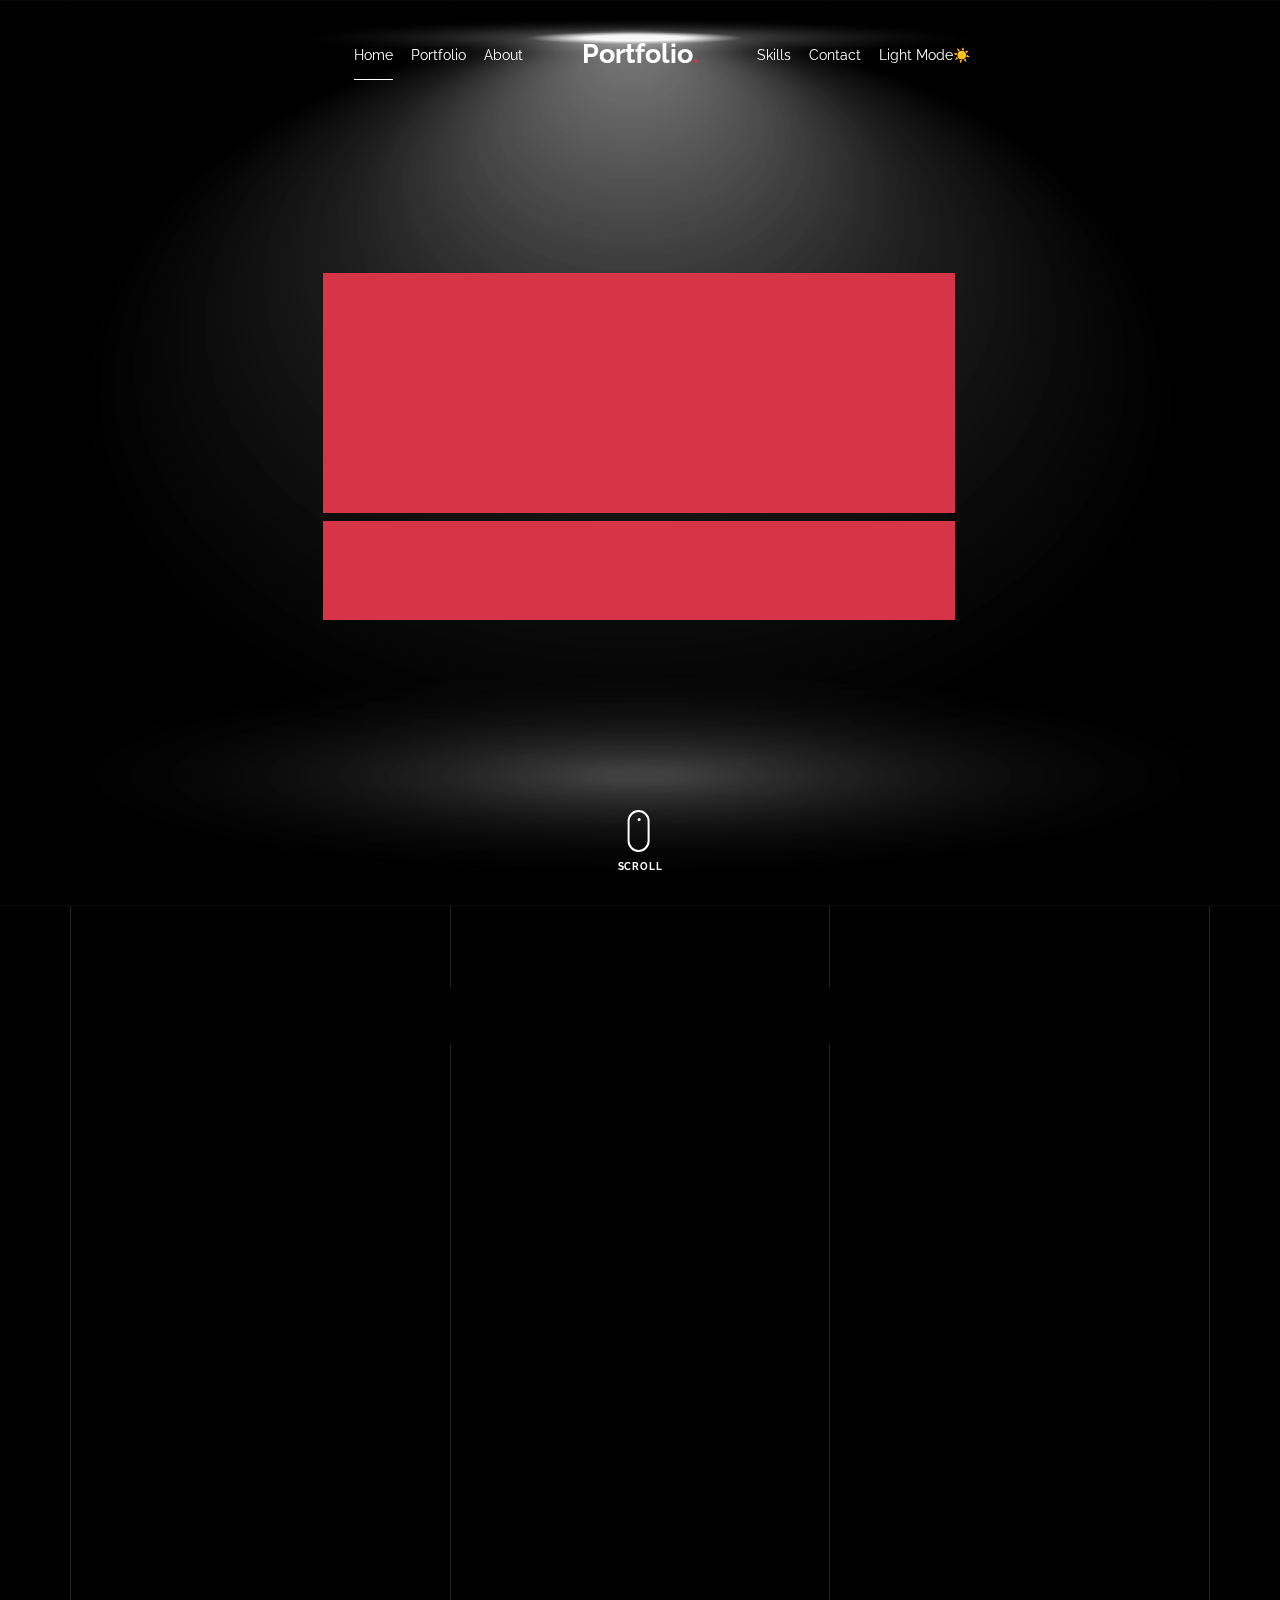
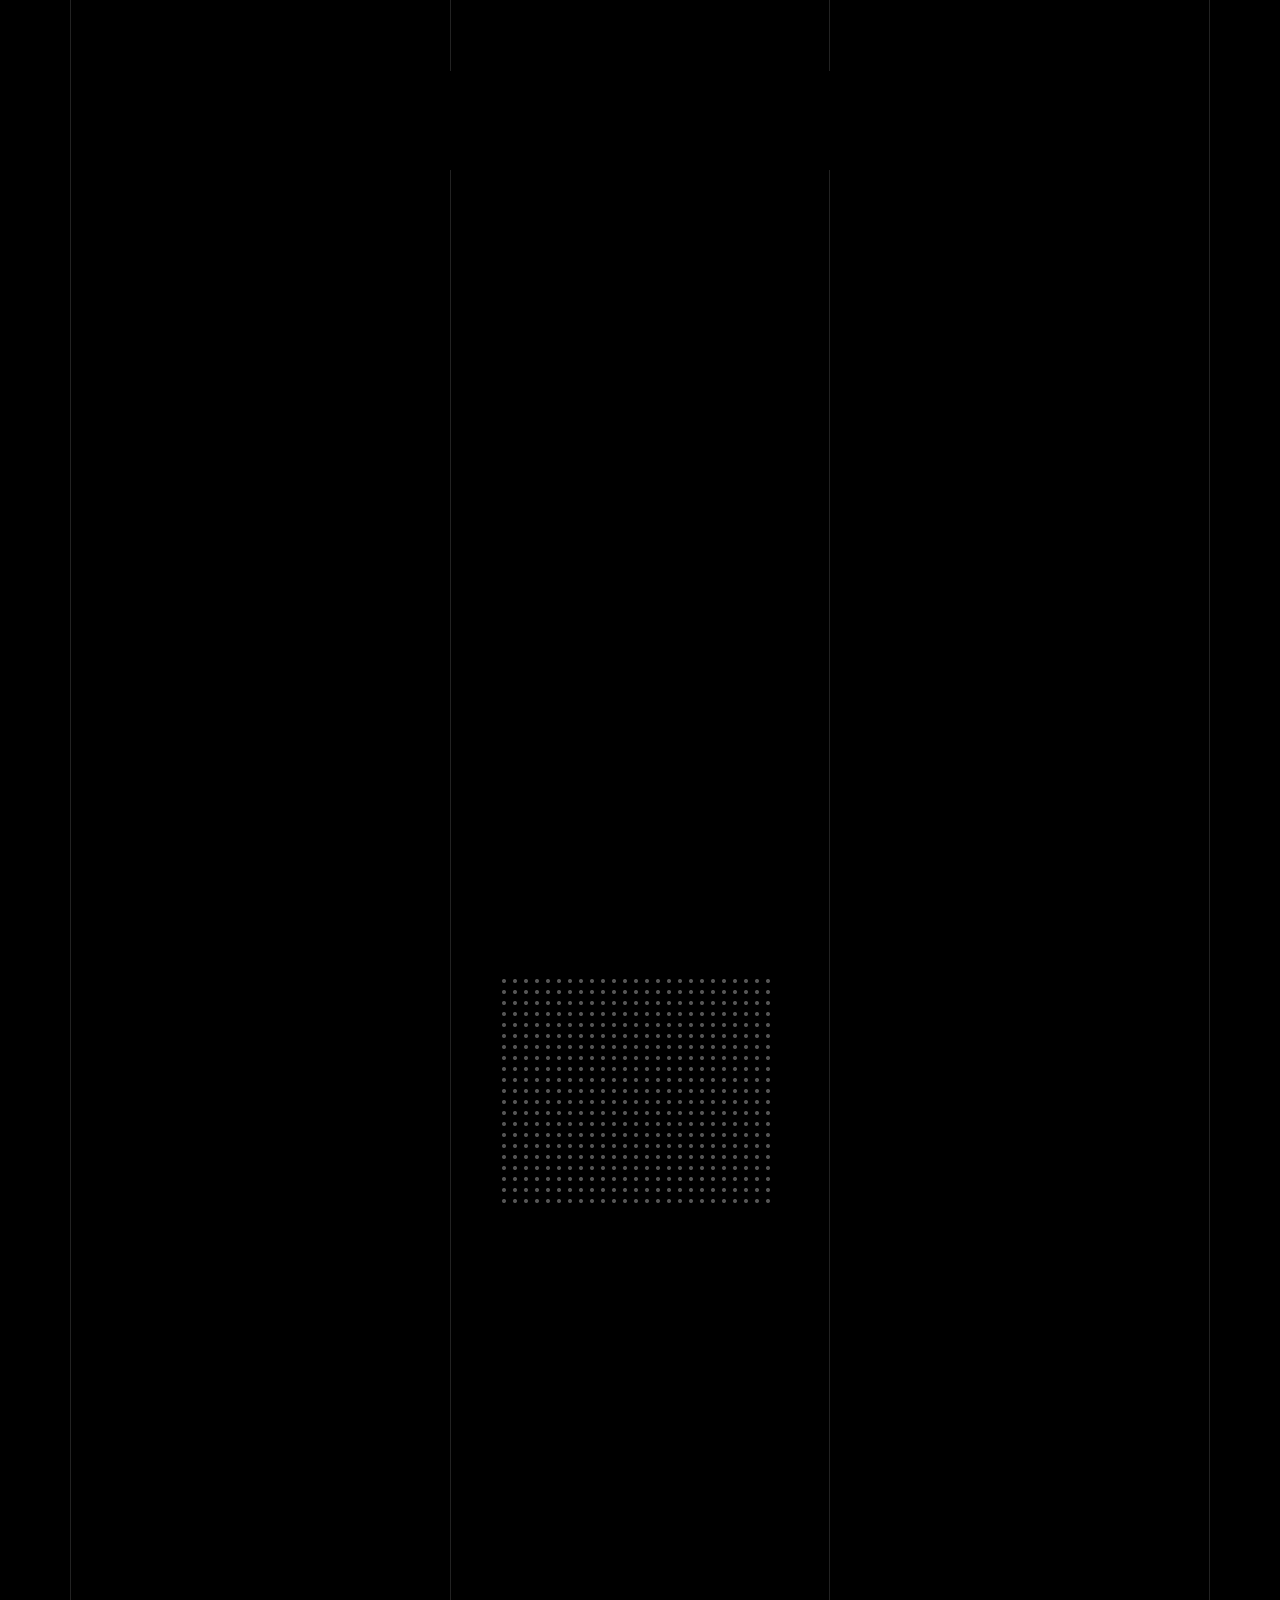
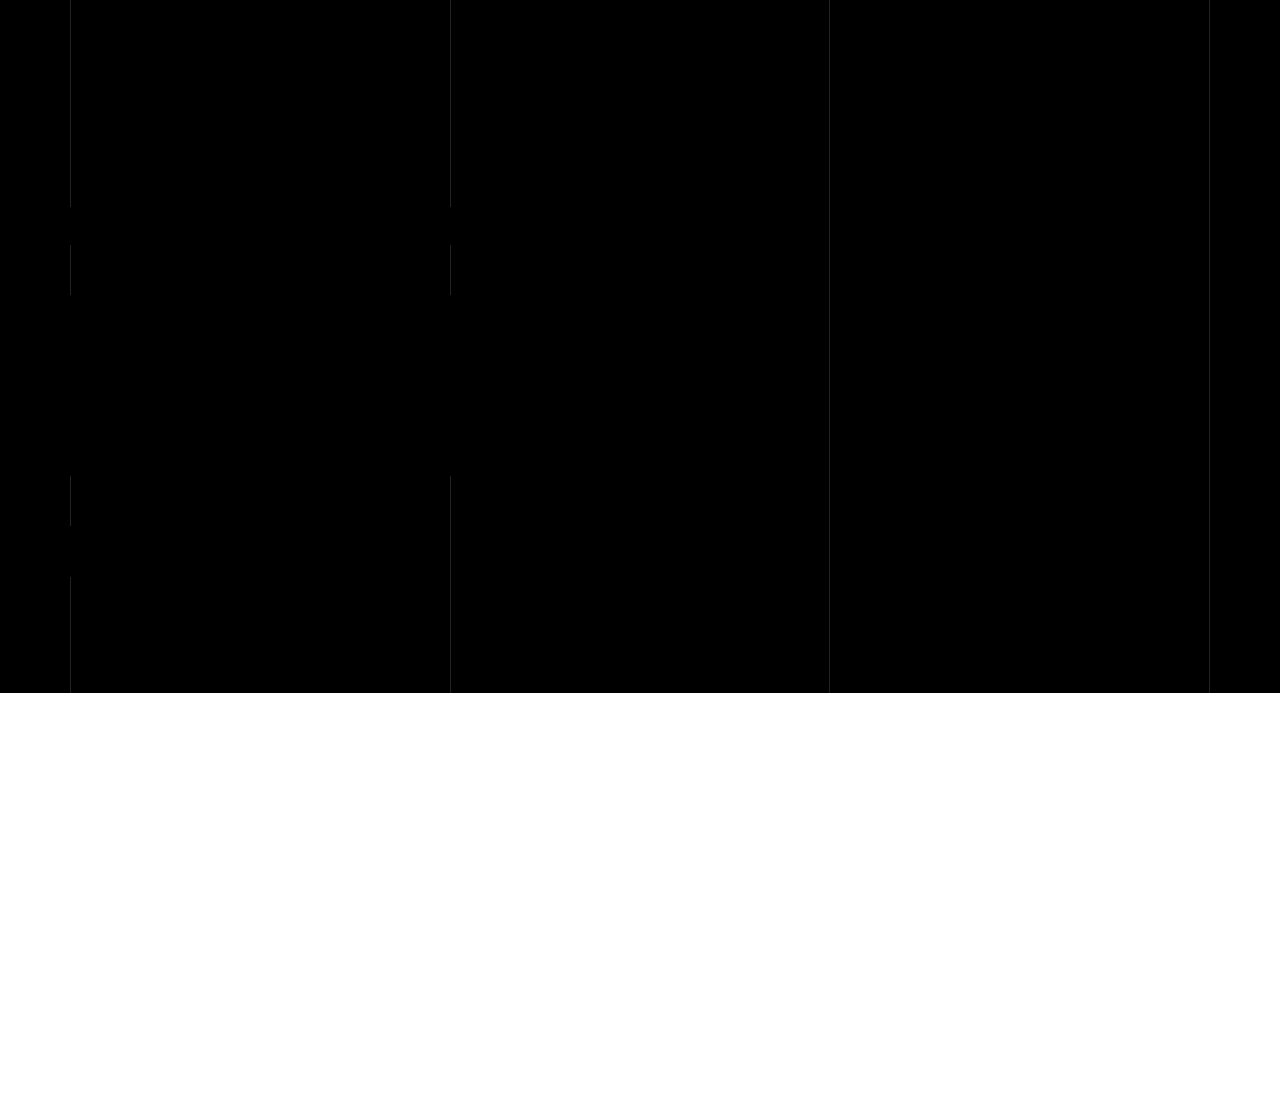
<file: index.html>
<!doctype html>
<html lang="en">
  <head> 
    <title>Kasi's Portfolio &mdash; 🌙</title>
    <meta charset="utf-8">
    <meta name="viewport" content="width=device-width, initial-scale=1, shrink-to-fit=no">

    <meta name="description" content="">
    <meta name="keywords" content="html, css, javascript, jquery">
    <meta name="author" content="">

    <link rel="stylesheet" href="css/vendor/icomoon/style.css">
    <link rel="stylesheet" href="css/vendor/owl.carousel.min.css">
    <link rel="stylesheet" href="css/vendor/animate.min.css">
    <link rel="stylesheet" href="css/vendor/aos.css">
    <link rel="stylesheet" href="css/vendor/bootstrap.min.css">
    <link rel="stylesheet" href="css/vendor/jquery.fancybox.min.css">


    <!-- Theme Style -->
    <link rel="stylesheet" href="css/style.css">
    <link rel="icon" href="images\icons8-k-100.png">

  </head>
  <body data-spy="scroll" data-target=".site-nav-target" data-offset="200">

    <nav class="unslate_co--site-mobile-menu">
      <div class="close-wrap d-flex">
        <a href="#" class="d-flex ml-auto js-menu-toggle">
          <span class="close-label">Close</span>
          <div class="close-times">
            <span class="bar1"></span>
            <span class="bar2"></span>
          </div>
        </a>
      </div>
      <div class="site-mobile-inner"></div>    
    </nav>


    <div class="unslate_co--site-wrap">

      <div class="unslate_co--site-inner">

        <div class="lines-wrap">
          <div class="lines-inner">
            <div class="lines"></div>
          </div>
        </div>
      <nav class="unslate_co--site-nav site-nav-target">

        <div class="container">
        
          <div class="row align-items-center justify-content-between text-left">
            <div class="col-md-5 text-right">
              <ul class="site-nav-ul js-clone-nav text-left d-none d-lg-inline-block">
                <li><a href="#home-section" class="nav-link">Home</a></li>
                <li><a href="#portfolio-section" class="nav-link">Portfolio</a></li>
                <li><a href="#about-section" class="nav-link">About</a></li>
              </ul>
            </div>
            <div class="site-logo pos-absolute">
              <a href="index.html" class="unslate_co--site-logo" title="Reload page">Portfolio<span>.</span></a>
            </div>
            <div class="col-md-5 text-right text-lg-left">
              <ul class="site-nav-ul js-clone-nav text-left d-none d-lg-inline-block">
                <li><a href="#skills-section" class="nav-link">Skills</a></li>
                <li><a href="#contact-section" class="nav-link">Contact</a></li>
                <li><a href="light\index.html" class="nav-link">Light Mode☀️</a></li>
              </ul>

              <ul class="site-nav-ul-none-onepage text-right d-inline-block d-lg-none">
                <li><a href="#" class="js-menu-toggle">Menu</a></li>
              </ul>
            </div> 
          </div>
        </div>

      </nav>
      <!-- END nav -->

      <div class="cover-v1 jarallax" style="background-image: url('images/cover_bg_2.webp');" id="home-section">
        <div class="container">
          <div class="row align-items-center">
              
            <div class="col-md-7 mx-auto text-center">
              <h1 class="heading gsap-reveal-hero">Design. Build. Repeat.</h1>
              <h2 class="subheading gsap-reveal-hero">I’m Kasi Vishwanathan A Web Designer From Tenkasi</h2>
            </div>

          </div>
        </div>


        <a href="#portfolio-section" class="mouse-wrap smoothscroll">
          <span class="mouse">
            <span class="scroll"></span>
          </span>
          <span class="mouse-label">Scroll</span>
        </a>

      </div>
      <!-- END .cover-v1 -->


      <div class="unslate_co--section" id="portfolio-section">
        <div class="container">
          
          
          <div class="relative"><div class="loader-portfolio-wrap"><div class="loader-portfolio"></div></div> </div>
          <div id="portfolio-single-holder"></div>

          <div class="portfolio-wrapper">

            <div class="d-flex align-items-center mb-4 gsap-reveal gsap-reveal-filter">
              <h2 class="mr-auto heading-h2"><span class="gsap-reveal">Portfolio</span></h2>

              <a href="#" class="text-white js-filter d-inline-block d-lg-none">Filter</a>
              
              <div class="filter-wrap">
                <div class="filter ml-auto" id="filters">
                  <a href="#" class="active" data-filter="*">All</a>
                  <a href="#" data-filter=".web">Web</a>
                  <a href="#" data-filter=".branding">Designing</a>
                  <a href="#" data-filter=".illustration">Tools</a>
                  <a href="#" data-filter=".packaging">Full Package</a>
                </div>
              </div> 
            </div>


            
            <div id="posts" class="row gutter-isotope-item">
              <div class="item web branding col-sm-6 col-md-6 col-lg-4 isotope-mb-2">
                <a href="portfolio-single-1.html" class="portfolio-item ajax-load-page isotope-item gsap-reveal-img" data-id="1">
                    <div class="overlay">
                      <span class="wrap-icon icon-link2"></span>
                      <div class="portfolio-item-content">
                        <h3>Web Designing</h3>
                        <p>web, branding</p>
                      </div>
                    </div>
                    <img src="images/work_1_md.jpg" class="lazyload  img-fluid" alt="Images" />
                  </a>
              </div>
              <div class="item branding packaging illustration col-sm-6 col-md-6 col-lg-4 isotope-mb-2 ">
                <a href="portfolio-single-3.html" class="portfolio-item ajax-load-page item-portrait isotope-item gsap-reveal-img" data-id="3">
                    <div class="overlay">
                      <span class="wrap-icon icon-link2"></span>
                      <div class="portfolio-item-content">
                        <h3>UI/UX Designing</h3>
                        <p>Figma, Shutter</p>
                      </div>
                    </div>
                    <img src="images/work_2_md.jpg" class="lazyload  img-fluid" alt="Images" />
                  </a>
              </div>

              <div class="item branding packaging col-sm-6 col-md-6 col-lg-4 isotope-mb-2">
                <a href="portfolio-single-4.html" class="portfolio-item isotope-item gsap-reveal-img ajax-load-page" data-id="4">
                    <div class="overlay">
                      <span class="wrap-icon icon-link2"></span>
                      <div class="portfolio-item-content">
                        <h3>Front-End Works</h3>
                        <p>HTML5, CSS, Angular</p>
                      </div>
                    </div>
                    <img src="images/work_3_md.jpg" class="lazyload  img-fluid" alt="Images" />
                  </a>
              </div>

              <div class="item web packaging col-sm-6 col-md-6 col-lg-4 isotope-mb-2">

                <a href="images/work_4_full.jpg" class="portfolio-item isotope-item gsap-reveal-img" data-fancybox="gallery" data-caption="Watch">
                    <div class="overlay">
                      <span class="wrap-icon icon-photo2"></span>
                      <div class="portfolio-item-content">
                        <h3>Back-end Works</h3>
                        <p>Python, MySQL</p>
                      </div>
                    </div>
                    <img src="images/work_4_full.jpg" class="lazyload  img-fluid" alt="Images" />
                  </a>

              </div>

              <div class="item illustration packaging col-sm-6 col-md-6 col-lg-4 isotope-mb-2">
                <a href="images/work_5_md.jpg" class="portfolio-item isotope-item gsap-reveal-img" data-fancybox="gallery" data-caption="Shoe Rebranding">
                    <div class="overlay">
                      <span class="wrap-icon icon-photo2"></span>
                      <div class="portfolio-item-content">
                        <h3>DataBase Managing</h3>
                        <p>Django,Java</p>
                      </div>
                    </div>
                    <img src="images/work_5_md.jpg" class="lazyload  img-fluid" alt="Images" />
                  </a>
                </div>
            </div>           
          </div>
        </div>
      </div>


      <div class="unslate_co--section">
        <div class="container">
          <div class="owl-carousel logo-slider">
            <div class="logo-v1 gsap-reveal">
              <img src="images/logo-google.png" alt="Image" class="img-fluid">
            </div>
            <div class="logo-v1 gsap-reveal">
              <img src="images/logo-puma.png" alt="Image" class="img-fluid">
            </div>
            <div class="logo-v1 gsap-reveal">
              <img src="images/logo-adobe.png" alt="Image" class="img-fluid">
            </div>
          </div>
        </div>
      </div>


      <div class="unslate_co--section" id="about-section">
        <div class="container">
          
          <div class="section-heading-wrap text-center mb-5">
            <h2 class="heading-h2 text-center divider"><span class="gsap-reveal">About Me</span></h2>
            <span class="gsap-reveal">
            <img src="images/divider.png" alt="divider" width="76">
            </span>
          </div>
          

          <div class="row mt-5 justify-content-between">
            <div class="col-lg-7 mb-5 mb-lg-0">
              <figure class="dotted-bg gsap-reveal-img ">
                <img src="images/about_me_pic2.jpeg" alt="Image" class="img-fluid">
              </figure>
            </div>
            <div class="col-lg-4 pr-lg-5">
              <h3 class="mb-4 heading-h3"><span class="gsap-reveal">From Pixels to Projects – Let’s Go!</span></h3>
              <p class="lead gsap-reveal">  Hey! I’m Kasi Vishwanathan — a passionate web designer from Tenkasi with a love for minimalism and bold visuals. I bring ideas to life using <a href="#">HTML CSS JavaScript</a> , and a sprinkle of creativity. </p>
              <p class="mb-4 gsap-reveal"> Whether it's building clean portfolios, interactive UI, or responsive layouts, I’m always up for a creative challenge. Let’s build something awesome together!</p>
            </div>
          </div>
        </div>
      </div>


      <div class="unslate_co--section section-counter" id="skills-section">
        <div class="container">
          <div class="section-heading-wrap text-center mb-5">
            <h2 class="heading-h2 text-center divider"><span class="gsap-reveal">My Skills</span></h2>
            <span class="gsap-reveal"><img src="images/divider.png" alt="divider" width="76"></span>
          </div>


          <div class="row pt-5">
            <div class="col-6 col-sm-6 mb-5 mb-lg-0 col-md-6 col-lg-3" data-aos="fade-up" data-aos-delay="0">
              <div class="counter-v1 text-center">
                <span class="number-wrap">
                  <span class="number number-counter" data-number="70">0</span>
                  <span class="append-text">%</span>
                </span>
                <span class="counter-label">Figma</span>
              </div>
            </div>
            <div class="col-6 col-sm-6 mb-5 mb-lg-0 col-md-6 col-lg-3" data-aos="fade-up" data-aos-delay="100">
              <div class="counter-v1 text-center">
                <span class="number-wrap">
                  <span class="number number-counter" data-number="89">0</span>
                  <span class="append-text">%</span>
                </span>
                <span class="counter-label">HTML/CSS</span>
              </div>
            </div>
            <div class="col-6 col-sm-6 mb-5 mb-lg-0 col-md-6 col-lg-3" data-aos="fade-up" data-aos-delay="200">
              <div class="counter-v1 text-center">
                <span class="number-wrap">
                  <span class="number number-counter" data-number="60">0</span>
                  <span class="append-text">%</span>
                </span>
                <span class="counter-label">MySQL</span>
              </div>
            </div>
            <div class="col-6 col-sm-6 mb-5 mb-lg-0 col-md-6 col-lg-3" data-aos="fade-up" data-aos-delay="300">
              <div class="counter-v1 text-center">
                <span class="number-wrap">
                  <span class="number number-counter" data-number="80">0</span>
                  <span class="append-text">%</span>
                </span>
                <span class="counter-label">Desiging</span>
              </div>
            </div>
          </div>
        </div>
      </div>
      <!-- END .counter -->

    <!--  <div class="unslate_co--section" id="testimonial-section">
        <div class="container">
          <div class="section-heading-wrap text-center mb-5">
            <h2 class="heading-h2 text-center divider"><span class="gsap-reveal">People I’ve Worked With</span></h2>
            <span class="gsap-reveal"><img src="images/divider.png" alt="divider" width="76"></span>
          </div>
        </div>

        <div class="owl-carousel testimonial-slider" data-aos="fade-up">
          <div>
            <div class="testimonial-v1">
              <div class="testimonial-inner-bg">
                <span class="quote">&ldquo;</span>
                <blockquote>
                  Kasi was quick to learn new frameworks and contributed to the UI development of our product during his internship. A creative and reliable team player!
                </blockquote>
              </div>
              
              <div class="testimonial-author-info">
                <img src="images/person_man_1.jpg" alt="Image">
                <h3>Eric Ingram</h3>
                <span class="d-block position">Product Designer @facebook</span>
              </div>

            </div>
          </div>
          <div>
            <div class="testimonial-v1">
              <div class="testimonial-inner-bg">
                <span class="quote">&ldquo;</span>
                <blockquote>
                  “As an intern, Kasi showed strong initiative and picked up industry practices like Git, collaboration, and design systems faster than expected. He became a reliable part of our sprint cycle.”
                </blockquote>
              </div>
              
              <div class="testimonial-author-info">
                <img src="images/person_man_2.jpg" alt="Image">
                <h3>Ryan Mullins</h3>
                <span class="d-block position">Product Designer @Shopify</span>
              </div>

            </div>
          </div>
          <div>
            <div class="testimonial-v1">
              <div class="testimonial-inner-bg">
                <span class="quote">&ldquo;</span>
                <blockquote>
                  “Kasi contributed to multiple client landing pages, integrating animations and ensuring mobile-first responsiveness. He even identified bugs we had missed — sharp eye!”
                </blockquote>
              </div>
              
              <div class="testimonial-author-info">
                <img src="images/person_woman_1.jpg" alt="Image">
                <h3>Erica Miller</h3>
                <span class="d-block position">Product Designer @Twitter</span>
              </div>

            </div>
          </div>
        </div>

      </div>
   

      <div class="unslate_co--section" id="journal-section">
        <div class="container">
          <div class="section-heading-wrap text-center mb-5">
            <h2 class="heading-h2 text-center divider"><span class="gsap-reveal">My Journal</span></h2>
            <span class="gsap-reveal"><img src="images/divider.png" alt="divider" width="76"></span>
          </div>

          
          <div class="row gutter-v4 align-items-stretch">
            <div class="col-sm-6 col-md-6 col-lg-8 blog-post-entry" data-aos="fade-up" data-aos-delay="0">

              <a href="blog-single.html" class="grid-item blog-item w-100 h-100">
                <div class="overlay">
                  <div class="portfolio-item-content">
                    <h3>A Mounteering Guide For Beginners</h3>
                    <p class="post-meta">By Joefrey <span class="small">&bullet;</span> 5 mins read</p>
                  </div>
                </div>
                <img src="images/post_1.jpg" class="lazyload" alt="Image" />
              </a>


            </div>
            <div class="col-sm-6 col-md-6 col-lg-4 blog-post-entry" data-aos="fade-up" data-aos-delay="100">
              <a href="blog-single.html" class="grid-item blog-item w-100 h-100">
                <div class="overlay">
                  <div class="portfolio-item-content">
                    <h3>A Mounteering Guide For Beginners</h3>
                    <p class="post-meta">By Joefrey <span class="small">&bullet;</span> 5 mins read</p>
                  </div>
                </div>
                <img src="images/post_2.jpg" class="lazyload" alt="Image" />
              </a>
            </div>


            <div class="col-sm-6 col-md-6 col-lg-4 blog-post-entry" data-aos="fade-up" data-aos-delay="0">

              <a href="blog-single.html" class="grid-item blog-item w-100 h-100">
                <div class="overlay">
                  <div class="portfolio-item-content">
                    <h3>A Mounteering Guide For Beginners</h3>
                    <p class="post-meta">By Joefrey <span class="small">&bullet;</span> 5 mins read</p>
                  </div>
                </div>
                <img src="images/post_3.jpg" class="lazyload" alt="Image" />
              </a>


            </div>
            <div class="col-sm-6 col-md-6 col-lg-4 blog-post-entry" data-aos="fade-up" data-aos-delay="100">
              <a href="blog-single.html" class="grid-item blog-item w-100 h-100">
                <div class="overlay">
                  <div class="portfolio-item-content">
                    <h3>A Mounteering Guide For Beginners</h3>
                    <p class="post-meta">By Joefrey <span class="small">&bullet;</span> 5 mins read</p>
                  </div>
                </div>
                <img src="images/post_4.jpg" class="lazyload" alt="Image" />
              </a>
            </div>

            <div class="col-sm-6 col-md-6 col-lg-4 blog-post-entry" data-aos="fade-up" data-aos-delay="200">
              <a href="blog-single.html" class="grid-item blog-item w-100 h-100">
                <div class="overlay">
                  <div class="portfolio-item-content">
                    <h3>A Mounteering Guide For Beginners</h3>
                    <p class="post-meta">By Joefrey <span class="small">&bullet;</span> 5 mins read</p>
                  </div>
                </div>
                <img src="images/post_5.jpg" class="lazyload" alt="Image" />
              </a>
            </div>


          </div>

        </div>
      </div>-->
      <!-- END blog posts -->


      <div class="unslate_co--section" id="contact-section">
        <div class="container">
          <div class="section-heading-wrap text-center mb-5">
            <h2 class="heading-h2 text-center divider"><span class="gsap-reveal">Get In Touch</span></h2>
            <span class="gsap-reveal"><img src="images/divider.png" alt="divider" width="76"></span>
          </div>


          <div class="row justify-content-between">
            
            <div class="col-md-6">
              <form method="post" class="form-outline-style-v1" id="contactForm">
                <div class="form-group row mb-0">

                  <div class="col-lg-6 form-group gsap-reveal">
                    <label for="name">Name</label>
                    <input name="name" type="text" class="form-control" id="name">
                  </div>
                  <div class="col-lg-6 form-group gsap-reveal">
                    <label for="email">Email</label>
                    <input name="email" type="email" class="form-control" id="email">
                  </div>
                  <div class="col-lg-12 form-group gsap-reveal">
                    <label for="message">Write your message...</label>
                    <textarea name="message" id="message" cols="30" rows="7" class="form-control"></textarea>
                  </div>
                </div>
                <div class="form-group row gsap-reveal">
                    <div class="col-md-12 d-flex align-items-center">
                      <input type="submit" class="btn btn-outline-pill btn-custom-light mr-3" value="Send Message">
                      <span class="submitting"></span>
                    </div>
                  </div>
              </form>
              <div id="form-message-warning" class="mt-4"></div> 
              <div id="form-message-success">
                Your message was sent, thank you!
              </div>

            </div>

            <div class="col-md-4">
              <div class="contact-info-v1">
                <div class="gsap-reveal d-block">
                  <span class="d-block contact-info-label">Gmail</span>
                  <a href="#" class="contact-info-val">kasivishwanathan2007@gmail.com</a>
                </div>
                <div class="gsap-reveal d-block">
                  <span class="d-block contact-info-label">Phone</span>
                  <a href="#" class="contact-info-val">+91 7397473631</a>
                </div>
                <div class="gsap-reveal d-block">
                  <span class="d-block contact-info-label">Address</span>
                  <address class="contact-info-val">1-7-36/1,East Street, <br> Elathur,Tenkasi-627803</address>
                </div>
              </div>
            </div>

          </div>
        </div>
      </div>
      </div> <!-- END .unslate_co-site-inner -->

      <footer class="unslate_co--footer unslate_co--section">
        <div class="container">
          <div class="row justify-content-center">
            <div class="col-md-7">
              
              <div class="footer-site-logo"><a href="#">Eren_kasi<span>.</span></a></div>

              <ul class="footer-site-social">
                <li><a href="https://www.facebook.com/profile.php?id=61578901435182">Facebook</a></li>
                <li><a href="https://x.com/Kasi_branded">Twitter</a></li>
                <li><a href="https://www.instagram.com/eren_kasi/">Instagram</a></li>
                <li><a href="https://www.linkedin.com/in/kasi-vishwanathan-p-203349327/">LinkedIN</a></li>
                <li><a href="https://github.com/kasivishwanathan007">GitHub</a></li>
              </ul>

              <p class="site-copyright">
                All rights reserved | EREN @ 2025
              </p>

            </div>
          </div>
        </div>
      </footer>     
    </div> 
      <!-- Loader -->
    <div id="unslate_co--overlayer"></div>
    <div class="site-loader-wrap">
      <div class="site-loader"></div>
    </div>

    <script src="js/scripts-dist.js"></script>
    <script src="js/main.js"></script>
    <script async src="https://www.googletagmanager.com/gtag/js?id=UA-157808202-1"></script>
    <script>
      window.dataLayer = window.dataLayer || [];
      function gtag(){dataLayer.push(arguments);}
      gtag('js', new Date());
      gtag('config', 'UA-157808202-1');
    </script>

  </body>
</html>
</file>
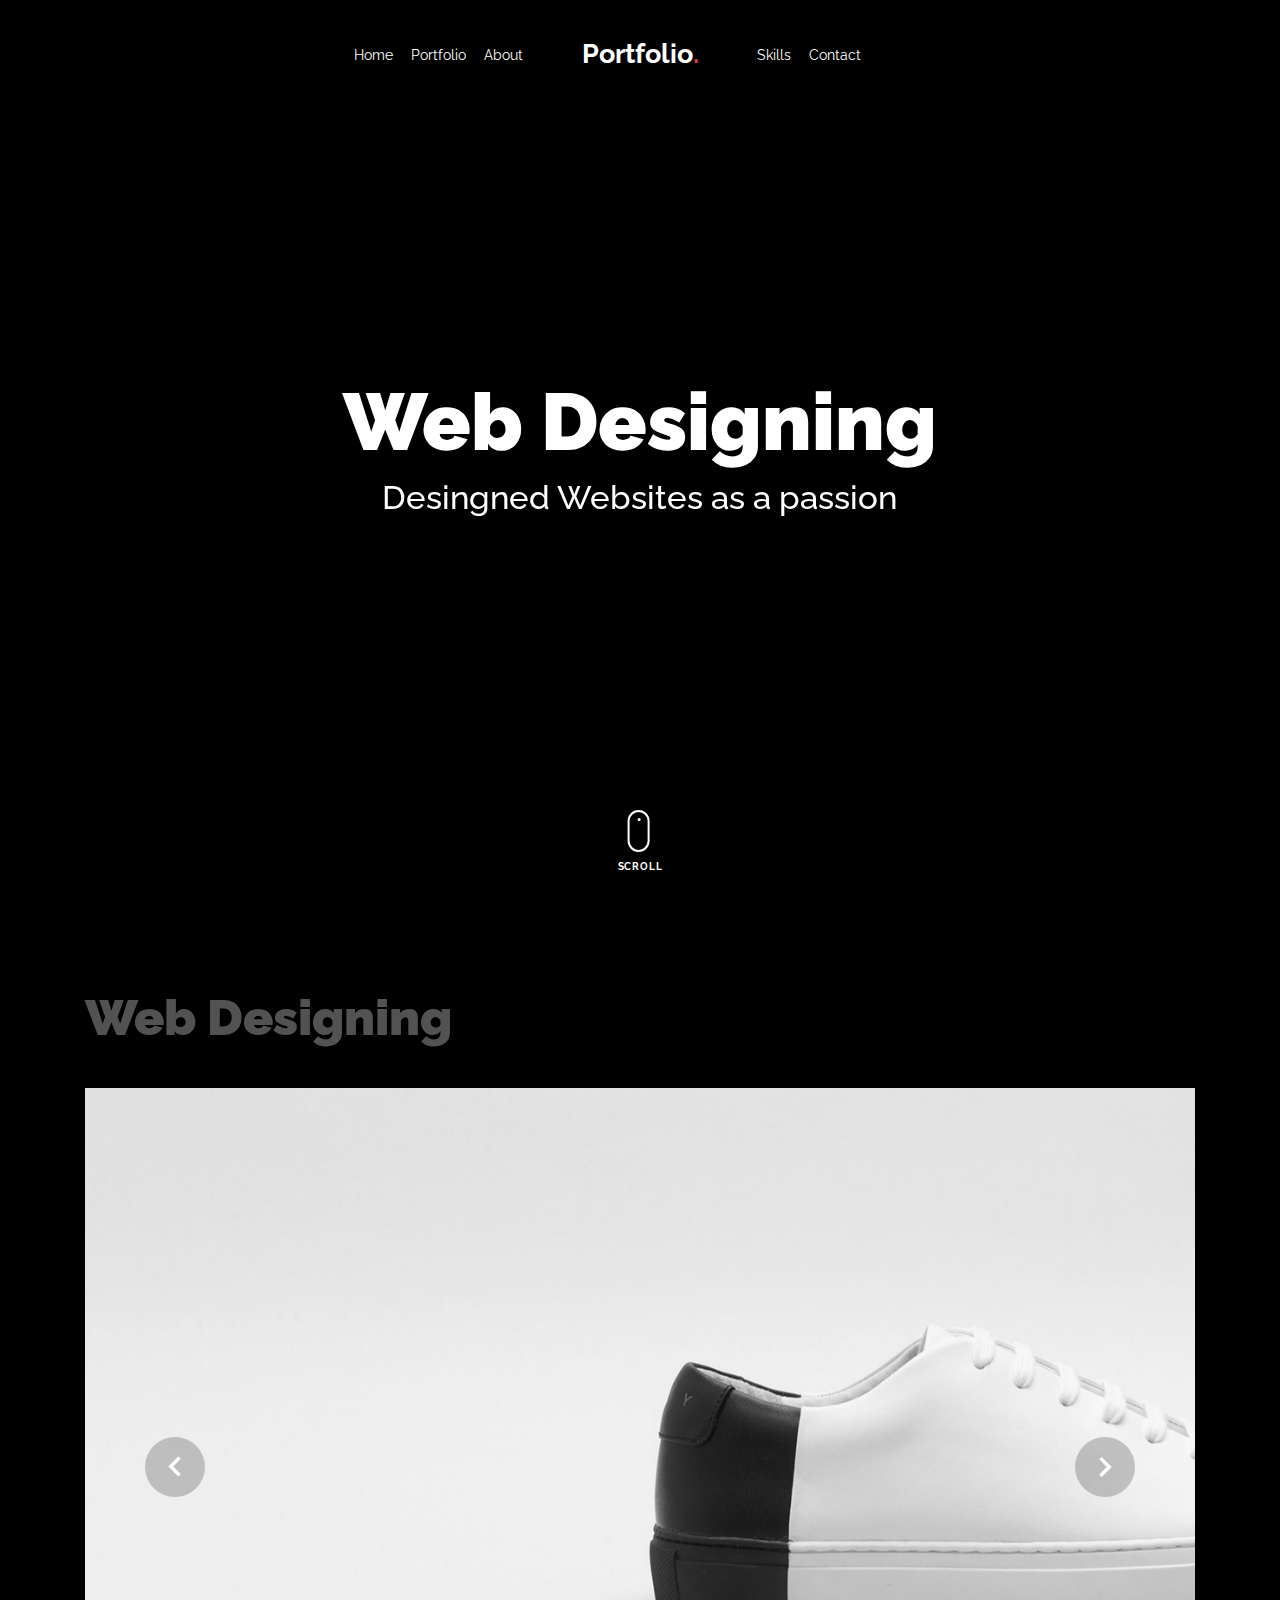
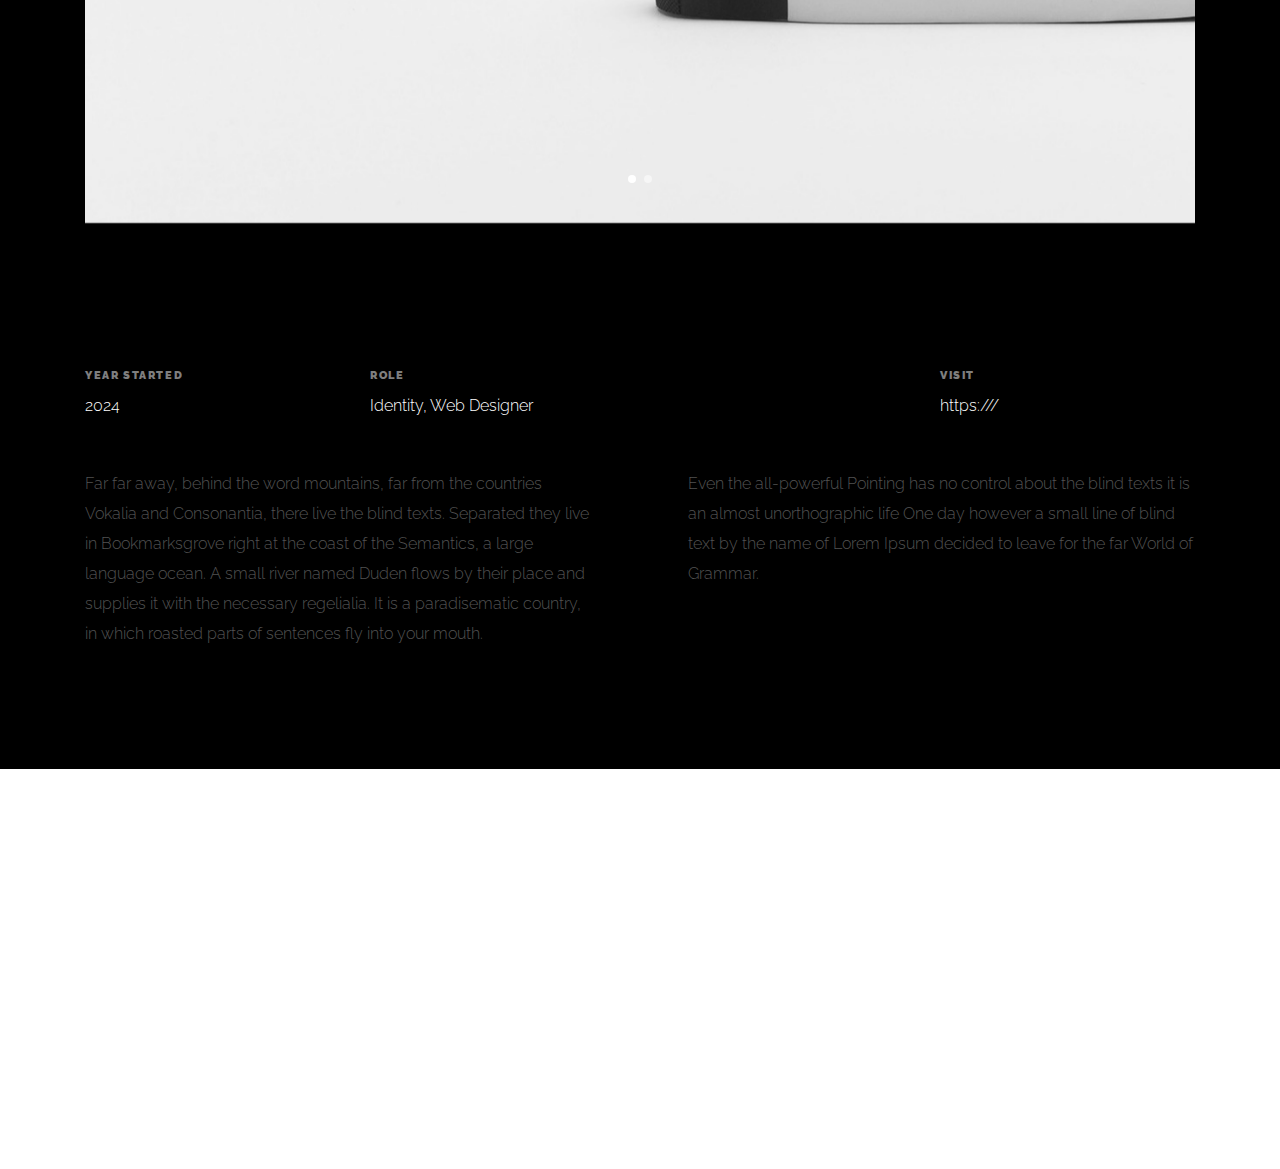
<file: portfolio-single-1.html>
<!doctype html>
<html lang="en">

<head>
  <title>Unfold &mdash; A onepage portfolio HTML template by Colorlib</title>
  <meta charset="utf-8">
  <meta name="viewport" content="width=device-width, initial-scale=1, shrink-to-fit=no">
  
  <meta name="description" content=" ">
  <meta name="keywords" content="html, css, javascript, jquery">
  <meta name="author" content="">

  <link rel="stylesheet" href="css/vendor/icomoon/style.css">
  <link rel="stylesheet" href="css/vendor/owl.carousel.min.css">
  <link rel="stylesheet" href="css/vendor/aos.css">
  <link rel="stylesheet" href="css/vendor/animate.min.css">
  <link rel="stylesheet" href="css/vendor/bootstrap.min.css">
  <link rel="stylesheet" href="css/vendor/jquery.fancybox.min.css">

  <!-- Theme Style -->
  <link rel="stylesheet" href="css/style.css">

</head>

<body data-spy="scroll" data-target=".site-nav-target" data-offset="200">

  <nav class="unslate_co--site-mobile-menu">
    <div class="close-wrap d-flex">
      <a href="#" class="d-flex ml-auto js-menu-toggle">
        <span class="close-label">Close</span>
        <div class="close-times">
          <span class="bar1"></span>
          <span class="bar2"></span>
        </div>
      </a>
    </div>
    <div class="site-mobile-inner"></div>
  </nav>

  <div class="unslate_co--site-wrap">

    <div class="unslate_co--site-inner">

      <nav class="unslate_co--site-nav site-nav-target">

        <div class="container">

          <div class="row align-items-center justify-content-between text-left">
            <div class="col-md-5 text-right">
              <ul class="site-nav-ul js-clone-nav text-left d-none d-lg-inline-block">
                <li class="has-children">
                  <a href="index.html#home-section" class="nav-link">Home</a>
                </li>
                <li><a href="index.html#portfolio-section" class="nav-link">Portfolio</a></li>
                <li><a href="index.html#about-section" class="nav-link">About</a></li>
              </ul>
            </div>
            <div class="site-logo pos-absolute">
              <a href="index.html" class="unslate_co--site-logo">Portfolio<span>.</span></a>
            </div>
            <div class="col-md-5 text-right text-lg-left">
              <ul class="site-nav-ul js-clone-nav text-left d-none d-lg-inline-block">
                <li><a href="index.html#skills-section" class="nav-link">Skills</a></li>
                <li><a href="index.html#contact-section" class="nav-link">Contact</a></li>
              </ul>

              <ul class="site-nav-ul-none-onepage text-right d-inline-block d-lg-none">
                <li><a href="#" class="js-menu-toggle">Menu</a></li>
              </ul>

            </div>
          </div>
        </div>

      </nav>
      <!-- END nav -->

      <div class="cover-v1 gradient-bottom-black jarallax">
        <div class="container">
          <div class="row align-items-center">

            <div class="col-md-10 mx-auto text-center">
              <h1 class="heading" data-aos="fade-up">Web Designing</h1>
              <h2 class="subheading" data-aos="fade-up" data-aos-delay="100">Desingned Websites as a passion</h2>
            </div>

          </div>
        </div>

        <!-- dov -->
        <a href="#portfolio-single-section" class="mouse-wrap smoothscroll">
          <span class="mouse">
            <span class="scroll"></span>
          </span>
          <span class="mouse-label">Scroll</span>
        </a>

      </div>
      <!-- END .cover-v1 -->

      <div class="container">
        <div class="portfolio-single-wrap unslate_co--section" id="portfolio-single-section">

          <div class="portfolio-single-inner">
            <h2 class="heading-portfolio-single-h2">Web Designing</h2>

            <div class="row justify-content-between mb-5">
              <div class="col-12 mb-4">
                <div class="owl-carousel single-slider">
                  <figure class="mb-4">
                    <img src="images/work_1_full.jpg" alt="Image" class="img-fluid">
                  </figure>
                  <figure class="mb-4">
                    <img src="images/work_1_a_full.jpg" alt="Image" class="img-fluid">
                  </figure>
                </div>
              </div>
              <div class="col-12 mb-5">
                <div class="row">
                  <div class="col-sm-6 col-md-6 col-lg-3">
                    <div class="detail-v1">
                      <span class="detail-label">Year Started</span>
                      <span class="detail-val">2024</span>
                    </div>
                  </div>
                  <div class="col-sm-6 col-md-6 col-lg-3">
                    <div class="detail-v1">
                      <span class="detail-label">Role</span>
                      <span class="detail-val"><a href="#">Identity</a>, <a href="#">Web Designer</a></span>
                    </div>
                  </div>
                  <div class="col-sm-6 col-md-6 col-lg-3">
                    <div class="detail-v1">
                    </div>
                  </div>
                  <div class="col-sm-6 col-md-6 col-lg-3">
                    <div class="detail-v1">
                      <span class="detail-label">Visit</span>
                      <span class="detail-val"><a href="#">https:///</a></span>
                    </div>
                  </div>
                </div>
              </div>
              <div class="col-md-6 pr-md-5">
                <p>Far far away, behind the word mountains, far from the countries Vokalia and Consonantia, there live the blind texts. Separated they live in Bookmarksgrove right at the coast of the Semantics, a large language ocean. A small river named Duden flows by their place and supplies it with the necessary regelialia. It is a paradisematic country, in which roasted parts of sentences fly into your mouth.</p>
              </div>
              <div class="col-md-6 pl-md-5">
                <p>Even the all-powerful Pointing has no control about the blind texts it is an almost unorthographic life One day however a small line of blind text by the name of Lorem Ipsum decided to leave for the far World of Grammar.</p>
              </div>
            </div>

          </div>
        </div>
      </div>
    </div>

    <footer class="unslate_co--footer unslate_co--section">
      <div class="container">
        <div class="row justify-content-center">
          <div class="col-md-7">

            <div class="footer-site-logo"><a href="#">Unfold<span>.</span></a></div>

            <ul class="footer-site-social">
              <li><a href="#">Facebook</a></li>
              <li><a href="#">Twitter</a></li>
              <li><a href="#">Instagram</a></li>
              <li><a href="#">Dribbble</a></li>
              <li><a href="#">Behance</a></li>
            </ul>

            <p class="site-copyright">
                
                <!-- Link back to Colorlib can't be removed. Template is licensed under CC BY 3.0. -->
                Copyright &copy;
                <script>
                  document.write(new Date().getFullYear());
                </script> All rights reserved | This template is made with <i class="icon-heart"
                  aria-hidden="true"></i> by <a href="https://colorlib.com" target="_blank">Colorlib</a>
                <!-- Link back to Colorlib can't be removed. Template is licensed under CC BY 3.0. -->
              
              </p>

          </div>
        </div>
      </div>
    </footer>

  </div>

  <!-- Loader -->
  <div id="unslate_co--overlayer"></div>
  <div class="site-loader-wrap">
    <div class="site-loader"></div>
  </div>

  <script src="js/scripts-dist.js"></script>
  <script src="js/main.js"></script>


</body>

</html>
</file>
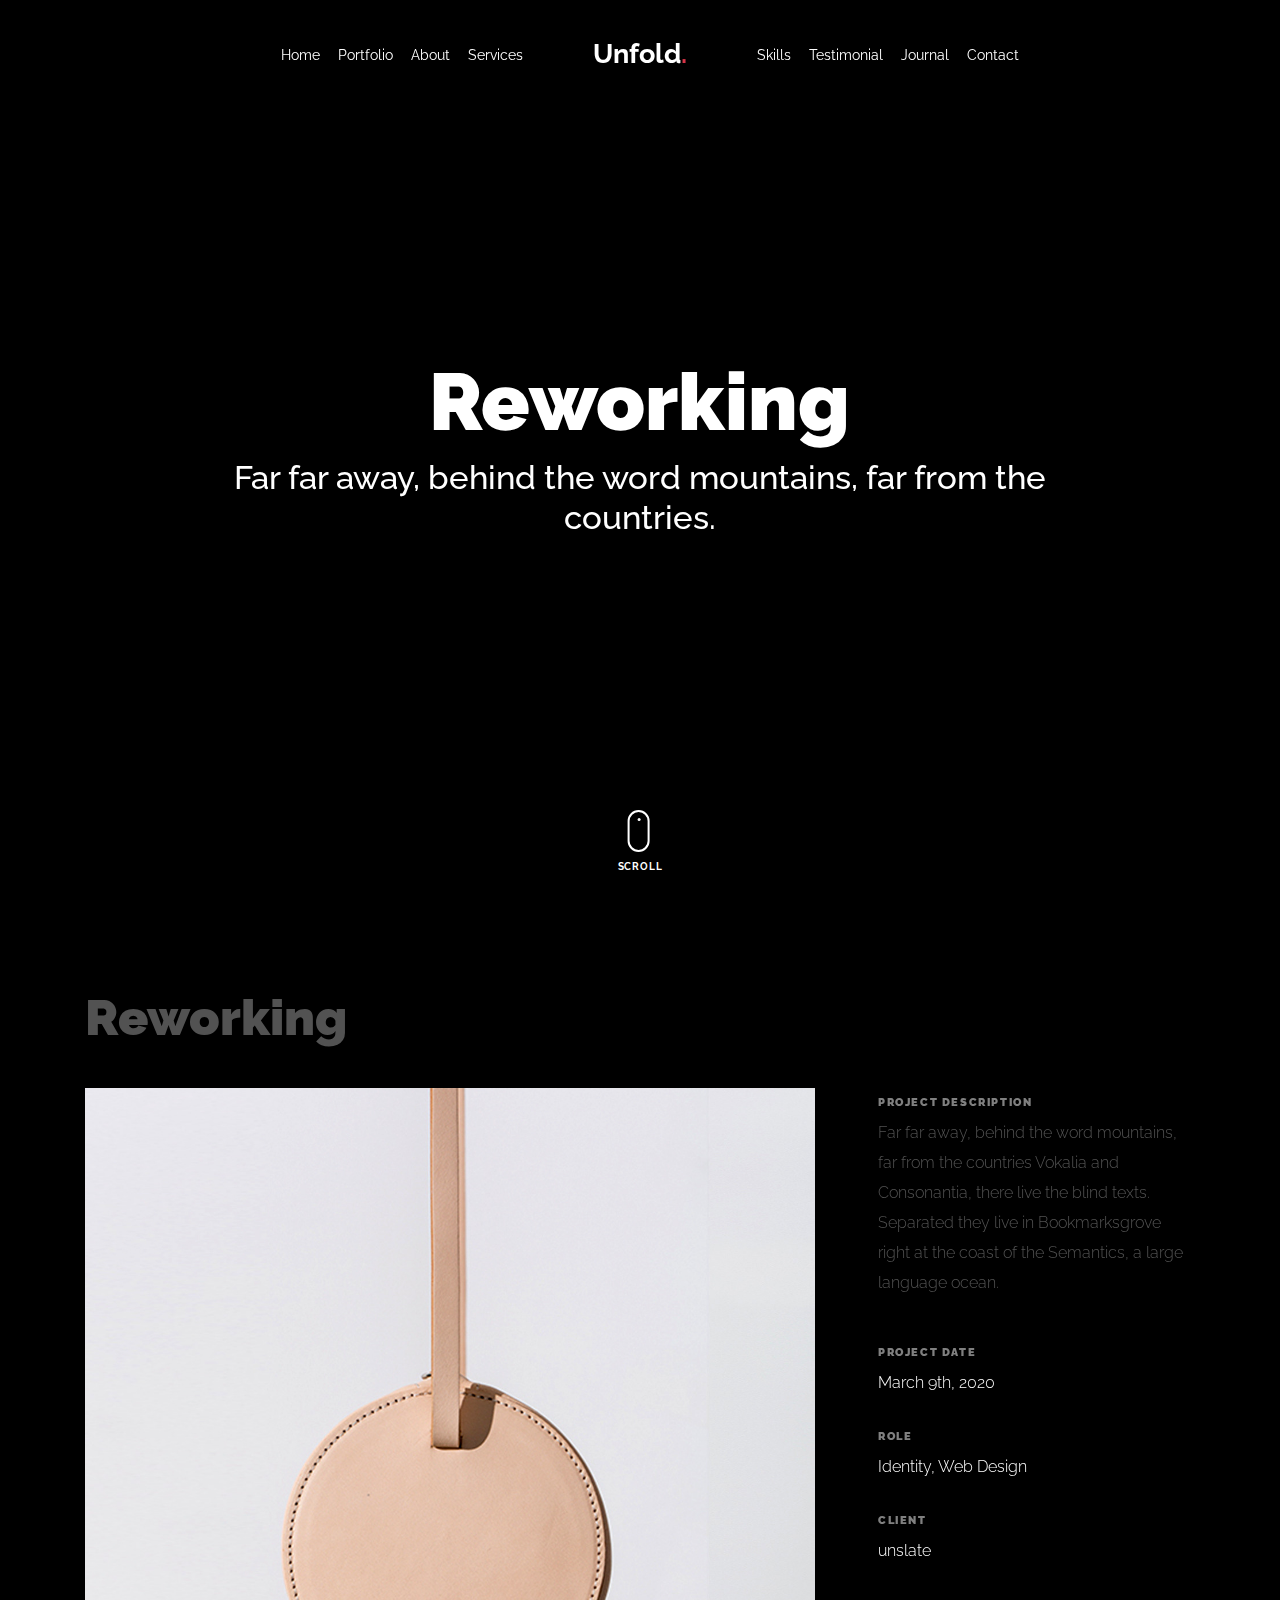
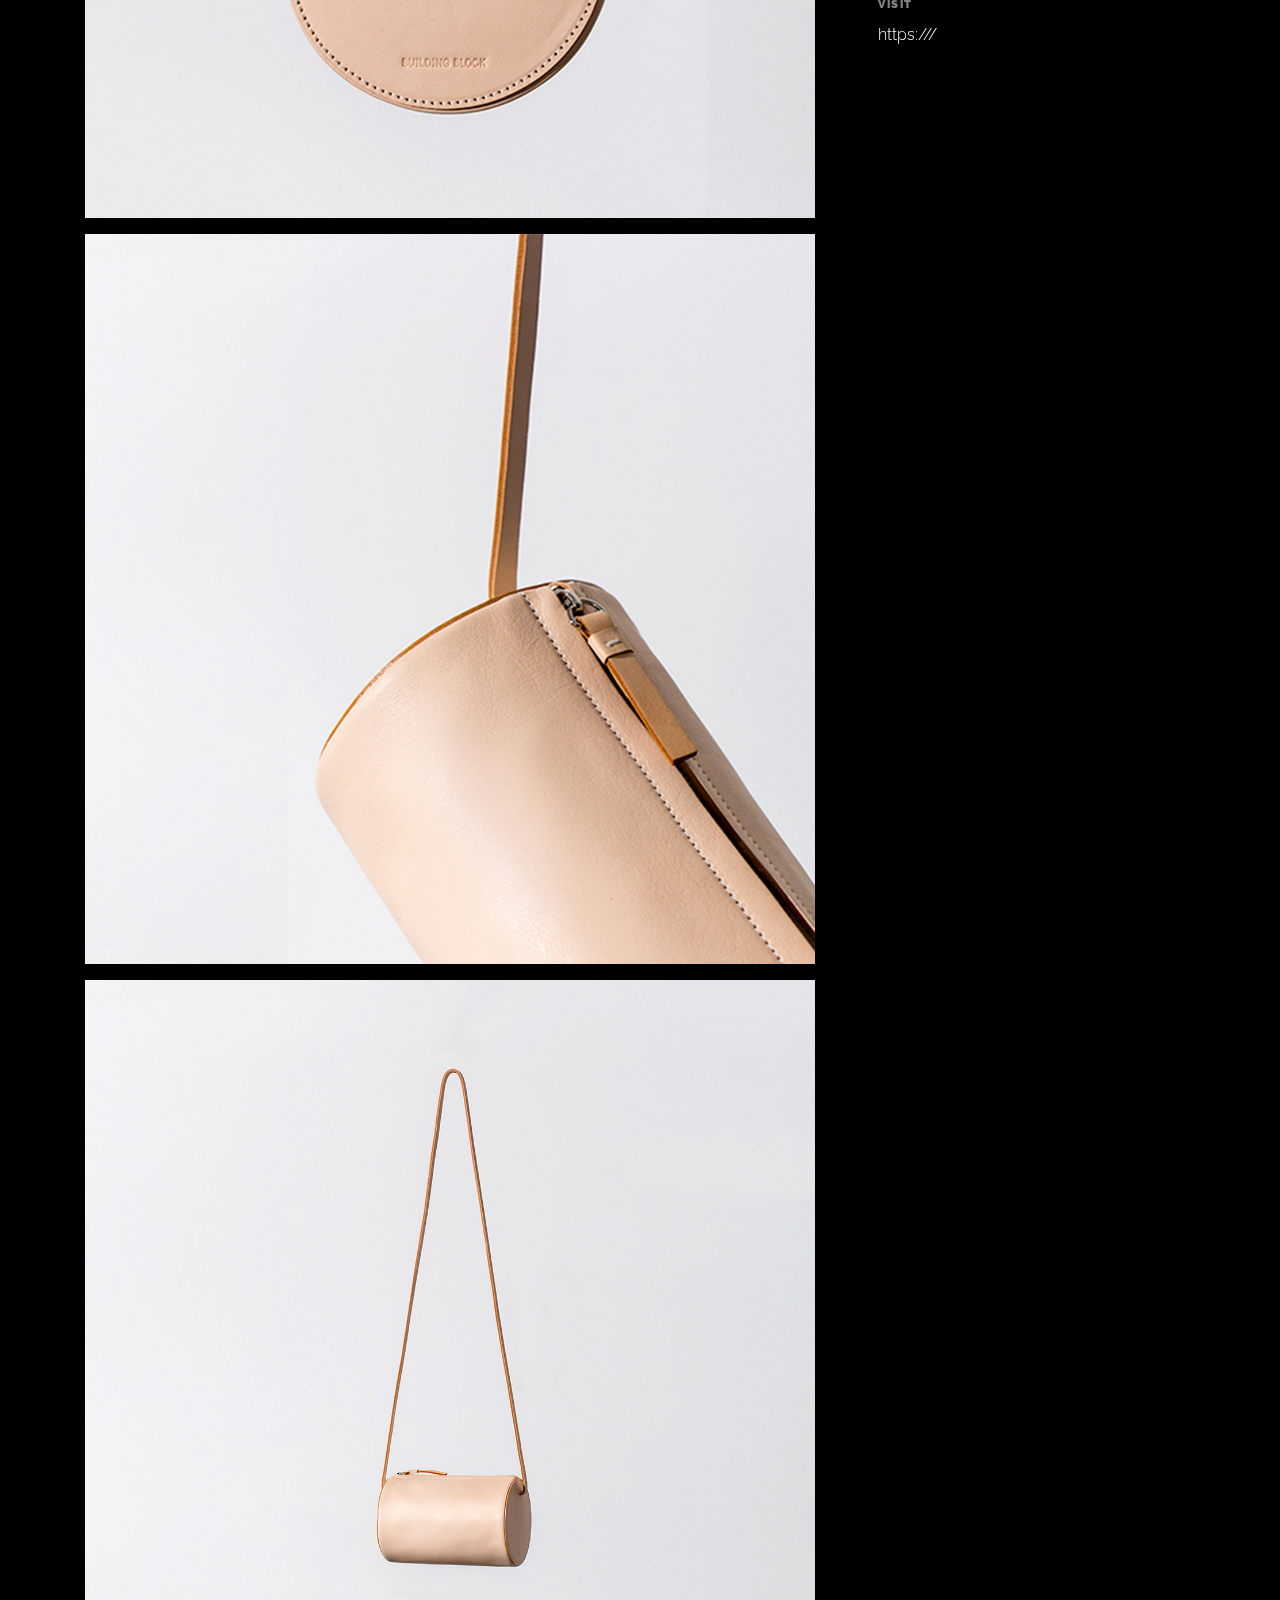
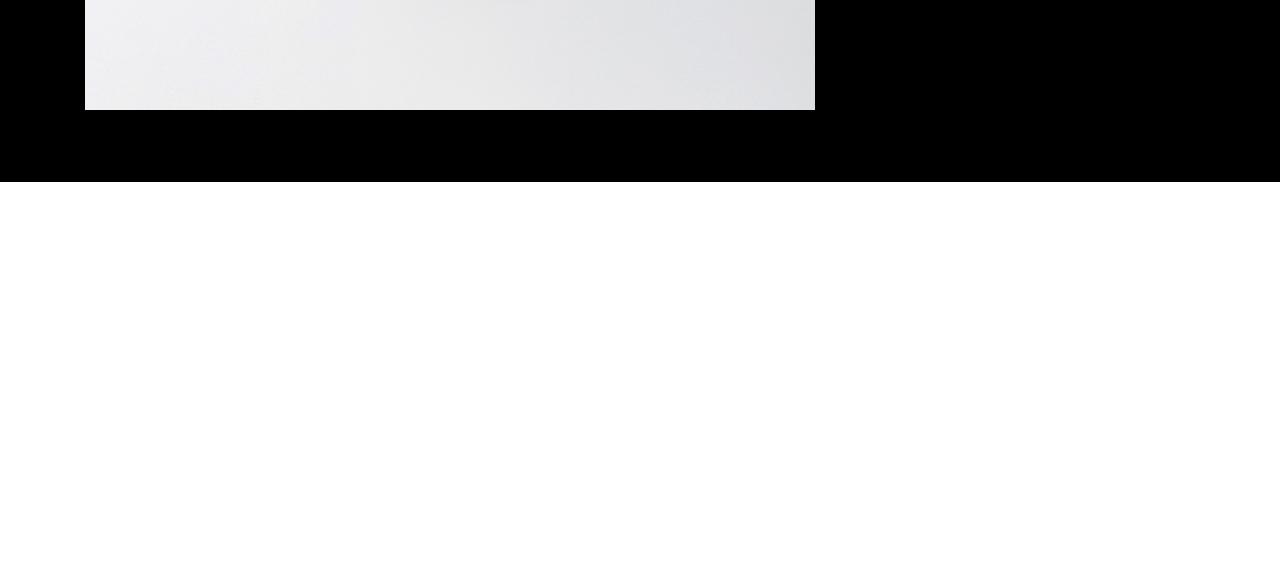
<file: portfolio-single-3.html>
<!doctype html>
<html lang="en">

<head>
  <title>Unfold &mdash; A onepage portfolio HTML template by Colorlib</title>
  <meta charset="utf-8">
  <meta name="viewport" content="width=device-width, initial-scale=1, shrink-to-fit=no">
  
  <meta name="description" content="">
  <meta name="keywords" content="html, css, javascript, jquery">
  <meta name="author" content="">

  <link rel="stylesheet" href="css/vendor/icomoon/style.css">
  <link rel="stylesheet" href="css/vendor/owl.carousel.min.css">
  <link rel="stylesheet" href="css/vendor/aos.css">
  <link rel="stylesheet" href="css/vendor/animate.min.css">
  <link rel="stylesheet" href="css/vendor/bootstrap.min.css">
  <link rel="stylesheet" href="css/vendor/jquery.fancybox.min.css">

  <!-- Theme Style -->
  <link rel="stylesheet" href="css/style.css">

</head>

<body data-spy="scroll" data-target=".site-nav-target" data-offset="200">

  <nav class="unslate_co--site-mobile-menu">
    <div class="close-wrap d-flex">
      <a href="#" class="d-flex ml-auto js-menu-toggle">
        <span class="close-label">Close</span>
        <div class="close-times">
          <span class="bar1"></span>
          <span class="bar2"></span>
        </div>
      </a>
    </div>
    <div class="site-mobile-inner"></div>
  </nav>

  <div class="unslate_co--site-wrap">

    <div class="unslate_co--site-inner">

      <nav class="unslate_co--site-nav site-nav-target">

        <div class="container">

          <div class="row align-items-center justify-content-between text-left">
            <div class="col-md-5 text-right">
              <ul class="site-nav-ul js-clone-nav text-left d-none d-lg-inline-block">
                <li class="has-children">
                  <a href="index.html#home-section" class="nav-link">Home</a>
                  <ul class="dropdown">
                    <li>
                      <a href="index.html">Hero Image BG</a>
                    </li>
                    <li>
                      <a href="index-video.html">Video BG</a>
                    </li>
                    <li>
                      <a href="index-hero-slider.html">Hero Slider</a>
                    </li>
                    <li>
                      <a href="index-sidebar-menu.html">Sidebar Menu</a>
                    </li>
                    <li>
                      <a href="index-right-menu.html">Right Menu</a>
                    </li>
                  </ul>
                </li>
                <li><a href="index.html#portfolio-section" class="nav-link">Portfolio</a></li>
                <li><a href="index.html#about-section" class="nav-link">About</a></li>
                <li><a href="index.html#services-section" class="nav-link">Services</a></li>
              </ul>
            </div>
            <div class="site-logo pos-absolute">
              <a href="index.html" class="unslate_co--site-logo">Unfold<span>.</span></a>
            </div>
            <div class="col-md-5 text-right text-lg-left">
              <ul class="site-nav-ul js-clone-nav text-left d-none d-lg-inline-block">
                <li><a href="index.html#skills-section" class="nav-link">Skills</a></li>
                <li><a href="index.html#testimonial-section" class="nav-link">Testimonial</a></li>
                <li><a href="index.html#journal-section" class="nav-link">Journal</a></li>
                <li><a href="index.html#contact-section" class="nav-link">Contact</a></li>
              </ul>

              <ul class="site-nav-ul-none-onepage text-right d-inline-block d-lg-none">
                <li><a href="#" class="js-menu-toggle">Menu</a></li>
              </ul>

            </div>
          </div>
        </div>

      </nav>
      <!-- END nav -->

      <div class="cover-v1 gradient-bottom-black jarallax">
        <div class="container">
          <div class="row align-items-center">

            <div class="col-md-10 mx-auto text-center">
              <h1 class="heading" data-aos="fade-up">Reworking</h1>
              <h2 class="subheading" data-aos="fade-up" data-aos-delay="100">Far far away, behind the word mountains, far from the countries.</h2>
            </div>

          </div>
        </div>

        <!-- dov -->
        <a href="#portfolio-single-section" class="mouse-wrap smoothscroll">
          <span class="mouse">
            <span class="scroll"></span>
          </span>
          <span class="mouse-label">Scroll</span>
        </a>

      </div>
      <!-- END .cover-v1 -->

      <div class="container">
        <div class="portfolio-single-wrap unslate_co--section" id="portfolio-single-section">
          <div class="portfolio-single-inner">

            <h2 class="heading-portfolio-single-h2">Reworking</h2>

            <div class="row justify-content-between align-items-stretch">

              <div class="col-lg-8">
                <p><a href="images/work_2_full.jpg" data-fancybox="gal"><img src="images/work_2_full.jpg" alt="Image" class="img-fluid"></a></p>
                <p><a href="images/work_2_a_full.jpg" data-fancybox="gal"><img src="images/work_2_a_full.jpg" alt="Image" class="img-fluid"></a></p>
                <p><a href="images/work_2_b_full.jpg" data-fancybox="gal"><img src="images/work_2_b_full.jpg" alt="Image" class="img-fluid"></a></p>
              </div>
              <div class="col-lg-4 pl-lg-5">
                <div class="unslate_co--sticky">
                  <div class="row">
                    <div class="col-md-12 mb-4">
                      <div class="detail-v1">
                        <span class="detail-label">Project Description</span>
                        <p>Far far away, behind the word mountains, far from the countries Vokalia and Consonantia, there live the blind texts. Separated they live in Bookmarksgrove right at the coast of the Semantics, a large language ocean.</p>
                      </div>
                    </div>

                    <div class="col-md-12 mb-4">
                      <div class="detail-v1">
                        <span class="detail-label">Project Date</span>
                        <span class="detail-val">March 9th, 2020</span>
                      </div>
                    </div>
                    <div class="col-md-12 mb-4">
                      <div class="detail-v1">
                        <span class="detail-label">Role</span>
                        <span class="detail-val"><a href="#">Identity</a>, <a href="#">Web Design</a></span>
                      </div>
                    </div>
                    <div class="col-md-12 mb-4">
                      <div class="detail-v1">
                        <span class="detail-label">Client</span>
                        <span class="detail-val">unslate</span>
                      </div>
                    </div>
                    <div class="col-md-12 mb-4">
                      <div class="detail-v1">
                        <span class="detail-label">Visit</span>
                        <span class="detail-val"><a href="#">https:///</a></span>
                      </div>
                    </div>
                  </div>
                </div> 
              </div>

            </div>

          </div>
        </div>
      </div>
    </div>

    <footer class="unslate_co--footer unslate_co--section">
      <div class="container">
        <div class="row justify-content-center">
          <div class="col-md-7">

            <div class="footer-site-logo"><a href="#">Unfold<span>.</span></a></div>

            <ul class="footer-site-social">
              <li><a href="#">Facebook</a></li>
              <li><a href="#">Twitter</a></li>
              <li><a href="#">Instagram</a></li>
              <li><a href="#">Dribbble</a></li>
              <li><a href="#">Behance</a></li>
            </ul>

            <p class="site-copyright">
                
                <!-- Link back to Colorlib can't be removed. Template is licensed under CC BY 3.0. -->
                Copyright &copy;
                <script>
                  document.write(new Date().getFullYear());
                </script> All rights reserved | This template is made with <i class="icon-heart"
                  aria-hidden="true"></i> by <a href="https://colorlib.com" target="_blank">Colorlib</a>
                <!-- Link back to Colorlib can't be removed. Template is licensed under CC BY 3.0. -->
              
              </p>

          </div>
        </div>
      </div>
    </footer>

  </div>

  <!-- Loader -->
  <div id="unslate_co--overlayer"></div>
  <div class="site-loader-wrap">
    <div class="site-loader"></div>
  </div>

  <script src="js/scripts-dist.js"></script>
  <script src="js/main.js"></script>


</body>

</html>
</file>
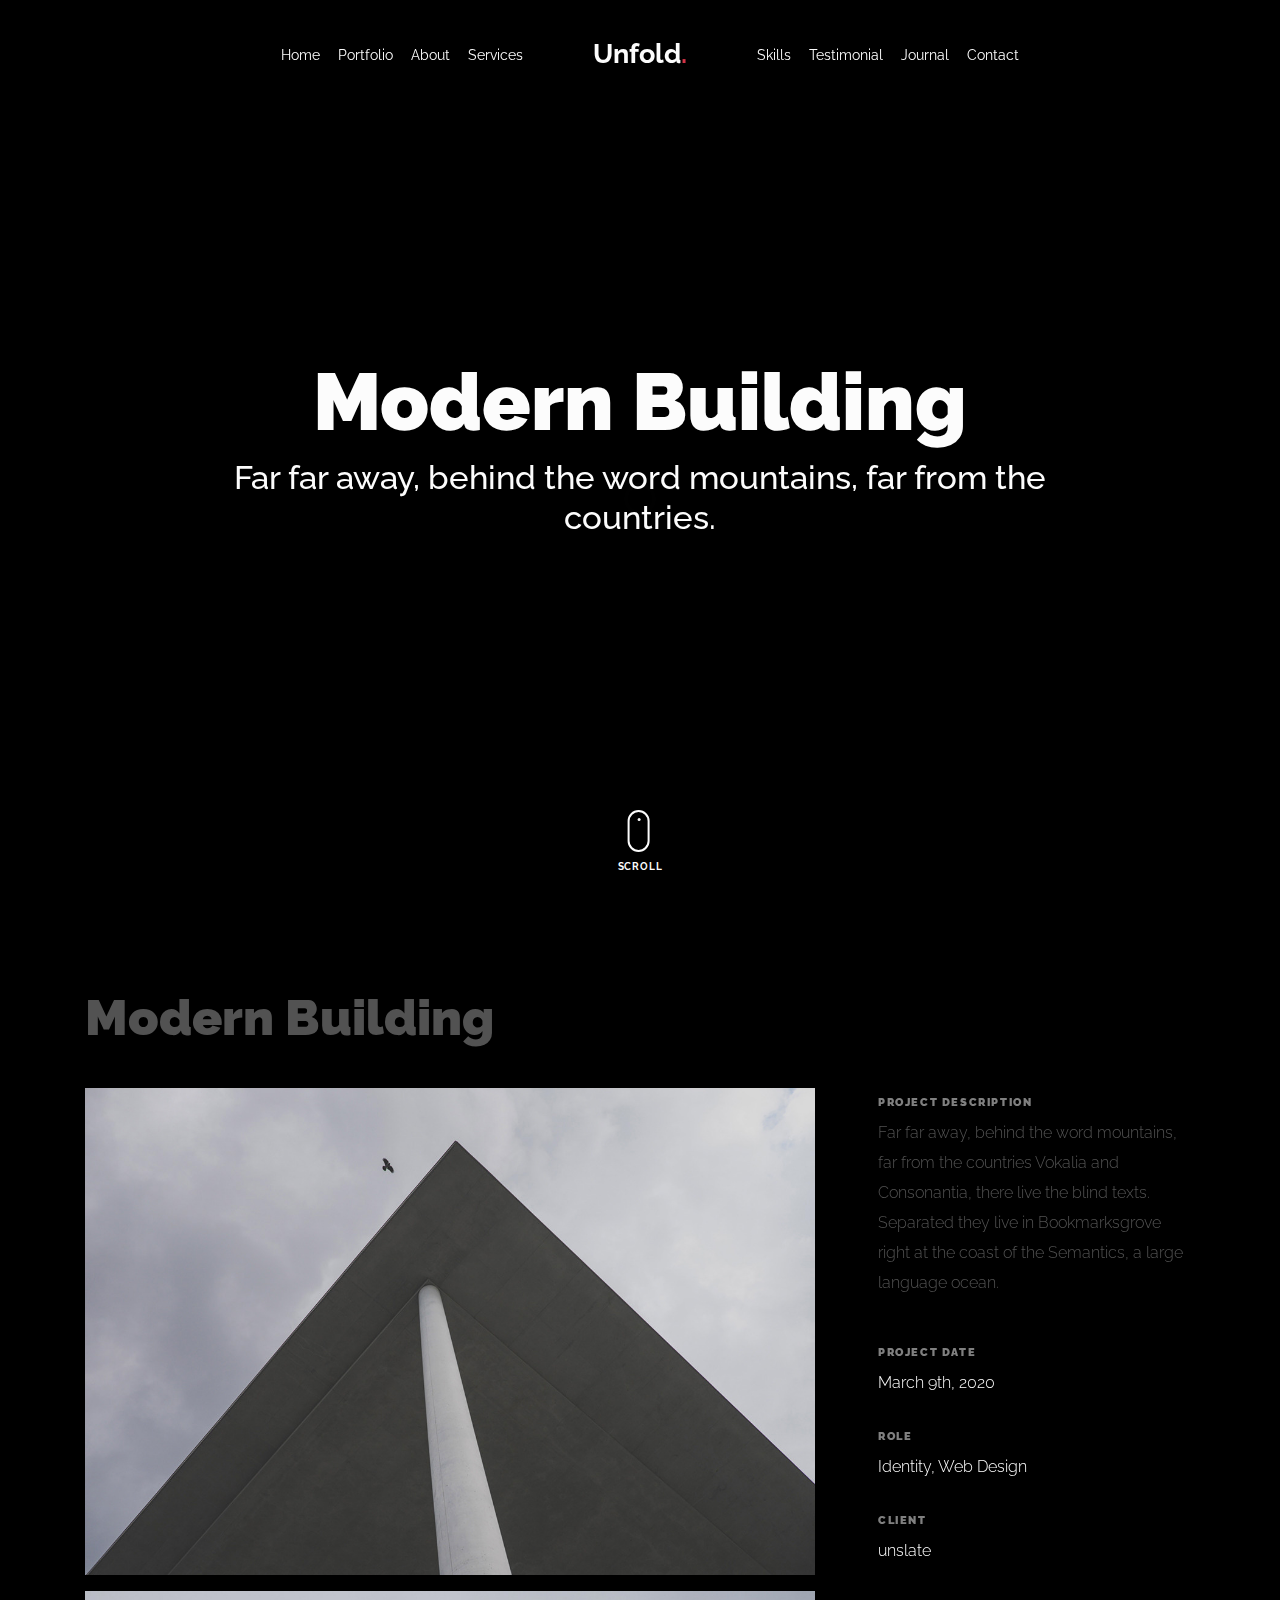
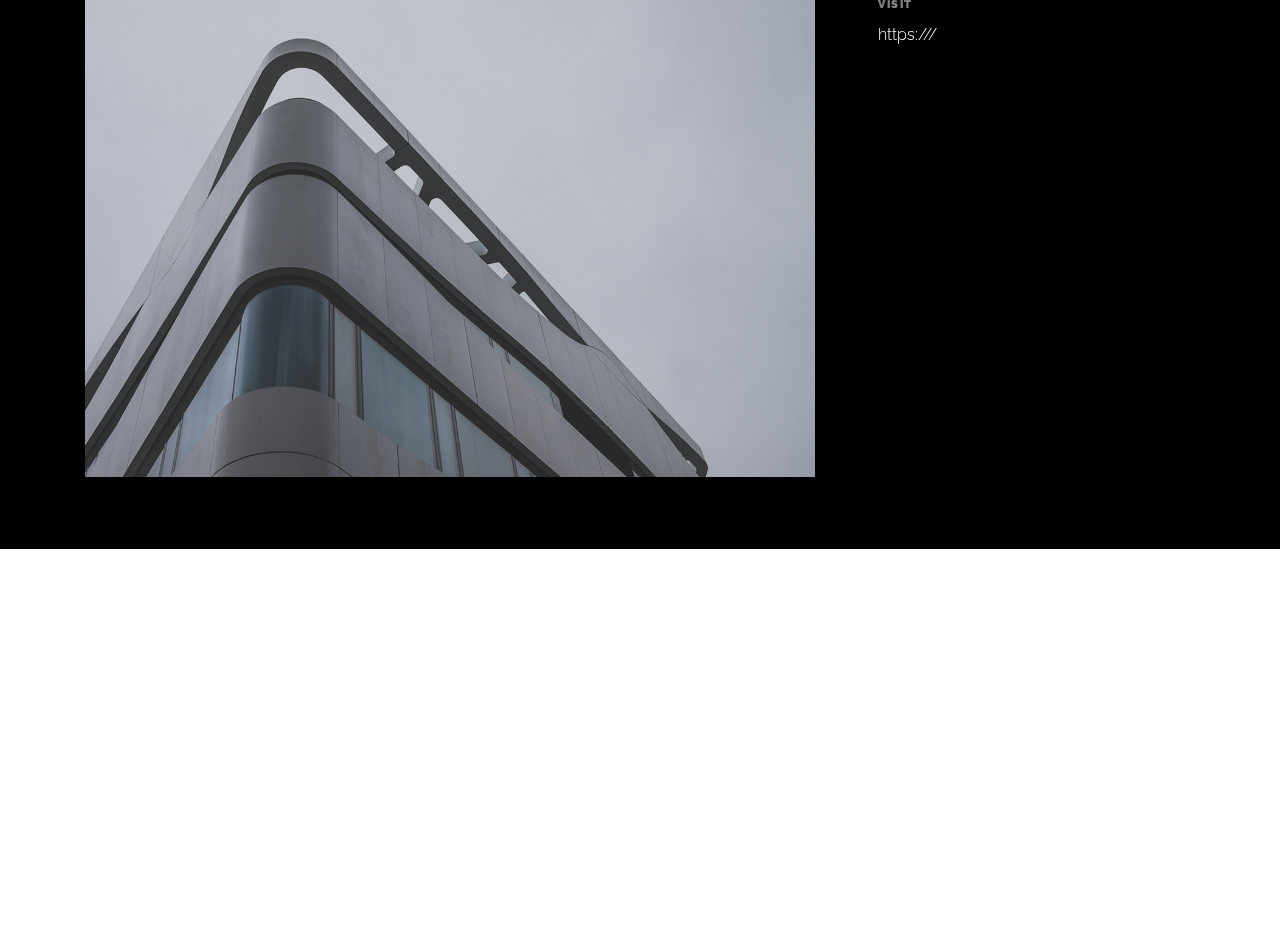
<file: portfolio-single-4.html>
<!doctype html>
<html lang="en">

<head>
  <title>Unfold &mdash; A onepage portfolio HTML template by Colorlib</title>
  <meta charset="utf-8">
  <meta name="viewport" content="width=device-width, initial-scale=1, shrink-to-fit=no">
  
  <meta name="description" content="">
  <meta name="keywords" content="html, css, javascript, jquery">
  <meta name="author" content="">

  <link rel="stylesheet" href="css/vendor/icomoon/style.css">
  <link rel="stylesheet" href="css/vendor/owl.carousel.min.css">
  <link rel="stylesheet" href="css/vendor/aos.css">
  <link rel="stylesheet" href="css/vendor/animate.min.css">
  <link rel="stylesheet" href="css/vendor/bootstrap.min.css">
  <link rel="stylesheet" href="css/vendor/jquery.fancybox.min.css">

  <!-- Theme Style -->
  <link rel="stylesheet" href="css/style.css">

</head>

<body data-spy="scroll" data-target=".site-nav-target" data-offset="200">

  <nav class="unslate_co--site-mobile-menu">
    <div class="close-wrap d-flex">
      <a href="#" class="d-flex ml-auto js-menu-toggle">
        <span class="close-label">Close</span>
        <div class="close-times">
          <span class="bar1"></span>
          <span class="bar2"></span>
        </div>
      </a>
    </div>
    <div class="site-mobile-inner"></div>
  </nav>

  <div class="unslate_co--site-wrap">

    <div class="unslate_co--site-inner">

      <nav class="unslate_co--site-nav site-nav-target">

        <div class="container">

          <div class="row align-items-center justify-content-between text-left">
            <div class="col-md-5 text-right">
              <ul class="site-nav-ul js-clone-nav text-left d-none d-lg-inline-block">
                <li class="has-children">
                  <a href="index.html#home-section" class="nav-link">Home</a>
                  <ul class="dropdown">
                    <li>
                      <a href="index.html">Hero Image BG</a>
                    </li>
                    <li>
                      <a href="index-video.html">Video BG</a>
                    </li>
                    <li>
                      <a href="index-hero-slider.html">Hero Slider</a>
                    </li>
                    <li>
                      <a href="index-sidebar-menu.html">Sidebar Menu</a>
                    </li>
                    <li>
                      <a href="index-right-menu.html">Right Menu</a>
                    </li>
                  </ul>
                </li>
                <li><a href="index.html#portfolio-section" class="nav-link">Portfolio</a></li>
                <li><a href="index.html#about-section" class="nav-link">About</a></li>
                <li><a href="index.html#services-section" class="nav-link">Services</a></li>
              </ul>
            </div>
            <div class="site-logo pos-absolute">
              <a href="index.html" class="unslate_co--site-logo">Unfold<span>.</span></a>
            </div>
            <div class="col-md-5 text-right text-lg-left">
              <ul class="site-nav-ul js-clone-nav text-left d-none d-lg-inline-block">
                <li><a href="index.html#skills-section" class="nav-link">Skills</a></li>
                <li><a href="index.html#testimonial-section" class="nav-link">Testimonial</a></li>
                <li><a href="index.html#journal-section" class="nav-link">Journal</a></li>
                <li><a href="index.html#contact-section" class="nav-link">Contact</a></li>
              </ul>

              <ul class="site-nav-ul-none-onepage text-right d-inline-block d-lg-none">
                <li><a href="#" class="js-menu-toggle">Menu</a></li>
              </ul>

            </div>
          </div>
        </div>

      </nav>
      <!-- END nav -->

      <div class="cover-v1 gradient-bottom-black jarallax">
        <div class="container">
          <div class="row align-items-center">

            <div class="col-md-10 mx-auto text-center">
              <h1 class="heading" data-aos="fade-up">Modern Building</h1>
              <h2 class="subheading" data-aos="fade-up" data-aos-delay="100">Far far away, behind the word mountains, far from the countries.</h2>
            </div>

          </div>
        </div>

        <!-- dov -->
        <a href="#portfolio-single-section" class="mouse-wrap smoothscroll">
          <span class="mouse">
            <span class="scroll"></span>
          </span>
          <span class="mouse-label">Scroll</span>
        </a>

      </div>
      <!-- END .cover-v1 -->

      <div class="container">
        <div class="portfolio-single-wrap unslate_co--section" id="portfolio-single-section">
          <div class="portfolio-single-inner">

            <h2 class="heading-portfolio-single-h2">Modern Building</h2>

            <div class="row justify-content-between align-items-stretch">

              <div class="col-lg-8">
                <p><a href="images/work_3_a_full.jpg" data-fancybox="gal"><img src="images/work_3_a_full.jpg" alt="Image" class="img-fluid"></a></p>
                <p><a href="images/work_3_full.jpg" data-fancybox="gal"><img src="images/work_3_full.jpg" alt="Image" class="img-fluid"></a></p>
              </div>
              <div class="col-lg-4 pl-lg-5">
                <div class="unslate_co--sticky">
                  <div class="row">
                    <div class="col-md-12 mb-4">
                      <div class="detail-v1">
                        <span class="detail-label">Project Description</span>
                        <p>Far far away, behind the word mountains, far from the countries Vokalia and Consonantia, there live the blind texts. Separated they live in Bookmarksgrove right at the coast of the Semantics, a large language ocean.</p>
                      </div>
                    </div>

                    <div class="col-md-12 mb-4">
                      <div class="detail-v1">
                        <span class="detail-label">Project Date</span>
                        <span class="detail-val">March 9th, 2020</span>
                      </div>
                    </div>
                    <div class="col-md-12 mb-4">
                      <div class="detail-v1">
                        <span class="detail-label">Role</span>
                        <span class="detail-val"><a href="#">Identity</a>, <a href="#">Web Design</a></span>
                      </div>
                    </div>
                    <div class="col-md-12 mb-4">
                      <div class="detail-v1">
                        <span class="detail-label">Client</span>
                        <span class="detail-val">unslate</span>
                      </div>
                    </div>
                    <div class="col-md-12 mb-4">
                      <div class="detail-v1">
                        <span class="detail-label">Visit</span>
                        <span class="detail-val"><a href="#">https:///</a></span>
                      </div>
                    </div>
                  </div>
                </div> 
              </div>

            </div>

          </div>
        </div>
      </div>
    </div> 

    <footer class="unslate_co--footer unslate_co--section">
      <div class="container">
        <div class="row justify-content-center">
          <div class="col-md-7">

            <div class="footer-site-logo"><a href="#">Unfold<span>.</span></a></div>

            <ul class="footer-site-social">
              <li><a href="#">Facebook</a></li>
              <li><a href="#">Twitter</a></li>
              <li><a href="#">Instagram</a></li>
              <li><a href="#">Dribbble</a></li>
              <li><a href="#">Behance</a></li>
            </ul>

            <p class="site-copyright">
                
                <!-- Link back to Colorlib can't be removed. Template is licensed under CC BY 3.0. -->
                Copyright &copy;
                <script>
                  document.write(new Date().getFullYear());
                </script> All rights reserved | This template is made with <i class="icon-heart"
                  aria-hidden="true"></i> by <a href="https://colorlib.com" target="_blank">Colorlib</a>
                <!-- Link back to Colorlib can't be removed. Template is licensed under CC BY 3.0. -->
              
              </p>

          </div>
        </div>
      </div>
    </footer>

  </div>

  <!-- Loader -->
  <div id="unslate_co--overlayer"></div>
  <div class="site-loader-wrap">
    <div class="site-loader"></div>
  </div>

  <script src="js/scripts-dist.js"></script>
  <script src="js/main.js"></script>

  
</body>

</html>
</file>
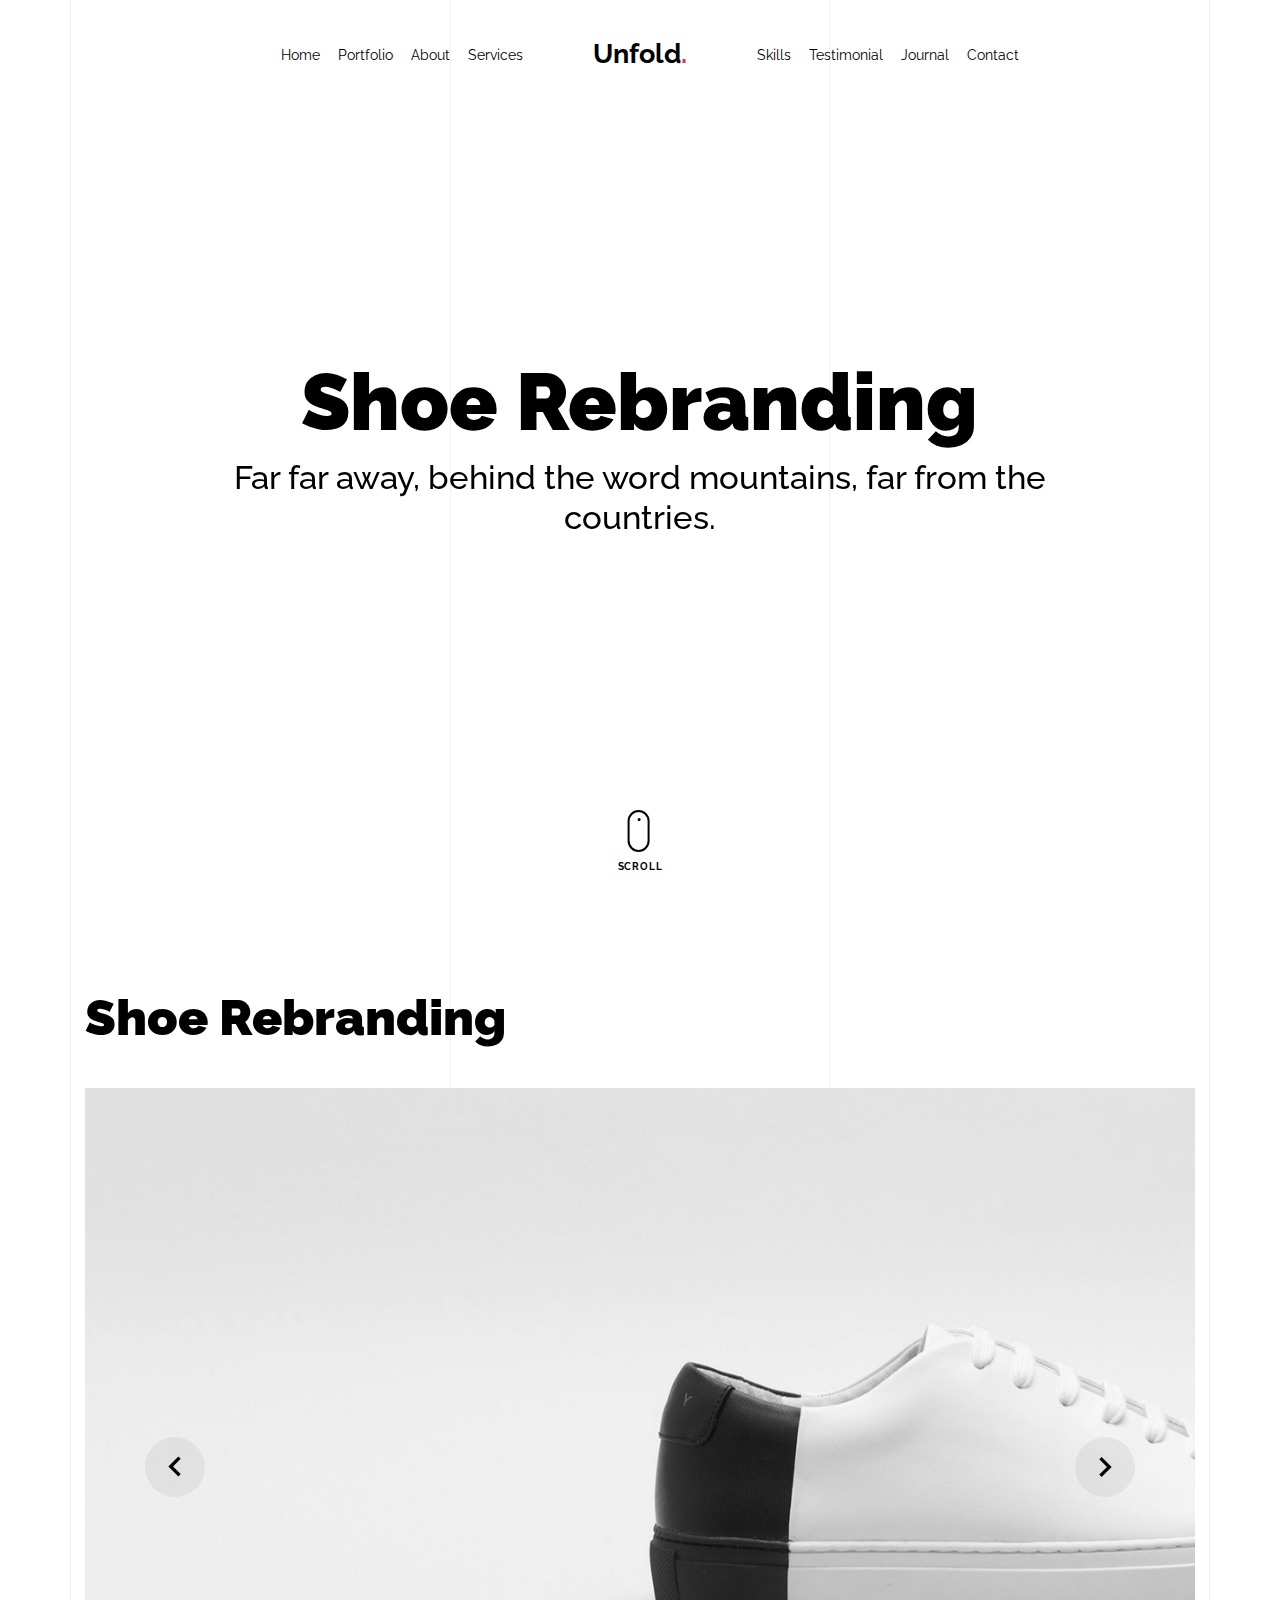
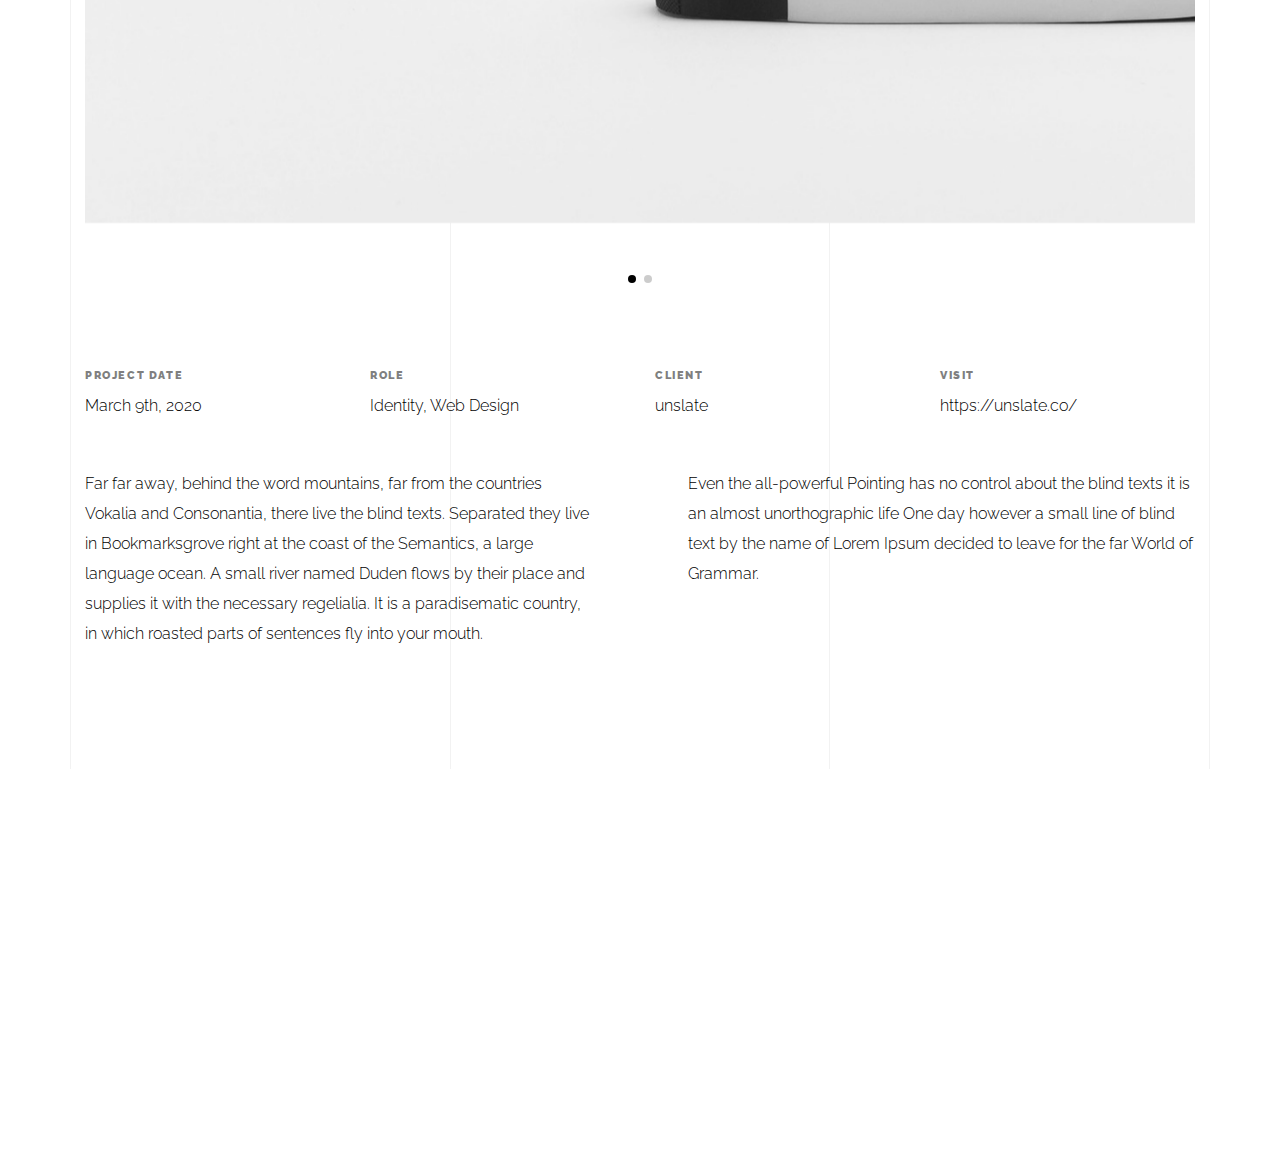
<file: light/portfolio-single-1.html>
<!doctype html>
<html lang="en">

<head>
  <title>Unfold &mdash; A onepage portfolio HTML template by Unslate.co</title>
  <meta charset="utf-8">
  <meta name="viewport" content="width=device-width, initial-scale=1, shrink-to-fit=no">
  
  <meta name="description" content="A onepage portfolio HTML template by Unslate.co">
  <meta name="keywords" content="html, css, javascript, jquery">
  <meta name="author" content="Unslate.co">

  <link rel="stylesheet" href="css/vendor/icomoon/style.css">
  <link rel="stylesheet" href="css/vendor/owl.carousel.min.css">
  <link rel="stylesheet" href="css/vendor/aos.css">
  <link rel="stylesheet" href="css/vendor/animate.min.css">
  <link rel="stylesheet" href="css/vendor/bootstrap.min.css">
  <link rel="stylesheet" href="css/vendor/jquery.fancybox.min.css">

  <!-- Theme Style -->
  <link rel="stylesheet" href="css/style.css">

</head>

<body data-spy="scroll" data-target=".site-nav-target" data-offset="200">

  <nav class="unslate_co--site-mobile-menu">
    <div class="close-wrap d-flex">
      <a href="#" class="d-flex ml-auto js-menu-toggle">
        <span class="close-label">Close</span>
        <div class="close-times">
          <span class="bar1"></span>
          <span class="bar2"></span>
        </div>
      </a>
    </div>
    <div class="site-mobile-inner"></div>
  </nav>

  <div class="unslate_co--site-wrap">

    <div class="unslate_co--site-inner">

      <div class="lines-wrap">
          <div class="lines-inner">
            <div class="lines"></div>
          </div>
        </div>
        <!-- END lines -->

      <nav class="unslate_co--site-nav dark site-nav-target">

        <div class="container">

          <div class="row align-items-center justify-content-between text-left">
            <div class="col-md-5 text-right">
              <ul class="site-nav-ul js-clone-nav text-left d-none d-lg-inline-block">
                <li class="has-children">
                  <a href="index.html#home-section" class="nav-link">Home</a>
                  <ul class="dropdown">
                    <li>
                      <a href="index.html">Hero Image BG</a>
                    </li>
                    <li>
                      <a href="index-video.html">Video BG</a>
                    </li>
                    <li>
                      <a href="index-hero-slider.html">Hero Slider</a>
                    </li>
                    <li>
                      <a href="index-sidebar-menu.html">Sidebar Menu</a>
                    </li>
                    <li>
                      <a href="index-right-menu.html">Right Menu</a>
                    </li>
                  </ul>
                </li>
                <li><a href="index.html#portfolio-section" class="nav-link">Portfolio</a></li>
                <li><a href="index.html#about-section" class="nav-link">About</a></li>
                <li><a href="index.html#services-section" class="nav-link">Services</a></li>
              </ul>
            </div>
            <div class="site-logo pos-absolute">
              <a href="index.html" class="unslate_co--site-logo">Unfold<span>.</span></a>
            </div>
            <div class="col-md-5 text-right text-lg-left">
              <ul class="site-nav-ul js-clone-nav text-left d-none d-lg-inline-block">
                <li><a href="index.html#skills-section" class="nav-link">Skills</a></li>
                <li><a href="index.html#testimonial-section" class="nav-link">Testimonial</a></li>
                <li><a href="index.html#journal-section" class="nav-link">Journal</a></li>
                <li><a href="index.html#contact-section" class="nav-link">Contact</a></li>
              </ul>

              <ul class="site-nav-ul-none-onepage text-right d-inline-block d-lg-none">
                <li><a href="#" class="js-menu-toggle">Menu</a></li>
              </ul>

            </div>
          </div>
        </div>

      </nav>
      <!-- END nav -->

      <div class="cover-v1 jarallax" style="" id="home-section">
        <div class="container">
          <div class="row align-items-center">

            <div class="col-md-10 mx-auto text-center">
              <h1 class="heading" data-aos="fade-up">Shoe Rebranding</h1>
              <h2 class="subheading" data-aos="fade-up" data-aos-delay="100">Far far away, behind the word mountains, far from the countries.</h2>
            </div>

          </div>
        </div>

        <!-- dov -->
        <a href="#portfolio-single-section" class="mouse-wrap dark smoothscroll">
          <span class="mouse">
            <span class="scroll"></span>
          </span>
          <span class="mouse-label">Scroll</span>
        </a>

      </div>
      <!-- END .cover-v1 -->

      <div class="container">
        <div class="portfolio-single-wrap unslate_co--section" id="portfolio-single-section">

          <div class="portfolio-single-inner">
            <h2 class="heading-portfolio-single-h2">Shoe Rebranding</h2>

            <div class="row justify-content-between mb-5">
              <div class="col-12 mb-4">
                <div class="owl-carousel single-slider">
                  <figure class="mb-4">
                    <img src="images/work_1_full.jpg" alt="Image" class="img-fluid">
                  </figure>
                  <figure class="mb-4">
                    <img src="images/work_1_a_full.jpg" alt="Image" class="img-fluid">
                  </figure>
                </div>
              </div>
              <div class="col-12 mb-5">
                <div class="row">
                  <div class="col-sm-6 col-md-6 col-lg-3">
                    <div class="detail-v1">
                      <span class="detail-label">Project Date</span>
                      <span class="detail-val">March 9th, 2020</span>
                    </div>
                  </div>
                  <div class="col-sm-6 col-md-6 col-lg-3">
                    <div class="detail-v1">
                      <span class="detail-label">Role</span>
                      <span class="detail-val"><a href="#">Identity</a>, <a href="#">Web Design</a></span>
                    </div>
                  </div>
                  <div class="col-sm-6 col-md-6 col-lg-3">
                    <div class="detail-v1">
                      <span class="detail-label">Client</span>
                      <span class="detail-val">unslate</span>
                    </div>
                  </div>
                  <div class="col-sm-6 col-md-6 col-lg-3">
                    <div class="detail-v1">
                      <span class="detail-label">Visit</span>
                      <span class="detail-val"><a href="#">https://unslate.co/</a></span>
                    </div>
                  </div>
                </div>
              </div>
              <div class="col-md-6 pr-md-5">
                <p>Far far away, behind the word mountains, far from the countries Vokalia and Consonantia, there live the blind texts. Separated they live in Bookmarksgrove right at the coast of the Semantics, a large language ocean. A small river named Duden flows by their place and supplies it with the necessary regelialia. It is a paradisematic country, in which roasted parts of sentences fly into your mouth.</p>
              </div>
              <div class="col-md-6 pl-md-5">
                <p>Even the all-powerful Pointing has no control about the blind texts it is an almost unorthographic life One day however a small line of blind text by the name of Lorem Ipsum decided to leave for the far World of Grammar.</p>
              </div>
            </div>


          </div>
        </div>
      </div>
    </div>

    <footer class="unslate_co--footer unslate_co--section">
      <div class="container">
        <div class="row justify-content-center">
          <div class="col-md-7">

            <div class="footer-site-logo"><a href="#">Unfold<span>.</span></a></div>

            <ul class="footer-site-social">
              <li><a href="#">Facebook</a></li>
              <li><a href="#">Twitter</a></li>
              <li><a href="#">Instagram</a></li>
              <li><a href="#">Dribbble</a></li>
              <li><a href="#">Behance</a></li>
            </ul>

            <p class="site-copyright">
              <small>&copy; 2020 <a href="#">Unfold</a>. All Rights Reserved. Design with <span class="icon-heart text-danger"></span> by <a href="#">Unslate.co</a>.</small>
            </p>

          </div>
        </div>
      </div>
    </footer>

  </div>

  <!-- Loader -->
  <div id="unslate_co--overlayer"></div>
  <div class="site-loader-wrap">
    <div class="site-loader"></div>
  </div>

  <script src="js/scripts-dist.js"></script>
  <script src="js/main.js"></script>

  <!-- Global site tag (gtag.js) - Google Analytics -->
<script async src="https://www.googletagmanager.com/gtag/js?id=UA-157808202-1"></script>
<script>
  window.dataLayer = window.dataLayer || [];
  function gtag(){dataLayer.push(arguments);}
  gtag('js', new Date());

  gtag('config', 'UA-157808202-1');
</script>

</body>

</html>
</file>
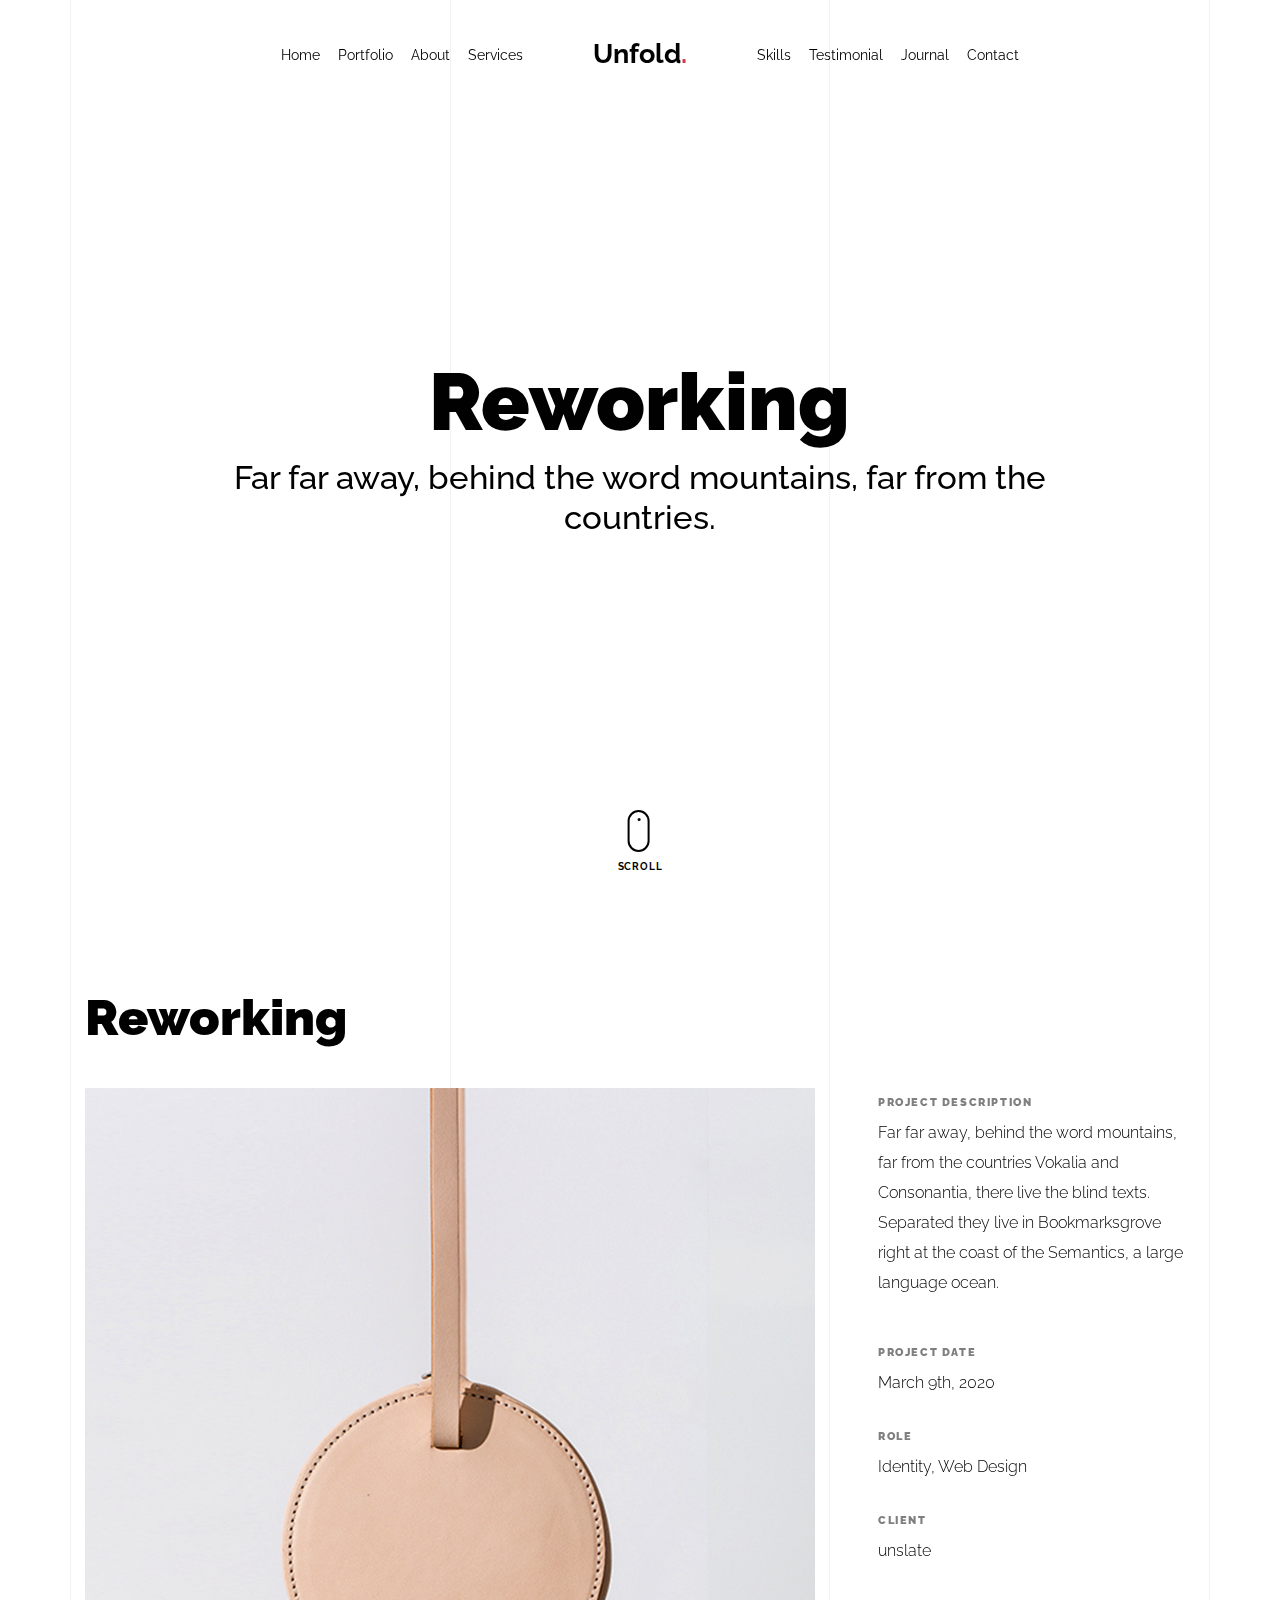
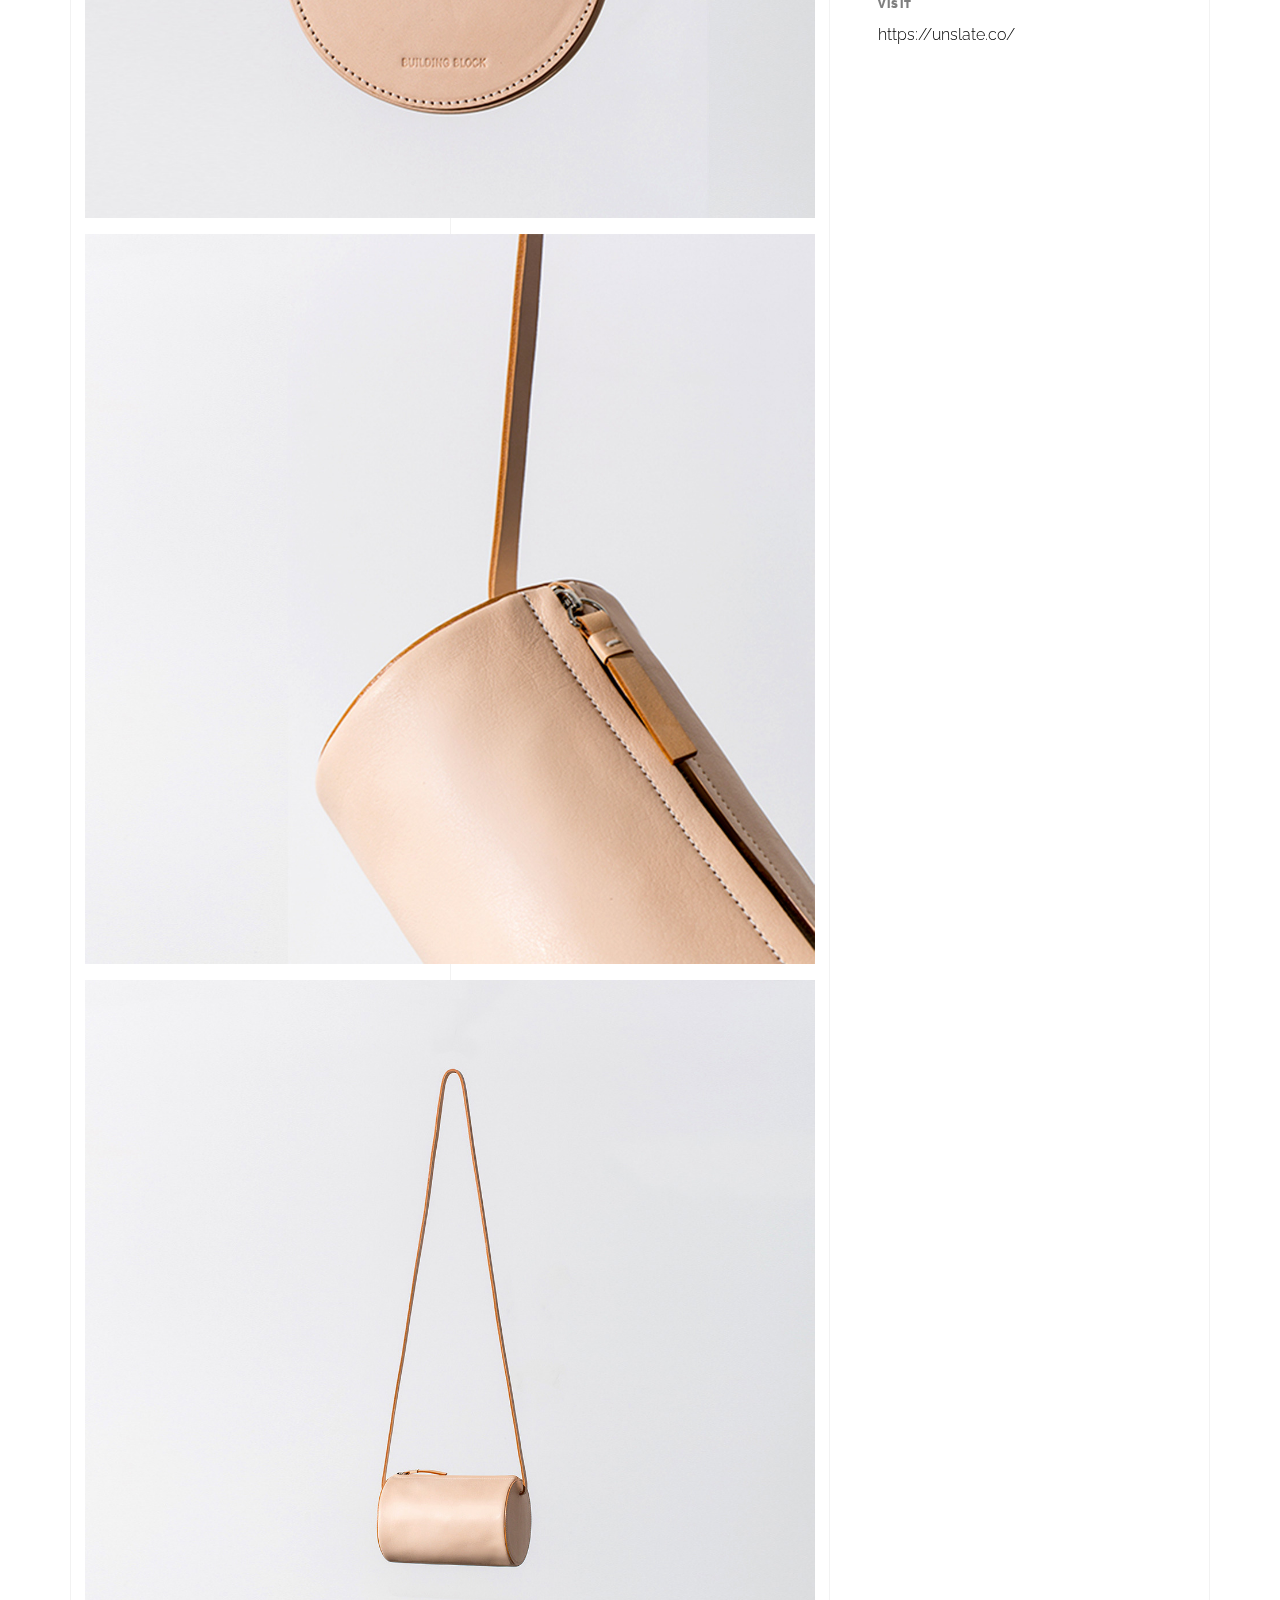
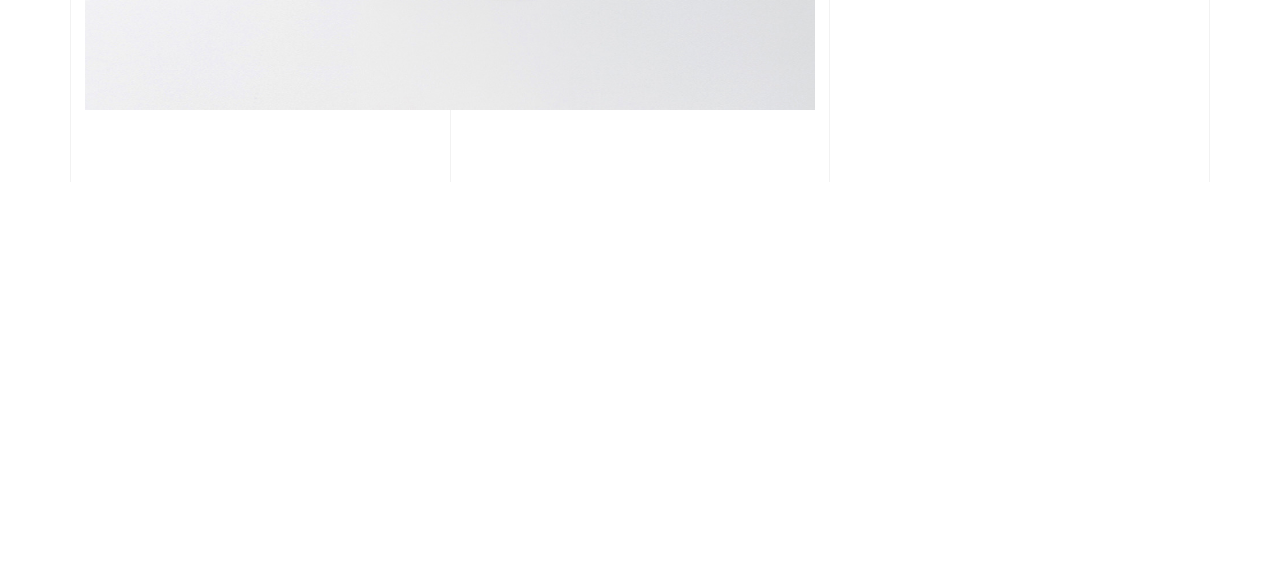
<file: light/portfolio-single-3.html>
<!doctype html>
<html lang="en">

<head>
  <title>Unfold &mdash; A onepage portfolio HTML template by Unslate.co</title>
  <meta charset="utf-8">
  <meta name="viewport" content="width=device-width, initial-scale=1, shrink-to-fit=no">

  <meta name="description" content="A onepage portfolio HTML template by Unslate.co">
  <meta name="keywords" content="html, css, javascript, jquery">
  <meta name="author" content="Unslate.co">

  <link rel="stylesheet" href="css/vendor/icomoon/style.css">
  <link rel="stylesheet" href="css/vendor/owl.carousel.min.css">
  <link rel="stylesheet" href="css/vendor/aos.css">
  <link rel="stylesheet" href="css/vendor/animate.min.css">
  <link rel="stylesheet" href="css/vendor/bootstrap.min.css">
  <link rel="stylesheet" href="css/vendor/jquery.fancybox.min.css">

  <!-- Theme Style -->
  <link rel="stylesheet" href="css/style.css">

</head>

<body data-spy="scroll" data-target=".site-nav-target" data-offset="200">

  <nav class="unslate_co--site-mobile-menu">
    <div class="close-wrap d-flex">
      <a href="#" class="d-flex ml-auto js-menu-toggle">
        <span class="close-label">Close</span>
        <div class="close-times">
          <span class="bar1"></span>
          <span class="bar2"></span>
        </div>
      </a>
    </div>
    <div class="site-mobile-inner"></div>
  </nav>

  <div class="unslate_co--site-wrap">

    <div class="unslate_co--site-inner">

      <div class="lines-wrap">
          <div class="lines-inner">
            <div class="lines"></div>
          </div>
        </div>
        <!-- END lines -->

      <nav class="unslate_co--site-nav dark site-nav-target">

        <div class="container">

          <div class="row align-items-center justify-content-between text-left">
            <div class="col-md-5 text-right">
              <ul class="site-nav-ul js-clone-nav text-left d-none d-lg-inline-block">
                <li class="has-children">
                  <a href="index.html#home-section" class="nav-link">Home</a>
                  <ul class="dropdown">
                    <li>
                      <a href="index.html">Hero Image BG</a>
                    </li>
                    <li>
                      <a href="index-video.html">Video BG</a>
                    </li>
                    <li>
                      <a href="index-hero-slider.html">Hero Slider</a>
                    </li>
                    <li>
                      <a href="index-sidebar-menu.html">Sidebar Menu</a>
                    </li>
                    <li>
                      <a href="index-right-menu.html">Right Menu</a>
                    </li>
                  </ul>
                </li>
                <li><a href="index.html#portfolio-section" class="nav-link">Portfolio</a></li>
                <li><a href="index.html#about-section" class="nav-link">About</a></li>
                <li><a href="index.html#services-section" class="nav-link">Services</a></li>
              </ul>
            </div>
            <div class="site-logo pos-absolute">
              <a href="index.html" class="unslate_co--site-logo">Unfold<span>.</span></a>
            </div>
            <div class="col-md-5 text-right text-lg-left">
              <ul class="site-nav-ul js-clone-nav text-left d-none d-lg-inline-block">
                <li><a href="index.html#skills-section" class="nav-link">Skills</a></li>
                <li><a href="index.html#testimonial-section" class="nav-link">Testimonial</a></li>
                <li><a href="index.html#journal-section" class="nav-link">Journal</a></li>
                <li><a href="index.html#contact-section" class="nav-link">Contact</a></li>
              </ul>

              <ul class="site-nav-ul-none-onepage text-right d-inline-block d-lg-none">
                <li><a href="#" class="js-menu-toggle">Menu</a></li>
              </ul>

            </div>
          </div>
        </div>

      </nav>
      <!-- END nav -->

      <div class="cover-v1 jarallax" style="" id="home-section">
        <div class="container">
          <div class="row align-items-center">

            <div class="col-md-10 mx-auto text-center">
              <h1 class="heading" data-aos="fade-up">Reworking</h1>
              <h2 class="subheading" data-aos="fade-up" data-aos-delay="100">Far far away, behind the word mountains, far from the countries.</h2>
            </div>

          </div>
        </div>

        <!-- dov -->
        <a href="#portfolio-single-section" class="mouse-wrap dark smoothscroll">
          <span class="mouse">
            <span class="scroll"></span>
          </span>
          <span class="mouse-label">Scroll</span>
        </a>

      </div>
      <!-- END .cover-v1 -->

      <div class="container">
        <div class="portfolio-single-wrap unslate_co--section" id="portfolio-single-section">
            <div class="portfolio-single-inner">
              
              <h2 class="heading-portfolio-single-h2">Reworking</h2>
              
              
              <div class="row justify-content-between align-items-stretch">

                <div class="col-lg-8">
                  <p><a href="images/work_2_full.jpg" data-fancybox="gal"><img src="images/work_2_full.jpg" alt="Image" class="img-fluid"></a></p>
                  <p><a href="images/work_2_a_full.jpg" data-fancybox="gal"><img src="images/work_2_a_full.jpg" alt="Image" class="img-fluid"></a></p>
                  <p><a href="images/work_2_b_full.jpg" data-fancybox="gal"><img src="images/work_2_b_full.jpg" alt="Image" class="img-fluid"></a></p>
                </div>
                <div class="col-lg-4 pl-lg-5">
                  <div class="unslate_co--sticky">
                    <div class="row">
                      <div class="col-md-12 mb-4">
                        <div class="detail-v1">
                          <span class="detail-label">Project Description</span>
                          <p>Far far away, behind the word mountains, far from the countries Vokalia and Consonantia, there live the blind texts. Separated they live in Bookmarksgrove right at the coast of the Semantics, a large language ocean.</p>
                        </div>
                      </div>

                      <div class="col-md-12 mb-4">
                        <div class="detail-v1">
                          <span class="detail-label">Project Date</span>
                          <span class="detail-val">March 9th, 2020</span>
                        </div>
                      </div>
                      <div class="col-md-12 mb-4">
                        <div class="detail-v1">
                          <span class="detail-label">Role</span>
                          <span class="detail-val"><a href="#">Identity</a>, <a href="#">Web Design</a></span>
                        </div>
                      </div>
                      <div class="col-md-12 mb-4">
                        <div class="detail-v1">
                          <span class="detail-label">Client</span>
                          <span class="detail-val">unslate</span>
                        </div>
                      </div>
                      <div class="col-md-12 mb-4">
                        <div class="detail-v1">
                          <span class="detail-label">Visit</span>
                          <span class="detail-val"><a href="#">https://unslate.co/</a></span>
                        </div>
                      </div>
                    </div>
                  </div>
                </div>
                
                
              </div>
              
            </div>
        </div>

      </div>
    </div>

    <footer class="unslate_co--footer unslate_co--section">
      <div class="container">
        <div class="row justify-content-center">
          <div class="col-md-7">

            <div class="footer-site-logo"><a href="#">Unfold<span>.</span></a></div>

            <ul class="footer-site-social">
              <li><a href="#">Facebook</a></li>
              <li><a href="#">Twitter</a></li>
              <li><a href="#">Instagram</a></li>
              <li><a href="#">Dribbble</a></li>
              <li><a href="#">Behance</a></li>
            </ul>

            <p class="site-copyright">
              <small>&copy; 2020 <a href="#">Unfold</a>. All Rights Reserved. Design with <span class="icon-heart text-danger"></span> by <a href="#">Unslate.co</a>.</small>
            </p>

          </div>
        </div>
      </div>
    </footer>

  </div>

  <!-- Loader -->
  <div id="unslate_co--overlayer"></div>
  <div class="site-loader-wrap">
    <div class="site-loader"></div>
  </div>

  <script src="js/scripts-dist.js"></script>
  <script src="js/main.js"></script>

  <!-- Global site tag (gtag.js) - Google Analytics -->
<script async src="https://www.googletagmanager.com/gtag/js?id=UA-157808202-1"></script>
<script>
  window.dataLayer = window.dataLayer || [];
  function gtag(){dataLayer.push(arguments);}
  gtag('js', new Date());

  gtag('config', 'UA-157808202-1');
</script>

</body>

</html>
</file>
<file: css/vendor/icomoon/style.css>
@font-face {
  font-family: 'icomoon';
  src:  url('fonts/icomoon.eot?10si43');
  src:  url('fonts/icomoon.eot?10si43#iefix') format('embedded-opentype'),
    url('fonts/icomoon.ttf?10si43') format('truetype'),
    url('fonts/icomoon.woff?10si43') format('woff'),
    url('fonts/icomoon.svg?10si43#icomoon') format('svg');
  font-weight: normal;
  font-style: normal;
}

[class^="icon-"], [class*=" icon-"] {
  /* use !important to prevent issues with browser extensions that change fonts */
  font-family: 'icomoon' !important;
  speak: none;
  font-style: normal;
  font-weight: normal;
  font-variant: normal;
  text-transform: none;
  line-height: 1;

  /* Better Font Rendering =========== */
  -webkit-font-smoothing: antialiased;
  -moz-osx-font-smoothing: grayscale;
}

.icon-asterisk:before {
  content: "\f069";
}
.icon-plus:before {
  content: "\f067";
}
.icon-question:before {
  content: "\f128";
}
.icon-minus:before {
  content: "\f068";
}
.icon-glass:before {
  content: "\f000";
}
.icon-music:before {
  content: "\f001";
}
.icon-search:before {
  content: "\f002";
}
.icon-envelope-o:before {
  content: "\f003";
}
.icon-heart:before {
  content: "\f004";
}
.icon-star:before {
  content: "\f005";
}
.icon-star-o:before {
  content: "\f006";
}
.icon-user:before {
  content: "\f007";
}
.icon-film:before {
  content: "\f008";
}
.icon-th-large:before {
  content: "\f009";
}
.icon-th:before {
  content: "\f00a";
}
.icon-th-list:before {
  content: "\f00b";
}
.icon-check:before {
  content: "\f00c";
}
.icon-close:before {
  content: "\f00d";
}
.icon-remove:before {
  content: "\f00d";
}
.icon-times:before {
  content: "\f00d";
}
.icon-search-plus:before {
  content: "\f00e";
}
.icon-search-minus:before {
  content: "\f010";
}
.icon-power-off:before {
  content: "\f011";
}
.icon-signal:before {
  content: "\f012";
}
.icon-cog:before {
  content: "\f013";
}
.icon-gear:before {
  content: "\f013";
}
.icon-trash-o:before {
  content: "\f014";
}
.icon-home:before {
  content: "\f015";
}
.icon-file-o:before {
  content: "\f016";
}
.icon-clock-o:before {
  content: "\f017";
}
.icon-road:before {
  content: "\f018";
}
.icon-download:before {
  content: "\f019";
}
.icon-arrow-circle-o-down:before {
  content: "\f01a";
}
.icon-arrow-circle-o-up:before {
  content: "\f01b";
}
.icon-inbox:before {
  content: "\f01c";
}
.icon-play-circle-o:before {
  content: "\f01d";
}
.icon-repeat:before {
  content: "\f01e";
}
.icon-rotate-right:before {
  content: "\f01e";
}
.icon-refresh:before {
  content: "\f021";
}
.icon-list-alt:before {
  content: "\f022";
}
.icon-lock:before {
  content: "\f023";
}
.icon-flag:before {
  content: "\f024";
}
.icon-headphones:before {
  content: "\f025";
}
.icon-volume-off:before {
  content: "\f026";
}
.icon-volume-down:before {
  content: "\f027";
}
.icon-volume-up:before {
  content: "\f028";
}
.icon-qrcode:before {
  content: "\f029";
}
.icon-barcode:before {
  content: "\f02a";
}
.icon-tag:before {
  content: "\f02b";
}
.icon-tags:before {
  content: "\f02c";
}
.icon-book:before {
  content: "\f02d";
}
.icon-bookmark:before {
  content: "\f02e";
}
.icon-print:before {
  content: "\f02f";
}
.icon-camera:before {
  content: "\f030";
}
.icon-font:before {
  content: "\f031";
}
.icon-bold:before {
  content: "\f032";
}
.icon-italic:before {
  content: "\f033";
}
.icon-text-height:before {
  content: "\f034";
}
.icon-text-width:before {
  content: "\f035";
}
.icon-align-left:before {
  content: "\f036";
}
.icon-align-center:before {
  content: "\f037";
}
.icon-align-right:before {
  content: "\f038";
}
.icon-align-justify:before {
  content: "\f039";
}
.icon-list:before {
  content: "\f03a";
}
.icon-dedent:before {
  content: "\f03b";
}
.icon-outdent:before {
  content: "\f03b";
}
.icon-indent:before {
  content: "\f03c";
}
.icon-video-camera:before {
  content: "\f03d";
}
.icon-image:before {
  content: "\f03e";
}
.icon-photo:before {
  content: "\f03e";
}
.icon-picture-o:before {
  content: "\f03e";
}
.icon-pencil:before {
  content: "\f040";
}
.icon-map-marker:before {
  content: "\f041";
}
.icon-adjust:before {
  content: "\f042";
}
.icon-tint:before {
  content: "\f043";
}
.icon-edit:before {
  content: "\f044";
}
.icon-pencil-square-o:before {
  content: "\f044";
}
.icon-share-square-o:before {
  content: "\f045";
}
.icon-check-square-o:before {
  content: "\f046";
}
.icon-arrows:before {
  content: "\f047";
}
.icon-step-backward:before {
  content: "\f048";
}
.icon-fast-backward:before {
  content: "\f049";
}
.icon-backward:before {
  content: "\f04a";
}
.icon-play:before {
  content: "\f04b";
}
.icon-pause:before {
  content: "\f04c";
}
.icon-stop:before {
  content: "\f04d";
}
.icon-forward:before {
  content: "\f04e";
}
.icon-fast-forward:before {
  content: "\f050";
}
.icon-step-forward:before {
  content: "\f051";
}
.icon-eject:before {
  content: "\f052";
}
.icon-chevron-left:before {
  content: "\f053";
}
.icon-chevron-right:before {
  content: "\f054";
}
.icon-plus-circle:before {
  content: "\f055";
}
.icon-minus-circle:before {
  content: "\f056";
}
.icon-times-circle:before {
  content: "\f057";
}
.icon-check-circle:before {
  content: "\f058";
}
.icon-question-circle:before {
  content: "\f059";
}
.icon-info-circle:before {
  content: "\f05a";
}
.icon-crosshairs:before {
  content: "\f05b";
}
.icon-times-circle-o:before {
  content: "\f05c";
}
.icon-check-circle-o:before {
  content: "\f05d";
}
.icon-ban:before {
  content: "\f05e";
}
.icon-arrow-left:before {
  content: "\f060";
}
.icon-arrow-right:before {
  content: "\f061";
}
.icon-arrow-up:before {
  content: "\f062";
}
.icon-arrow-down:before {
  content: "\f063";
}
.icon-mail-forward:before {
  content: "\f064";
}
.icon-share:before {
  content: "\f064";
}
.icon-expand:before {
  content: "\f065";
}
.icon-compress:before {
  content: "\f066";
}
.icon-exclamation-circle:before {
  content: "\f06a";
}
.icon-gift:before {
  content: "\f06b";
}
.icon-leaf:before {
  content: "\f06c";
}
.icon-fire:before {
  content: "\f06d";
}
.icon-eye:before {
  content: "\f06e";
}
.icon-eye-slash:before {
  content: "\f070";
}
.icon-exclamation-triangle:before {
  content: "\f071";
}
.icon-warning:before {
  content: "\f071";
}
.icon-plane:before {
  content: "\f072";
}
.icon-calendar:before {
  content: "\f073";
}
.icon-random:before {
  content: "\f074";
}
.icon-comment:before {
  content: "\f075";
}
.icon-magnet:before {
  content: "\f076";
}
.icon-chevron-up:before {
  content: "\f077";
}
.icon-chevron-down:before {
  content: "\f078";
}
.icon-retweet:before {
  content: "\f079";
}
.icon-shopping-cart:before {
  content: "\f07a";
}
.icon-folder:before {
  content: "\f07b";
}
.icon-folder-open:before {
  content: "\f07c";
}
.icon-arrows-v:before {
  content: "\f07d";
}
.icon-arrows-h:before {
  content: "\f07e";
}
.icon-bar-chart:before {
  content: "\f080";
}
.icon-bar-chart-o:before {
  content: "\f080";
}
.icon-twitter-square:before {
  content: "\f081";
}
.icon-facebook-square:before {
  content: "\f082";
}
.icon-camera-retro:before {
  content: "\f083";
}
.icon-key:before {
  content: "\f084";
}
.icon-cogs:before {
  content: "\f085";
}
.icon-gears:before {
  content: "\f085";
}
.icon-comments:before {
  content: "\f086";
}
.icon-thumbs-o-up:before {
  content: "\f087";
}
.icon-thumbs-o-down:before {
  content: "\f088";
}
.icon-star-half:before {
  content: "\f089";
}
.icon-heart-o:before {
  content: "\f08a";
}
.icon-sign-out:before {
  content: "\f08b";
}
.icon-linkedin-square:before {
  content: "\f08c";
}
.icon-thumb-tack:before {
  content: "\f08d";
}
.icon-external-link:before {
  content: "\f08e";
}
.icon-sign-in:before {
  content: "\f090";
}
.icon-trophy:before {
  content: "\f091";
}
.icon-github-square:before {
  content: "\f092";
}
.icon-upload:before {
  content: "\f093";
}
.icon-lemon-o:before {
  content: "\f094";
}
.icon-phone:before {
  content: "\f095";
}
.icon-square-o:before {
  content: "\f096";
}
.icon-bookmark-o:before {
  content: "\f097";
}
.icon-phone-square:before {
  content: "\f098";
}
.icon-twitter:before {
  content: "\f099";
}
.icon-facebook:before {
  content: "\f09a";
}
.icon-facebook-f:before {
  content: "\f09a";
}
.icon-github:before {
  content: "\f09b";
}
.icon-unlock:before {
  content: "\f09c";
}
.icon-credit-card:before {
  content: "\f09d";
}
.icon-feed:before {
  content: "\f09e";
}
.icon-rss:before {
  content: "\f09e";
}
.icon-hdd-o:before {
  content: "\f0a0";
}
.icon-bullhorn:before {
  content: "\f0a1";
}
.icon-bell-o:before {
  content: "\f0a2";
}
.icon-certificate:before {
  content: "\f0a3";
}
.icon-hand-o-right:before {
  content: "\f0a4";
}
.icon-hand-o-left:before {
  content: "\f0a5";
}
.icon-hand-o-up:before {
  content: "\f0a6";
}
.icon-hand-o-down:before {
  content: "\f0a7";
}
.icon-arrow-circle-left:before {
  content: "\f0a8";
}
.icon-arrow-circle-right:before {
  content: "\f0a9";
}
.icon-arrow-circle-up:before {
  content: "\f0aa";
}
.icon-arrow-circle-down:before {
  content: "\f0ab";
}
.icon-globe:before {
  content: "\f0ac";
}
.icon-wrench:before {
  content: "\f0ad";
}
.icon-tasks:before {
  content: "\f0ae";
}
.icon-filter:before {
  content: "\f0b0";
}
.icon-briefcase:before {
  content: "\f0b1";
}
.icon-arrows-alt:before {
  content: "\f0b2";
}
.icon-group:before {
  content: "\f0c0";
}
.icon-users:before {
  content: "\f0c0";
}
.icon-chain:before {
  content: "\f0c1";
}
.icon-link:before {
  content: "\f0c1";
}
.icon-cloud:before {
  content: "\f0c2";
}
.icon-flask:before {
  content: "\f0c3";
}
.icon-cut:before {
  content: "\f0c4";
}
.icon-scissors:before {
  content: "\f0c4";
}
.icon-copy:before {
  content: "\f0c5";
}
.icon-files-o:before {
  content: "\f0c5";
}
.icon-paperclip:before {
  content: "\f0c6";
}
.icon-floppy-o:before {
  content: "\f0c7";
}
.icon-save:before {
  content: "\f0c7";
}
.icon-square:before {
  content: "\f0c8";
}
.icon-bars:before {
  content: "\f0c9";
}
.icon-navicon:before {
  content: "\f0c9";
}
.icon-reorder:before {
  content: "\f0c9";
}
.icon-list-ul:before {
  content: "\f0ca";
}
.icon-list-ol:before {
  content: "\f0cb";
}
.icon-strikethrough:before {
  content: "\f0cc";
}
.icon-underline:before {
  content: "\f0cd";
}
.icon-table:before {
  content: "\f0ce";
}
.icon-magic:before {
  content: "\f0d0";
}
.icon-truck:before {
  content: "\f0d1";
}
.icon-pinterest:before {
  content: "\f0d2";
}
.icon-pinterest-square:before {
  content: "\f0d3";
}
.icon-google-plus-square:before {
  content: "\f0d4";
}
.icon-google-plus:before {
  content: "\f0d5";
}
.icon-money:before {
  content: "\f0d6";
}
.icon-caret-down:before {
  content: "\f0d7";
}
.icon-caret-up:before {
  content: "\f0d8";
}
.icon-caret-left:before {
  content: "\f0d9";
}
.icon-caret-right:before {
  content: "\f0da";
}
.icon-columns:before {
  content: "\f0db";
}
.icon-sort:before {
  content: "\f0dc";
}
.icon-unsorted:before {
  content: "\f0dc";
}
.icon-sort-desc:before {
  content: "\f0dd";
}
.icon-sort-down:before {
  content: "\f0dd";
}
.icon-sort-asc:before {
  content: "\f0de";
}
.icon-sort-up:before {
  content: "\f0de";
}
.icon-envelope:before {
  content: "\f0e0";
}
.icon-linkedin:before {
  content: "\f0e1";
}
.icon-rotate-left:before {
  content: "\f0e2";
}
.icon-undo:before {
  content: "\f0e2";
}
.icon-gavel:before {
  content: "\f0e3";
}
.icon-legal:before {
  content: "\f0e3";
}
.icon-dashboard:before {
  content: "\f0e4";
}
.icon-tachometer:before {
  content: "\f0e4";
}
.icon-comment-o:before {
  content: "\f0e5";
}
.icon-comments-o:before {
  content: "\f0e6";
}
.icon-bolt:before {
  content: "\f0e7";
}
.icon-flash:before {
  content: "\f0e7";
}
.icon-sitemap:before {
  content: "\f0e8";
}
.icon-umbrella:before {
  content: "\f0e9";
}
.icon-clipboard:before {
  content: "\f0ea";
}
.icon-paste:before {
  content: "\f0ea";
}
.icon-lightbulb-o:before {
  content: "\f0eb";
}
.icon-exchange:before {
  content: "\f0ec";
}
.icon-cloud-download:before {
  content: "\f0ed";
}
.icon-cloud-upload:before {
  content: "\f0ee";
}
.icon-user-md:before {
  content: "\f0f0";
}
.icon-stethoscope:before {
  content: "\f0f1";
}
.icon-suitcase:before {
  content: "\f0f2";
}
.icon-bell:before {
  content: "\f0f3";
}
.icon-coffee:before {
  content: "\f0f4";
}
.icon-cutlery:before {
  content: "\f0f5";
}
.icon-file-text-o:before {
  content: "\f0f6";
}
.icon-building-o:before {
  content: "\f0f7";
}
.icon-hospital-o:before {
  content: "\f0f8";
}
.icon-ambulance:before {
  content: "\f0f9";
}
.icon-medkit:before {
  content: "\f0fa";
}
.icon-fighter-jet:before {
  content: "\f0fb";
}
.icon-beer:before {
  content: "\f0fc";
}
.icon-h-square:before {
  content: "\f0fd";
}
.icon-plus-square:before {
  content: "\f0fe";
}
.icon-angle-double-left:before {
  content: "\f100";
}
.icon-angle-double-right:before {
  content: "\f101";
}
.icon-angle-double-up:before {
  content: "\f102";
}
.icon-angle-double-down:before {
  content: "\f103";
}
.icon-angle-left:before {
  content: "\f104";
}
.icon-angle-right:before {
  content: "\f105";
}
.icon-angle-up:before {
  content: "\f106";
}
.icon-angle-down:before {
  content: "\f107";
}
.icon-desktop:before {
  content: "\f108";
}
.icon-laptop:before {
  content: "\f109";
}
.icon-tablet:before {
  content: "\f10a";
}
.icon-mobile:before {
  content: "\f10b";
}
.icon-mobile-phone:before {
  content: "\f10b";
}
.icon-circle-o:before {
  content: "\f10c";
}
.icon-quote-left:before {
  content: "\f10d";
}
.icon-quote-right:before {
  content: "\f10e";
}
.icon-spinner:before {
  content: "\f110";
}
.icon-circle:before {
  content: "\f111";
}
.icon-mail-reply:before {
  content: "\f112";
}
.icon-reply:before {
  content: "\f112";
}
.icon-github-alt:before {
  content: "\f113";
}
.icon-folder-o:before {
  content: "\f114";
}
.icon-folder-open-o:before {
  content: "\f115";
}
.icon-smile-o:before {
  content: "\f118";
}
.icon-frown-o:before {
  content: "\f119";
}
.icon-meh-o:before {
  content: "\f11a";
}
.icon-gamepad:before {
  content: "\f11b";
}
.icon-keyboard-o:before {
  content: "\f11c";
}
.icon-flag-o:before {
  content: "\f11d";
}
.icon-flag-checkered:before {
  content: "\f11e";
}
.icon-terminal:before {
  content: "\f120";
}
.icon-code:before {
  content: "\f121";
}
.icon-mail-reply-all:before {
  content: "\f122";
}
.icon-reply-all:before {
  content: "\f122";
}
.icon-star-half-empty:before {
  content: "\f123";
}
.icon-star-half-full:before {
  content: "\f123";
}
.icon-star-half-o:before {
  content: "\f123";
}
.icon-location-arrow:before {
  content: "\f124";
}
.icon-crop:before {
  content: "\f125";
}
.icon-code-fork:before {
  content: "\f126";
}
.icon-chain-broken:before {
  content: "\f127";
}
.icon-unlink:before {
  content: "\f127";
}
.icon-info:before {
  content: "\f129";
}
.icon-exclamation:before {
  content: "\f12a";
}
.icon-superscript:before {
  content: "\f12b";
}
.icon-subscript:before {
  content: "\f12c";
}
.icon-eraser:before {
  content: "\f12d";
}
.icon-puzzle-piece:before {
  content: "\f12e";
}
.icon-microphone:before {
  content: "\f130";
}
.icon-microphone-slash:before {
  content: "\f131";
}
.icon-shield:before {
  content: "\f132";
}
.icon-calendar-o:before {
  content: "\f133";
}
.icon-fire-extinguisher:before {
  content: "\f134";
}
.icon-rocket:before {
  content: "\f135";
}
.icon-maxcdn:before {
  content: "\f136";
}
.icon-chevron-circle-left:before {
  content: "\f137";
}
.icon-chevron-circle-right:before {
  content: "\f138";
}
.icon-chevron-circle-up:before {
  content: "\f139";
}
.icon-chevron-circle-down:before {
  content: "\f13a";
}
.icon-html5:before {
  content: "\f13b";
}
.icon-css3:before {
  content: "\f13c";
}
.icon-anchor:before {
  content: "\f13d";
}
.icon-unlock-alt:before {
  content: "\f13e";
}
.icon-bullseye:before {
  content: "\f140";
}
.icon-ellipsis-h:before {
  content: "\f141";
}
.icon-ellipsis-v:before {
  content: "\f142";
}
.icon-rss-square:before {
  content: "\f143";
}
.icon-play-circle:before {
  content: "\f144";
}
.icon-ticket:before {
  content: "\f145";
}
.icon-minus-square:before {
  content: "\f146";
}
.icon-minus-square-o:before {
  content: "\f147";
}
.icon-level-up:before {
  content: "\f148";
}
.icon-level-down:before {
  content: "\f149";
}
.icon-check-square:before {
  content: "\f14a";
}
.icon-pencil-square:before {
  content: "\f14b";
}
.icon-external-link-square:before {
  content: "\f14c";
}
.icon-share-square:before {
  content: "\f14d";
}
.icon-compass:before {
  content: "\f14e";
}
.icon-caret-square-o-down:before {
  content: "\f150";
}
.icon-toggle-down:before {
  content: "\f150";
}
.icon-caret-square-o-up:before {
  content: "\f151";
}
.icon-toggle-up:before {
  content: "\f151";
}
.icon-caret-square-o-right:before {
  content: "\f152";
}
.icon-toggle-right:before {
  content: "\f152";
}
.icon-eur:before {
  content: "\f153";
}
.icon-euro:before {
  content: "\f153";
}
.icon-gbp:before {
  content: "\f154";
}
.icon-dollar:before {
  content: "\f155";
}
.icon-usd:before {
  content: "\f155";
}
.icon-inr:before {
  content: "\f156";
}
.icon-rupee:before {
  content: "\f156";
}
.icon-cny:before {
  content: "\f157";
}
.icon-jpy:before {
  content: "\f157";
}
.icon-rmb:before {
  content: "\f157";
}
.icon-yen:before {
  content: "\f157";
}
.icon-rouble:before {
  content: "\f158";
}
.icon-rub:before {
  content: "\f158";
}
.icon-ruble:before {
  content: "\f158";
}
.icon-krw:before {
  content: "\f159";
}
.icon-won:before {
  content: "\f159";
}
.icon-bitcoin:before {
  content: "\f15a";
}
.icon-btc:before {
  content: "\f15a";
}
.icon-file:before {
  content: "\f15b";
}
.icon-file-text:before {
  content: "\f15c";
}
.icon-sort-alpha-asc:before {
  content: "\f15d";
}
.icon-sort-alpha-desc:before {
  content: "\f15e";
}
.icon-sort-amount-asc:before {
  content: "\f160";
}
.icon-sort-amount-desc:before {
  content: "\f161";
}
.icon-sort-numeric-asc:before {
  content: "\f162";
}
.icon-sort-numeric-desc:before {
  content: "\f163";
}
.icon-thumbs-up:before {
  content: "\f164";
}
.icon-thumbs-down:before {
  content: "\f165";
}
.icon-youtube-square:before {
  content: "\f166";
}
.icon-youtube:before {
  content: "\f167";
}
.icon-xing:before {
  content: "\f168";
}
.icon-xing-square:before {
  content: "\f169";
}
.icon-youtube-play:before {
  content: "\f16a";
}
.icon-dropbox:before {
  content: "\f16b";
}
.icon-stack-overflow:before {
  content: "\f16c";
}
.icon-instagram:before {
  content: "\f16d";
}
.icon-flickr:before {
  content: "\f16e";
}
.icon-adn:before {
  content: "\f170";
}
.icon-bitbucket:before {
  content: "\f171";
}
.icon-bitbucket-square:before {
  content: "\f172";
}
.icon-tumblr:before {
  content: "\f173";
}
.icon-tumblr-square:before {
  content: "\f174";
}
.icon-long-arrow-down:before {
  content: "\f175";
}
.icon-long-arrow-up:before {
  content: "\f176";
}
.icon-long-arrow-left:before {
  content: "\f177";
}
.icon-long-arrow-right:before {
  content: "\f178";
}
.icon-apple:before {
  content: "\f179";
}
.icon-windows:before {
  content: "\f17a";
}
.icon-android:before {
  content: "\f17b";
}
.icon-linux:before {
  content: "\f17c";
}
.icon-dribbble:before {
  content: "\f17d";
}
.icon-skype:before {
  content: "\f17e";
}
.icon-foursquare:before {
  content: "\f180";
}
.icon-trello:before {
  content: "\f181";
}
.icon-female:before {
  content: "\f182";
}
.icon-male:before {
  content: "\f183";
}
.icon-gittip:before {
  content: "\f184";
}
.icon-gratipay:before {
  content: "\f184";
}
.icon-sun-o:before {
  content: "\f185";
}
.icon-moon-o:before {
  content: "\f186";
}
.icon-archive:before {
  content: "\f187";
}
.icon-bug:before {
  content: "\f188";
}
.icon-vk:before {
  content: "\f189";
}
.icon-weibo:before {
  content: "\f18a";
}
.icon-renren:before {
  content: "\f18b";
}
.icon-pagelines:before {
  content: "\f18c";
}
.icon-stack-exchange:before {
  content: "\f18d";
}
.icon-arrow-circle-o-right:before {
  content: "\f18e";
}
.icon-arrow-circle-o-left:before {
  content: "\f190";
}
.icon-caret-square-o-left:before {
  content: "\f191";
}
.icon-toggle-left:before {
  content: "\f191";
}
.icon-dot-circle-o:before {
  content: "\f192";
}
.icon-wheelchair:before {
  content: "\f193";
}
.icon-vimeo-square:before {
  content: "\f194";
}
.icon-try:before {
  content: "\f195";
}
.icon-turkish-lira:before {
  content: "\f195";
}
.icon-plus-square-o:before {
  content: "\f196";
}
.icon-space-shuttle:before {
  content: "\f197";
}
.icon-slack:before {
  content: "\f198";
}
.icon-envelope-square:before {
  content: "\f199";
}
.icon-wordpress:before {
  content: "\f19a";
}
.icon-openid:before {
  content: "\f19b";
}
.icon-bank:before {
  content: "\f19c";
}
.icon-institution:before {
  content: "\f19c";
}
.icon-university:before {
  content: "\f19c";
}
.icon-graduation-cap:before {
  content: "\f19d";
}
.icon-mortar-board:before {
  content: "\f19d";
}
.icon-yahoo:before {
  content: "\f19e";
}
.icon-google:before {
  content: "\f1a0";
}
.icon-reddit:before {
  content: "\f1a1";
}
.icon-reddit-square:before {
  content: "\f1a2";
}
.icon-stumbleupon-circle:before {
  content: "\f1a3";
}
.icon-stumbleupon:before {
  content: "\f1a4";
}
.icon-delicious:before {
  content: "\f1a5";
}
.icon-digg:before {
  content: "\f1a6";
}
.icon-pied-piper-pp:before {
  content: "\f1a7";
}
.icon-pied-piper-alt:before {
  content: "\f1a8";
}
.icon-drupal:before {
  content: "\f1a9";
}
.icon-joomla:before {
  content: "\f1aa";
}
.icon-language:before {
  content: "\f1ab";
}
.icon-fax:before {
  content: "\f1ac";
}
.icon-building:before {
  content: "\f1ad";
}
.icon-child:before {
  content: "\f1ae";
}
.icon-paw:before {
  content: "\f1b0";
}
.icon-spoon:before {
  content: "\f1b1";
}
.icon-cube:before {
  content: "\f1b2";
}
.icon-cubes:before {
  content: "\f1b3";
}
.icon-behance:before {
  content: "\f1b4";
}
.icon-behance-square:before {
  content: "\f1b5";
}
.icon-steam:before {
  content: "\f1b6";
}
.icon-steam-square:before {
  content: "\f1b7";
}
.icon-recycle:before {
  content: "\f1b8";
}
.icon-automobile:before {
  content: "\f1b9";
}
.icon-car:before {
  content: "\f1b9";
}
.icon-cab:before {
  content: "\f1ba";
}
.icon-taxi:before {
  content: "\f1ba";
}
.icon-tree:before {
  content: "\f1bb";
}
.icon-spotify:before {
  content: "\f1bc";
}
.icon-deviantart:before {
  content: "\f1bd";
}
.icon-soundcloud:before {
  content: "\f1be";
}
.icon-database:before {
  content: "\f1c0";
}
.icon-file-pdf-o:before {
  content: "\f1c1";
}
.icon-file-word-o:before {
  content: "\f1c2";
}
.icon-file-excel-o:before {
  content: "\f1c3";
}
.icon-file-powerpoint-o:before {
  content: "\f1c4";
}
.icon-file-image-o:before {
  content: "\f1c5";
}
.icon-file-photo-o:before {
  content: "\f1c5";
}
.icon-file-picture-o:before {
  content: "\f1c5";
}
.icon-file-archive-o:before {
  content: "\f1c6";
}
.icon-file-zip-o:before {
  content: "\f1c6";
}
.icon-file-audio-o:before {
  content: "\f1c7";
}
.icon-file-sound-o:before {
  content: "\f1c7";
}
.icon-file-movie-o:before {
  content: "\f1c8";
}
.icon-file-video-o:before {
  content: "\f1c8";
}
.icon-file-code-o:before {
  content: "\f1c9";
}
.icon-vine:before {
  content: "\f1ca";
}
.icon-codepen:before {
  content: "\f1cb";
}
.icon-jsfiddle:before {
  content: "\f1cc";
}
.icon-life-bouy:before {
  content: "\f1cd";
}
.icon-life-buoy:before {
  content: "\f1cd";
}
.icon-life-ring:before {
  content: "\f1cd";
}
.icon-life-saver:before {
  content: "\f1cd";
}
.icon-support:before {
  content: "\f1cd";
}
.icon-circle-o-notch:before {
  content: "\f1ce";
}
.icon-ra:before {
  content: "\f1d0";
}
.icon-rebel:before {
  content: "\f1d0";
}
.icon-resistance:before {
  content: "\f1d0";
}
.icon-empire:before {
  content: "\f1d1";
}
.icon-ge:before {
  content: "\f1d1";
}
.icon-git-square:before {
  content: "\f1d2";
}
.icon-git:before {
  content: "\f1d3";
}
.icon-hacker-news:before {
  content: "\f1d4";
}
.icon-y-combinator-square:before {
  content: "\f1d4";
}
.icon-yc-square:before {
  content: "\f1d4";
}
.icon-tencent-weibo:before {
  content: "\f1d5";
}
.icon-qq:before {
  content: "\f1d6";
}
.icon-wechat:before {
  content: "\f1d7";
}
.icon-weixin:before {
  content: "\f1d7";
}
.icon-paper-plane:before {
  content: "\f1d8";
}
.icon-send:before {
  content: "\f1d8";
}
.icon-paper-plane-o:before {
  content: "\f1d9";
}
.icon-send-o:before {
  content: "\f1d9";
}
.icon-history:before {
  content: "\f1da";
}
.icon-circle-thin:before {
  content: "\f1db";
}
.icon-header:before {
  content: "\f1dc";
}
.icon-paragraph:before {
  content: "\f1dd";
}
.icon-sliders:before {
  content: "\f1de";
}
.icon-share-alt:before {
  content: "\f1e0";
}
.icon-share-alt-square:before {
  content: "\f1e1";
}
.icon-bomb:before {
  content: "\f1e2";
}
.icon-futbol-o:before {
  content: "\f1e3";
}
.icon-soccer-ball-o:before {
  content: "\f1e3";
}
.icon-tty:before {
  content: "\f1e4";
}
.icon-binoculars:before {
  content: "\f1e5";
}
.icon-plug:before {
  content: "\f1e6";
}
.icon-slideshare:before {
  content: "\f1e7";
}
.icon-twitch:before {
  content: "\f1e8";
}
.icon-yelp:before {
  content: "\f1e9";
}
.icon-newspaper-o:before {
  content: "\f1ea";
}
.icon-wifi:before {
  content: "\f1eb";
}
.icon-calculator:before {
  content: "\f1ec";
}
.icon-paypal:before {
  content: "\f1ed";
}
.icon-google-wallet:before {
  content: "\f1ee";
}
.icon-cc-visa:before {
  content: "\f1f0";
}
.icon-cc-mastercard:before {
  content: "\f1f1";
}
.icon-cc-discover:before {
  content: "\f1f2";
}
.icon-cc-amex:before {
  content: "\f1f3";
}
.icon-cc-paypal:before {
  content: "\f1f4";
}
.icon-cc-stripe:before {
  content: "\f1f5";
}
.icon-bell-slash:before {
  content: "\f1f6";
}
.icon-bell-slash-o:before {
  content: "\f1f7";
}
.icon-trash:before {
  content: "\f1f8";
}
.icon-copyright:before {
  content: "\f1f9";
}
.icon-at:before {
  content: "\f1fa";
}
.icon-eyedropper:before {
  content: "\f1fb";
}
.icon-paint-brush:before {
  content: "\f1fc";
}
.icon-birthday-cake:before {
  content: "\f1fd";
}
.icon-area-chart:before {
  content: "\f1fe";
}
.icon-pie-chart:before {
  content: "\f200";
}
.icon-line-chart:before {
  content: "\f201";
}
.icon-lastfm:before {
  content: "\f202";
}
.icon-lastfm-square:before {
  content: "\f203";
}
.icon-toggle-off:before {
  content: "\f204";
}
.icon-toggle-on:before {
  content: "\f205";
}
.icon-bicycle:before {
  content: "\f206";
}
.icon-bus:before {
  content: "\f207";
}
.icon-ioxhost:before {
  content: "\f208";
}
.icon-angellist:before {
  content: "\f209";
}
.icon-cc:before {
  content: "\f20a";
}
.icon-ils:before {
  content: "\f20b";
}
.icon-shekel:before {
  content: "\f20b";
}
.icon-sheqel:before {
  content: "\f20b";
}
.icon-meanpath:before {
  content: "\f20c";
}
.icon-buysellads:before {
  content: "\f20d";
}
.icon-connectdevelop:before {
  content: "\f20e";
}
.icon-dashcube:before {
  content: "\f210";
}
.icon-forumbee:before {
  content: "\f211";
}
.icon-leanpub:before {
  content: "\f212";
}
.icon-sellsy:before {
  content: "\f213";
}
.icon-shirtsinbulk:before {
  content: "\f214";
}
.icon-simplybuilt:before {
  content: "\f215";
}
.icon-skyatlas:before {
  content: "\f216";
}
.icon-cart-plus:before {
  content: "\f217";
}
.icon-cart-arrow-down:before {
  content: "\f218";
}
.icon-diamond:before {
  content: "\f219";
}
.icon-ship:before {
  content: "\f21a";
}
.icon-user-secret:before {
  content: "\f21b";
}
.icon-motorcycle:before {
  content: "\f21c";
}
.icon-street-view:before {
  content: "\f21d";
}
.icon-heartbeat:before {
  content: "\f21e";
}
.icon-venus:before {
  content: "\f221";
}
.icon-mars:before {
  content: "\f222";
}
.icon-mercury:before {
  content: "\f223";
}
.icon-intersex:before {
  content: "\f224";
}
.icon-transgender:before {
  content: "\f224";
}
.icon-transgender-alt:before {
  content: "\f225";
}
.icon-venus-double:before {
  content: "\f226";
}
.icon-mars-double:before {
  content: "\f227";
}
.icon-venus-mars:before {
  content: "\f228";
}
.icon-mars-stroke:before {
  content: "\f229";
}
.icon-mars-stroke-v:before {
  content: "\f22a";
}
.icon-mars-stroke-h:before {
  content: "\f22b";
}
.icon-neuter:before {
  content: "\f22c";
}
.icon-genderless:before {
  content: "\f22d";
}
.icon-facebook-official:before {
  content: "\f230";
}
.icon-pinterest-p:before {
  content: "\f231";
}
.icon-whatsapp:before {
  content: "\f232";
}
.icon-server:before {
  content: "\f233";
}
.icon-user-plus:before {
  content: "\f234";
}
.icon-user-times:before {
  content: "\f235";
}
.icon-bed:before {
  content: "\f236";
}
.icon-hotel:before {
  content: "\f236";
}
.icon-viacoin:before {
  content: "\f237";
}
.icon-train:before {
  content: "\f238";
}
.icon-subway:before {
  content: "\f239";
}
.icon-medium:before {
  content: "\f23a";
}
.icon-y-combinator:before {
  content: "\f23b";
}
.icon-yc:before {
  content: "\f23b";
}
.icon-optin-monster:before {
  content: "\f23c";
}
.icon-opencart:before {
  content: "\f23d";
}
.icon-expeditedssl:before {
  content: "\f23e";
}
.icon-battery:before {
  content: "\f240";
}
.icon-battery-4:before {
  content: "\f240";
}
.icon-battery-full:before {
  content: "\f240";
}
.icon-battery-3:before {
  content: "\f241";
}
.icon-battery-three-quarters:before {
  content: "\f241";
}
.icon-battery-2:before {
  content: "\f242";
}
.icon-battery-half:before {
  content: "\f242";
}
.icon-battery-1:before {
  content: "\f243";
}
.icon-battery-quarter:before {
  content: "\f243";
}
.icon-battery-0:before {
  content: "\f244";
}
.icon-battery-empty:before {
  content: "\f244";
}
.icon-mouse-pointer:before {
  content: "\f245";
}
.icon-i-cursor:before {
  content: "\f246";
}
.icon-object-group:before {
  content: "\f247";
}
.icon-object-ungroup:before {
  content: "\f248";
}
.icon-sticky-note:before {
  content: "\f249";
}
.icon-sticky-note-o:before {
  content: "\f24a";
}
.icon-cc-jcb:before {
  content: "\f24b";
}
.icon-cc-diners-club:before {
  content: "\f24c";
}
.icon-clone:before {
  content: "\f24d";
}
.icon-balance-scale:before {
  content: "\f24e";
}
.icon-hourglass-o:before {
  content: "\f250";
}
.icon-hourglass-1:before {
  content: "\f251";
}
.icon-hourglass-start:before {
  content: "\f251";
}
.icon-hourglass-2:before {
  content: "\f252";
}
.icon-hourglass-half:before {
  content: "\f252";
}
.icon-hourglass-3:before {
  content: "\f253";
}
.icon-hourglass-end:before {
  content: "\f253";
}
.icon-hourglass:before {
  content: "\f254";
}
.icon-hand-grab-o:before {
  content: "\f255";
}
.icon-hand-rock-o:before {
  content: "\f255";
}
.icon-hand-paper-o:before {
  content: "\f256";
}
.icon-hand-stop-o:before {
  content: "\f256";
}
.icon-hand-scissors-o:before {
  content: "\f257";
}
.icon-hand-lizard-o:before {
  content: "\f258";
}
.icon-hand-spock-o:before {
  content: "\f259";
}
.icon-hand-pointer-o:before {
  content: "\f25a";
}
.icon-hand-peace-o:before {
  content: "\f25b";
}
.icon-trademark:before {
  content: "\f25c";
}
.icon-registered:before {
  content: "\f25d";
}
.icon-creative-commons:before {
  content: "\f25e";
}
.icon-gg:before {
  content: "\f260";
}
.icon-gg-circle:before {
  content: "\f261";
}
.icon-tripadvisor:before {
  content: "\f262";
}
.icon-odnoklassniki:before {
  content: "\f263";
}
.icon-odnoklassniki-square:before {
  content: "\f264";
}
.icon-get-pocket:before {
  content: "\f265";
}
.icon-wikipedia-w:before {
  content: "\f266";
}
.icon-safari:before {
  content: "\f267";
}
.icon-chrome:before {
  content: "\f268";
}
.icon-firefox:before {
  content: "\f269";
}
.icon-opera:before {
  content: "\f26a";
}
.icon-internet-explorer:before {
  content: "\f26b";
}
.icon-television:before {
  content: "\f26c";
}
.icon-tv:before {
  content: "\f26c";
}
.icon-contao:before {
  content: "\f26d";
}
.icon-500px:before {
  content: "\f26e";
}
.icon-amazon:before {
  content: "\f270";
}
.icon-calendar-plus-o:before {
  content: "\f271";
}
.icon-calendar-minus-o:before {
  content: "\f272";
}
.icon-calendar-times-o:before {
  content: "\f273";
}
.icon-calendar-check-o:before {
  content: "\f274";
}
.icon-industry:before {
  content: "\f275";
}
.icon-map-pin:before {
  content: "\f276";
}
.icon-map-signs:before {
  content: "\f277";
}
.icon-map-o:before {
  content: "\f278";
}
.icon-map:before {
  content: "\f279";
}
.icon-commenting:before {
  content: "\f27a";
}
.icon-commenting-o:before {
  content: "\f27b";
}
.icon-houzz:before {
  content: "\f27c";
}
.icon-vimeo:before {
  content: "\f27d";
}
.icon-black-tie:before {
  content: "\f27e";
}
.icon-fonticons:before {
  content: "\f280";
}
.icon-reddit-alien:before {
  content: "\f281";
}
.icon-edge:before {
  content: "\f282";
}
.icon-credit-card-alt:before {
  content: "\f283";
}
.icon-codiepie:before {
  content: "\f284";
}
.icon-modx:before {
  content: "\f285";
}
.icon-fort-awesome:before {
  content: "\f286";
}
.icon-usb:before {
  content: "\f287";
}
.icon-product-hunt:before {
  content: "\f288";
}
.icon-mixcloud:before {
  content: "\f289";
}
.icon-scribd:before {
  content: "\f28a";
}
.icon-pause-circle:before {
  content: "\f28b";
}
.icon-pause-circle-o:before {
  content: "\f28c";
}
.icon-stop-circle:before {
  content: "\f28d";
}
.icon-stop-circle-o:before {
  content: "\f28e";
}
.icon-shopping-bag:before {
  content: "\f290";
}
.icon-shopping-basket:before {
  content: "\f291";
}
.icon-hashtag:before {
  content: "\f292";
}
.icon-bluetooth:before {
  content: "\f293";
}
.icon-bluetooth-b:before {
  content: "\f294";
}
.icon-percent:before {
  content: "\f295";
}
.icon-gitlab:before {
  content: "\f296";
}
.icon-wpbeginner:before {
  content: "\f297";
}
.icon-wpforms:before {
  content: "\f298";
}
.icon-envira:before {
  content: "\f299";
}
.icon-universal-access:before {
  content: "\f29a";
}
.icon-wheelchair-alt:before {
  content: "\f29b";
}
.icon-question-circle-o:before {
  content: "\f29c";
}
.icon-blind:before {
  content: "\f29d";
}
.icon-audio-description:before {
  content: "\f29e";
}
.icon-volume-control-phone:before {
  content: "\f2a0";
}
.icon-braille:before {
  content: "\f2a1";
}
.icon-assistive-listening-systems:before {
  content: "\f2a2";
}
.icon-american-sign-language-interpreting:before {
  content: "\f2a3";
}
.icon-asl-interpreting:before {
  content: "\f2a3";
}
.icon-deaf:before {
  content: "\f2a4";
}
.icon-deafness:before {
  content: "\f2a4";
}
.icon-hard-of-hearing:before {
  content: "\f2a4";
}
.icon-glide:before {
  content: "\f2a5";
}
.icon-glide-g:before {
  content: "\f2a6";
}
.icon-sign-language:before {
  content: "\f2a7";
}
.icon-signing:before {
  content: "\f2a7";
}
.icon-low-vision:before {
  content: "\f2a8";
}
.icon-viadeo:before {
  content: "\f2a9";
}
.icon-viadeo-square:before {
  content: "\f2aa";
}
.icon-snapchat:before {
  content: "\f2ab";
}
.icon-snapchat-ghost:before {
  content: "\f2ac";
}
.icon-snapchat-square:before {
  content: "\f2ad";
}
.icon-pied-piper:before {
  content: "\f2ae";
}
.icon-first-order:before {
  content: "\f2b0";
}
.icon-yoast:before {
  content: "\f2b1";
}
.icon-themeisle:before {
  content: "\f2b2";
}
.icon-google-plus-circle:before {
  content: "\f2b3";
}
.icon-google-plus-official:before {
  content: "\f2b3";
}
.icon-fa:before {
  content: "\f2b4";
}
.icon-font-awesome:before {
  content: "\f2b4";
}
.icon-handshake-o:before {
  content: "\f2b5";
}
.icon-envelope-open:before {
  content: "\f2b6";
}
.icon-envelope-open-o:before {
  content: "\f2b7";
}
.icon-linode:before {
  content: "\f2b8";
}
.icon-address-book:before {
  content: "\f2b9";
}
.icon-address-book-o:before {
  content: "\f2ba";
}
.icon-address-card:before {
  content: "\f2bb";
}
.icon-vcard:before {
  content: "\f2bb";
}
.icon-address-card-o:before {
  content: "\f2bc";
}
.icon-vcard-o:before {
  content: "\f2bc";
}
.icon-user-circle:before {
  content: "\f2bd";
}
.icon-user-circle-o:before {
  content: "\f2be";
}
.icon-user-o:before {
  content: "\f2c0";
}
.icon-id-badge:before {
  content: "\f2c1";
}
.icon-drivers-license:before {
  content: "\f2c2";
}
.icon-id-card:before {
  content: "\f2c2";
}
.icon-drivers-license-o:before {
  content: "\f2c3";
}
.icon-id-card-o:before {
  content: "\f2c3";
}
.icon-quora:before {
  content: "\f2c4";
}
.icon-free-code-camp:before {
  content: "\f2c5";
}
.icon-telegram:before {
  content: "\f2c6";
}
.icon-thermometer:before {
  content: "\f2c7";
}
.icon-thermometer-4:before {
  content: "\f2c7";
}
.icon-thermometer-full:before {
  content: "\f2c7";
}
.icon-thermometer-3:before {
  content: "\f2c8";
}
.icon-thermometer-three-quarters:before {
  content: "\f2c8";
}
.icon-thermometer-2:before {
  content: "\f2c9";
}
.icon-thermometer-half:before {
  content: "\f2c9";
}
.icon-thermometer-1:before {
  content: "\f2ca";
}
.icon-thermometer-quarter:before {
  content: "\f2ca";
}
.icon-thermometer-0:before {
  content: "\f2cb";
}
.icon-thermometer-empty:before {
  content: "\f2cb";
}
.icon-shower:before {
  content: "\f2cc";
}
.icon-bath:before {
  content: "\f2cd";
}
.icon-bathtub:before {
  content: "\f2cd";
}
.icon-s15:before {
  content: "\f2cd";
}
.icon-podcast:before {
  content: "\f2ce";
}
.icon-window-maximize:before {
  content: "\f2d0";
}
.icon-window-minimize:before {
  content: "\f2d1";
}
.icon-window-restore:before {
  content: "\f2d2";
}
.icon-times-rectangle:before {
  content: "\f2d3";
}
.icon-window-close:before {
  content: "\f2d3";
}
.icon-times-rectangle-o:before {
  content: "\f2d4";
}
.icon-window-close-o:before {
  content: "\f2d4";
}
.icon-bandcamp:before {
  content: "\f2d5";
}
.icon-grav:before {
  content: "\f2d6";
}
.icon-etsy:before {
  content: "\f2d7";
}
.icon-imdb:before {
  content: "\f2d8";
}
.icon-ravelry:before {
  content: "\f2d9";
}
.icon-eercast:before {
  content: "\f2da";
}
.icon-microchip:before {
  content: "\f2db";
}
.icon-snowflake-o:before {
  content: "\f2dc";
}
.icon-superpowers:before {
  content: "\f2dd";
}
.icon-wpexplorer:before {
  content: "\f2de";
}
.icon-meetup:before {
  content: "\f2e0";
}
.icon-3d_rotation:before {
  content: "\e84d";
}
.icon-ac_unit:before {
  content: "\eb3b";
}
.icon-alarm:before {
  content: "\e855";
}
.icon-access_alarms:before {
  content: "\e191";
}
.icon-schedule:before {
  content: "\e8b5";
}
.icon-accessibility:before {
  content: "\e84e";
}
.icon-accessible:before {
  content: "\e914";
}
.icon-account_balance:before {
  content: "\e84f";
}
.icon-account_balance_wallet:before {
  content: "\e850";
}
.icon-account_box:before {
  content: "\e851";
}
.icon-account_circle:before {
  content: "\e853";
}
.icon-adb:before {
  content: "\e60e";
}
.icon-add:before {
  content: "\e145";
}
.icon-add_a_photo:before {
  content: "\e439";
}
.icon-alarm_add:before {
  content: "\e856";
}
.icon-add_alert:before {
  content: "\e003";
}
.icon-add_box:before {
  content: "\e146";
}
.icon-add_circle:before {
  content: "\e147";
}
.icon-control_point:before {
  content: "\e3ba";
}
.icon-add_location:before {
  content: "\e567";
}
.icon-add_shopping_cart:before {
  content: "\e854";
}
.icon-queue:before {
  content: "\e03c";
}
.icon-add_to_queue:before {
  content: "\e05c";
}
.icon-adjust2:before {
  content: "\e39e";
}
.icon-airline_seat_flat:before {
  content: "\e630";
}
.icon-airline_seat_flat_angled:before {
  content: "\e631";
}
.icon-airline_seat_individual_suite:before {
  content: "\e632";
}
.icon-airline_seat_legroom_extra:before {
  content: "\e633";
}
.icon-airline_seat_legroom_normal:before {
  content: "\e634";
}
.icon-airline_seat_legroom_reduced:before {
  content: "\e635";
}
.icon-airline_seat_recline_extra:before {
  content: "\e636";
}
.icon-airline_seat_recline_normal:before {
  content: "\e637";
}
.icon-flight:before {
  content: "\e539";
}
.icon-airplanemode_inactive:before {
  content: "\e194";
}
.icon-airplay:before {
  content: "\e055";
}
.icon-airport_shuttle:before {
  content: "\eb3c";
}
.icon-alarm_off:before {
  content: "\e857";
}
.icon-alarm_on:before {
  content: "\e858";
}
.icon-album:before {
  content: "\e019";
}
.icon-all_inclusive:before {
  content: "\eb3d";
}
.icon-all_out:before {
  content: "\e90b";
}
.icon-android2:before {
  content: "\e859";
}
.icon-announcement:before {
  content: "\e85a";
}
.icon-apps:before {
  content: "\e5c3";
}
.icon-archive2:before {
  content: "\e149";
}
.icon-arrow_back:before {
  content: "\e5c4";
}
.icon-arrow_downward:before {
  content: "\e5db";
}
.icon-arrow_drop_down:before {
  content: "\e5c5";
}
.icon-arrow_drop_down_circle:before {
  content: "\e5c6";
}
.icon-arrow_drop_up:before {
  content: "\e5c7";
}
.icon-arrow_forward:before {
  content: "\e5c8";
}
.icon-arrow_upward:before {
  content: "\e5d8";
}
.icon-art_track:before {
  content: "\e060";
}
.icon-aspect_ratio:before {
  content: "\e85b";
}
.icon-poll:before {
  content: "\e801";
}
.icon-assignment:before {
  content: "\e85d";
}
.icon-assignment_ind:before {
  content: "\e85e";
}
.icon-assignment_late:before {
  content: "\e85f";
}
.icon-assignment_return:before {
  content: "\e860";
}
.icon-assignment_returned:before {
  content: "\e861";
}
.icon-assignment_turned_in:before {
  content: "\e862";
}
.icon-assistant:before {
  content: "\e39f";
}
.icon-flag2:before {
  content: "\e153";
}
.icon-attach_file:before {
  content: "\e226";
}
.icon-attach_money:before {
  content: "\e227";
}
.icon-attachment:before {
  content: "\e2bc";
}
.icon-audiotrack:before {
  content: "\e3a1";
}
.icon-autorenew:before {
  content: "\e863";
}
.icon-av_timer:before {
  content: "\e01b";
}
.icon-backspace:before {
  content: "\e14a";
}
.icon-cloud_upload:before {
  content: "\e2c3";
}
.icon-battery_alert:before {
  content: "\e19c";
}
.icon-battery_charging_full:before {
  content: "\e1a3";
}
.icon-battery_std:before {
  content: "\e1a5";
}
.icon-battery_unknown:before {
  content: "\e1a6";
}
.icon-beach_access:before {
  content: "\eb3e";
}
.icon-beenhere:before {
  content: "\e52d";
}
.icon-block:before {
  content: "\e14b";
}
.icon-bluetooth2:before {
  content: "\e1a7";
}
.icon-bluetooth_searching:before {
  content: "\e1aa";
}
.icon-bluetooth_connected:before {
  content: "\e1a8";
}
.icon-bluetooth_disabled:before {
  content: "\e1a9";
}
.icon-blur_circular:before {
  content: "\e3a2";
}
.icon-blur_linear:before {
  content: "\e3a3";
}
.icon-blur_off:before {
  content: "\e3a4";
}
.icon-blur_on:before {
  content: "\e3a5";
}
.icon-class:before {
  content: "\e86e";
}
.icon-turned_in:before {
  content: "\e8e6";
}
.icon-turned_in_not:before {
  content: "\e8e7";
}
.icon-border_all:before {
  content: "\e228";
}
.icon-border_bottom:before {
  content: "\e229";
}
.icon-border_clear:before {
  content: "\e22a";
}
.icon-border_color:before {
  content: "\e22b";
}
.icon-border_horizontal:before {
  content: "\e22c";
}
.icon-border_inner:before {
  content: "\e22d";
}
.icon-border_left:before {
  content: "\e22e";
}
.icon-border_outer:before {
  content: "\e22f";
}
.icon-border_right:before {
  content: "\e230";
}
.icon-border_style:before {
  content: "\e231";
}
.icon-border_top:before {
  content: "\e232";
}
.icon-border_vertical:before {
  content: "\e233";
}
.icon-branding_watermark:before {
  content: "\e06b";
}
.icon-brightness_1:before {
  content: "\e3a6";
}
.icon-brightness_2:before {
  content: "\e3a7";
}
.icon-brightness_3:before {
  content: "\e3a8";
}
.icon-brightness_4:before {
  content: "\e3a9";
}
.icon-brightness_low:before {
  content: "\e1ad";
}
.icon-brightness_medium:before {
  content: "\e1ae";
}
.icon-brightness_high:before {
  content: "\e1ac";
}
.icon-brightness_auto:before {
  content: "\e1ab";
}
.icon-broken_image:before {
  content: "\e3ad";
}
.icon-brush:before {
  content: "\e3ae";
}
.icon-bubble_chart:before {
  content: "\e6dd";
}
.icon-bug_report:before {
  content: "\e868";
}
.icon-build:before {
  content: "\e869";
}
.icon-burst_mode:before {
  content: "\e43c";
}
.icon-domain:before {
  content: "\e7ee";
}
.icon-business_center:before {
  content: "\eb3f";
}
.icon-cached:before {
  content: "\e86a";
}
.icon-cake:before {
  content: "\e7e9";
}
.icon-phone2:before {
  content: "\e0cd";
}
.icon-call_end:before {
  content: "\e0b1";
}
.icon-call_made:before {
  content: "\e0b2";
}
.icon-merge_type:before {
  content: "\e252";
}
.icon-call_missed:before {
  content: "\e0b4";
}
.icon-call_missed_outgoing:before {
  content: "\e0e4";
}
.icon-call_received:before {
  content: "\e0b5";
}
.icon-call_split:before {
  content: "\e0b6";
}
.icon-call_to_action:before {
  content: "\e06c";
}
.icon-camera2:before {
  content: "\e3af";
}
.icon-photo_camera:before {
  content: "\e412";
}
.icon-camera_enhance:before {
  content: "\e8fc";
}
.icon-camera_front:before {
  content: "\e3b1";
}
.icon-camera_rear:before {
  content: "\e3b2";
}
.icon-camera_roll:before {
  content: "\e3b3";
}
.icon-cancel:before {
  content: "\e5c9";
}
.icon-redeem:before {
  content: "\e8b1";
}
.icon-card_membership:before {
  content: "\e8f7";
}
.icon-card_travel:before {
  content: "\e8f8";
}
.icon-casino:before {
  content: "\eb40";
}
.icon-cast:before {
  content: "\e307";
}
.icon-cast_connected:before {
  content: "\e308";
}
.icon-center_focus_strong:before {
  content: "\e3b4";
}
.icon-center_focus_weak:before {
  content: "\e3b5";
}
.icon-change_history:before {
  content: "\e86b";
}
.icon-chat:before {
  content: "\e0b7";
}
.icon-chat_bubble:before {
  content: "\e0ca";
}
.icon-chat_bubble_outline:before {
  content: "\e0cb";
}
.icon-check2:before {
  content: "\e5ca";
}
.icon-check_box:before {
  content: "\e834";
}
.icon-check_box_outline_blank:before {
  content: "\e835";
}
.icon-check_circle:before {
  content: "\e86c";
}
.icon-navigate_before:before {
  content: "\e408";
}
.icon-navigate_next:before {
  content: "\e409";
}
.icon-child_care:before {
  content: "\eb41";
}
.icon-child_friendly:before {
  content: "\eb42";
}
.icon-chrome_reader_mode:before {
  content: "\e86d";
}
.icon-close2:before {
  content: "\e5cd";
}
.icon-clear_all:before {
  content: "\e0b8";
}
.icon-closed_caption:before {
  content: "\e01c";
}
.icon-wb_cloudy:before {
  content: "\e42d";
}
.icon-cloud_circle:before {
  content: "\e2be";
}
.icon-cloud_done:before {
  content: "\e2bf";
}
.icon-cloud_download:before {
  content: "\e2c0";
}
.icon-cloud_off:before {
  content: "\e2c1";
}
.icon-cloud_queue:before {
  content: "\e2c2";
}
.icon-code2:before {
  content: "\e86f";
}
.icon-photo_library:before {
  content: "\e413";
}
.icon-collections_bookmark:before {
  content: "\e431";
}
.icon-palette:before {
  content: "\e40a";
}
.icon-colorize:before {
  content: "\e3b8";
}
.icon-comment2:before {
  content: "\e0b9";
}
.icon-compare:before {
  content: "\e3b9";
}
.icon-compare_arrows:before {
  content: "\e915";
}
.icon-laptop2:before {
  content: "\e31e";
}
.icon-confirmation_number:before {
  content: "\e638";
}
.icon-contact_mail:before {
  content: "\e0d0";
}
.icon-contact_phone:before {
  content: "\e0cf";
}
.icon-contacts:before {
  content: "\e0ba";
}
.icon-content_copy:before {
  content: "\e14d";
}
.icon-content_cut:before {
  content: "\e14e";
}
.icon-content_paste:before {
  content: "\e14f";
}
.icon-control_point_duplicate:before {
  content: "\e3bb";
}
.icon-copyright2:before {
  content: "\e90c";
}
.icon-mode_edit:before {
  content: "\e254";
}
.icon-create_new_folder:before {
  content: "\e2cc";
}
.icon-payment:before {
  content: "\e8a1";
}
.icon-crop2:before {
  content: "\e3be";
}
.icon-crop_16_9:before {
  content: "\e3bc";
}
.icon-crop_3_2:before {
  content: "\e3bd";
}
.icon-crop_landscape:before {
  content: "\e3c3";
}
.icon-crop_7_5:before {
  content: "\e3c0";
}
.icon-crop_din:before {
  content: "\e3c1";
}
.icon-crop_free:before {
  content: "\e3c2";
}
.icon-crop_original:before {
  content: "\e3c4";
}
.icon-crop_portrait:before {
  content: "\e3c5";
}
.icon-crop_rotate:before {
  content: "\e437";
}
.icon-crop_square:before {
  content: "\e3c6";
}
.icon-dashboard2:before {
  content: "\e871";
}
.icon-data_usage:before {
  content: "\e1af";
}
.icon-date_range:before {
  content: "\e916";
}
.icon-dehaze:before {
  content: "\e3c7";
}
.icon-delete:before {
  content: "\e872";
}
.icon-delete_forever:before {
  content: "\e92b";
}
.icon-delete_sweep:before {
  content: "\e16c";
}
.icon-description:before {
  content: "\e873";
}
.icon-desktop_mac:before {
  content: "\e30b";
}
.icon-desktop_windows:before {
  content: "\e30c";
}
.icon-details:before {
  content: "\e3c8";
}
.icon-developer_board:before {
  content: "\e30d";
}
.icon-developer_mode:before {
  content: "\e1b0";
}
.icon-device_hub:before {
  content: "\e335";
}
.icon-phonelink:before {
  content: "\e326";
}
.icon-devices_other:before {
  content: "\e337";
}
.icon-dialer_sip:before {
  content: "\e0bb";
}
.icon-dialpad:before {
  content: "\e0bc";
}
.icon-directions:before {
  content: "\e52e";
}
.icon-directions_bike:before {
  content: "\e52f";
}
.icon-directions_boat:before {
  content: "\e532";
}
.icon-directions_bus:before {
  content: "\e530";
}
.icon-directions_car:before {
  content: "\e531";
}
.icon-directions_railway:before {
  content: "\e534";
}
.icon-directions_run:before {
  content: "\e566";
}
.icon-directions_transit:before {
  content: "\e535";
}
.icon-directions_walk:before {
  content: "\e536";
}
.icon-disc_full:before {
  content: "\e610";
}
.icon-dns:before {
  content: "\e875";
}
.icon-not_interested:before {
  content: "\e033";
}
.icon-do_not_disturb_alt:before {
  content: "\e611";
}
.icon-do_not_disturb_off:before {
  content: "\e643";
}
.icon-remove_circle:before {
  content: "\e15c";
}
.icon-dock:before {
  content: "\e30e";
}
.icon-done:before {
  content: "\e876";
}
.icon-done_all:before {
  content: "\e877";
}
.icon-donut_large:before {
  content: "\e917";
}
.icon-donut_small:before {
  content: "\e918";
}
.icon-drafts:before {
  content: "\e151";
}
.icon-drag_handle:before {
  content: "\e25d";
}
.icon-time_to_leave:before {
  content: "\e62c";
}
.icon-dvr:before {
  content: "\e1b2";
}
.icon-edit_location:before {
  content: "\e568";
}
.icon-eject2:before {
  content: "\e8fb";
}
.icon-markunread:before {
  content: "\e159";
}
.icon-enhanced_encryption:before {
  content: "\e63f";
}
.icon-equalizer:before {
  content: "\e01d";
}
.icon-error:before {
  content: "\e000";
}
.icon-error_outline:before {
  content: "\e001";
}
.icon-euro_symbol:before {
  content: "\e926";
}
.icon-ev_station:before {
  content: "\e56d";
}
.icon-insert_invitation:before {
  content: "\e24f";
}
.icon-event_available:before {
  content: "\e614";
}
.icon-event_busy:before {
  content: "\e615";
}
.icon-event_note:before {
  content: "\e616";
}
.icon-event_seat:before {
  content: "\e903";
}
.icon-exit_to_app:before {
  content: "\e879";
}
.icon-expand_less:before {
  content: "\e5ce";
}
.icon-expand_more:before {
  content: "\e5cf";
}
.icon-explicit:before {
  content: "\e01e";
}
.icon-explore:before {
  content: "\e87a";
}
.icon-exposure:before {
  content: "\e3ca";
}
.icon-exposure_neg_1:before {
  content: "\e3cb";
}
.icon-exposure_neg_2:before {
  content: "\e3cc";
}
.icon-exposure_plus_1:before {
  content: "\e3cd";
}
.icon-exposure_plus_2:before {
  content: "\e3ce";
}
.icon-exposure_zero:before {
  content: "\e3cf";
}
.icon-extension:before {
  content: "\e87b";
}
.icon-face:before {
  content: "\e87c";
}
.icon-fast_forward:before {
  content: "\e01f";
}
.icon-fast_rewind:before {
  content: "\e020";
}
.icon-favorite:before {
  content: "\e87d";
}
.icon-favorite_border:before {
  content: "\e87e";
}
.icon-featured_play_list:before {
  content: "\e06d";
}
.icon-featured_video:before {
  content: "\e06e";
}
.icon-sms_failed:before {
  content: "\e626";
}
.icon-fiber_dvr:before {
  content: "\e05d";
}
.icon-fiber_manual_record:before {
  content: "\e061";
}
.icon-fiber_new:before {
  content: "\e05e";
}
.icon-fiber_pin:before {
  content: "\e06a";
}
.icon-fiber_smart_record:before {
  content: "\e062";
}
.icon-get_app:before {
  content: "\e884";
}
.icon-file_upload:before {
  content: "\e2c6";
}
.icon-filter2:before {
  content: "\e3d3";
}
.icon-filter_1:before {
  content: "\e3d0";
}
.icon-filter_2:before {
  content: "\e3d1";
}
.icon-filter_3:before {
  content: "\e3d2";
}
.icon-filter_4:before {
  content: "\e3d4";
}
.icon-filter_5:before {
  content: "\e3d5";
}
.icon-filter_6:before {
  content: "\e3d6";
}
.icon-filter_7:before {
  content: "\e3d7";
}
.icon-filter_8:before {
  content: "\e3d8";
}
.icon-filter_9:before {
  content: "\e3d9";
}
.icon-filter_9_plus:before {
  content: "\e3da";
}
.icon-filter_b_and_w:before {
  content: "\e3db";
}
.icon-filter_center_focus:before {
  content: "\e3dc";
}
.icon-filter_drama:before {
  content: "\e3dd";
}
.icon-filter_frames:before {
  content: "\e3de";
}
.icon-terrain:before {
  content: "\e564";
}
.icon-filter_list:before {
  content: "\e152";
}
.icon-filter_none:before {
  content: "\e3e0";
}
.icon-filter_tilt_shift:before {
  content: "\e3e2";
}
.icon-filter_vintage:before {
  content: "\e3e3";
}
.icon-find_in_page:before {
  content: "\e880";
}
.icon-find_replace:before {
  content: "\e881";
}
.icon-fingerprint:before {
  content: "\e90d";
}
.icon-first_page:before {
  content: "\e5dc";
}
.icon-fitness_center:before {
  content: "\eb43";
}
.icon-flare:before {
  content: "\e3e4";
}
.icon-flash_auto:before {
  content: "\e3e5";
}
.icon-flash_off:before {
  content: "\e3e6";
}
.icon-flash_on:before {
  content: "\e3e7";
}
.icon-flight_land:before {
  content: "\e904";
}
.icon-flight_takeoff:before {
  content: "\e905";
}
.icon-flip:before {
  content: "\e3e8";
}
.icon-flip_to_back:before {
  content: "\e882";
}
.icon-flip_to_front:before {
  content: "\e883";
}
.icon-folder2:before {
  content: "\e2c7";
}
.icon-folder_open:before {
  content: "\e2c8";
}
.icon-folder_shared:before {
  content: "\e2c9";
}
.icon-folder_special:before {
  content: "\e617";
}
.icon-font_download:before {
  content: "\e167";
}
.icon-format_align_center:before {
  content: "\e234";
}
.icon-format_align_justify:before {
  content: "\e235";
}
.icon-format_align_left:before {
  content: "\e236";
}
.icon-format_align_right:before {
  content: "\e237";
}
.icon-format_bold:before {
  content: "\e238";
}
.icon-format_clear:before {
  content: "\e239";
}
.icon-format_color_fill:before {
  content: "\e23a";
}
.icon-format_color_reset:before {
  content: "\e23b";
}
.icon-format_color_text:before {
  content: "\e23c";
}
.icon-format_indent_decrease:before {
  content: "\e23d";
}
.icon-format_indent_increase:before {
  content: "\e23e";
}
.icon-format_italic:before {
  content: "\e23f";
}
.icon-format_line_spacing:before {
  content: "\e240";
}
.icon-format_list_bulleted:before {
  content: "\e241";
}
.icon-format_list_numbered:before {
  content: "\e242";
}
.icon-format_paint:before {
  content: "\e243";
}
.icon-format_quote:before {
  content: "\e244";
}
.icon-format_shapes:before {
  content: "\e25e";
}
.icon-format_size:before {
  content: "\e245";
}
.icon-format_strikethrough:before {
  content: "\e246";
}
.icon-format_textdirection_l_to_r:before {
  content: "\e247";
}
.icon-format_textdirection_r_to_l:before {
  content: "\e248";
}
.icon-format_underlined:before {
  content: "\e249";
}
.icon-question_answer:before {
  content: "\e8af";
}
.icon-forward2:before {
  content: "\e154";
}
.icon-forward_10:before {
  content: "\e056";
}
.icon-forward_30:before {
  content: "\e057";
}
.icon-forward_5:before {
  content: "\e058";
}
.icon-free_breakfast:before {
  content: "\eb44";
}
.icon-fullscreen:before {
  content: "\e5d0";
}
.icon-fullscreen_exit:before {
  content: "\e5d1";
}
.icon-functions:before {
  content: "\e24a";
}
.icon-g_translate:before {
  content: "\e927";
}
.icon-games:before {
  content: "\e021";
}
.icon-gavel2:before {
  content: "\e90e";
}
.icon-gesture:before {
  content: "\e155";
}
.icon-gif:before {
  content: "\e908";
}
.icon-goat:before {
  content: "\e900";
}
.icon-golf_course:before {
  content: "\eb45";
}
.icon-my_location:before {
  content: "\e55c";
}
.icon-location_searching:before {
  content: "\e1b7";
}
.icon-location_disabled:before {
  content: "\e1b6";
}
.icon-star2:before {
  content: "\e838";
}
.icon-gradient:before {
  content: "\e3e9";
}
.icon-grain:before {
  content: "\e3ea";
}
.icon-graphic_eq:before {
  content: "\e1b8";
}
.icon-grid_off:before {
  content: "\e3eb";
}
.icon-grid_on:before {
  content: "\e3ec";
}
.icon-people:before {
  content: "\e7fb";
}
.icon-group_add:before {
  content: "\e7f0";
}
.icon-group_work:before {
  content: "\e886";
}
.icon-hd:before {
  content: "\e052";
}
.icon-hdr_off:before {
  content: "\e3ed";
}
.icon-hdr_on:before {
  content: "\e3ee";
}
.icon-hdr_strong:before {
  content: "\e3f1";
}
.icon-hdr_weak:before {
  content: "\e3f2";
}
.icon-headset:before {
  content: "\e310";
}
.icon-headset_mic:before {
  content: "\e311";
}
.icon-healing:before {
  content: "\e3f3";
}
.icon-hearing:before {
  content: "\e023";
}
.icon-help:before {
  content: "\e887";
}
.icon-help_outline:before {
  content: "\e8fd";
}
.icon-high_quality:before {
  content: "\e024";
}
.icon-highlight:before {
  content: "\e25f";
}
.icon-highlight_off:before {
  content: "\e888";
}
.icon-restore:before {
  content: "\e8b3";
}
.icon-home2:before {
  content: "\e88a";
}
.icon-hot_tub:before {
  content: "\eb46";
}
.icon-local_hotel:before {
  content: "\e549";
}
.icon-hourglass_empty:before {
  content: "\e88b";
}
.icon-hourglass_full:before {
  content: "\e88c";
}
.icon-http:before {
  content: "\e902";
}
.icon-lock2:before {
  content: "\e897";
}
.icon-photo2:before {
  content: "\e410";
}
.icon-image_aspect_ratio:before {
  content: "\e3f5";
}
.icon-import_contacts:before {
  content: "\e0e0";
}
.icon-import_export:before {
  content: "\e0c3";
}
.icon-important_devices:before {
  content: "\e912";
}
.icon-inbox2:before {
  content: "\e156";
}
.icon-indeterminate_check_box:before {
  content: "\e909";
}
.icon-info2:before {
  content: "\e88e";
}
.icon-info_outline:before {
  content: "\e88f";
}
.icon-input:before {
  content: "\e890";
}
.icon-insert_comment:before {
  content: "\e24c";
}
.icon-insert_drive_file:before {
  content: "\e24d";
}
.icon-tag_faces:before {
  content: "\e420";
}
.icon-link2:before {
  content: "\e157";
}
.icon-invert_colors:before {
  content: "\e891";
}
.icon-invert_colors_off:before {
  content: "\e0c4";
}
.icon-iso:before {
  content: "\e3f6";
}
.icon-keyboard:before {
  content: "\e312";
}
.icon-keyboard_arrow_down:before {
  content: "\e313";
}
.icon-keyboard_arrow_left:before {
  content: "\e314";
}
.icon-keyboard_arrow_right:before {
  content: "\e315";
}
.icon-keyboard_arrow_up:before {
  content: "\e316";
}
.icon-keyboard_backspace:before {
  content: "\e317";
}
.icon-keyboard_capslock:before {
  content: "\e318";
}
.icon-keyboard_hide:before {
  content: "\e31a";
}
.icon-keyboard_return:before {
  content: "\e31b";
}
.icon-keyboard_tab:before {
  content: "\e31c";
}
.icon-keyboard_voice:before {
  content: "\e31d";
}
.icon-kitchen:before {
  content: "\eb47";
}
.icon-label:before {
  content: "\e892";
}
.icon-label_outline:before {
  content: "\e893";
}
.icon-language2:before {
  content: "\e894";
}
.icon-laptop_chromebook:before {
  content: "\e31f";
}
.icon-laptop_mac:before {
  content: "\e320";
}
.icon-laptop_windows:before {
  content: "\e321";
}
.icon-last_page:before {
  content: "\e5dd";
}
.icon-open_in_new:before {
  content: "\e89e";
}
.icon-layers:before {
  content: "\e53b";
}
.icon-layers_clear:before {
  content: "\e53c";
}
.icon-leak_add:before {
  content: "\e3f8";
}
.icon-leak_remove:before {
  content: "\e3f9";
}
.icon-lens:before {
  content: "\e3fa";
}
.icon-library_books:before {
  content: "\e02f";
}
.icon-library_music:before {
  content: "\e030";
}
.icon-lightbulb_outline:before {
  content: "\e90f";
}
.icon-line_style:before {
  content: "\e919";
}
.icon-line_weight:before {
  content: "\e91a";
}
.icon-linear_scale:before {
  content: "\e260";
}
.icon-linked_camera:before {
  content: "\e438";
}
.icon-list2:before {
  content: "\e896";
}
.icon-live_help:before {
  content: "\e0c6";
}
.icon-live_tv:before {
  content: "\e639";
}
.icon-local_play:before {
  content: "\e553";
}
.icon-local_airport:before {
  content: "\e53d";
}
.icon-local_atm:before {
  content: "\e53e";
}
.icon-local_bar:before {
  content: "\e540";
}
.icon-local_cafe:before {
  content: "\e541";
}
.icon-local_car_wash:before {
  content: "\e542";
}
.icon-local_convenience_store:before {
  content: "\e543";
}
.icon-restaurant_menu:before {
  content: "\e561";
}
.icon-local_drink:before {
  content: "\e544";
}
.icon-local_florist:before {
  content: "\e545";
}
.icon-local_gas_station:before {
  content: "\e546";
}
.icon-shopping_cart:before {
  content: "\e8cc";
}
.icon-local_hospital:before {
  content: "\e548";
}
.icon-local_laundry_service:before {
  content: "\e54a";
}
.icon-local_library:before {
  content: "\e54b";
}
.icon-local_mall:before {
  content: "\e54c";
}
.icon-theaters:before {
  content: "\e8da";
}
.icon-local_offer:before {
  content: "\e54e";
}
.icon-local_parking:before {
  content: "\e54f";
}
.icon-local_pharmacy:before {
  content: "\e550";
}
.icon-local_pizza:before {
  content: "\e552";
}
.icon-print2:before {
  content: "\e8ad";
}
.icon-local_shipping:before {
  content: "\e558";
}
.icon-local_taxi:before {
  content: "\e559";
}
.icon-location_city:before {
  content: "\e7f1";
}
.icon-location_off:before {
  content: "\e0c7";
}
.icon-room:before {
  content: "\e8b4";
}
.icon-lock_open:before {
  content: "\e898";
}
.icon-lock_outline:before {
  content: "\e899";
}
.icon-looks:before {
  content: "\e3fc";
}
.icon-looks_3:before {
  content: "\e3fb";
}
.icon-looks_4:before {
  content: "\e3fd";
}
.icon-looks_5:before {
  content: "\e3fe";
}
.icon-looks_6:before {
  content: "\e3ff";
}
.icon-looks_one:before {
  content: "\e400";
}
.icon-looks_two:before {
  content: "\e401";
}
.icon-sync:before {
  content: "\e627";
}
.icon-loupe:before {
  content: "\e402";
}
.icon-low_priority:before {
  content: "\e16d";
}
.icon-loyalty:before {
  content: "\e89a";
}
.icon-mail_outline:before {
  content: "\e0e1";
}
.icon-map2:before {
  content: "\e55b";
}
.icon-markunread_mailbox:before {
  content: "\e89b";
}
.icon-memory:before {
  content: "\e322";
}
.icon-menu:before {
  content: "\e5d2";
}
.icon-message:before {
  content: "\e0c9";
}
.icon-mic:before {
  content: "\e029";
}
.icon-mic_none:before {
  content: "\e02a";
}
.icon-mic_off:before {
  content: "\e02b";
}
.icon-mms:before {
  content: "\e618";
}
.icon-mode_comment:before {
  content: "\e253";
}
.icon-monetization_on:before {
  content: "\e263";
}
.icon-money_off:before {
  content: "\e25c";
}
.icon-monochrome_photos:before {
  content: "\e403";
}
.icon-mood_bad:before {
  content: "\e7f3";
}
.icon-more:before {
  content: "\e619";
}
.icon-more_horiz:before {
  content: "\e5d3";
}
.icon-more_vert:before {
  content: "\e5d4";
}
.icon-motorcycle2:before {
  content: "\e91b";
}
.icon-mouse:before {
  content: "\e323";
}
.icon-move_to_inbox:before {
  content: "\e168";
}
.icon-movie_creation:before {
  content: "\e404";
}
.icon-movie_filter:before {
  content: "\e43a";
}
.icon-multiline_chart:before {
  content: "\e6df";
}
.icon-music_note:before {
  content: "\e405";
}
.icon-music_video:before {
  content: "\e063";
}
.icon-nature:before {
  content: "\e406";
}
.icon-nature_people:before {
  content: "\e407";
}
.icon-navigation:before {
  content: "\e55d";
}
.icon-near_me:before {
  content: "\e569";
}
.icon-network_cell:before {
  content: "\e1b9";
}
.icon-network_check:before {
  content: "\e640";
}
.icon-network_locked:before {
  content: "\e61a";
}
.icon-network_wifi:before {
  content: "\e1ba";
}
.icon-new_releases:before {
  content: "\e031";
}
.icon-next_week:before {
  content: "\e16a";
}
.icon-nfc:before {
  content: "\e1bb";
}
.icon-no_encryption:before {
  content: "\e641";
}
.icon-signal_cellular_no_sim:before {
  content: "\e1ce";
}
.icon-note:before {
  content: "\e06f";
}
.icon-note_add:before {
  content: "\e89c";
}
.icon-notifications:before {
  content: "\e7f4";
}
.icon-notifications_active:before {
  content: "\e7f7";
}
.icon-notifications_none:before {
  content: "\e7f5";
}
.icon-notifications_off:before {
  content: "\e7f6";
}
.icon-notifications_paused:before {
  content: "\e7f8";
}
.icon-offline_pin:before {
  content: "\e90a";
}
.icon-ondemand_video:before {
  content: "\e63a";
}
.icon-opacity:before {
  content: "\e91c";
}
.icon-open_in_browser:before {
  content: "\e89d";
}
.icon-open_with:before {
  content: "\e89f";
}
.icon-pages:before {
  content: "\e7f9";
}
.icon-pageview:before {
  content: "\e8a0";
}
.icon-pan_tool:before {
  content: "\e925";
}
.icon-panorama:before {
  content: "\e40b";
}
.icon-radio_button_unchecked:before {
  content: "\e836";
}
.icon-panorama_horizontal:before {
  content: "\e40d";
}
.icon-panorama_vertical:before {
  content: "\e40e";
}
.icon-panorama_wide_angle:before {
  content: "\e40f";
}
.icon-party_mode:before {
  content: "\e7fa";
}
.icon-pause2:before {
  content: "\e034";
}
.icon-pause_circle_filled:before {
  content: "\e035";
}
.icon-pause_circle_outline:before {
  content: "\e036";
}
.icon-people_outline:before {
  content: "\e7fc";
}
.icon-perm_camera_mic:before {
  content: "\e8a2";
}
.icon-perm_contact_calendar:before {
  content: "\e8a3";
}
.icon-perm_data_setting:before {
  content: "\e8a4";
}
.icon-perm_device_information:before {
  content: "\e8a5";
}
.icon-person_outline:before {
  content: "\e7ff";
}
.icon-perm_media:before {
  content: "\e8a7";
}
.icon-perm_phone_msg:before {
  content: "\e8a8";
}
.icon-perm_scan_wifi:before {
  content: "\e8a9";
}
.icon-person:before {
  content: "\e7fd";
}
.icon-person_add:before {
  content: "\e7fe";
}
.icon-person_pin:before {
  content: "\e55a";
}
.icon-person_pin_circle:before {
  content: "\e56a";
}
.icon-personal_video:before {
  content: "\e63b";
}
.icon-pets:before {
  content: "\e91d";
}
.icon-phone_android:before {
  content: "\e324";
}
.icon-phone_bluetooth_speaker:before {
  content: "\e61b";
}
.icon-phone_forwarded:before {
  content: "\e61c";
}
.icon-phone_in_talk:before {
  content: "\e61d";
}
.icon-phone_iphone:before {
  content: "\e325";
}
.icon-phone_locked:before {
  content: "\e61e";
}
.icon-phone_missed:before {
  content: "\e61f";
}
.icon-phone_paused:before {
  content: "\e620";
}
.icon-phonelink_erase:before {
  content: "\e0db";
}
.icon-phonelink_lock:before {
  content: "\e0dc";
}
.icon-phonelink_off:before {
  content: "\e327";
}
.icon-phonelink_ring:before {
  content: "\e0dd";
}
.icon-phonelink_setup:before {
  content: "\e0de";
}
.icon-photo_album:before {
  content: "\e411";
}
.icon-photo_filter:before {
  content: "\e43b";
}
.icon-photo_size_select_actual:before {
  content: "\e432";
}
.icon-photo_size_select_large:before {
  content: "\e433";
}
.icon-photo_size_select_small:before {
  content: "\e434";
}
.icon-picture_as_pdf:before {
  content: "\e415";
}
.icon-picture_in_picture:before {
  content: "\e8aa";
}
.icon-picture_in_picture_alt:before {
  content: "\e911";
}
.icon-pie_chart:before {
  content: "\e6c4";
}
.icon-pie_chart_outlined:before {
  content: "\e6c5";
}
.icon-pin_drop:before {
  content: "\e55e";
}
.icon-play_arrow:before {
  content: "\e037";
}
.icon-play_circle_filled:before {
  content: "\e038";
}
.icon-play_circle_outline:before {
  content: "\e039";
}
.icon-play_for_work:before {
  content: "\e906";
}
.icon-playlist_add:before {
  content: "\e03b";
}
.icon-playlist_add_check:before {
  content: "\e065";
}
.icon-playlist_play:before {
  content: "\e05f";
}
.icon-plus_one:before {
  content: "\e800";
}
.icon-polymer:before {
  content: "\e8ab";
}
.icon-pool:before {
  content: "\eb48";
}
.icon-portable_wifi_off:before {
  content: "\e0ce";
}
.icon-portrait:before {
  content: "\e416";
}
.icon-power:before {
  content: "\e63c";
}
.icon-power_input:before {
  content: "\e336";
}
.icon-power_settings_new:before {
  content: "\e8ac";
}
.icon-pregnant_woman:before {
  content: "\e91e";
}
.icon-present_to_all:before {
  content: "\e0df";
}
.icon-priority_high:before {
  content: "\e645";
}
.icon-public:before {
  content: "\e80b";
}
.icon-publish:before {
  content: "\e255";
}
.icon-queue_music:before {
  content: "\e03d";
}
.icon-queue_play_next:before {
  content: "\e066";
}
.icon-radio:before {
  content: "\e03e";
}
.icon-radio_button_checked:before {
  content: "\e837";
}
.icon-rate_review:before {
  content: "\e560";
}
.icon-receipt:before {
  content: "\e8b0";
}
.icon-recent_actors:before {
  content: "\e03f";
}
.icon-record_voice_over:before {
  content: "\e91f";
}
.icon-redo:before {
  content: "\e15a";
}
.icon-refresh2:before {
  content: "\e5d5";
}
.icon-remove2:before {
  content: "\e15b";
}
.icon-remove_circle_outline:before {
  content: "\e15d";
}
.icon-remove_from_queue:before {
  content: "\e067";
}
.icon-visibility:before {
  content: "\e8f4";
}
.icon-remove_shopping_cart:before {
  content: "\e928";
}
.icon-reorder2:before {
  content: "\e8fe";
}
.icon-repeat2:before {
  content: "\e040";
}
.icon-repeat_one:before {
  content: "\e041";
}
.icon-replay:before {
  content: "\e042";
}
.icon-replay_10:before {
  content: "\e059";
}
.icon-replay_30:before {
  content: "\e05a";
}
.icon-replay_5:before {
  content: "\e05b";
}
.icon-reply2:before {
  content: "\e15e";
}
.icon-reply_all:before {
  content: "\e15f";
}
.icon-report:before {
  content: "\e160";
}
.icon-warning2:before {
  content: "\e002";
}
.icon-restaurant:before {
  content: "\e56c";
}
.icon-restore_page:before {
  content: "\e929";
}
.icon-ring_volume:before {
  content: "\e0d1";
}
.icon-room_service:before {
  content: "\eb49";
}
.icon-rotate_90_degrees_ccw:before {
  content: "\e418";
}
.icon-rotate_left:before {
  content: "\e419";
}
.icon-rotate_right:before {
  content: "\e41a";
}
.icon-rounded_corner:before {
  content: "\e920";
}
.icon-router:before {
  content: "\e328";
}
.icon-rowing:before {
  content: "\e921";
}
.icon-rss_feed:before {
  content: "\e0e5";
}
.icon-rv_hookup:before {
  content: "\e642";
}
.icon-satellite:before {
  content: "\e562";
}
.icon-save2:before {
  content: "\e161";
}
.icon-scanner:before {
  content: "\e329";
}
.icon-school:before {
  content: "\e80c";
}
.icon-screen_lock_landscape:before {
  content: "\e1be";
}
.icon-screen_lock_portrait:before {
  content: "\e1bf";
}
.icon-screen_lock_rotation:before {
  content: "\e1c0";
}
.icon-screen_rotation:before {
  content: "\e1c1";
}
.icon-screen_share:before {
  content: "\e0e2";
}
.icon-sd_storage:before {
  content: "\e1c2";
}
.icon-search2:before {
  content: "\e8b6";
}
.icon-security:before {
  content: "\e32a";
}
.icon-select_all:before {
  content: "\e162";
}
.icon-send2:before {
  content: "\e163";
}
.icon-sentiment_dissatisfied:before {
  content: "\e811";
}
.icon-sentiment_neutral:before {
  content: "\e812";
}
.icon-sentiment_satisfied:before {
  content: "\e813";
}
.icon-sentiment_very_dissatisfied:before {
  content: "\e814";
}
.icon-sentiment_very_satisfied:before {
  content: "\e815";
}
.icon-settings:before {
  content: "\e8b8";
}
.icon-settings_applications:before {
  content: "\e8b9";
}
.icon-settings_backup_restore:before {
  content: "\e8ba";
}
.icon-settings_bluetooth:before {
  content: "\e8bb";
}
.icon-settings_brightness:before {
  content: "\e8bd";
}
.icon-settings_cell:before {
  content: "\e8bc";
}
.icon-settings_ethernet:before {
  content: "\e8be";
}
.icon-settings_input_antenna:before {
  content: "\e8bf";
}
.icon-settings_input_composite:before {
  content: "\e8c1";
}
.icon-settings_input_hdmi:before {
  content: "\e8c2";
}
.icon-settings_input_svideo:before {
  content: "\e8c3";
}
.icon-settings_overscan:before {
  content: "\e8c4";
}
.icon-settings_phone:before {
  content: "\e8c5";
}
.icon-settings_power:before {
  content: "\e8c6";
}
.icon-settings_remote:before {
  content: "\e8c7";
}
.icon-settings_system_daydream:before {
  content: "\e1c3";
}
.icon-settings_voice:before {
  content: "\e8c8";
}
.icon-share2:before {
  content: "\e80d";
}
.icon-shop:before {
  content: "\e8c9";
}
.icon-shop_two:before {
  content: "\e8ca";
}
.icon-shopping_basket:before {
  content: "\e8cb";
}
.icon-short_text:before {
  content: "\e261";
}
.icon-show_chart:before {
  content: "\e6e1";
}
.icon-shuffle:before {
  content: "\e043";
}
.icon-signal_cellular_4_bar:before {
  content: "\e1c8";
}
.icon-signal_cellular_connected_no_internet_4_bar:before {
  content: "\e1cd";
}
.icon-signal_cellular_null:before {
  content: "\e1cf";
}
.icon-signal_cellular_off:before {
  content: "\e1d0";
}
.icon-signal_wifi_4_bar:before {
  content: "\e1d8";
}
.icon-signal_wifi_4_bar_lock:before {
  content: "\e1d9";
}
.icon-signal_wifi_off:before {
  content: "\e1da";
}
.icon-sim_card:before {
  content: "\e32b";
}
.icon-sim_card_alert:before {
  content: "\e624";
}
.icon-skip_next:before {
  content: "\e044";
}
.icon-skip_previous:before {
  content: "\e045";
}
.icon-slideshow:before {
  content: "\e41b";
}
.icon-slow_motion_video:before {
  content: "\e068";
}
.icon-stay_primary_portrait:before {
  content: "\e0d6";
}
.icon-smoke_free:before {
  content: "\eb4a";
}
.icon-smoking_rooms:before {
  content: "\eb4b";
}
.icon-textsms:before {
  content: "\e0d8";
}
.icon-snooze:before {
  content: "\e046";
}
.icon-sort2:before {
  content: "\e164";
}
.icon-sort_by_alpha:before {
  content: "\e053";
}
.icon-spa:before {
  content: "\eb4c";
}
.icon-space_bar:before {
  content: "\e256";
}
.icon-speaker:before {
  content: "\e32d";
}
.icon-speaker_group:before {
  content: "\e32e";
}
.icon-speaker_notes:before {
  content: "\e8cd";
}
.icon-speaker_notes_off:before {
  content: "\e92a";
}
.icon-speaker_phone:before {
  content: "\e0d2";
}
.icon-spellcheck:before {
  content: "\e8ce";
}
.icon-star_border:before {
  content: "\e83a";
}
.icon-star_half:before {
  content: "\e839";
}
.icon-stars:before {
  content: "\e8d0";
}
.icon-stay_primary_landscape:before {
  content: "\e0d5";
}
.icon-stop2:before {
  content: "\e047";
}
.icon-stop_screen_share:before {
  content: "\e0e3";
}
.icon-storage:before {
  content: "\e1db";
}
.icon-store_mall_directory:before {
  content: "\e563";
}
.icon-straighten:before {
  content: "\e41c";
}
.icon-streetview:before {
  content: "\e56e";
}
.icon-strikethrough_s:before {
  content: "\e257";
}
.icon-style:before {
  content: "\e41d";
}
.icon-subdirectory_arrow_left:before {
  content: "\e5d9";
}
.icon-subdirectory_arrow_right:before {
  content: "\e5da";
}
.icon-subject:before {
  content: "\e8d2";
}
.icon-subscriptions:before {
  content: "\e064";
}
.icon-subtitles:before {
  content: "\e048";
}
.icon-subway2:before {
  content: "\e56f";
}
.icon-supervisor_account:before {
  content: "\e8d3";
}
.icon-surround_sound:before {
  content: "\e049";
}
.icon-swap_calls:before {
  content: "\e0d7";
}
.icon-swap_horiz:before {
  content: "\e8d4";
}
.icon-swap_vert:before {
  content: "\e8d5";
}
.icon-swap_vertical_circle:before {
  content: "\e8d6";
}
.icon-switch_camera:before {
  content: "\e41e";
}
.icon-switch_video:before {
  content: "\e41f";
}
.icon-sync_disabled:before {
  content: "\e628";
}
.icon-sync_problem:before {
  content: "\e629";
}
.icon-system_update:before {
  content: "\e62a";
}
.icon-system_update_alt:before {
  content: "\e8d7";
}
.icon-tab:before {
  content: "\e8d8";
}
.icon-tab_unselected:before {
  content: "\e8d9";
}
.icon-tablet2:before {
  content: "\e32f";
}
.icon-tablet_android:before {
  content: "\e330";
}
.icon-tablet_mac:before {
  content: "\e331";
}
.icon-tap_and_play:before {
  content: "\e62b";
}
.icon-text_fields:before {
  content: "\e262";
}
.icon-text_format:before {
  content: "\e165";
}
.icon-texture:before {
  content: "\e421";
}
.icon-thumb_down:before {
  content: "\e8db";
}
.icon-thumb_up:before {
  content: "\e8dc";
}
.icon-thumbs_up_down:before {
  content: "\e8dd";
}
.icon-timelapse:before {
  content: "\e422";
}
.icon-timeline:before {
  content: "\e922";
}
.icon-timer:before {
  content: "\e425";
}
.icon-timer_10:before {
  content: "\e423";
}
.icon-timer_3:before {
  content: "\e424";
}
.icon-timer_off:before {
  content: "\e426";
}
.icon-title:before {
  content: "\e264";
}
.icon-toc:before {
  content: "\e8de";
}
.icon-today:before {
  content: "\e8df";
}
.icon-toll:before {
  content: "\e8e0";
}
.icon-tonality:before {
  content: "\e427";
}
.icon-touch_app:before {
  content: "\e913";
}
.icon-toys:before {
  content: "\e332";
}
.icon-track_changes:before {
  content: "\e8e1";
}
.icon-traffic:before {
  content: "\e565";
}
.icon-train2:before {
  content: "\e570";
}
.icon-tram:before {
  content: "\e571";
}
.icon-transfer_within_a_station:before {
  content: "\e572";
}
.icon-transform:before {
  content: "\e428";
}
.icon-translate:before {
  content: "\e8e2";
}
.icon-trending_down:before {
  content: "\e8e3";
}
.icon-trending_flat:before {
  content: "\e8e4";
}
.icon-trending_up:before {
  content: "\e8e5";
}
.icon-tune:before {
  content: "\e429";
}
.icon-tv2:before {
  content: "\e333";
}
.icon-unarchive:before {
  content: "\e169";
}
.icon-undo2:before {
  content: "\e166";
}
.icon-unfold_less:before {
  content: "\e5d6";
}
.icon-unfold_more:before {
  content: "\e5d7";
}
.icon-update:before {
  content: "\e923";
}
.icon-usb2:before {
  content: "\e1e0";
}
.icon-verified_user:before {
  content: "\e8e8";
}
.icon-vertical_align_bottom:before {
  content: "\e258";
}
.icon-vertical_align_center:before {
  content: "\e259";
}
.icon-vertical_align_top:before {
  content: "\e25a";
}
.icon-vibration:before {
  content: "\e62d";
}
.icon-video_call:before {
  content: "\e070";
}
.icon-video_label:before {
  content: "\e071";
}
.icon-video_library:before {
  content: "\e04a";
}
.icon-videocam:before {
  content: "\e04b";
}
.icon-videocam_off:before {
  content: "\e04c";
}
.icon-videogame_asset:before {
  content: "\e338";
}
.icon-view_agenda:before {
  content: "\e8e9";
}
.icon-view_array:before {
  content: "\e8ea";
}
.icon-view_carousel:before {
  content: "\e8eb";
}
.icon-view_column:before {
  content: "\e8ec";
}
.icon-view_comfy:before {
  content: "\e42a";
}
.icon-view_compact:before {
  content: "\e42b";
}
.icon-view_day:before {
  content: "\e8ed";
}
.icon-view_headline:before {
  content: "\e8ee";
}
.icon-view_list:before {
  content: "\e8ef";
}
.icon-view_module:before {
  content: "\e8f0";
}
.icon-view_quilt:before {
  content: "\e8f1";
}
.icon-view_stream:before {
  content: "\e8f2";
}
.icon-view_week:before {
  content: "\e8f3";
}
.icon-vignette:before {
  content: "\e435";
}
.icon-visibility_off:before {
  content: "\e8f5";
}
.icon-voice_chat:before {
  content: "\e62e";
}
.icon-voicemail:before {
  content: "\e0d9";
}
.icon-volume_down:before {
  content: "\e04d";
}
.icon-volume_mute:before {
  content: "\e04e";
}
.icon-volume_off:before {
  content: "\e04f";
}
.icon-volume_up:before {
  content: "\e050";
}
.icon-vpn_key:before {
  content: "\e0da";
}
.icon-vpn_lock:before {
  content: "\e62f";
}
.icon-wallpaper:before {
  content: "\e1bc";
}
.icon-watch:before {
  content: "\e334";
}
.icon-watch_later:before {
  content: "\e924";
}
.icon-wb_auto:before {
  content: "\e42c";
}
.icon-wb_incandescent:before {
  content: "\e42e";
}
.icon-wb_iridescent:before {
  content: "\e436";
}
.icon-wb_sunny:before {
  content: "\e430";
}
.icon-wc:before {
  content: "\e63d";
}
.icon-web:before {
  content: "\e051";
}
.icon-web_asset:before {
  content: "\e069";
}
.icon-weekend:before {
  content: "\e16b";
}
.icon-whatshot:before {
  content: "\e80e";
}
.icon-widgets:before {
  content: "\e1bd";
}
.icon-wifi2:before {
  content: "\e63e";
}
.icon-wifi_lock:before {
  content: "\e1e1";
}
.icon-wifi_tethering:before {
  content: "\e1e2";
}
.icon-work:before {
  content: "\e8f9";
}
.icon-wrap_text:before {
  content: "\e25b";
}
.icon-youtube_searched_for:before {
  content: "\e8fa";
}
.icon-zoom_in:before {
  content: "\e8ff";
}
.icon-zoom_out:before {
  content: "\e901";
}
.icon-zoom_out_map:before {
  content: "\e56b";
}
</file>
<file: css/style.css>
@import url("https://fonts.googleapis.com/css?family=Arimo:400|Raleway:300,400,700&display=swap");
body {
  font-family: "Raleway", sans-serif;
  color: #fff;
  font-size: 16px;
  line-height: 30px;
  font-weight: 300;
  position: relative;
}

body:before {
  content: "";
  position: absolute;
  left: 0;
  right: 0;
  bottom: 0;
  top: 0;
  background: rgba(0, 0, 0, 0.5);
  visibility: hidden;
  opacity: 0;
  -webkit-transition: .3s all ease;
  -o-transition: .3s all ease;
  transition: .3s all ease;
  z-index: 8;
}

body.offcanvas {
  overflow: hidden;
}

body.offcanvas:before {
  visibility: visible;
  opacity: 1;
}

body, .unslate_co--site-inner {
  background: #000;
}

::-moz-selection {
  background: #000;
  color: #fff;
}

::selection {
  background: #000;
  color: #fff;
}

a {
  -webkit-transition: .3s all ease;
  -o-transition: .3s all ease;
  transition: .3s all ease;
}

a, a:ver {
  text-decoration: none !important;
}

.unslate_co--site-inner {
  margin-bottom: 400px;
  position: relative;
  width: 100%;
  z-index: 1;
}

@media (max-width: 991.98px) {
  .unslate_co--site-inner {
    margin-bottom: auto !important;
  }
}

.unslate_co--footer {
  position: fixed !important;
  width: 100%;
  background-color: #191919;
  color: #fff;
  left: 0;
  right: 0;
  bottom: 0px;
  z-index: -1;
  height: 400px;
}

@media (max-width: 991.98px) {
  .unslate_co--footer {
    height: auto !important;
    position: relative !important;
  }
}

.btn {
  font-size: 11px;
  border-radius: 30px;
  padding-top: 15px;
  padding-bottom: 15px;
  padding-left: 30px;
  padding-right: 30px;
  letter-spacing: .1rem;
  text-transform: uppercase;
  font-weight: 900;
}

.btn:active, .btn:focus {
  outline: none;
  -webkit-box-shadow: none;
  box-shadow: none;
}

.btn.btn-outline-pill.btn-custom-light {
  color: #fff;
  border: 2px solid rgba(255, 255, 255, 0.5);
  -webkit-transition: .3s all ease;
  -o-transition: .3s all ease;
  transition: .3s all ease;
}

.btn.btn-outline-pill.btn-custom-light:hover, .btn.btn-outline-pill.btn-custom-light:active, .btn.btn-outline-pill.btn-custom-light:focus {
  border-color: #fff;
}

.btn.btn-bg-white--hover:hover {
  background-color: #fff;
  color: #000;
}

#unslate_co--overlayer {
  width: 100%;
  height: 100%;
  position: fixed;
  z-index: 7100;
  background: #000;
  top: 0;
  left: 0;
  right: 0;
  bottom: 0;
}

.site-loader-wrap {
  z-index: 7700;
  position: fixed;
  top: 50%;
  left: 50%;
  -webkit-transform: translate(-50%, -50%);
  -ms-transform: translate(-50%, -50%);
  transform: translate(-50%, -50%);
}

.unslate_co--site-nav {
  padding-top: 30px;
  padding-bottom: 30px;
  position: absolute;
  left: 0;
  font-weight: 400;
  z-index: 1002;
  width: 100%;
  top: 0;
}
.site-nav a {
  color: #ffffff !important; /* Full white */
  font-size: 16px;           /* More readable */
  font-weight: 600;          /* Makes it bold but clean */
}
@media (max-width: 768px) {
  .site-nav a {
    font-size: 18px;
  }
  body {
    font-size: 16px;
  }
}
:root {
  --bg-color: #ffffff;
  --text-color: #525252;
  --accent-color: #ff3333;
}

body {
  background-color: var(--bg-color);
  color: var(--text-color);
  transition: all 0.3s ease-in-out;
}

/* Dark theme */
body.dark-mode {
  --bg-color: #111111;
  --text-color: #f0f0f0;
  --accent-color: #ff3333;
}

.theme-toggle {
  position: fixed;
  top: 1rem;
  right: 1rem;
  background: none;
  border: none;
  font-size: 1.5rem;
  cursor: pointer;
  z-index: 999;
  color: var(--text-color);
}

#dynamic-heading {
  transition: opacity 0.5s ease;
}

.fade-out {
  opacity: 0;
}

.fade-in {
  opacity: 1;
}


.unslate_co--site-nav .container {
  position: relative;
}

.unslate_co--site-nav .site-logo {
  z-index: 99;
}

.unslate_co--site-nav .site-logo.pos-absolute {
  position: absolute;
  left: 50%;
  -webkit-transform: translateX(-50%);
  -ms-transform: translateX(-50%);
  transform: translateX(-50%);
}

.unslate_co--site-nav .site-nav-ul-wrap {
  width: 100%;
  margin: 0 auto;
  z-index: 1;
  position: relative;
}

.unslate_co--site-nav .unslate_co--site-logo {
  font-size: 1.7rem;
  color: #fff;
  font-weight: 700;
}

.unslate_co--site-nav .unslate_co--site-logo span {
  color: #D63447;
}

.unslate_co--site-nav .site-nav-ul, .unslate_co--site-nav .site-nav-ul-none-onepage {
  text-align: center;
}

.unslate_co--site-nav .site-nav-ul, .unslate_co--site-nav .site-nav-ul > li, .unslate_co--site-nav .site-nav-ul-none-onepage, .unslate_co--site-nav .site-nav-ul-none-onepage > li {
  padding: 0;
  margin: 0;
  list-style: none;
}

.unslate_co--site-nav .site-nav-ul > li, .unslate_co--site-nav .site-nav-ul-none-onepage > li {
  text-align: left;
  display: inline-block;
}

.unslate_co--site-nav .site-nav-ul > li > a, .unslate_co--site-nav .site-nav-ul-none-onepage > li > a {
  padding: 10px 7px;
  display: block;
  color: #fff;
  font-size: 14px;
  position: relative;
}

.unslate_co--site-nav .site-nav-ul > li > a:before, .unslate_co--site-nav .site-nav-ul-none-onepage > li > a:before {
  left: 7px;
  right: 7px;
  content: "";
  position: absolute;
  height: 1px;
  background: #fff;
  bottom: 0;
  width: 0%;
  -webkit-transition: .2s width ease-in-out;
  -o-transition: .2s width ease-in-out;
  transition: .2s width ease-in-out;
}

.unslate_co--site-nav .site-nav-ul > li > a:hover, .unslate_co--site-nav .site-nav-ul-none-onepage > li > a:hover {
  color: #fff;
}

.unslate_co--site-nav .site-nav-ul > li > a:hover:before, .unslate_co--site-nav .site-nav-ul-none-onepage > li > a:hover:before {
  width: calc(100% - 14px);
}

.unslate_co--site-nav .site-nav-ul > li > a.active, .unslate_co--site-nav .site-nav-ul-none-onepage > li > a.active {
  position: relative;
}

.unslate_co--site-nav .site-nav-ul > li > a.active:before, .unslate_co--site-nav .site-nav-ul-none-onepage > li > a.active:before {
  color: #fff;
  width: calc(100% - 14px);
}

.unslate_co--site-nav .site-nav-ul > li.has-children, .unslate_co--site-nav .site-nav-ul-none-onepage > li.has-children {
  position: relative;
}

.unslate_co--site-nav .site-nav-ul > li.has-children > .dropdown, .unslate_co--site-nav .site-nav-ul > li.has-children > ul, .unslate_co--site-nav .site-nav-ul-none-onepage > li.has-children > .dropdown, .unslate_co--site-nav .site-nav-ul-none-onepage > li.has-children > ul {
  visibility: hidden;
  opacity: 0;
  z-index: 2;
  position: absolute;
  left: 0;
  top: 100%;
  min-width: 200px;
  background: #fff;
  padding: 20px 0px;
  margin-top: 20px;
  -webkit-box-shadow: 0 15px 30px 0 rgba(0, 0, 0, 0.2);
  box-shadow: 0 15px 30px 0 rgba(0, 0, 0, 0.2);
  -webkit-transition: 0.2s 0s;
  -o-transition: 0.2s 0s;
  transition: 0.2s 0s;
}

.unslate_co--site-nav .site-nav-ul > li.has-children > .dropdown > li, .unslate_co--site-nav .site-nav-ul > li.has-children > ul > li, .unslate_co--site-nav .site-nav-ul-none-onepage > li.has-children > .dropdown > li, .unslate_co--site-nav .site-nav-ul-none-onepage > li.has-children > ul > li {
  padding: 0;
  margin: 0;
  list-style: none;
  line-height: 1.5;
}

.unslate_co--site-nav .site-nav-ul > li.has-children > .dropdown > li, .unslate_co--site-nav .site-nav-ul > li.has-children > ul > li, .unslate_co--site-nav .site-nav-ul-none-onepage > li.has-children > .dropdown > li, .unslate_co--site-nav .site-nav-ul-none-onepage > li.has-children > ul > li {
  display: block;
  /* 2nd level hover*/
}

.unslate_co--site-nav .site-nav-ul > li.has-children > .dropdown > li a, .unslate_co--site-nav .site-nav-ul > li.has-children > ul > li a, .unslate_co--site-nav .site-nav-ul-none-onepage > li.has-children > .dropdown > li a, .unslate_co--site-nav .site-nav-ul-none-onepage > li.has-children > ul > li a {
  font-size: 14px;
  padding-top: 5px;
  padding-bottom: 5px;
  padding-left: 30px;
  padding-right: 30px;
  display: block;
  color: gray;
}

.unslate_co--site-nav .site-nav-ul > li.has-children > .dropdown > li a:hover, .unslate_co--site-nav .site-nav-ul > li.has-children > ul > li a:hover, .unslate_co--site-nav .site-nav-ul-none-onepage > li.has-children > .dropdown > li a:hover, .unslate_co--site-nav .site-nav-ul-none-onepage > li.has-children > ul > li a:hover {
  color: #000;
  background: #f9f9f9;
  padding-left: 30px;
}

.unslate_co--site-nav .site-nav-ul > li.has-children > .dropdown > li.has-children, .unslate_co--site-nav .site-nav-ul > li.has-children > ul > li.has-children, .unslate_co--site-nav .site-nav-ul-none-onepage > li.has-children > .dropdown > li.has-children, .unslate_co--site-nav .site-nav-ul-none-onepage > li.has-children > ul > li.has-children {
  position: relative;
}

.unslate_co--site-nav .site-nav-ul > li.has-children > .dropdown > li.has-children > a, .unslate_co--site-nav .site-nav-ul > li.has-children > ul > li.has-children > a, .unslate_co--site-nav .site-nav-ul-none-onepage > li.has-children > .dropdown > li.has-children > a, .unslate_co--site-nav .site-nav-ul-none-onepage > li.has-children > ul > li.has-children > a {
  position: relative;
}

.unslate_co--site-nav .site-nav-ul > li.has-children > .dropdown > li.has-children > a:before, .unslate_co--site-nav .site-nav-ul > li.has-children > ul > li.has-children > a:before, .unslate_co--site-nav .site-nav-ul-none-onepage > li.has-children > .dropdown > li.has-children > a:before, .unslate_co--site-nav .site-nav-ul-none-onepage > li.has-children > ul > li.has-children > a:before {
  position: absolute;
  content: "\e315";
  font-size: 16px;
  top: 50%;
  color: #000;
  right: 20px;
  -webkit-transform: translateY(-50%);
  -ms-transform: translateY(-50%);
  transform: translateY(-50%);
  font-family: 'icomoon';
}

.unslate_co--site-nav .site-nav-ul > li.has-children > .dropdown > li.has-children > .dropdown, .unslate_co--site-nav .site-nav-ul > li.has-children > .dropdown > li.has-children > ul, .unslate_co--site-nav .site-nav-ul > li.has-children > ul > li.has-children > .dropdown, .unslate_co--site-nav .site-nav-ul > li.has-children > ul > li.has-children > ul, .unslate_co--site-nav .site-nav-ul-none-onepage > li.has-children > .dropdown > li.has-children > .dropdown, .unslate_co--site-nav .site-nav-ul-none-onepage > li.has-children > .dropdown > li.has-children > ul, .unslate_co--site-nav .site-nav-ul-none-onepage > li.has-children > ul > li.has-children > .dropdown, .unslate_co--site-nav .site-nav-ul-none-onepage > li.has-children > ul > li.has-children > ul {
  z-index: 1;
  visibility: hidden;
  opacity: 0;
  position: absolute;
  left: 0;
  z-index: 22;
  list-style: none;
  top: 0;
  left: 100%;
  min-width: 200px;
  background: #fff;
  padding: 20px 0px;
  margin-top: 20px;
  -webkit-box-shadow: 0 15px 30px 0 rgba(0, 0, 0, 0.2);
  box-shadow: 0 15px 30px 0 rgba(0, 0, 0, 0.2);
  -webkit-transition: 0.2s 0s;
  -o-transition: 0.2s 0s;
  transition: 0.2s 0s;
}

.unslate_co--site-nav .site-nav-ul > li.has-children > .dropdown > li.has-children > .dropdown a, .unslate_co--site-nav .site-nav-ul > li.has-children > .dropdown > li.has-children > ul a, .unslate_co--site-nav .site-nav-ul > li.has-children > ul > li.has-children > .dropdown a, .unslate_co--site-nav .site-nav-ul > li.has-children > ul > li.has-children > ul a, .unslate_co--site-nav .site-nav-ul-none-onepage > li.has-children > .dropdown > li.has-children > .dropdown a, .unslate_co--site-nav .site-nav-ul-none-onepage > li.has-children > .dropdown > li.has-children > ul a, .unslate_co--site-nav .site-nav-ul-none-onepage > li.has-children > ul > li.has-children > .dropdown a, .unslate_co--site-nav .site-nav-ul-none-onepage > li.has-children > ul > li.has-children > ul a {
  padding-left: 30px;
  padding-right: 30px;
}

.unslate_co--site-nav .site-nav-ul > li.has-children > .dropdown > li:hover, .unslate_co--site-nav .site-nav-ul > li.has-children > .dropdown > li:focus, .unslate_co--site-nav .site-nav-ul > li.has-children > .dropdown > li:active, .unslate_co--site-nav .site-nav-ul > li.has-children > ul > li:hover, .unslate_co--site-nav .site-nav-ul > li.has-children > ul > li:focus, .unslate_co--site-nav .site-nav-ul > li.has-children > ul > li:active, .unslate_co--site-nav .site-nav-ul-none-onepage > li.has-children > .dropdown > li:hover, .unslate_co--site-nav .site-nav-ul-none-onepage > li.has-children > .dropdown > li:focus, .unslate_co--site-nav .site-nav-ul-none-onepage > li.has-children > .dropdown > li:active, .unslate_co--site-nav .site-nav-ul-none-onepage > li.has-children > ul > li:hover, .unslate_co--site-nav .site-nav-ul-none-onepage > li.has-children > ul > li:focus, .unslate_co--site-nav .site-nav-ul-none-onepage > li.has-children > ul > li:active {
  cursor: pointer;
}

.unslate_co--site-nav .site-nav-ul > li.has-children > .dropdown > li:hover > .dropdown, .unslate_co--site-nav .site-nav-ul > li.has-children > .dropdown > li:focus > .dropdown, .unslate_co--site-nav .site-nav-ul > li.has-children > .dropdown > li:active > .dropdown, .unslate_co--site-nav .site-nav-ul > li.has-children > ul > li:hover > .dropdown, .unslate_co--site-nav .site-nav-ul > li.has-children > ul > li:focus > .dropdown, .unslate_co--site-nav .site-nav-ul > li.has-children > ul > li:active > .dropdown, .unslate_co--site-nav .site-nav-ul-none-onepage > li.has-children > .dropdown > li:hover > .dropdown, .unslate_co--site-nav .site-nav-ul-none-onepage > li.has-children > .dropdown > li:focus > .dropdown, .unslate_co--site-nav .site-nav-ul-none-onepage > li.has-children > .dropdown > li:active > .dropdown, .unslate_co--site-nav .site-nav-ul-none-onepage > li.has-children > ul > li:hover > .dropdown, .unslate_co--site-nav .site-nav-ul-none-onepage > li.has-children > ul > li:focus > .dropdown, .unslate_co--site-nav .site-nav-ul-none-onepage > li.has-children > ul > li:active > .dropdown {
  -webkit-transition-delay: 0s;
  -o-transition-delay: 0s;
  transition-delay: 0s;
  margin-top: 0px;
  visibility: visible;
  opacity: 1;
}

.unslate_co--site-nav .site-nav-ul > li.has-children:hover, .unslate_co--site-nav .site-nav-ul > li.has-children:focus, .unslate_co--site-nav .site-nav-ul > li.has-children:active, .unslate_co--site-nav .site-nav-ul-none-onepage > li.has-children:hover, .unslate_co--site-nav .site-nav-ul-none-onepage > li.has-children:focus, .unslate_co--site-nav .site-nav-ul-none-onepage > li.has-children:active {
  cursor: pointer;
}

.unslate_co--site-nav .site-nav-ul > li.has-children:hover > .dropdown, .unslate_co--site-nav .site-nav-ul > li.has-children:focus > .dropdown, .unslate_co--site-nav .site-nav-ul > li.has-children:active > .dropdown, .unslate_co--site-nav .site-nav-ul-none-onepage > li.has-children:hover > .dropdown, .unslate_co--site-nav .site-nav-ul-none-onepage > li.has-children:focus > .dropdown, .unslate_co--site-nav .site-nav-ul-none-onepage > li.has-children:active > .dropdown {
  -webkit-transition-delay: 0s;
  -o-transition-delay: 0s;
  transition-delay: 0s;
  margin-top: 0px;
  visibility: visible;
  opacity: 1;
}

.unslate_co--site-nav .site-nav-ul > li.active > a, .unslate_co--site-nav .site-nav-ul-none-onepage > li.active > a {
  position: relative;
}

.unslate_co--site-nav .site-nav-ul > li.active > a:before, .unslate_co--site-nav .site-nav-ul-none-onepage > li.active > a:before {
  color: #fff;
  width: calc(100% - 40px);
}
.unslate_co--site-nav .burger-toggle-menu {
  display: block;
  width: 36px;
  position: relative;
  -webkit-transform: rotate(0deg);
  -moz-transform: rotate(0deg);
  -o-transform: rotate(0deg);
  -ms-transform: rotate(0deg);
  transform: rotate(0deg);
  -webkit-transition: .5s ease-in-out;
  -moz-transition: .5s ease-in-out;
  -o-transition: .5s ease-in-out;
  transition: .5s ease-in-out;
  cursor: pointer;
  z-index: 99;
}


.unslate_co--site-nav .burger-toggle-menu span {
  display: block;
  position: absolute;
  height: 2px;
  width: 100%;
  background: #fff;
  border-radius: 0px;
  opacity: 1;
  left: 0;
  -webkit-transform: rotate(0deg);
  -moz-transform: rotate(0deg);
  -o-transform: rotate(0deg);
  -ms-transform: rotate(0deg);
  transform: rotate(0deg);
  -webkit-transition: .25s ease-in-out;
  -moz-transition: .25s ease-in-out;
  -o-transition: .25s ease-in-out;
  transition: .25s ease-in-out;
}

.unslate_co--site-nav .burger-toggle-menu span:nth-child(1) {
  top: 0px;
  -webkit-transform-origin: left center;
  -moz-transform-origin: left center;
  -o-transform-origin: left center;
  -ms-transform-origin: left center;
  transform-origin: left center;
}

.unslate_co--site-nav .burger-toggle-menu span:nth-child(2) {
  top: 10px;
  -webkit-transform-origin: left center;
  -moz-transform-origin: left center;
  -o-transform-origin: left center;
  -ms-transform-origin: left center;
  transform-origin: left center;
}

.unslate_co--site-nav .burger-toggle-menu span:nth-child(3) {
  top: 20px;
  -webkit-transform-origin: left center;
  -moz-transform-origin: left center;
  -o-transform-origin: left center;
  -ms-transform-origin: left center;
  transform-origin: left center;
}

.unslate_co--site-nav .burger-toggle-menu.open span:nth-child(1) {
  -webkit-transform: rotate(45deg);
  -moz-transform: rotate(45deg);
  -o-transform: rotate(45deg);
  -ms-transform: rotate(45deg);
  transform: rotate(45deg);
  top: -3px;
  left: 0;
}

.unslate_co--site-nav .burger-toggle-menu.open span:nth-child(2) {
  width: 0%;
  opacity: 0;
}

.unslate_co--site-nav .burger-toggle-menu.open span:nth-child(3) {
  -webkit-transform: rotate(-45deg);
  -moz-transform: rotate(-45deg);
  -o-transform: rotate(-45deg);
  -ms-transform: rotate(-45deg);
  transform: rotate(-45deg);
  top: 23px;
  left: 0;
}

.unslate_co--site-nav.scrolled {
  position: fixed;
  right: 0;
  left: 0;
  top: 0;
  margin-top: -130px;
  background: #fff !important;
  -webkit-box-shadow: 0 0 10px 0 rgba(0, 0, 0, 0.1);
  box-shadow: 0 0 10px 0 rgba(0, 0, 0, 0.1);
  padding-top: 5px;
  padding-bottom: 5px;
}

.unslate_co--site-nav.scrolled .burger-toggle-menu {
  top: 10px;
}

.unslate_co--site-nav.scrolled .burger-toggle-menu span {
  background: #000;
}

.unslate_co--site-nav.scrolled .unslate_co--site-logo {
  color: #000;
}

.unslate_co--site-nav.scrolled .site-nav-ul, .unslate_co--site-nav.scrolled .site-nav-ul-none-onepage {
  text-align: center;
}

.unslate_co--site-nav.scrolled .site-nav-ul, .unslate_co--site-nav.scrolled .site-nav-ul > li, .unslate_co--site-nav.scrolled .site-nav-ul-none-onepage, .unslate_co--site-nav.scrolled .site-nav-ul-none-onepage > li {
  padding: 0;
  margin: 0;
  list-style: none;
}

.unslate_co--site-nav.scrolled .site-nav-ul > li, .unslate_co--site-nav.scrolled .site-nav-ul-none-onepage > li {
  text-align: left;
  display: inline-block;
}

.unslate_co--site-nav.scrolled .site-nav-ul > li > a, .unslate_co--site-nav.scrolled .site-nav-ul-none-onepage > li > a {
  display: block;
  color: #000;
}

.unslate_co--site-nav.scrolled .site-nav-ul > li > a:hover, .unslate_co--site-nav.scrolled .site-nav-ul-none-onepage > li > a:hover {
  color: #D63447;
}

.unslate_co--site-nav.scrolled .site-nav-ul > li > a:before, .unslate_co--site-nav.scrolled .site-nav-ul-none-onepage > li > a:before {
  background: #fff;
}

.unslate_co--site-nav.scrolled .site-nav-ul > li > a.active, .unslate_co--site-nav.scrolled .site-nav-ul-none-onepage > li > a.active {
  color: #D63447;
}

.unslate_co--site-nav.scrolled .site-nav-ul > li > a.active:before, .unslate_co--site-nav.scrolled .site-nav-ul-none-onepage > li > a.active:before {
  background: #fff;
}

.unslate_co--site-nav.scrolled.awake {
  margin-top: 0px;
  -webkit-transition: .3s all ease-out;
  -o-transition: .3s all ease-out;
  transition: .3s all ease-out;
}

.unslate_co--site-nav.scrolled.sleep {
  -webkit-transition: .3s all ease-out;
  -o-transition: .3s all ease-out;
  transition: .3s all ease-out;
}

/* Mobile nav */
.unslate_co--site-mobile-menu {
  position: fixed;
  z-index: 1009;
  height: 100vh;
  background: #fff;
  width: 280px;
  overflow: auto;
  padding-top: 30px;
  padding-bottom: 70px;
  width: 280px;
  left: 0;
  -webkit-transform: translateX(-100%);
  -ms-transform: translateX(-100%);
  transform: translateX(-100%);
  -webkit-transition: 1s -webkit-transform cubic-bezier(0.23, 1, 0.32, 1);
  transition: 1s -webkit-transform cubic-bezier(0.23, 1, 0.32, 1);
  -o-transition: 1s transform cubic-bezier(0.23, 1, 0.32, 1);
  transition: 1s transform cubic-bezier(0.23, 1, 0.32, 1);
  transition: 1s transform cubic-bezier(0.23, 1, 0.32, 1), 1s -webkit-transform cubic-bezier(0.23, 1, 0.32, 1);
}

.offcanvas .unslate_co--site-mobile-menu {
  -webkit-transform: translateX(0%);
  -ms-transform: translateX(0%);
  transform: translateX(0%);
}

.unslate_co--site-mobile-menu .close-wrap {
  margin-right: 20px;
  position: relative;
}

.unslate_co--site-mobile-menu .close-wrap a {
  margin-right: 15px;
}

.unslate_co--site-mobile-menu .close-wrap a:hover {
  opacity: .5;
}

.unslate_co--site-mobile-menu .close-wrap a .close-label {
  margin-right: 20px;
  color: #000;
}

.unslate_co--site-mobile-menu .close-wrap a .close-times {
  position: relative;
  margin-top: 4px;
  right: 0;
}

.unslate_co--site-mobile-menu .close-wrap a .close-times .bar1, .unslate_co--site-mobile-menu .close-wrap a .close-times .bar2 {
  width: 2px;
  height: 20px;
  background: #000;
  position: absolute;
}

.unslate_co--site-mobile-menu .close-wrap a .close-times .bar1 {
  -webkit-transform: rotate(45deg);
  -ms-transform: rotate(45deg);
  transform: rotate(45deg);
}

.unslate_co--site-mobile-menu .close-wrap a .close-times .bar2 {
  -webkit-transform: rotate(-45deg);
  -ms-transform: rotate(-45deg);
  transform: rotate(-45deg);
}

.unslate_co--site-mobile-menu ul, .unslate_co--site-mobile-menu ul li {
  padding: 0;
  margin: 0;
  position: relative;
}

.unslate_co--site-mobile-menu ul a, .unslate_co--site-mobile-menu ul li a {
  position: relative;
  display: block;
  padding-top: 10px;
  padding-bottom: 10px;
  padding-left: 20px;
  padding-right: 20px;
  color: #000;
}

.unslate_co--site-mobile-menu ul a:hover, .unslate_co--site-mobile-menu ul li a:hover {
  color: #D63447;
}

.unslate_co--site-mobile-menu ul > li > ul > li > a {
  position: relative;
  padding-left: 30px;
  font-size: 14px;
  padding-top: 5px;
  padding-bottom: 5px;
}

.unslate_co--site-mobile-menu ul > li > ul > li > ul > li > a {
  position: relative;
  padding-left: 50px;
  font-size: 14px;
  padding-top: 5px;
  padding-bottom: 5px;
}

.unslate_co--site-mobile-menu ul > li.has-children .arrow-collapse {
  position: absolute;
  right: 10px;
  top: 0px;
  z-index: 20;
  width: 45px;
  height: 45px;
  text-align: center;
  cursor: pointer;
  border-radius: 50%;
}

.unslate_co--site-mobile-menu ul > li.has-children .arrow-collapse:before {
  font-size: 11px !important;
  z-index: 20;
  font-family: "icomoon";
  content: "\f078";
  position: absolute;
  top: 50%;
  left: 50%;
  color: #000;
  -webkit-transform: translate(-50%, -50%) rotate(-180deg);
  -ms-transform: translate(-50%, -50%) rotate(-180deg);
  transform: translate(-50%, -50%) rotate(-180deg);
  -webkit-transition: .3s all ease;
  -o-transition: .3s all ease;
  transition: .3s all ease;
}

.unslate_co--site-mobile-menu ul > li.has-children .arrow-collapse.collapsed:before {
  -webkit-transform: translate(-50%, -50%);
  -ms-transform: translate(-50%, -50%);
  transform: translate(-50%, -50%);
}

.unslate_co--site-mobile-menu ul > li.has-children > ul > li.has-children .arrow-collapse {
  top: -10px;
}

.cover-v1 {
  background-size: cover;
  background-position: center center;
  background-repeat: repeat;
  width: 100%;
}

.cover-v1.gradient-bottom-black {
  position: relative;
}

.cover-v1.gradient-bottom-black:before {
  position: absolute;
  top: 0;
  left: 0;
  right: 0;
  bottom: 0;
  content: "";
  background: rgba(0, 0, 0, 0);
  background: -moz-linear-gradient(top, rgba(0, 0, 0, 0) 79%, rgba(0, 0, 0, 0.05) 80%, black 100%);
  background: -webkit-gradient(left top, left bottom, color-stop(79%, rgba(0, 0, 0, 0)), color-stop(80%, rgba(0, 0, 0, 0.05)), color-stop(100%, black));
  background: -webkit-linear-gradient(top, rgba(0, 0, 0, 0) 79%, rgba(0, 0, 0, 0.05) 80%, black 100%);
  background: -o-linear-gradient(top, rgba(0, 0, 0, 0) 79%, rgba(0, 0, 0, 0.05) 80%, black 100%);
  background: -ms-linear-gradient(top, rgba(0, 0, 0, 0) 79%, rgba(0, 0, 0, 0.05) 80%, black 100%);
  background: -webkit-gradient(linear, left top, left bottom, color-stop(79%, rgba(0, 0, 0, 0)), color-stop(80%, rgba(0, 0, 0, 0.05)), to(black));
  background: linear-gradient(to bottom, rgba(0, 0, 0, 0) 79%, rgba(0, 0, 0, 0.05) 80%, black 100%);
  filter: progid:DXImageTransform.Microsoft.gradient( startColorstr='#000000', endColorstr='#000000', GradientType=0 );
}

.cover-v1.overlay {
  position: relative;
}

.cover-v1.overlay:before {
  z-index: 9;
  position: absolute;
  top: 0;
  left: 0;
  right: 0;
  bottom: 0;
  content: "";
  background: rgba(0, 0, 0, 0.4);
}

.cover-v1.overlay .mbYTP_wrapper {
  z-index: -1;
}

.cover-v1 .container {
  z-index: 9;
  position: relative;
}

.cover-v1 .container, .cover-v1 .container > .row {
  height: 100vh;
  min-height: 650px;
}

.cover-v1 .heading {
  font-size: 5rem;
  font-weight: 900;
  color: #fff;
}

@media (max-width: 991.98px) {
  .cover-v1 .heading {
    font-size: 3rem;
  }
}

.cover-v1 .blog-heading {
  font-weight: 900;
  color: #fff;
  font-size: 4rem;
}

@media (max-width: 991.98px) {
  .cover-v1 .blog-heading {
    font-size: 2rem;
  }
}

.cover-v1 .post-meta {
  font-size: 18px;
}

.cover-v1 .subheading {
  font-size: 33px;
  color: #fff;
}

@media (max-width: 991.98px) {
  .cover-v1 .subheading {
    font-size: 24px;
  }
}

.mouse-wrap {
  position: relative;
  display: inline-block;
  left: 50%;
  -webkit-transform: translateX(-50%);
  -ms-transform: translateX(-50%);
  transform: translateX(-50%);
  bottom: 50px;
  z-index: 9;
}

.mouse-wrap:active, .mouse-wrap:active > .mouse-label, .mouse-wrap:focus, .mouse-wrap:focus > .mouse-label {
  outline: none;
}

.mouse-wrap.mouse-with-slider {
  bottom: -50px;
}

.mouse-wrap .mouse-label {
  top: 0;
  color: #fff;
  font-size: 10px;
  font-weight: 700;
  letter-spacing: .05rem;
  text-transform: uppercase;
}

.mouse-wrap.dark .mouse-label {
  color: #000;
}

.mouse-wrap.dark .mouse {
  border: 2px solid #000;
}

.mouse-wrap.dark .mouse .scroll {
  background: #000;
}

.mouse-wrap .mouse {
  position: absolute;
  width: 22px;
  height: 42px;
  bottom: 30px;
  display: block;
  left: 50%;
  margin-left: -12px;
  border-radius: 15px;
  border: 2px solid #fff;
  -webkit-animation: intro 2s;
  animation: intro 2s;
}

.mouse-wrap .mouse .scroll {
  display: block;
  width: 3px;
  height: 3px;
  margin: 6px auto;
  border-radius: 4px;
  background: #fff;
  -webkit-animation: finger 2s infinite;
  animation: finger 2s infinite;
}

@-webkit-keyframes intro {
  0% {
    opacity: 0;
    -webkit-transform: translateY(40px);
    transform: translateY(40px);
  }
  100% {
    opacity: 1;
    -webkit-transform: translateY(0);
    transform: translateY(0);
  }
}

@keyframes intro {
  0% {
    opacity: 0;
    -webkit-transform: translateY(40px);
    transform: translateY(40px);
  }
  100% {
    opacity: 1;
    -webkit-transform: translateY(0);
    transform: translateY(0);
  }
}

@-webkit-keyframes finger {
  0% {
    opacity: 1;
  }
  100% {
    opacity: 0;
    -webkit-transform: translateY(20px);
    transform: translateY(20px);
  }
}

@keyframes finger {
  0% {
    opacity: 1;
  }
  100% {
    opacity: 0;
    -webkit-transform: translateY(20px);
    transform: translateY(20px);
  }
}

.hero-slider-wrap {
  position: relative;
}

.grid-item {
  position: relative;
}

.grid-item:before {
  content: '';
  display: inline-block;
  padding-top: 20rem;
}

.grid-item img {
  position: absolute;
  top: 0;
  left: 0;
  width: 100%;
  height: 100%;
  display: block;
  -o-object-fit: cover;
  object-fit: cover;
}

.blog-item {
  position: relative;
}

.blog-item img {
  position: absolute;
  top: 0;
  left: 0;
  width: 100%;
  height: 100%;
  display: block;
  -o-object-fit: cover;
  object-fit: cover;
}

.portfolio-item {
  overflow: hidden;
}

.portfolio-item img {
  -webkit-transition: .3s all ease;
  -o-transition: .3s all ease;
  transition: .3s all ease;
  position: relative;
  -webkit-transform: scale(1);
  -ms-transform: scale(1);
  transform: scale(1);
}

.portfolio-item:hover img {
  -webkit-transform: scale(1.09);
  -ms-transform: scale(1.09);
  transform: scale(1.09);
}

.portfolio-item, .blog-item {
  display: block;
  overflow: hidden;
  position: relative;
}

.portfolio-item .overlay, .blog-item .overlay {
  position: relative;
  z-index: 8;
  opacity: 0;
  visibility: hidden;
  -webkit-transition: .3s all ease;
  -o-transition: .3s all ease;
  transition: .3s all ease;
}

.portfolio-item .overlay, .portfolio-item .overlay:before, .blog-item .overlay, .blog-item .overlay:before {
  position: absolute;
  top: 0;
  left: 0;
  right: 0;
  bottom: 0;
}

.portfolio-item .overlay:before, .blog-item .overlay:before {
  background: rgba(0, 0, 0, 0.5);
  content: "";
}

.portfolio-item .wrap-icon, .blog-item .wrap-icon {
  position: absolute;
  right: 20px;
  color: #fff;
  top: 20px;
}

.portfolio-item .portfolio-item-content, .blog-item .portfolio-item-content {
  position: absolute;
  bottom: 20px;
  left: 20px;
  right: 20px;
}

.portfolio-item .portfolio-item-content h3, .portfolio-item .portfolio-item-content p, .blog-item .portfolio-item-content h3, .blog-item .portfolio-item-content p {
  color: #fff;
  margin: 0;
  padding: 0;
}

.portfolio-item .portfolio-item-content h3, .blog-item .portfolio-item-content h3 {
  font-size: 18px;
}

.portfolio-item .portfolio-item-content p, .blog-item .portfolio-item-content p {
  font-size: 12px;
  color: rgba(255, 255, 255, 0.5);
  font-family: "Arimo", sans-serif;
}

.portfolio-item:hover .overlay, .blog-item:hover .overlay {
  opacity: 1;
  visibility: visible;
}

.blog-item {
  margin-left: 0 !important;
}

.blog-item .overlay {
  opacity: 1;
  visibility: visible;
}

.blog-item:hover .overlay {
  opacity: 0;
  visibility: hidden;
}

.filter-wrap {
  position: relative;
}

.filter-wrap .filter {
  font-size: 14px;
  color: #fff;
}

.filter-wrap .filter a {
  margin-left: 10px;
  color: rgba(255, 255, 255, 0.5);
}

.filter-wrap .filter a:hover {
  color: #fff;
}

.filter-wrap .filter a.active {
  color: #fff;
}

@media (max-width: 991.98px) {
  .filter-wrap .filter {
    background: #000;
    z-index: 9;
    position: absolute;
    min-width: 150px;
    opacity: 0;
    visibility: hidden;
    -webkit-transition: .3s all ease;
    -o-transition: .3s all ease;
    transition: .3s all ease;
    right: 0;
    padding: 20px;
    top: 10px;
    -webkit-box-shadow: 0 2px 5px 0 rgba(0, 0, 0, 0.2);
    box-shadow: 0 2px 5px 0 rgba(0, 0, 0, 0.2);
    border-radius: 4px;
  }
  .filter-wrap .filter.active {
    opacity: 1;
    visibility: visible;
  }
  .filter-wrap .filter a {
    display: block;
  }
}

/* Isotope Transitions
------------------------------- */
.isotope,
.isotope .item {
  -webkit-transition-duration: 0.8s;
  -moz-transition-duration: 0.8s;
  -ms-transition-duration: 0.8s;
  -o-transition-duration: 0.8s;
  transition-duration: 0.8s;
}

.isotope {
  -webkit-transition-property: height, width;
  -moz-transition-property: height, width;
  -ms-transition-property: height, width;
  -o-transition-property: height, width;
  transition-property: height, width;
}

.isotope .item {
  -webkit-transition-property: -webkit-transform, opacity;
  -moz-transition-property: -moz-transform, opacity;
  -ms-transition-property: -ms-transform, opacity;
  -o-transition-property: top, left, opacity;
  -webkit-transition-property: opacity, -webkit-transform;
  transition-property: opacity, -webkit-transform;
  -o-transition-property: transform, opacity;
  transition-property: transform, opacity;
  transition-property: transform, opacity, -webkit-transform;
}

.unslate_co--section {
  padding: 3.5rem 0;
}

@media (max-width: 767.98px) {
  .unslate_co--section {
    padding: 2rem 0;
  }
}

.unslate_co--section a:hover {
  color: #fff;
}

.heading-h2 {
  font-size: 32px;
  color: #fff;
  font-weight: 900;
}

.heading-h2.divider:before {
  position: absolute;
  content: "";
}

.heading-h3 {
  font-size: 26px;
  font-weight: 900;
  color: #fff;
}

.lead {
  font-size: 18px;
  line-height: 30px;
}

.relative {
  position: relative;
}

figure.dotted-bg {
  position: relative;
}

figure.dotted-bg:before {
  z-index: -1;
  content: "";
  position: absolute;
  bottom: -50px;
  right: -50px;
  width: 268px;
  height: 224px;
  background-image: url("../images/dotted_light.png");
  background-repeat: no-repeat;
}

@media (max-width: 991.98px) {
  figure.dotted-bg:before {
    right: 0px;
  }
}

.gutter-v1 {
  margin-right: -1px !important;
  margin-left: -1px !important;
}

@media (max-width: 991.98px) {
  .gutter-v1 {
    margin-left: -15px !important;
    margin-right: -15px !important;
  }
}

.gutter-v1 > .col,
.gutter-v1 > [class*="col-"] {
  padding-right: 1px !important;
  padding-left: 1px !important;
}

@media (max-width: 991.98px) {
  .gutter-v1 > .col,
  .gutter-v1 > [class*="col-"] {
    padding-right: 15px !important;
    padding-left: 15px !important;
  }
}

.gutter-v2 {
  margin-right: -2px !important;
  margin-left: -2px !important;
}

@media (max-width: 991.98px) {
  .gutter-v2 {
    margin-left: -15px !important;
    margin-right: -15px !important;
  }
}

.gutter-v2 > .col,
.gutter-v2 > [class*="col-"] {
  margin-bottom: 4px;
  padding-right: 2px !important;
  padding-left: 2px !important;
}

@media (max-width: 991.98px) {
  .gutter-v2 > .col,
  .gutter-v2 > [class*="col-"] {
    padding-right: 15px !important;
    padding-left: 15px !important;
  }
}

.gutter-v3 {
  margin-left: -60px !important;
  margin-right: -60px !important;
}

@media (max-width: 991.98px) {
  .gutter-v3 {
    margin-left: -15px !important;
    margin-right: -15px !important;
  }
}

.gutter-v3 > .col,
.gutter-v3 > [class*="col-"] {
  padding-right: 60px !important;
  padding-left: 60px !important;
}

@media (max-width: 991.98px) {
  .gutter-v3 > .col,
  .gutter-v3 > [class*="col-"] {
    padding-right: 15px !important;
    padding-left: 15px !important;
  }
}

.gutter-v4 {
  margin-right: -10px !important;
  margin-left: -10px !important;
}

.gutter-v4 > .col,
.gutter-v4 > [class*="col-"] {
  margin-bottom: 20px;
  padding-right: 10px !important;
  padding-left: 10px !important;
}

.gutter-isotope-item {
  margin-right: -15px !important;
  margin-left: -15px !important;
}

@media (max-width: 991.98px) {
  .gutter-isotope-item {
    margin-left: -15px !important;
    margin-right: -15px !important;
  }
}

.gutter-isotope-item > .col,
.gutter-isotope-item > [class*="col-"] {
  padding-right: 15px !important;
  padding-left: 15px !important;
}

@media (max-width: 991.98px) {
  .gutter-isotope-item > .col,
  .gutter-isotope-item > [class*="col-"] {
    padding-right: 15px !important;
    padding-left: 15px !important;
  }
}

.isotope-mb-2 {
  margin-bottom: 30px !important;
}

.feature-v1 {
  line-height: 28px;
}

@media (max-width: 767.98px) {
  .feature-v1 {
    text-align: center;
  }
}

.feature-v1 h3 {
  font-size: 22px;
  font-weight: 900;
}

.feature-v1 p {
  font-size: 16px;
}

.counter-v1 .number-wrap {
  display: block;
}

.counter-v1 .number-wrap .number {
  font-size: 69px;
  font-weight: 900;
  font-family: "Arimo", sans-serif;
  color: #D63447;
}

.counter-v1 .number-wrap .append-text {
  position: relative;
  top: -30px;
  font-size: 28px;
  font-weight: 900;
}

.counter-v1 .counter-label {
  text-transform: uppercase;
  letter-spacing: .1rem;
  font-size: 11px;
  font-weight: 900;
}

.testimonial-v1 {
  text-align: center;
  z-index: 9;
}

.testimonial-v1 .testimonial-inner-bg {
  padding: 50px;
  padding-bottom: 70px;
  background-color: #212121;
  text-align: center;
  font-size: 20px;
  line-height: 40px;
  position: relative;
  z-index: 1;
  -webkit-box-shadow: 0px 30px 0 -20px #d63447;
  box-shadow: 0px 30px 0 -20px #d63447;
}

@media (max-width: 991.98px) {
  .testimonial-v1 .testimonial-inner-bg {
    font-size: 16px;
    line-height: 32px;
    padding: 30px 30px 50px 30px;
  }
}

.testimonial-v1 .testimonial-inner-bg .quote {
  display: block;
  font-size: 80px;
  font-family: 'Georgia', serif;
}

.testimonial-v1 .testimonial-author-info {
  z-index: 2;
  margin-top: -45px;
  position: relative;
}

.testimonial-v1 .testimonial-author-info img {
  width: 90px;
  margin: 0 auto 30px auto;
  border-radius: 50%;
}

.testimonial-v1 .testimonial-author-info h3 {
  font-size: 20px;
  margin: 0;
}

.testimonial-v1 .testimonial-author-info .position {
  font-size: 12px;
  color: rgba(255, 255, 255, 0.5);
}

.testimonial-slider .owl-stage, .single-slider .owl-stage {
  overflow: hidden;
}

@media (max-width: 991.98px) {
  .testimonial-slider .owl-nav, .single-slider .owl-nav {
    display: none;
  }
}

.testimonial-slider .owl-nav .owl-prev,
.testimonial-slider .owl-nav .owl-next, .single-slider .owl-nav .owl-prev,
.single-slider .owl-nav .owl-next {
  position: absolute;
  bottom: -70px;
  z-index: 99;
  -webkit-transform: translateY(-50%);
  -ms-transform: translateY(-50%);
  transform: translateY(-50%);
  color: #fff !important;
}

.testimonial-slider .owl-nav .owl-prev span,
.testimonial-slider .owl-nav .owl-next span, .single-slider .owl-nav .owl-prev span,
.single-slider .owl-nav .owl-next span {
  font-size: 30px;
}

.testimonial-slider .owl-nav .owl-prev:hover,
.testimonial-slider .owl-nav .owl-next:hover, .single-slider .owl-nav .owl-prev:hover,
.single-slider .owl-nav .owl-next:hover {
  color: #fff;
}

.testimonial-slider .owl-nav .owl-prev:active, .testimonial-slider .owl-nav .owl-prev:focus,
.testimonial-slider .owl-nav .owl-next:active,
.testimonial-slider .owl-nav .owl-next:focus, .single-slider .owl-nav .owl-prev:active, .single-slider .owl-nav .owl-prev:focus,
.single-slider .owl-nav .owl-next:active,
.single-slider .owl-nav .owl-next:focus {
  outline: none;
}

.testimonial-slider .owl-nav .owl-prev, .single-slider .owl-nav .owl-prev {
  left: 60px;
}

.testimonial-slider .owl-nav .owl-next, .single-slider .owl-nav .owl-next {
  right: 60px;
}

.testimonial-slider .owl-dots, .single-slider .owl-dots {
  position: absolute;
  width: 100%;
  text-align: center;
  bottom: 50px;
}

.testimonial-slider .owl-dots .owl-dot, .single-slider .owl-dots .owl-dot {
  display: inline-block;
}

.testimonial-slider .owl-dots .owl-dot > span, .single-slider .owl-dots .owl-dot > span {
  margin: 4px;
  display: inline-block;
  width: 8px;
  height: 8px;
  border-radius: 50%;
  background: rgba(255, 255, 255, 0.5);
  -webkit-transition: .3s all ease;
  -o-transition: .3s all ease;
  transition: .3s all ease;
}

.testimonial-slider .owl-dots .owl-dot.active > span, .single-slider .owl-dots .owl-dot.active > span {
  background: white;
}

.testimonial-slider .owl-dots .owl-dot:active, .testimonial-slider .owl-dots .owl-dot:focus, .single-slider .owl-dots .owl-dot:active, .single-slider .owl-dots .owl-dot:focus {
  outline: none;
}

.testimonial-slider .owl-dots {
  bottom: -50px;
}

.single-slider {
  margin-bottom: 90px;
}

.single-slider .owl-prev, .single-slider .owl-next {
  position: absolute;
  top: 50%;
  -webkit-transform: translateY(-50%);
  -ms-transform: translateY(-50%);
  transform: translateY(-50%);
  z-index: 99;
  width: 60px;
  height: 60px;
  border-radius: 50%;
  background: rgba(0, 0, 0, 0.2) !important;
  -webkit-transition: .3s all ease;
  -o-transition: .3s all ease;
  transition: .3s all ease;
}

.single-slider .owl-prev:hover, .single-slider .owl-next:hover {
  background: rgba(0, 0, 0, 0.9) !important;
}

.single-slider .owl-prev span, .single-slider .owl-next span {
  position: absolute;
  top: 50%;
  left: 50%;
  -webkit-transform: translate(-50%, -50%);
  -ms-transform: translate(-50%, -50%);
  transform: translate(-50%, -50%);
}

.single-slider .owl-prev span:before, .single-slider .owl-next span:before {
  font-size: 40px;
}

.blog-post-entry {
  margin-bottom: 30px;
}

.blog-post-entry .post-meta {
  font-family: "Arimo", sans-serif;
}

.form-outline-style-v1 .form-group {
  position: relative;
  margin-bottom: 50px;
}

.form-outline-style-v1 .form-group label {
  position: absolute;
  top: 5px;
  -webkit-transition: .3s all ease;
  -o-transition: .3s all ease;
  transition: .3s all ease;
}

.form-outline-style-v1 .form-group .form-control {
  border: none;
  background: none;
  padding-left: 0;
  padding-right: 0;
  border-radius: 0;
  color: #fff;
  border-bottom: 1px solid rgba(255, 255, 255, 0.5);
}

.form-outline-style-v1 .form-group .form-control:active, .form-outline-style-v1 .form-group .form-control:focus {
  outline: none;
  -webkit-box-shadow: none;
  box-shadow: none;
  border-bottom: 1px solid white;
}

.form-outline-style-v1 .form-group label {
  font-size: 12px;
  display: block;
  margin-bottom: 0;
  color: #b3b3b3;
  text-transform: uppercase;
  font-weight: 900;
}

.form-outline-style-v1 .form-group.focus {
  background: #fff;
}

.form-outline-style-v1 .form-group.field--not-empty label {
  margin-top: -25px;
}

.form-control {
  border: none;
  background: none;
  padding-left: 0;
  padding-right: 0;
  border-radius: 0;
  color: #fff;
  border-bottom: 1px solid rgba(255, 255, 255, 0.5);
}

.form-control:active, .form-control:focus {
  background: none;
  outline: none;
  -webkit-box-shadow: none;
  box-shadow: none;
  border-bottom: 1px solid white;
}

@media (max-width: 767.98px) {
  .contact-info-v1 {
    text-align: center;
  }
}

.contact-info-v1 > div {
  margin-bottom: 30px;
}

.contact-info-v1 .contact-info-label {
  font-size: 11px;
  letter-spacing: .1rem;
  font-weight: 900;
  text-transform: uppercase;
  color: rgba(255, 255, 255, 0.5);
}

.contact-info-v1 .contact-info-val {
  font-size: 20px;
  color: #fff;
}

.portfolio-single-inner .heading-portfolio-single-h2 {
  margin-bottom: 40px;
  font-size: 50px;
  font-weight: 900;
}

@media (max-width: 991.98px) {
  .portfolio-single-inner .heading-portfolio-single-h2 {
    font-size: 30px;
  }
}

#portfolio-single-holder .portfolio-single-inner {
  position: relative;
  opacity: 0;
  display: none;
}

.unslate_co--close-portfolio {
  position: absolute;
  top: -10px;
  cursor: pointer;
  z-index: 9;
  padding: 10px 10px 10px 10px;
  right: -10px;
  border: 2px solid transparent;
  background-color: #212121;
  border-radius: 30px;
  -webkit-transition: .3s all ease;
  -o-transition: .3s all ease;
  transition: .3s all ease;
}

.unslate_co--close-portfolio .close-portfolio-label {
  font-size: 14px;
  top: 25px;
  right: -10px;
  width: 150px;
  position: absolute;
  -webkit-transform: translateY(-50%);
  -ms-transform: translateY(-50%);
  transform: translateY(-50%);
  opacity: 0;
  visibility: hidden;
  -webkit-transition: .3s all ease;
  -o-transition: .3s all ease;
  transition: .3s all ease;
}

.unslate_co--close-portfolio .wrap-icon-close {
  font-size: 30px;
  position: relative;
  -webkit-transition: .3s all ease;
  -o-transition: .3s all ease;
  transition: .3s all ease;
}

.unslate_co--close-portfolio:hover .wrap-icon-close {
  -webkit-transform: rotate(90deg);
  -ms-transform: rotate(90deg);
  transform: rotate(90deg);
}

.unslate_co--close-portfolio:hover .close-portfolio-lanel {
  opacity: 1;
  left: -10px;
  visibility: visible;
}

.unslate_co--close-portfolio:hover, .unslate_co--close-portfolio:focus {
  border-color: #333333;
  background-color: #2e2e2e;
}

.unslate_co--close-portfolio:hover .close-portfolio-label, .unslate_co--close-portfolio:focus .close-portfolio-label {
  right: 20px;
  opacity: 1;
  visibility: visible;
}

.close-portfolio--content {
  right: 50%;
  -webkit-transform: translateX(50%);
  -ms-transform: translateX(50%);
  transform: translateX(50%);
}

.close-portfolio--content .close-portfolio-label {
  right: 50% !important;
  -webkit-transform: translateX(50%);
  -ms-transform: translateX(50%);
  transform: translateX(50%);
  top: 50px;
}

.detail-v1 .detail-label {
  display: block;
  font-size: 11px;
  font-weight: 900;
  text-transform: uppercase;
  letter-spacing: .1rem;
  color: rgba(255, 255, 255, 0.5);
}

.detail-v1 .detail-val {
  font-size: 16px;
  color: #fff;
}

.detail-v1 .detail-val a {
  color: #fff;
}

.unslate_co--footer {
  text-align: center;
  font-weight: 300;
  color: rgba(255, 255, 255, 0.5);
}

.unslate_co--footer a {
  color: rgba(255, 255, 255, 0.6);
}

.unslate_co--footer a:hover {
  color: #fff;
}

.unslate_co--footer .footer-site-logo {
  margin-bottom: 30px;
}

.unslate_co--footer .footer-site-logo a {
  font-size: 30px;
  font-weight: 900;
  font-family: "Raleway", sans-serif;
  color: #fff;
  text-decoration: none;
}

.unslate_co--footer .footer-site-logo :hover{
    color: #ffffff; /* Base text color, often white or a very light version of the neon color */
  text-shadow:
    0 0 5px rgb(187, 45, 45),   /* Closer, brighter glow */
    0 0 10px rgb(175, 48, 48),
    0 0 20px rgb(196, 26, 26),
    0 0 40px rgb(182, 25, 25),  /* Further, more diffuse glow */
    0 0 80px rgb(184, 29, 29),
    0 0 90px rgb(170, 25, 25),
    0 0 100px rgb(172, 24, 48);
}
.unslate_co--footer .footer-site-logo a span {
  color: #D63447;
}

.unslate_co--footer .footer-site-social {
  padding: 0;
  margin: 0;
  margin-bottom: 30px;
}

.unslate_co--footer .footer-site-social li {
  padding: 0;
  margin: 0;
  list-style: none;
  display: inline-block;
}

@media (max-width: 991.98px) {
  .unslate_co--footer .footer-site-social li {
    display: block;
  }
}

.unslate_co--footer .footer-site-social li a {
  display: inline-block;
  padding-left: 20px;
  padding-right: 20px;
  color: rgba(255, 255, 255, 0.5);
  letter-spacing: .1rem;
  text-transform: uppercase;
  font-size: 12px;
  font-weight: bold;
  text-decoration: none;
}

.unslate_co--footer .footer-site-social li a:hover, .unslate_co--footer .footer-site-social li a:focus {
  color: #b32323;
  text-decoration: none;
}

.loader-portfolio-wrap {
  text-align: center;
  display: none;
  opacity: 0;
  visibility: hidden;
  left: 50%;
  top: 0px;
  -webkit-transform: translateX(-50%);
  -ms-transform: translateX(-50%);
  transform: translateX(-50%);
  position: absolute;
}

.loader-portfolio, .site-loader {
  width: 2rem;
  height: 2rem;
  margin: 2rem auto;
  border-radius: 50%;
  border: 0.3rem solid rgba(255, 255, 255, 0.3);
  border-top-color: #fff;
  -webkit-animation: 1.5s spin infinite linear;
  animation: 1.5s spin infinite linear;
}

.loader-portfolio.dark, .site-loader.dark {
  border: 0.3rem solid rgba(0, 0, 0, 0.3);
  border-top-color: #000;
}

@-webkit-keyframes spin {
  to {
    -webkit-transform: rotate(360deg);
    transform: rotate(360deg);
  }
}

@keyframes spin {
  to {
    -webkit-transform: rotate(360deg);
    transform: rotate(360deg);
  }
}

.jarallax {
  position: relative;
  z-index: 0;
}

.jarallax > .jarallax-img {
  position: absolute;
  -o-object-fit: cover;
  object-fit: cover;
  /* support for plugin https://github.com/bfred-it/object-fit-images */
  font-family: 'object-fit: cover;';
  top: 0;
  left: 0;
  width: 100%;
  height: 100%;
  z-index: -1;
}

span.error {
  color: rgba(255, 255, 255, 0.5);
}

#message {
  resize: vertical;
}

#form-message-warning, #form-message-success {
  display: none;
}

#form-message-warning {
  color: #f64b3c;
}

#form-message-success {
  color: #8cba51;
  font-size: 18px;
  font-weight: bold;
}

.submitting {
  float: left;
  width: 100%;
  padding: 10px 0;
  display: none;
  font-weight: bold;
  font-size: 13px;
  letter-spacing: .1rem;
  color: rgba(255, 255, 255, 0.5);
}

.unslate_co--sticky {
  position: -webkit-sticky;
  position: sticky;
  top: 80px;
}

.unslate_co--sticky:after, .unslate_co--sticky:before {
  content: '';
  display: table;
}

.comment-form-wrap {
  clear: both;
}

.comment-list {
  padding: 0;
  margin: 0;
}

.comment-list .children {
  padding: 50px 0 0 40px;
  margin: 0;
  float: left;
  width: 100%;
}

.comment-list li {
  padding: 0;
  margin: 0 0 30px 0;
  float: left;
  width: 100%;
  clear: both;
  list-style: none;
}

.comment-list li .vcard {
  width: 80px;
  float: left;
}

.comment-list li .vcard img {
  width: 50px;
  border-radius: 50%;
}

.comment-list li .comment-body {
  float: right;
  width: calc(100% - 80px);
}

.comment-list li .comment-body h3 {
  font-size: 20px;
}

.comment-list li .comment-body .meta {
  text-transform: uppercase;
  font-size: 13px;
  letter-spacing: .1em;
  color: #ccc;
  margin-bottom: 20px;
}

.comment-list li .comment-body .reply {
  padding: 7px 15px;
  background: gray;
  color: #fff;
  text-transform: uppercase;
  border-radius: 30px;
  font-size: 11px;
  font-weight: 900;
  letter-spacing: .1rem;
}

.comment-list li .comment-body .reply:hover {
  color: #fff;
  background: #8c8c8c;
}

.categories_tags {
  font-weight: bold;
}

.post-single-navigation a {
  line-height: 1.5;
  font-weight: bold;
  padding-top: 2rem;
  padding-bottom: 2rem;
  display: inline-block;
}

.post-single-navigation a span {
  margin-bottom: 10px;
  font-size: 11px;
  text-transform: uppercase;
  color: rgba(255, 255, 255, 0.4);
}

.lines-wrap {
  position: absolute;
  z-index: -1;
  left: 0;
  top: 0;
  width: 100%;
  height: 100%;
  overflow: hidden;
}

@media (max-width: 767.98px) {
  .lines-wrap {
    display: none;
  }
}

.lines-wrap .lines-inner {
  position: absolute;
  width: 1140px;
  left: 50%;
  margin-left: -570px;
  top: 0;
  height: 100%;
  border-left: 1px solid #222;
  border-right: 1px solid #222;
}

.lines-wrap .lines-inner .lines {
  position: absolute;
  left: 33.333333%;
  right: 33.333333%;
  height: 100%;
  border-left: 1px solid #222;
  border-right: 1px solid #222;
}

.gsap-reveal {
  position: relative;
  display: inline-block;
  overflow: hidden;
}

@media (max-width: 991.98px) {
  .gsap-reveal.gsap-reveal-filter {
    overflow: visible !important;
  }
}

.gsap-reveal .cover {
  position: absolute;
  top: 0;
  left: 0;
  right: 0;
  bottom: 0;
  background: black;
}

.gsap-reveal-hero {
  line-height: 0;
}

.gsap-reveal-hero .reveal-wrap {
  position: relative;
  overflow: hidden;
  display: inline-block;
}

.gsap-reveal-hero .reveal-wrap .cover {
  position: absolute;
  top: 0;
  left: 0;
  width: 100%;
  height: 100%;
  background: #d63447;
  margin-left: -100%;
  z-index: 2;
}

.gsap-reveal-hero .reveal-wrap .reveal-content {
  line-height: 1.5;
  z-index: 1;
  display: inline-block;
  -webkit-transform: translateX(-100%);
  -ms-transform: translateX(-100%);
  transform: translateX(-100%);
}

.gsap-reveal-img {
  line-height: 0;
}

.gsap-reveal-img .reveal-wrap {
  position: relative;
  overflow: hidden;
}

.gsap-reveal-img .reveal-wrap .cover {
  position: absolute;
  top: 0;
  left: 0;
  width: 100%;
  height: 100%;
  background: #d63447;
  margin-left: -100%;
  z-index: 9;
}

.gsap-reveal-img .reveal-wrap .reveal-content {
  opacity: 0;
  visibility: hidden;
}

.gsap-reveal-img .reveal-wrap .reveal-content .portfolio-item-content h3 {
  margin-bottom: 10px;
}
</file>
<file: light/css/vendor/icomoon/style.css>
@font-face {
  font-family: 'icomoon';
  src:  url('fonts/icomoon.eot?10si43');
  src:  url('fonts/icomoon.eot?10si43#iefix') format('embedded-opentype'),
    url('fonts/icomoon.ttf?10si43') format('truetype'),
    url('fonts/icomoon.woff?10si43') format('woff'),
    url('fonts/icomoon.svg?10si43#icomoon') format('svg');
  font-weight: normal;
  font-style: normal;
}

[class^="icon-"], [class*=" icon-"] {
  /* use !important to prevent issues with browser extensions that change fonts */
  font-family: 'icomoon' !important;
  speak: none;
  font-style: normal;
  font-weight: normal;
  font-variant: normal;
  text-transform: none;
  line-height: 1;

  /* Better Font Rendering =========== */
  -webkit-font-smoothing: antialiased;
  -moz-osx-font-smoothing: grayscale;
}

.icon-asterisk:before {
  content: "\f069";
}
.icon-plus:before {
  content: "\f067";
}
.icon-question:before {
  content: "\f128";
}
.icon-minus:before {
  content: "\f068";
}
.icon-glass:before {
  content: "\f000";
}
.icon-music:before {
  content: "\f001";
}
.icon-search:before {
  content: "\f002";
}
.icon-envelope-o:before {
  content: "\f003";
}
.icon-heart:before {
  content: "\f004";
}
.icon-star:before {
  content: "\f005";
}
.icon-star-o:before {
  content: "\f006";
}
.icon-user:before {
  content: "\f007";
}
.icon-film:before {
  content: "\f008";
}
.icon-th-large:before {
  content: "\f009";
}
.icon-th:before {
  content: "\f00a";
}
.icon-th-list:before {
  content: "\f00b";
}
.icon-check:before {
  content: "\f00c";
}
.icon-close:before {
  content: "\f00d";
}
.icon-remove:before {
  content: "\f00d";
}
.icon-times:before {
  content: "\f00d";
}
.icon-search-plus:before {
  content: "\f00e";
}
.icon-search-minus:before {
  content: "\f010";
}
.icon-power-off:before {
  content: "\f011";
}
.icon-signal:before {
  content: "\f012";
}
.icon-cog:before {
  content: "\f013";
}
.icon-gear:before {
  content: "\f013";
}
.icon-trash-o:before {
  content: "\f014";
}
.icon-home:before {
  content: "\f015";
}
.icon-file-o:before {
  content: "\f016";
}
.icon-clock-o:before {
  content: "\f017";
}
.icon-road:before {
  content: "\f018";
}
.icon-download:before {
  content: "\f019";
}
.icon-arrow-circle-o-down:before {
  content: "\f01a";
}
.icon-arrow-circle-o-up:before {
  content: "\f01b";
}
.icon-inbox:before {
  content: "\f01c";
}
.icon-play-circle-o:before {
  content: "\f01d";
}
.icon-repeat:before {
  content: "\f01e";
}
.icon-rotate-right:before {
  content: "\f01e";
}
.icon-refresh:before {
  content: "\f021";
}
.icon-list-alt:before {
  content: "\f022";
}
.icon-lock:before {
  content: "\f023";
}
.icon-flag:before {
  content: "\f024";
}
.icon-headphones:before {
  content: "\f025";
}
.icon-volume-off:before {
  content: "\f026";
}
.icon-volume-down:before {
  content: "\f027";
}
.icon-volume-up:before {
  content: "\f028";
}
.icon-qrcode:before {
  content: "\f029";
}
.icon-barcode:before {
  content: "\f02a";
}
.icon-tag:before {
  content: "\f02b";
}
.icon-tags:before {
  content: "\f02c";
}
.icon-book:before {
  content: "\f02d";
}
.icon-bookmark:before {
  content: "\f02e";
}
.icon-print:before {
  content: "\f02f";
}
.icon-camera:before {
  content: "\f030";
}
.icon-font:before {
  content: "\f031";
}
.icon-bold:before {
  content: "\f032";
}
.icon-italic:before {
  content: "\f033";
}
.icon-text-height:before {
  content: "\f034";
}
.icon-text-width:before {
  content: "\f035";
}
.icon-align-left:before {
  content: "\f036";
}
.icon-align-center:before {
  content: "\f037";
}
.icon-align-right:before {
  content: "\f038";
}
.icon-align-justify:before {
  content: "\f039";
}
.icon-list:before {
  content: "\f03a";
}
.icon-dedent:before {
  content: "\f03b";
}
.icon-outdent:before {
  content: "\f03b";
}
.icon-indent:before {
  content: "\f03c";
}
.icon-video-camera:before {
  content: "\f03d";
}
.icon-image:before {
  content: "\f03e";
}
.icon-photo:before {
  content: "\f03e";
}
.icon-picture-o:before {
  content: "\f03e";
}
.icon-pencil:before {
  content: "\f040";
}
.icon-map-marker:before {
  content: "\f041";
}
.icon-adjust:before {
  content: "\f042";
}
.icon-tint:before {
  content: "\f043";
}
.icon-edit:before {
  content: "\f044";
}
.icon-pencil-square-o:before {
  content: "\f044";
}
.icon-share-square-o:before {
  content: "\f045";
}
.icon-check-square-o:before {
  content: "\f046";
}
.icon-arrows:before {
  content: "\f047";
}
.icon-step-backward:before {
  content: "\f048";
}
.icon-fast-backward:before {
  content: "\f049";
}
.icon-backward:before {
  content: "\f04a";
}
.icon-play:before {
  content: "\f04b";
}
.icon-pause:before {
  content: "\f04c";
}
.icon-stop:before {
  content: "\f04d";
}
.icon-forward:before {
  content: "\f04e";
}
.icon-fast-forward:before {
  content: "\f050";
}
.icon-step-forward:before {
  content: "\f051";
}
.icon-eject:before {
  content: "\f052";
}
.icon-chevron-left:before {
  content: "\f053";
}
.icon-chevron-right:before {
  content: "\f054";
}
.icon-plus-circle:before {
  content: "\f055";
}
.icon-minus-circle:before {
  content: "\f056";
}
.icon-times-circle:before {
  content: "\f057";
}
.icon-check-circle:before {
  content: "\f058";
}
.icon-question-circle:before {
  content: "\f059";
}
.icon-info-circle:before {
  content: "\f05a";
}
.icon-crosshairs:before {
  content: "\f05b";
}
.icon-times-circle-o:before {
  content: "\f05c";
}
.icon-check-circle-o:before {
  content: "\f05d";
}
.icon-ban:before {
  content: "\f05e";
}
.icon-arrow-left:before {
  content: "\f060";
}
.icon-arrow-right:before {
  content: "\f061";
}
.icon-arrow-up:before {
  content: "\f062";
}
.icon-arrow-down:before {
  content: "\f063";
}
.icon-mail-forward:before {
  content: "\f064";
}
.icon-share:before {
  content: "\f064";
}
.icon-expand:before {
  content: "\f065";
}
.icon-compress:before {
  content: "\f066";
}
.icon-exclamation-circle:before {
  content: "\f06a";
}
.icon-gift:before {
  content: "\f06b";
}
.icon-leaf:before {
  content: "\f06c";
}
.icon-fire:before {
  content: "\f06d";
}
.icon-eye:before {
  content: "\f06e";
}
.icon-eye-slash:before {
  content: "\f070";
}
.icon-exclamation-triangle:before {
  content: "\f071";
}
.icon-warning:before {
  content: "\f071";
}
.icon-plane:before {
  content: "\f072";
}
.icon-calendar:before {
  content: "\f073";
}
.icon-random:before {
  content: "\f074";
}
.icon-comment:before {
  content: "\f075";
}
.icon-magnet:before {
  content: "\f076";
}
.icon-chevron-up:before {
  content: "\f077";
}
.icon-chevron-down:before {
  content: "\f078";
}
.icon-retweet:before {
  content: "\f079";
}
.icon-shopping-cart:before {
  content: "\f07a";
}
.icon-folder:before {
  content: "\f07b";
}
.icon-folder-open:before {
  content: "\f07c";
}
.icon-arrows-v:before {
  content: "\f07d";
}
.icon-arrows-h:before {
  content: "\f07e";
}
.icon-bar-chart:before {
  content: "\f080";
}
.icon-bar-chart-o:before {
  content: "\f080";
}
.icon-twitter-square:before {
  content: "\f081";
}
.icon-facebook-square:before {
  content: "\f082";
}
.icon-camera-retro:before {
  content: "\f083";
}
.icon-key:before {
  content: "\f084";
}
.icon-cogs:before {
  content: "\f085";
}
.icon-gears:before {
  content: "\f085";
}
.icon-comments:before {
  content: "\f086";
}
.icon-thumbs-o-up:before {
  content: "\f087";
}
.icon-thumbs-o-down:before {
  content: "\f088";
}
.icon-star-half:before {
  content: "\f089";
}
.icon-heart-o:before {
  content: "\f08a";
}
.icon-sign-out:before {
  content: "\f08b";
}
.icon-linkedin-square:before {
  content: "\f08c";
}
.icon-thumb-tack:before {
  content: "\f08d";
}
.icon-external-link:before {
  content: "\f08e";
}
.icon-sign-in:before {
  content: "\f090";
}
.icon-trophy:before {
  content: "\f091";
}
.icon-github-square:before {
  content: "\f092";
}
.icon-upload:before {
  content: "\f093";
}
.icon-lemon-o:before {
  content: "\f094";
}
.icon-phone:before {
  content: "\f095";
}
.icon-square-o:before {
  content: "\f096";
}
.icon-bookmark-o:before {
  content: "\f097";
}
.icon-phone-square:before {
  content: "\f098";
}
.icon-twitter:before {
  content: "\f099";
}
.icon-facebook:before {
  content: "\f09a";
}
.icon-facebook-f:before {
  content: "\f09a";
}
.icon-github:before {
  content: "\f09b";
}
.icon-unlock:before {
  content: "\f09c";
}
.icon-credit-card:before {
  content: "\f09d";
}
.icon-feed:before {
  content: "\f09e";
}
.icon-rss:before {
  content: "\f09e";
}
.icon-hdd-o:before {
  content: "\f0a0";
}
.icon-bullhorn:before {
  content: "\f0a1";
}
.icon-bell-o:before {
  content: "\f0a2";
}
.icon-certificate:before {
  content: "\f0a3";
}
.icon-hand-o-right:before {
  content: "\f0a4";
}
.icon-hand-o-left:before {
  content: "\f0a5";
}
.icon-hand-o-up:before {
  content: "\f0a6";
}
.icon-hand-o-down:before {
  content: "\f0a7";
}
.icon-arrow-circle-left:before {
  content: "\f0a8";
}
.icon-arrow-circle-right:before {
  content: "\f0a9";
}
.icon-arrow-circle-up:before {
  content: "\f0aa";
}
.icon-arrow-circle-down:before {
  content: "\f0ab";
}
.icon-globe:before {
  content: "\f0ac";
}
.icon-wrench:before {
  content: "\f0ad";
}
.icon-tasks:before {
  content: "\f0ae";
}
.icon-filter:before {
  content: "\f0b0";
}
.icon-briefcase:before {
  content: "\f0b1";
}
.icon-arrows-alt:before {
  content: "\f0b2";
}
.icon-group:before {
  content: "\f0c0";
}
.icon-users:before {
  content: "\f0c0";
}
.icon-chain:before {
  content: "\f0c1";
}
.icon-link:before {
  content: "\f0c1";
}
.icon-cloud:before {
  content: "\f0c2";
}
.icon-flask:before {
  content: "\f0c3";
}
.icon-cut:before {
  content: "\f0c4";
}
.icon-scissors:before {
  content: "\f0c4";
}
.icon-copy:before {
  content: "\f0c5";
}
.icon-files-o:before {
  content: "\f0c5";
}
.icon-paperclip:before {
  content: "\f0c6";
}
.icon-floppy-o:before {
  content: "\f0c7";
}
.icon-save:before {
  content: "\f0c7";
}
.icon-square:before {
  content: "\f0c8";
}
.icon-bars:before {
  content: "\f0c9";
}
.icon-navicon:before {
  content: "\f0c9";
}
.icon-reorder:before {
  content: "\f0c9";
}
.icon-list-ul:before {
  content: "\f0ca";
}
.icon-list-ol:before {
  content: "\f0cb";
}
.icon-strikethrough:before {
  content: "\f0cc";
}
.icon-underline:before {
  content: "\f0cd";
}
.icon-table:before {
  content: "\f0ce";
}
.icon-magic:before {
  content: "\f0d0";
}
.icon-truck:before {
  content: "\f0d1";
}
.icon-pinterest:before {
  content: "\f0d2";
}
.icon-pinterest-square:before {
  content: "\f0d3";
}
.icon-google-plus-square:before {
  content: "\f0d4";
}
.icon-google-plus:before {
  content: "\f0d5";
}
.icon-money:before {
  content: "\f0d6";
}
.icon-caret-down:before {
  content: "\f0d7";
}
.icon-caret-up:before {
  content: "\f0d8";
}
.icon-caret-left:before {
  content: "\f0d9";
}
.icon-caret-right:before {
  content: "\f0da";
}
.icon-columns:before {
  content: "\f0db";
}
.icon-sort:before {
  content: "\f0dc";
}
.icon-unsorted:before {
  content: "\f0dc";
}
.icon-sort-desc:before {
  content: "\f0dd";
}
.icon-sort-down:before {
  content: "\f0dd";
}
.icon-sort-asc:before {
  content: "\f0de";
}
.icon-sort-up:before {
  content: "\f0de";
}
.icon-envelope:before {
  content: "\f0e0";
}
.icon-linkedin:before {
  content: "\f0e1";
}
.icon-rotate-left:before {
  content: "\f0e2";
}
.icon-undo:before {
  content: "\f0e2";
}
.icon-gavel:before {
  content: "\f0e3";
}
.icon-legal:before {
  content: "\f0e3";
}
.icon-dashboard:before {
  content: "\f0e4";
}
.icon-tachometer:before {
  content: "\f0e4";
}
.icon-comment-o:before {
  content: "\f0e5";
}
.icon-comments-o:before {
  content: "\f0e6";
}
.icon-bolt:before {
  content: "\f0e7";
}
.icon-flash:before {
  content: "\f0e7";
}
.icon-sitemap:before {
  content: "\f0e8";
}
.icon-umbrella:before {
  content: "\f0e9";
}
.icon-clipboard:before {
  content: "\f0ea";
}
.icon-paste:before {
  content: "\f0ea";
}
.icon-lightbulb-o:before {
  content: "\f0eb";
}
.icon-exchange:before {
  content: "\f0ec";
}
.icon-cloud-download:before {
  content: "\f0ed";
}
.icon-cloud-upload:before {
  content: "\f0ee";
}
.icon-user-md:before {
  content: "\f0f0";
}
.icon-stethoscope:before {
  content: "\f0f1";
}
.icon-suitcase:before {
  content: "\f0f2";
}
.icon-bell:before {
  content: "\f0f3";
}
.icon-coffee:before {
  content: "\f0f4";
}
.icon-cutlery:before {
  content: "\f0f5";
}
.icon-file-text-o:before {
  content: "\f0f6";
}
.icon-building-o:before {
  content: "\f0f7";
}
.icon-hospital-o:before {
  content: "\f0f8";
}
.icon-ambulance:before {
  content: "\f0f9";
}
.icon-medkit:before {
  content: "\f0fa";
}
.icon-fighter-jet:before {
  content: "\f0fb";
}
.icon-beer:before {
  content: "\f0fc";
}
.icon-h-square:before {
  content: "\f0fd";
}
.icon-plus-square:before {
  content: "\f0fe";
}
.icon-angle-double-left:before {
  content: "\f100";
}
.icon-angle-double-right:before {
  content: "\f101";
}
.icon-angle-double-up:before {
  content: "\f102";
}
.icon-angle-double-down:before {
  content: "\f103";
}
.icon-angle-left:before {
  content: "\f104";
}
.icon-angle-right:before {
  content: "\f105";
}
.icon-angle-up:before {
  content: "\f106";
}
.icon-angle-down:before {
  content: "\f107";
}
.icon-desktop:before {
  content: "\f108";
}
.icon-laptop:before {
  content: "\f109";
}
.icon-tablet:before {
  content: "\f10a";
}
.icon-mobile:before {
  content: "\f10b";
}
.icon-mobile-phone:before {
  content: "\f10b";
}
.icon-circle-o:before {
  content: "\f10c";
}
.icon-quote-left:before {
  content: "\f10d";
}
.icon-quote-right:before {
  content: "\f10e";
}
.icon-spinner:before {
  content: "\f110";
}
.icon-circle:before {
  content: "\f111";
}
.icon-mail-reply:before {
  content: "\f112";
}
.icon-reply:before {
  content: "\f112";
}
.icon-github-alt:before {
  content: "\f113";
}
.icon-folder-o:before {
  content: "\f114";
}
.icon-folder-open-o:before {
  content: "\f115";
}
.icon-smile-o:before {
  content: "\f118";
}
.icon-frown-o:before {
  content: "\f119";
}
.icon-meh-o:before {
  content: "\f11a";
}
.icon-gamepad:before {
  content: "\f11b";
}
.icon-keyboard-o:before {
  content: "\f11c";
}
.icon-flag-o:before {
  content: "\f11d";
}
.icon-flag-checkered:before {
  content: "\f11e";
}
.icon-terminal:before {
  content: "\f120";
}
.icon-code:before {
  content: "\f121";
}
.icon-mail-reply-all:before {
  content: "\f122";
}
.icon-reply-all:before {
  content: "\f122";
}
.icon-star-half-empty:before {
  content: "\f123";
}
.icon-star-half-full:before {
  content: "\f123";
}
.icon-star-half-o:before {
  content: "\f123";
}
.icon-location-arrow:before {
  content: "\f124";
}
.icon-crop:before {
  content: "\f125";
}
.icon-code-fork:before {
  content: "\f126";
}
.icon-chain-broken:before {
  content: "\f127";
}
.icon-unlink:before {
  content: "\f127";
}
.icon-info:before {
  content: "\f129";
}
.icon-exclamation:before {
  content: "\f12a";
}
.icon-superscript:before {
  content: "\f12b";
}
.icon-subscript:before {
  content: "\f12c";
}
.icon-eraser:before {
  content: "\f12d";
}
.icon-puzzle-piece:before {
  content: "\f12e";
}
.icon-microphone:before {
  content: "\f130";
}
.icon-microphone-slash:before {
  content: "\f131";
}
.icon-shield:before {
  content: "\f132";
}
.icon-calendar-o:before {
  content: "\f133";
}
.icon-fire-extinguisher:before {
  content: "\f134";
}
.icon-rocket:before {
  content: "\f135";
}
.icon-maxcdn:before {
  content: "\f136";
}
.icon-chevron-circle-left:before {
  content: "\f137";
}
.icon-chevron-circle-right:before {
  content: "\f138";
}
.icon-chevron-circle-up:before {
  content: "\f139";
}
.icon-chevron-circle-down:before {
  content: "\f13a";
}
.icon-html5:before {
  content: "\f13b";
}
.icon-css3:before {
  content: "\f13c";
}
.icon-anchor:before {
  content: "\f13d";
}
.icon-unlock-alt:before {
  content: "\f13e";
}
.icon-bullseye:before {
  content: "\f140";
}
.icon-ellipsis-h:before {
  content: "\f141";
}
.icon-ellipsis-v:before {
  content: "\f142";
}
.icon-rss-square:before {
  content: "\f143";
}
.icon-play-circle:before {
  content: "\f144";
}
.icon-ticket:before {
  content: "\f145";
}
.icon-minus-square:before {
  content: "\f146";
}
.icon-minus-square-o:before {
  content: "\f147";
}
.icon-level-up:before {
  content: "\f148";
}
.icon-level-down:before {
  content: "\f149";
}
.icon-check-square:before {
  content: "\f14a";
}
.icon-pencil-square:before {
  content: "\f14b";
}
.icon-external-link-square:before {
  content: "\f14c";
}
.icon-share-square:before {
  content: "\f14d";
}
.icon-compass:before {
  content: "\f14e";
}
.icon-caret-square-o-down:before {
  content: "\f150";
}
.icon-toggle-down:before {
  content: "\f150";
}
.icon-caret-square-o-up:before {
  content: "\f151";
}
.icon-toggle-up:before {
  content: "\f151";
}
.icon-caret-square-o-right:before {
  content: "\f152";
}
.icon-toggle-right:before {
  content: "\f152";
}
.icon-eur:before {
  content: "\f153";
}
.icon-euro:before {
  content: "\f153";
}
.icon-gbp:before {
  content: "\f154";
}
.icon-dollar:before {
  content: "\f155";
}
.icon-usd:before {
  content: "\f155";
}
.icon-inr:before {
  content: "\f156";
}
.icon-rupee:before {
  content: "\f156";
}
.icon-cny:before {
  content: "\f157";
}
.icon-jpy:before {
  content: "\f157";
}
.icon-rmb:before {
  content: "\f157";
}
.icon-yen:before {
  content: "\f157";
}
.icon-rouble:before {
  content: "\f158";
}
.icon-rub:before {
  content: "\f158";
}
.icon-ruble:before {
  content: "\f158";
}
.icon-krw:before {
  content: "\f159";
}
.icon-won:before {
  content: "\f159";
}
.icon-bitcoin:before {
  content: "\f15a";
}
.icon-btc:before {
  content: "\f15a";
}
.icon-file:before {
  content: "\f15b";
}
.icon-file-text:before {
  content: "\f15c";
}
.icon-sort-alpha-asc:before {
  content: "\f15d";
}
.icon-sort-alpha-desc:before {
  content: "\f15e";
}
.icon-sort-amount-asc:before {
  content: "\f160";
}
.icon-sort-amount-desc:before {
  content: "\f161";
}
.icon-sort-numeric-asc:before {
  content: "\f162";
}
.icon-sort-numeric-desc:before {
  content: "\f163";
}
.icon-thumbs-up:before {
  content: "\f164";
}
.icon-thumbs-down:before {
  content: "\f165";
}
.icon-youtube-square:before {
  content: "\f166";
}
.icon-youtube:before {
  content: "\f167";
}
.icon-xing:before {
  content: "\f168";
}
.icon-xing-square:before {
  content: "\f169";
}
.icon-youtube-play:before {
  content: "\f16a";
}
.icon-dropbox:before {
  content: "\f16b";
}
.icon-stack-overflow:before {
  content: "\f16c";
}
.icon-instagram:before {
  content: "\f16d";
}
.icon-flickr:before {
  content: "\f16e";
}
.icon-adn:before {
  content: "\f170";
}
.icon-bitbucket:before {
  content: "\f171";
}
.icon-bitbucket-square:before {
  content: "\f172";
}
.icon-tumblr:before {
  content: "\f173";
}
.icon-tumblr-square:before {
  content: "\f174";
}
.icon-long-arrow-down:before {
  content: "\f175";
}
.icon-long-arrow-up:before {
  content: "\f176";
}
.icon-long-arrow-left:before {
  content: "\f177";
}
.icon-long-arrow-right:before {
  content: "\f178";
}
.icon-apple:before {
  content: "\f179";
}
.icon-windows:before {
  content: "\f17a";
}
.icon-android:before {
  content: "\f17b";
}
.icon-linux:before {
  content: "\f17c";
}
.icon-dribbble:before {
  content: "\f17d";
}
.icon-skype:before {
  content: "\f17e";
}
.icon-foursquare:before {
  content: "\f180";
}
.icon-trello:before {
  content: "\f181";
}
.icon-female:before {
  content: "\f182";
}
.icon-male:before {
  content: "\f183";
}
.icon-gittip:before {
  content: "\f184";
}
.icon-gratipay:before {
  content: "\f184";
}
.icon-sun-o:before {
  content: "\f185";
}
.icon-moon-o:before {
  content: "\f186";
}
.icon-archive:before {
  content: "\f187";
}
.icon-bug:before {
  content: "\f188";
}
.icon-vk:before {
  content: "\f189";
}
.icon-weibo:before {
  content: "\f18a";
}
.icon-renren:before {
  content: "\f18b";
}
.icon-pagelines:before {
  content: "\f18c";
}
.icon-stack-exchange:before {
  content: "\f18d";
}
.icon-arrow-circle-o-right:before {
  content: "\f18e";
}
.icon-arrow-circle-o-left:before {
  content: "\f190";
}
.icon-caret-square-o-left:before {
  content: "\f191";
}
.icon-toggle-left:before {
  content: "\f191";
}
.icon-dot-circle-o:before {
  content: "\f192";
}
.icon-wheelchair:before {
  content: "\f193";
}
.icon-vimeo-square:before {
  content: "\f194";
}
.icon-try:before {
  content: "\f195";
}
.icon-turkish-lira:before {
  content: "\f195";
}
.icon-plus-square-o:before {
  content: "\f196";
}
.icon-space-shuttle:before {
  content: "\f197";
}
.icon-slack:before {
  content: "\f198";
}
.icon-envelope-square:before {
  content: "\f199";
}
.icon-wordpress:before {
  content: "\f19a";
}
.icon-openid:before {
  content: "\f19b";
}
.icon-bank:before {
  content: "\f19c";
}
.icon-institution:before {
  content: "\f19c";
}
.icon-university:before {
  content: "\f19c";
}
.icon-graduation-cap:before {
  content: "\f19d";
}
.icon-mortar-board:before {
  content: "\f19d";
}
.icon-yahoo:before {
  content: "\f19e";
}
.icon-google:before {
  content: "\f1a0";
}
.icon-reddit:before {
  content: "\f1a1";
}
.icon-reddit-square:before {
  content: "\f1a2";
}
.icon-stumbleupon-circle:before {
  content: "\f1a3";
}
.icon-stumbleupon:before {
  content: "\f1a4";
}
.icon-delicious:before {
  content: "\f1a5";
}
.icon-digg:before {
  content: "\f1a6";
}
.icon-pied-piper-pp:before {
  content: "\f1a7";
}
.icon-pied-piper-alt:before {
  content: "\f1a8";
}
.icon-drupal:before {
  content: "\f1a9";
}
.icon-joomla:before {
  content: "\f1aa";
}
.icon-language:before {
  content: "\f1ab";
}
.icon-fax:before {
  content: "\f1ac";
}
.icon-building:before {
  content: "\f1ad";
}
.icon-child:before {
  content: "\f1ae";
}
.icon-paw:before {
  content: "\f1b0";
}
.icon-spoon:before {
  content: "\f1b1";
}
.icon-cube:before {
  content: "\f1b2";
}
.icon-cubes:before {
  content: "\f1b3";
}
.icon-behance:before {
  content: "\f1b4";
}
.icon-behance-square:before {
  content: "\f1b5";
}
.icon-steam:before {
  content: "\f1b6";
}
.icon-steam-square:before {
  content: "\f1b7";
}
.icon-recycle:before {
  content: "\f1b8";
}
.icon-automobile:before {
  content: "\f1b9";
}
.icon-car:before {
  content: "\f1b9";
}
.icon-cab:before {
  content: "\f1ba";
}
.icon-taxi:before {
  content: "\f1ba";
}
.icon-tree:before {
  content: "\f1bb";
}
.icon-spotify:before {
  content: "\f1bc";
}
.icon-deviantart:before {
  content: "\f1bd";
}
.icon-soundcloud:before {
  content: "\f1be";
}
.icon-database:before {
  content: "\f1c0";
}
.icon-file-pdf-o:before {
  content: "\f1c1";
}
.icon-file-word-o:before {
  content: "\f1c2";
}
.icon-file-excel-o:before {
  content: "\f1c3";
}
.icon-file-powerpoint-o:before {
  content: "\f1c4";
}
.icon-file-image-o:before {
  content: "\f1c5";
}
.icon-file-photo-o:before {
  content: "\f1c5";
}
.icon-file-picture-o:before {
  content: "\f1c5";
}
.icon-file-archive-o:before {
  content: "\f1c6";
}
.icon-file-zip-o:before {
  content: "\f1c6";
}
.icon-file-audio-o:before {
  content: "\f1c7";
}
.icon-file-sound-o:before {
  content: "\f1c7";
}
.icon-file-movie-o:before {
  content: "\f1c8";
}
.icon-file-video-o:before {
  content: "\f1c8";
}
.icon-file-code-o:before {
  content: "\f1c9";
}
.icon-vine:before {
  content: "\f1ca";
}
.icon-codepen:before {
  content: "\f1cb";
}
.icon-jsfiddle:before {
  content: "\f1cc";
}
.icon-life-bouy:before {
  content: "\f1cd";
}
.icon-life-buoy:before {
  content: "\f1cd";
}
.icon-life-ring:before {
  content: "\f1cd";
}
.icon-life-saver:before {
  content: "\f1cd";
}
.icon-support:before {
  content: "\f1cd";
}
.icon-circle-o-notch:before {
  content: "\f1ce";
}
.icon-ra:before {
  content: "\f1d0";
}
.icon-rebel:before {
  content: "\f1d0";
}
.icon-resistance:before {
  content: "\f1d0";
}
.icon-empire:before {
  content: "\f1d1";
}
.icon-ge:before {
  content: "\f1d1";
}
.icon-git-square:before {
  content: "\f1d2";
}
.icon-git:before {
  content: "\f1d3";
}
.icon-hacker-news:before {
  content: "\f1d4";
}
.icon-y-combinator-square:before {
  content: "\f1d4";
}
.icon-yc-square:before {
  content: "\f1d4";
}
.icon-tencent-weibo:before {
  content: "\f1d5";
}
.icon-qq:before {
  content: "\f1d6";
}
.icon-wechat:before {
  content: "\f1d7";
}
.icon-weixin:before {
  content: "\f1d7";
}
.icon-paper-plane:before {
  content: "\f1d8";
}
.icon-send:before {
  content: "\f1d8";
}
.icon-paper-plane-o:before {
  content: "\f1d9";
}
.icon-send-o:before {
  content: "\f1d9";
}
.icon-history:before {
  content: "\f1da";
}
.icon-circle-thin:before {
  content: "\f1db";
}
.icon-header:before {
  content: "\f1dc";
}
.icon-paragraph:before {
  content: "\f1dd";
}
.icon-sliders:before {
  content: "\f1de";
}
.icon-share-alt:before {
  content: "\f1e0";
}
.icon-share-alt-square:before {
  content: "\f1e1";
}
.icon-bomb:before {
  content: "\f1e2";
}
.icon-futbol-o:before {
  content: "\f1e3";
}
.icon-soccer-ball-o:before {
  content: "\f1e3";
}
.icon-tty:before {
  content: "\f1e4";
}
.icon-binoculars:before {
  content: "\f1e5";
}
.icon-plug:before {
  content: "\f1e6";
}
.icon-slideshare:before {
  content: "\f1e7";
}
.icon-twitch:before {
  content: "\f1e8";
}
.icon-yelp:before {
  content: "\f1e9";
}
.icon-newspaper-o:before {
  content: "\f1ea";
}
.icon-wifi:before {
  content: "\f1eb";
}
.icon-calculator:before {
  content: "\f1ec";
}
.icon-paypal:before {
  content: "\f1ed";
}
.icon-google-wallet:before {
  content: "\f1ee";
}
.icon-cc-visa:before {
  content: "\f1f0";
}
.icon-cc-mastercard:before {
  content: "\f1f1";
}
.icon-cc-discover:before {
  content: "\f1f2";
}
.icon-cc-amex:before {
  content: "\f1f3";
}
.icon-cc-paypal:before {
  content: "\f1f4";
}
.icon-cc-stripe:before {
  content: "\f1f5";
}
.icon-bell-slash:before {
  content: "\f1f6";
}
.icon-bell-slash-o:before {
  content: "\f1f7";
}
.icon-trash:before {
  content: "\f1f8";
}
.icon-copyright:before {
  content: "\f1f9";
}
.icon-at:before {
  content: "\f1fa";
}
.icon-eyedropper:before {
  content: "\f1fb";
}
.icon-paint-brush:before {
  content: "\f1fc";
}
.icon-birthday-cake:before {
  content: "\f1fd";
}
.icon-area-chart:before {
  content: "\f1fe";
}
.icon-pie-chart:before {
  content: "\f200";
}
.icon-line-chart:before {
  content: "\f201";
}
.icon-lastfm:before {
  content: "\f202";
}
.icon-lastfm-square:before {
  content: "\f203";
}
.icon-toggle-off:before {
  content: "\f204";
}
.icon-toggle-on:before {
  content: "\f205";
}
.icon-bicycle:before {
  content: "\f206";
}
.icon-bus:before {
  content: "\f207";
}
.icon-ioxhost:before {
  content: "\f208";
}
.icon-angellist:before {
  content: "\f209";
}
.icon-cc:before {
  content: "\f20a";
}
.icon-ils:before {
  content: "\f20b";
}
.icon-shekel:before {
  content: "\f20b";
}
.icon-sheqel:before {
  content: "\f20b";
}
.icon-meanpath:before {
  content: "\f20c";
}
.icon-buysellads:before {
  content: "\f20d";
}
.icon-connectdevelop:before {
  content: "\f20e";
}
.icon-dashcube:before {
  content: "\f210";
}
.icon-forumbee:before {
  content: "\f211";
}
.icon-leanpub:before {
  content: "\f212";
}
.icon-sellsy:before {
  content: "\f213";
}
.icon-shirtsinbulk:before {
  content: "\f214";
}
.icon-simplybuilt:before {
  content: "\f215";
}
.icon-skyatlas:before {
  content: "\f216";
}
.icon-cart-plus:before {
  content: "\f217";
}
.icon-cart-arrow-down:before {
  content: "\f218";
}
.icon-diamond:before {
  content: "\f219";
}
.icon-ship:before {
  content: "\f21a";
}
.icon-user-secret:before {
  content: "\f21b";
}
.icon-motorcycle:before {
  content: "\f21c";
}
.icon-street-view:before {
  content: "\f21d";
}
.icon-heartbeat:before {
  content: "\f21e";
}
.icon-venus:before {
  content: "\f221";
}
.icon-mars:before {
  content: "\f222";
}
.icon-mercury:before {
  content: "\f223";
}
.icon-intersex:before {
  content: "\f224";
}
.icon-transgender:before {
  content: "\f224";
}
.icon-transgender-alt:before {
  content: "\f225";
}
.icon-venus-double:before {
  content: "\f226";
}
.icon-mars-double:before {
  content: "\f227";
}
.icon-venus-mars:before {
  content: "\f228";
}
.icon-mars-stroke:before {
  content: "\f229";
}
.icon-mars-stroke-v:before {
  content: "\f22a";
}
.icon-mars-stroke-h:before {
  content: "\f22b";
}
.icon-neuter:before {
  content: "\f22c";
}
.icon-genderless:before {
  content: "\f22d";
}
.icon-facebook-official:before {
  content: "\f230";
}
.icon-pinterest-p:before {
  content: "\f231";
}
.icon-whatsapp:before {
  content: "\f232";
}
.icon-server:before {
  content: "\f233";
}
.icon-user-plus:before {
  content: "\f234";
}
.icon-user-times:before {
  content: "\f235";
}
.icon-bed:before {
  content: "\f236";
}
.icon-hotel:before {
  content: "\f236";
}
.icon-viacoin:before {
  content: "\f237";
}
.icon-train:before {
  content: "\f238";
}
.icon-subway:before {
  content: "\f239";
}
.icon-medium:before {
  content: "\f23a";
}
.icon-y-combinator:before {
  content: "\f23b";
}
.icon-yc:before {
  content: "\f23b";
}
.icon-optin-monster:before {
  content: "\f23c";
}
.icon-opencart:before {
  content: "\f23d";
}
.icon-expeditedssl:before {
  content: "\f23e";
}
.icon-battery:before {
  content: "\f240";
}
.icon-battery-4:before {
  content: "\f240";
}
.icon-battery-full:before {
  content: "\f240";
}
.icon-battery-3:before {
  content: "\f241";
}
.icon-battery-three-quarters:before {
  content: "\f241";
}
.icon-battery-2:before {
  content: "\f242";
}
.icon-battery-half:before {
  content: "\f242";
}
.icon-battery-1:before {
  content: "\f243";
}
.icon-battery-quarter:before {
  content: "\f243";
}
.icon-battery-0:before {
  content: "\f244";
}
.icon-battery-empty:before {
  content: "\f244";
}
.icon-mouse-pointer:before {
  content: "\f245";
}
.icon-i-cursor:before {
  content: "\f246";
}
.icon-object-group:before {
  content: "\f247";
}
.icon-object-ungroup:before {
  content: "\f248";
}
.icon-sticky-note:before {
  content: "\f249";
}
.icon-sticky-note-o:before {
  content: "\f24a";
}
.icon-cc-jcb:before {
  content: "\f24b";
}
.icon-cc-diners-club:before {
  content: "\f24c";
}
.icon-clone:before {
  content: "\f24d";
}
.icon-balance-scale:before {
  content: "\f24e";
}
.icon-hourglass-o:before {
  content: "\f250";
}
.icon-hourglass-1:before {
  content: "\f251";
}
.icon-hourglass-start:before {
  content: "\f251";
}
.icon-hourglass-2:before {
  content: "\f252";
}
.icon-hourglass-half:before {
  content: "\f252";
}
.icon-hourglass-3:before {
  content: "\f253";
}
.icon-hourglass-end:before {
  content: "\f253";
}
.icon-hourglass:before {
  content: "\f254";
}
.icon-hand-grab-o:before {
  content: "\f255";
}
.icon-hand-rock-o:before {
  content: "\f255";
}
.icon-hand-paper-o:before {
  content: "\f256";
}
.icon-hand-stop-o:before {
  content: "\f256";
}
.icon-hand-scissors-o:before {
  content: "\f257";
}
.icon-hand-lizard-o:before {
  content: "\f258";
}
.icon-hand-spock-o:before {
  content: "\f259";
}
.icon-hand-pointer-o:before {
  content: "\f25a";
}
.icon-hand-peace-o:before {
  content: "\f25b";
}
.icon-trademark:before {
  content: "\f25c";
}
.icon-registered:before {
  content: "\f25d";
}
.icon-creative-commons:before {
  content: "\f25e";
}
.icon-gg:before {
  content: "\f260";
}
.icon-gg-circle:before {
  content: "\f261";
}
.icon-tripadvisor:before {
  content: "\f262";
}
.icon-odnoklassniki:before {
  content: "\f263";
}
.icon-odnoklassniki-square:before {
  content: "\f264";
}
.icon-get-pocket:before {
  content: "\f265";
}
.icon-wikipedia-w:before {
  content: "\f266";
}
.icon-safari:before {
  content: "\f267";
}
.icon-chrome:before {
  content: "\f268";
}
.icon-firefox:before {
  content: "\f269";
}
.icon-opera:before {
  content: "\f26a";
}
.icon-internet-explorer:before {
  content: "\f26b";
}
.icon-television:before {
  content: "\f26c";
}
.icon-tv:before {
  content: "\f26c";
}
.icon-contao:before {
  content: "\f26d";
}
.icon-500px:before {
  content: "\f26e";
}
.icon-amazon:before {
  content: "\f270";
}
.icon-calendar-plus-o:before {
  content: "\f271";
}
.icon-calendar-minus-o:before {
  content: "\f272";
}
.icon-calendar-times-o:before {
  content: "\f273";
}
.icon-calendar-check-o:before {
  content: "\f274";
}
.icon-industry:before {
  content: "\f275";
}
.icon-map-pin:before {
  content: "\f276";
}
.icon-map-signs:before {
  content: "\f277";
}
.icon-map-o:before {
  content: "\f278";
}
.icon-map:before {
  content: "\f279";
}
.icon-commenting:before {
  content: "\f27a";
}
.icon-commenting-o:before {
  content: "\f27b";
}
.icon-houzz:before {
  content: "\f27c";
}
.icon-vimeo:before {
  content: "\f27d";
}
.icon-black-tie:before {
  content: "\f27e";
}
.icon-fonticons:before {
  content: "\f280";
}
.icon-reddit-alien:before {
  content: "\f281";
}
.icon-edge:before {
  content: "\f282";
}
.icon-credit-card-alt:before {
  content: "\f283";
}
.icon-codiepie:before {
  content: "\f284";
}
.icon-modx:before {
  content: "\f285";
}
.icon-fort-awesome:before {
  content: "\f286";
}
.icon-usb:before {
  content: "\f287";
}
.icon-product-hunt:before {
  content: "\f288";
}
.icon-mixcloud:before {
  content: "\f289";
}
.icon-scribd:before {
  content: "\f28a";
}
.icon-pause-circle:before {
  content: "\f28b";
}
.icon-pause-circle-o:before {
  content: "\f28c";
}
.icon-stop-circle:before {
  content: "\f28d";
}
.icon-stop-circle-o:before {
  content: "\f28e";
}
.icon-shopping-bag:before {
  content: "\f290";
}
.icon-shopping-basket:before {
  content: "\f291";
}
.icon-hashtag:before {
  content: "\f292";
}
.icon-bluetooth:before {
  content: "\f293";
}
.icon-bluetooth-b:before {
  content: "\f294";
}
.icon-percent:before {
  content: "\f295";
}
.icon-gitlab:before {
  content: "\f296";
}
.icon-wpbeginner:before {
  content: "\f297";
}
.icon-wpforms:before {
  content: "\f298";
}
.icon-envira:before {
  content: "\f299";
}
.icon-universal-access:before {
  content: "\f29a";
}
.icon-wheelchair-alt:before {
  content: "\f29b";
}
.icon-question-circle-o:before {
  content: "\f29c";
}
.icon-blind:before {
  content: "\f29d";
}
.icon-audio-description:before {
  content: "\f29e";
}
.icon-volume-control-phone:before {
  content: "\f2a0";
}
.icon-braille:before {
  content: "\f2a1";
}
.icon-assistive-listening-systems:before {
  content: "\f2a2";
}
.icon-american-sign-language-interpreting:before {
  content: "\f2a3";
}
.icon-asl-interpreting:before {
  content: "\f2a3";
}
.icon-deaf:before {
  content: "\f2a4";
}
.icon-deafness:before {
  content: "\f2a4";
}
.icon-hard-of-hearing:before {
  content: "\f2a4";
}
.icon-glide:before {
  content: "\f2a5";
}
.icon-glide-g:before {
  content: "\f2a6";
}
.icon-sign-language:before {
  content: "\f2a7";
}
.icon-signing:before {
  content: "\f2a7";
}
.icon-low-vision:before {
  content: "\f2a8";
}
.icon-viadeo:before {
  content: "\f2a9";
}
.icon-viadeo-square:before {
  content: "\f2aa";
}
.icon-snapchat:before {
  content: "\f2ab";
}
.icon-snapchat-ghost:before {
  content: "\f2ac";
}
.icon-snapchat-square:before {
  content: "\f2ad";
}
.icon-pied-piper:before {
  content: "\f2ae";
}
.icon-first-order:before {
  content: "\f2b0";
}
.icon-yoast:before {
  content: "\f2b1";
}
.icon-themeisle:before {
  content: "\f2b2";
}
.icon-google-plus-circle:before {
  content: "\f2b3";
}
.icon-google-plus-official:before {
  content: "\f2b3";
}
.icon-fa:before {
  content: "\f2b4";
}
.icon-font-awesome:before {
  content: "\f2b4";
}
.icon-handshake-o:before {
  content: "\f2b5";
}
.icon-envelope-open:before {
  content: "\f2b6";
}
.icon-envelope-open-o:before {
  content: "\f2b7";
}
.icon-linode:before {
  content: "\f2b8";
}
.icon-address-book:before {
  content: "\f2b9";
}
.icon-address-book-o:before {
  content: "\f2ba";
}
.icon-address-card:before {
  content: "\f2bb";
}
.icon-vcard:before {
  content: "\f2bb";
}
.icon-address-card-o:before {
  content: "\f2bc";
}
.icon-vcard-o:before {
  content: "\f2bc";
}
.icon-user-circle:before {
  content: "\f2bd";
}
.icon-user-circle-o:before {
  content: "\f2be";
}
.icon-user-o:before {
  content: "\f2c0";
}
.icon-id-badge:before {
  content: "\f2c1";
}
.icon-drivers-license:before {
  content: "\f2c2";
}
.icon-id-card:before {
  content: "\f2c2";
}
.icon-drivers-license-o:before {
  content: "\f2c3";
}
.icon-id-card-o:before {
  content: "\f2c3";
}
.icon-quora:before {
  content: "\f2c4";
}
.icon-free-code-camp:before {
  content: "\f2c5";
}
.icon-telegram:before {
  content: "\f2c6";
}
.icon-thermometer:before {
  content: "\f2c7";
}
.icon-thermometer-4:before {
  content: "\f2c7";
}
.icon-thermometer-full:before {
  content: "\f2c7";
}
.icon-thermometer-3:before {
  content: "\f2c8";
}
.icon-thermometer-three-quarters:before {
  content: "\f2c8";
}
.icon-thermometer-2:before {
  content: "\f2c9";
}
.icon-thermometer-half:before {
  content: "\f2c9";
}
.icon-thermometer-1:before {
  content: "\f2ca";
}
.icon-thermometer-quarter:before {
  content: "\f2ca";
}
.icon-thermometer-0:before {
  content: "\f2cb";
}
.icon-thermometer-empty:before {
  content: "\f2cb";
}
.icon-shower:before {
  content: "\f2cc";
}
.icon-bath:before {
  content: "\f2cd";
}
.icon-bathtub:before {
  content: "\f2cd";
}
.icon-s15:before {
  content: "\f2cd";
}
.icon-podcast:before {
  content: "\f2ce";
}
.icon-window-maximize:before {
  content: "\f2d0";
}
.icon-window-minimize:before {
  content: "\f2d1";
}
.icon-window-restore:before {
  content: "\f2d2";
}
.icon-times-rectangle:before {
  content: "\f2d3";
}
.icon-window-close:before {
  content: "\f2d3";
}
.icon-times-rectangle-o:before {
  content: "\f2d4";
}
.icon-window-close-o:before {
  content: "\f2d4";
}
.icon-bandcamp:before {
  content: "\f2d5";
}
.icon-grav:before {
  content: "\f2d6";
}
.icon-etsy:before {
  content: "\f2d7";
}
.icon-imdb:before {
  content: "\f2d8";
}
.icon-ravelry:before {
  content: "\f2d9";
}
.icon-eercast:before {
  content: "\f2da";
}
.icon-microchip:before {
  content: "\f2db";
}
.icon-snowflake-o:before {
  content: "\f2dc";
}
.icon-superpowers:before {
  content: "\f2dd";
}
.icon-wpexplorer:before {
  content: "\f2de";
}
.icon-meetup:before {
  content: "\f2e0";
}
.icon-3d_rotation:before {
  content: "\e84d";
}
.icon-ac_unit:before {
  content: "\eb3b";
}
.icon-alarm:before {
  content: "\e855";
}
.icon-access_alarms:before {
  content: "\e191";
}
.icon-schedule:before {
  content: "\e8b5";
}
.icon-accessibility:before {
  content: "\e84e";
}
.icon-accessible:before {
  content: "\e914";
}
.icon-account_balance:before {
  content: "\e84f";
}
.icon-account_balance_wallet:before {
  content: "\e850";
}
.icon-account_box:before {
  content: "\e851";
}
.icon-account_circle:before {
  content: "\e853";
}
.icon-adb:before {
  content: "\e60e";
}
.icon-add:before {
  content: "\e145";
}
.icon-add_a_photo:before {
  content: "\e439";
}
.icon-alarm_add:before {
  content: "\e856";
}
.icon-add_alert:before {
  content: "\e003";
}
.icon-add_box:before {
  content: "\e146";
}
.icon-add_circle:before {
  content: "\e147";
}
.icon-control_point:before {
  content: "\e3ba";
}
.icon-add_location:before {
  content: "\e567";
}
.icon-add_shopping_cart:before {
  content: "\e854";
}
.icon-queue:before {
  content: "\e03c";
}
.icon-add_to_queue:before {
  content: "\e05c";
}
.icon-adjust2:before {
  content: "\e39e";
}
.icon-airline_seat_flat:before {
  content: "\e630";
}
.icon-airline_seat_flat_angled:before {
  content: "\e631";
}
.icon-airline_seat_individual_suite:before {
  content: "\e632";
}
.icon-airline_seat_legroom_extra:before {
  content: "\e633";
}
.icon-airline_seat_legroom_normal:before {
  content: "\e634";
}
.icon-airline_seat_legroom_reduced:before {
  content: "\e635";
}
.icon-airline_seat_recline_extra:before {
  content: "\e636";
}
.icon-airline_seat_recline_normal:before {
  content: "\e637";
}
.icon-flight:before {
  content: "\e539";
}
.icon-airplanemode_inactive:before {
  content: "\e194";
}
.icon-airplay:before {
  content: "\e055";
}
.icon-airport_shuttle:before {
  content: "\eb3c";
}
.icon-alarm_off:before {
  content: "\e857";
}
.icon-alarm_on:before {
  content: "\e858";
}
.icon-album:before {
  content: "\e019";
}
.icon-all_inclusive:before {
  content: "\eb3d";
}
.icon-all_out:before {
  content: "\e90b";
}
.icon-android2:before {
  content: "\e859";
}
.icon-announcement:before {
  content: "\e85a";
}
.icon-apps:before {
  content: "\e5c3";
}
.icon-archive2:before {
  content: "\e149";
}
.icon-arrow_back:before {
  content: "\e5c4";
}
.icon-arrow_downward:before {
  content: "\e5db";
}
.icon-arrow_drop_down:before {
  content: "\e5c5";
}
.icon-arrow_drop_down_circle:before {
  content: "\e5c6";
}
.icon-arrow_drop_up:before {
  content: "\e5c7";
}
.icon-arrow_forward:before {
  content: "\e5c8";
}
.icon-arrow_upward:before {
  content: "\e5d8";
}
.icon-art_track:before {
  content: "\e060";
}
.icon-aspect_ratio:before {
  content: "\e85b";
}
.icon-poll:before {
  content: "\e801";
}
.icon-assignment:before {
  content: "\e85d";
}
.icon-assignment_ind:before {
  content: "\e85e";
}
.icon-assignment_late:before {
  content: "\e85f";
}
.icon-assignment_return:before {
  content: "\e860";
}
.icon-assignment_returned:before {
  content: "\e861";
}
.icon-assignment_turned_in:before {
  content: "\e862";
}
.icon-assistant:before {
  content: "\e39f";
}
.icon-flag2:before {
  content: "\e153";
}
.icon-attach_file:before {
  content: "\e226";
}
.icon-attach_money:before {
  content: "\e227";
}
.icon-attachment:before {
  content: "\e2bc";
}
.icon-audiotrack:before {
  content: "\e3a1";
}
.icon-autorenew:before {
  content: "\e863";
}
.icon-av_timer:before {
  content: "\e01b";
}
.icon-backspace:before {
  content: "\e14a";
}
.icon-cloud_upload:before {
  content: "\e2c3";
}
.icon-battery_alert:before {
  content: "\e19c";
}
.icon-battery_charging_full:before {
  content: "\e1a3";
}
.icon-battery_std:before {
  content: "\e1a5";
}
.icon-battery_unknown:before {
  content: "\e1a6";
}
.icon-beach_access:before {
  content: "\eb3e";
}
.icon-beenhere:before {
  content: "\e52d";
}
.icon-block:before {
  content: "\e14b";
}
.icon-bluetooth2:before {
  content: "\e1a7";
}
.icon-bluetooth_searching:before {
  content: "\e1aa";
}
.icon-bluetooth_connected:before {
  content: "\e1a8";
}
.icon-bluetooth_disabled:before {
  content: "\e1a9";
}
.icon-blur_circular:before {
  content: "\e3a2";
}
.icon-blur_linear:before {
  content: "\e3a3";
}
.icon-blur_off:before {
  content: "\e3a4";
}
.icon-blur_on:before {
  content: "\e3a5";
}
.icon-class:before {
  content: "\e86e";
}
.icon-turned_in:before {
  content: "\e8e6";
}
.icon-turned_in_not:before {
  content: "\e8e7";
}
.icon-border_all:before {
  content: "\e228";
}
.icon-border_bottom:before {
  content: "\e229";
}
.icon-border_clear:before {
  content: "\e22a";
}
.icon-border_color:before {
  content: "\e22b";
}
.icon-border_horizontal:before {
  content: "\e22c";
}
.icon-border_inner:before {
  content: "\e22d";
}
.icon-border_left:before {
  content: "\e22e";
}
.icon-border_outer:before {
  content: "\e22f";
}
.icon-border_right:before {
  content: "\e230";
}
.icon-border_style:before {
  content: "\e231";
}
.icon-border_top:before {
  content: "\e232";
}
.icon-border_vertical:before {
  content: "\e233";
}
.icon-branding_watermark:before {
  content: "\e06b";
}
.icon-brightness_1:before {
  content: "\e3a6";
}
.icon-brightness_2:before {
  content: "\e3a7";
}
.icon-brightness_3:before {
  content: "\e3a8";
}
.icon-brightness_4:before {
  content: "\e3a9";
}
.icon-brightness_low:before {
  content: "\e1ad";
}
.icon-brightness_medium:before {
  content: "\e1ae";
}
.icon-brightness_high:before {
  content: "\e1ac";
}
.icon-brightness_auto:before {
  content: "\e1ab";
}
.icon-broken_image:before {
  content: "\e3ad";
}
.icon-brush:before {
  content: "\e3ae";
}
.icon-bubble_chart:before {
  content: "\e6dd";
}
.icon-bug_report:before {
  content: "\e868";
}
.icon-build:before {
  content: "\e869";
}
.icon-burst_mode:before {
  content: "\e43c";
}
.icon-domain:before {
  content: "\e7ee";
}
.icon-business_center:before {
  content: "\eb3f";
}
.icon-cached:before {
  content: "\e86a";
}
.icon-cake:before {
  content: "\e7e9";
}
.icon-phone2:before {
  content: "\e0cd";
}
.icon-call_end:before {
  content: "\e0b1";
}
.icon-call_made:before {
  content: "\e0b2";
}
.icon-merge_type:before {
  content: "\e252";
}
.icon-call_missed:before {
  content: "\e0b4";
}
.icon-call_missed_outgoing:before {
  content: "\e0e4";
}
.icon-call_received:before {
  content: "\e0b5";
}
.icon-call_split:before {
  content: "\e0b6";
}
.icon-call_to_action:before {
  content: "\e06c";
}
.icon-camera2:before {
  content: "\e3af";
}
.icon-photo_camera:before {
  content: "\e412";
}
.icon-camera_enhance:before {
  content: "\e8fc";
}
.icon-camera_front:before {
  content: "\e3b1";
}
.icon-camera_rear:before {
  content: "\e3b2";
}
.icon-camera_roll:before {
  content: "\e3b3";
}
.icon-cancel:before {
  content: "\e5c9";
}
.icon-redeem:before {
  content: "\e8b1";
}
.icon-card_membership:before {
  content: "\e8f7";
}
.icon-card_travel:before {
  content: "\e8f8";
}
.icon-casino:before {
  content: "\eb40";
}
.icon-cast:before {
  content: "\e307";
}
.icon-cast_connected:before {
  content: "\e308";
}
.icon-center_focus_strong:before {
  content: "\e3b4";
}
.icon-center_focus_weak:before {
  content: "\e3b5";
}
.icon-change_history:before {
  content: "\e86b";
}
.icon-chat:before {
  content: "\e0b7";
}
.icon-chat_bubble:before {
  content: "\e0ca";
}
.icon-chat_bubble_outline:before {
  content: "\e0cb";
}
.icon-check2:before {
  content: "\e5ca";
}
.icon-check_box:before {
  content: "\e834";
}
.icon-check_box_outline_blank:before {
  content: "\e835";
}
.icon-check_circle:before {
  content: "\e86c";
}
.icon-navigate_before:before {
  content: "\e408";
}
.icon-navigate_next:before {
  content: "\e409";
}
.icon-child_care:before {
  content: "\eb41";
}
.icon-child_friendly:before {
  content: "\eb42";
}
.icon-chrome_reader_mode:before {
  content: "\e86d";
}
.icon-close2:before {
  content: "\e5cd";
}
.icon-clear_all:before {
  content: "\e0b8";
}
.icon-closed_caption:before {
  content: "\e01c";
}
.icon-wb_cloudy:before {
  content: "\e42d";
}
.icon-cloud_circle:before {
  content: "\e2be";
}
.icon-cloud_done:before {
  content: "\e2bf";
}
.icon-cloud_download:before {
  content: "\e2c0";
}
.icon-cloud_off:before {
  content: "\e2c1";
}
.icon-cloud_queue:before {
  content: "\e2c2";
}
.icon-code2:before {
  content: "\e86f";
}
.icon-photo_library:before {
  content: "\e413";
}
.icon-collections_bookmark:before {
  content: "\e431";
}
.icon-palette:before {
  content: "\e40a";
}
.icon-colorize:before {
  content: "\e3b8";
}
.icon-comment2:before {
  content: "\e0b9";
}
.icon-compare:before {
  content: "\e3b9";
}
.icon-compare_arrows:before {
  content: "\e915";
}
.icon-laptop2:before {
  content: "\e31e";
}
.icon-confirmation_number:before {
  content: "\e638";
}
.icon-contact_mail:before {
  content: "\e0d0";
}
.icon-contact_phone:before {
  content: "\e0cf";
}
.icon-contacts:before {
  content: "\e0ba";
}
.icon-content_copy:before {
  content: "\e14d";
}
.icon-content_cut:before {
  content: "\e14e";
}
.icon-content_paste:before {
  content: "\e14f";
}
.icon-control_point_duplicate:before {
  content: "\e3bb";
}
.icon-copyright2:before {
  content: "\e90c";
}
.icon-mode_edit:before {
  content: "\e254";
}
.icon-create_new_folder:before {
  content: "\e2cc";
}
.icon-payment:before {
  content: "\e8a1";
}
.icon-crop2:before {
  content: "\e3be";
}
.icon-crop_16_9:before {
  content: "\e3bc";
}
.icon-crop_3_2:before {
  content: "\e3bd";
}
.icon-crop_landscape:before {
  content: "\e3c3";
}
.icon-crop_7_5:before {
  content: "\e3c0";
}
.icon-crop_din:before {
  content: "\e3c1";
}
.icon-crop_free:before {
  content: "\e3c2";
}
.icon-crop_original:before {
  content: "\e3c4";
}
.icon-crop_portrait:before {
  content: "\e3c5";
}
.icon-crop_rotate:before {
  content: "\e437";
}
.icon-crop_square:before {
  content: "\e3c6";
}
.icon-dashboard2:before {
  content: "\e871";
}
.icon-data_usage:before {
  content: "\e1af";
}
.icon-date_range:before {
  content: "\e916";
}
.icon-dehaze:before {
  content: "\e3c7";
}
.icon-delete:before {
  content: "\e872";
}
.icon-delete_forever:before {
  content: "\e92b";
}
.icon-delete_sweep:before {
  content: "\e16c";
}
.icon-description:before {
  content: "\e873";
}
.icon-desktop_mac:before {
  content: "\e30b";
}
.icon-desktop_windows:before {
  content: "\e30c";
}
.icon-details:before {
  content: "\e3c8";
}
.icon-developer_board:before {
  content: "\e30d";
}
.icon-developer_mode:before {
  content: "\e1b0";
}
.icon-device_hub:before {
  content: "\e335";
}
.icon-phonelink:before {
  content: "\e326";
}
.icon-devices_other:before {
  content: "\e337";
}
.icon-dialer_sip:before {
  content: "\e0bb";
}
.icon-dialpad:before {
  content: "\e0bc";
}
.icon-directions:before {
  content: "\e52e";
}
.icon-directions_bike:before {
  content: "\e52f";
}
.icon-directions_boat:before {
  content: "\e532";
}
.icon-directions_bus:before {
  content: "\e530";
}
.icon-directions_car:before {
  content: "\e531";
}
.icon-directions_railway:before {
  content: "\e534";
}
.icon-directions_run:before {
  content: "\e566";
}
.icon-directions_transit:before {
  content: "\e535";
}
.icon-directions_walk:before {
  content: "\e536";
}
.icon-disc_full:before {
  content: "\e610";
}
.icon-dns:before {
  content: "\e875";
}
.icon-not_interested:before {
  content: "\e033";
}
.icon-do_not_disturb_alt:before {
  content: "\e611";
}
.icon-do_not_disturb_off:before {
  content: "\e643";
}
.icon-remove_circle:before {
  content: "\e15c";
}
.icon-dock:before {
  content: "\e30e";
}
.icon-done:before {
  content: "\e876";
}
.icon-done_all:before {
  content: "\e877";
}
.icon-donut_large:before {
  content: "\e917";
}
.icon-donut_small:before {
  content: "\e918";
}
.icon-drafts:before {
  content: "\e151";
}
.icon-drag_handle:before {
  content: "\e25d";
}
.icon-time_to_leave:before {
  content: "\e62c";
}
.icon-dvr:before {
  content: "\e1b2";
}
.icon-edit_location:before {
  content: "\e568";
}
.icon-eject2:before {
  content: "\e8fb";
}
.icon-markunread:before {
  content: "\e159";
}
.icon-enhanced_encryption:before {
  content: "\e63f";
}
.icon-equalizer:before {
  content: "\e01d";
}
.icon-error:before {
  content: "\e000";
}
.icon-error_outline:before {
  content: "\e001";
}
.icon-euro_symbol:before {
  content: "\e926";
}
.icon-ev_station:before {
  content: "\e56d";
}
.icon-insert_invitation:before {
  content: "\e24f";
}
.icon-event_available:before {
  content: "\e614";
}
.icon-event_busy:before {
  content: "\e615";
}
.icon-event_note:before {
  content: "\e616";
}
.icon-event_seat:before {
  content: "\e903";
}
.icon-exit_to_app:before {
  content: "\e879";
}
.icon-expand_less:before {
  content: "\e5ce";
}
.icon-expand_more:before {
  content: "\e5cf";
}
.icon-explicit:before {
  content: "\e01e";
}
.icon-explore:before {
  content: "\e87a";
}
.icon-exposure:before {
  content: "\e3ca";
}
.icon-exposure_neg_1:before {
  content: "\e3cb";
}
.icon-exposure_neg_2:before {
  content: "\e3cc";
}
.icon-exposure_plus_1:before {
  content: "\e3cd";
}
.icon-exposure_plus_2:before {
  content: "\e3ce";
}
.icon-exposure_zero:before {
  content: "\e3cf";
}
.icon-extension:before {
  content: "\e87b";
}
.icon-face:before {
  content: "\e87c";
}
.icon-fast_forward:before {
  content: "\e01f";
}
.icon-fast_rewind:before {
  content: "\e020";
}
.icon-favorite:before {
  content: "\e87d";
}
.icon-favorite_border:before {
  content: "\e87e";
}
.icon-featured_play_list:before {
  content: "\e06d";
}
.icon-featured_video:before {
  content: "\e06e";
}
.icon-sms_failed:before {
  content: "\e626";
}
.icon-fiber_dvr:before {
  content: "\e05d";
}
.icon-fiber_manual_record:before {
  content: "\e061";
}
.icon-fiber_new:before {
  content: "\e05e";
}
.icon-fiber_pin:before {
  content: "\e06a";
}
.icon-fiber_smart_record:before {
  content: "\e062";
}
.icon-get_app:before {
  content: "\e884";
}
.icon-file_upload:before {
  content: "\e2c6";
}
.icon-filter2:before {
  content: "\e3d3";
}
.icon-filter_1:before {
  content: "\e3d0";
}
.icon-filter_2:before {
  content: "\e3d1";
}
.icon-filter_3:before {
  content: "\e3d2";
}
.icon-filter_4:before {
  content: "\e3d4";
}
.icon-filter_5:before {
  content: "\e3d5";
}
.icon-filter_6:before {
  content: "\e3d6";
}
.icon-filter_7:before {
  content: "\e3d7";
}
.icon-filter_8:before {
  content: "\e3d8";
}
.icon-filter_9:before {
  content: "\e3d9";
}
.icon-filter_9_plus:before {
  content: "\e3da";
}
.icon-filter_b_and_w:before {
  content: "\e3db";
}
.icon-filter_center_focus:before {
  content: "\e3dc";
}
.icon-filter_drama:before {
  content: "\e3dd";
}
.icon-filter_frames:before {
  content: "\e3de";
}
.icon-terrain:before {
  content: "\e564";
}
.icon-filter_list:before {
  content: "\e152";
}
.icon-filter_none:before {
  content: "\e3e0";
}
.icon-filter_tilt_shift:before {
  content: "\e3e2";
}
.icon-filter_vintage:before {
  content: "\e3e3";
}
.icon-find_in_page:before {
  content: "\e880";
}
.icon-find_replace:before {
  content: "\e881";
}
.icon-fingerprint:before {
  content: "\e90d";
}
.icon-first_page:before {
  content: "\e5dc";
}
.icon-fitness_center:before {
  content: "\eb43";
}
.icon-flare:before {
  content: "\e3e4";
}
.icon-flash_auto:before {
  content: "\e3e5";
}
.icon-flash_off:before {
  content: "\e3e6";
}
.icon-flash_on:before {
  content: "\e3e7";
}
.icon-flight_land:before {
  content: "\e904";
}
.icon-flight_takeoff:before {
  content: "\e905";
}
.icon-flip:before {
  content: "\e3e8";
}
.icon-flip_to_back:before {
  content: "\e882";
}
.icon-flip_to_front:before {
  content: "\e883";
}
.icon-folder2:before {
  content: "\e2c7";
}
.icon-folder_open:before {
  content: "\e2c8";
}
.icon-folder_shared:before {
  content: "\e2c9";
}
.icon-folder_special:before {
  content: "\e617";
}
.icon-font_download:before {
  content: "\e167";
}
.icon-format_align_center:before {
  content: "\e234";
}
.icon-format_align_justify:before {
  content: "\e235";
}
.icon-format_align_left:before {
  content: "\e236";
}
.icon-format_align_right:before {
  content: "\e237";
}
.icon-format_bold:before {
  content: "\e238";
}
.icon-format_clear:before {
  content: "\e239";
}
.icon-format_color_fill:before {
  content: "\e23a";
}
.icon-format_color_reset:before {
  content: "\e23b";
}
.icon-format_color_text:before {
  content: "\e23c";
}
.icon-format_indent_decrease:before {
  content: "\e23d";
}
.icon-format_indent_increase:before {
  content: "\e23e";
}
.icon-format_italic:before {
  content: "\e23f";
}
.icon-format_line_spacing:before {
  content: "\e240";
}
.icon-format_list_bulleted:before {
  content: "\e241";
}
.icon-format_list_numbered:before {
  content: "\e242";
}
.icon-format_paint:before {
  content: "\e243";
}
.icon-format_quote:before {
  content: "\e244";
}
.icon-format_shapes:before {
  content: "\e25e";
}
.icon-format_size:before {
  content: "\e245";
}
.icon-format_strikethrough:before {
  content: "\e246";
}
.icon-format_textdirection_l_to_r:before {
  content: "\e247";
}
.icon-format_textdirection_r_to_l:before {
  content: "\e248";
}
.icon-format_underlined:before {
  content: "\e249";
}
.icon-question_answer:before {
  content: "\e8af";
}
.icon-forward2:before {
  content: "\e154";
}
.icon-forward_10:before {
  content: "\e056";
}
.icon-forward_30:before {
  content: "\e057";
}
.icon-forward_5:before {
  content: "\e058";
}
.icon-free_breakfast:before {
  content: "\eb44";
}
.icon-fullscreen:before {
  content: "\e5d0";
}
.icon-fullscreen_exit:before {
  content: "\e5d1";
}
.icon-functions:before {
  content: "\e24a";
}
.icon-g_translate:before {
  content: "\e927";
}
.icon-games:before {
  content: "\e021";
}
.icon-gavel2:before {
  content: "\e90e";
}
.icon-gesture:before {
  content: "\e155";
}
.icon-gif:before {
  content: "\e908";
}
.icon-goat:before {
  content: "\e900";
}
.icon-golf_course:before {
  content: "\eb45";
}
.icon-my_location:before {
  content: "\e55c";
}
.icon-location_searching:before {
  content: "\e1b7";
}
.icon-location_disabled:before {
  content: "\e1b6";
}
.icon-star2:before {
  content: "\e838";
}
.icon-gradient:before {
  content: "\e3e9";
}
.icon-grain:before {
  content: "\e3ea";
}
.icon-graphic_eq:before {
  content: "\e1b8";
}
.icon-grid_off:before {
  content: "\e3eb";
}
.icon-grid_on:before {
  content: "\e3ec";
}
.icon-people:before {
  content: "\e7fb";
}
.icon-group_add:before {
  content: "\e7f0";
}
.icon-group_work:before {
  content: "\e886";
}
.icon-hd:before {
  content: "\e052";
}
.icon-hdr_off:before {
  content: "\e3ed";
}
.icon-hdr_on:before {
  content: "\e3ee";
}
.icon-hdr_strong:before {
  content: "\e3f1";
}
.icon-hdr_weak:before {
  content: "\e3f2";
}
.icon-headset:before {
  content: "\e310";
}
.icon-headset_mic:before {
  content: "\e311";
}
.icon-healing:before {
  content: "\e3f3";
}
.icon-hearing:before {
  content: "\e023";
}
.icon-help:before {
  content: "\e887";
}
.icon-help_outline:before {
  content: "\e8fd";
}
.icon-high_quality:before {
  content: "\e024";
}
.icon-highlight:before {
  content: "\e25f";
}
.icon-highlight_off:before {
  content: "\e888";
}
.icon-restore:before {
  content: "\e8b3";
}
.icon-home2:before {
  content: "\e88a";
}
.icon-hot_tub:before {
  content: "\eb46";
}
.icon-local_hotel:before {
  content: "\e549";
}
.icon-hourglass_empty:before {
  content: "\e88b";
}
.icon-hourglass_full:before {
  content: "\e88c";
}
.icon-http:before {
  content: "\e902";
}
.icon-lock2:before {
  content: "\e897";
}
.icon-photo2:before {
  content: "\e410";
}
.icon-image_aspect_ratio:before {
  content: "\e3f5";
}
.icon-import_contacts:before {
  content: "\e0e0";
}
.icon-import_export:before {
  content: "\e0c3";
}
.icon-important_devices:before {
  content: "\e912";
}
.icon-inbox2:before {
  content: "\e156";
}
.icon-indeterminate_check_box:before {
  content: "\e909";
}
.icon-info2:before {
  content: "\e88e";
}
.icon-info_outline:before {
  content: "\e88f";
}
.icon-input:before {
  content: "\e890";
}
.icon-insert_comment:before {
  content: "\e24c";
}
.icon-insert_drive_file:before {
  content: "\e24d";
}
.icon-tag_faces:before {
  content: "\e420";
}
.icon-link2:before {
  content: "\e157";
}
.icon-invert_colors:before {
  content: "\e891";
}
.icon-invert_colors_off:before {
  content: "\e0c4";
}
.icon-iso:before {
  content: "\e3f6";
}
.icon-keyboard:before {
  content: "\e312";
}
.icon-keyboard_arrow_down:before {
  content: "\e313";
}
.icon-keyboard_arrow_left:before {
  content: "\e314";
}
.icon-keyboard_arrow_right:before {
  content: "\e315";
}
.icon-keyboard_arrow_up:before {
  content: "\e316";
}
.icon-keyboard_backspace:before {
  content: "\e317";
}
.icon-keyboard_capslock:before {
  content: "\e318";
}
.icon-keyboard_hide:before {
  content: "\e31a";
}
.icon-keyboard_return:before {
  content: "\e31b";
}
.icon-keyboard_tab:before {
  content: "\e31c";
}
.icon-keyboard_voice:before {
  content: "\e31d";
}
.icon-kitchen:before {
  content: "\eb47";
}
.icon-label:before {
  content: "\e892";
}
.icon-label_outline:before {
  content: "\e893";
}
.icon-language2:before {
  content: "\e894";
}
.icon-laptop_chromebook:before {
  content: "\e31f";
}
.icon-laptop_mac:before {
  content: "\e320";
}
.icon-laptop_windows:before {
  content: "\e321";
}
.icon-last_page:before {
  content: "\e5dd";
}
.icon-open_in_new:before {
  content: "\e89e";
}
.icon-layers:before {
  content: "\e53b";
}
.icon-layers_clear:before {
  content: "\e53c";
}
.icon-leak_add:before {
  content: "\e3f8";
}
.icon-leak_remove:before {
  content: "\e3f9";
}
.icon-lens:before {
  content: "\e3fa";
}
.icon-library_books:before {
  content: "\e02f";
}
.icon-library_music:before {
  content: "\e030";
}
.icon-lightbulb_outline:before {
  content: "\e90f";
}
.icon-line_style:before {
  content: "\e919";
}
.icon-line_weight:before {
  content: "\e91a";
}
.icon-linear_scale:before {
  content: "\e260";
}
.icon-linked_camera:before {
  content: "\e438";
}
.icon-list2:before {
  content: "\e896";
}
.icon-live_help:before {
  content: "\e0c6";
}
.icon-live_tv:before {
  content: "\e639";
}
.icon-local_play:before {
  content: "\e553";
}
.icon-local_airport:before {
  content: "\e53d";
}
.icon-local_atm:before {
  content: "\e53e";
}
.icon-local_bar:before {
  content: "\e540";
}
.icon-local_cafe:before {
  content: "\e541";
}
.icon-local_car_wash:before {
  content: "\e542";
}
.icon-local_convenience_store:before {
  content: "\e543";
}
.icon-restaurant_menu:before {
  content: "\e561";
}
.icon-local_drink:before {
  content: "\e544";
}
.icon-local_florist:before {
  content: "\e545";
}
.icon-local_gas_station:before {
  content: "\e546";
}
.icon-shopping_cart:before {
  content: "\e8cc";
}
.icon-local_hospital:before {
  content: "\e548";
}
.icon-local_laundry_service:before {
  content: "\e54a";
}
.icon-local_library:before {
  content: "\e54b";
}
.icon-local_mall:before {
  content: "\e54c";
}
.icon-theaters:before {
  content: "\e8da";
}
.icon-local_offer:before {
  content: "\e54e";
}
.icon-local_parking:before {
  content: "\e54f";
}
.icon-local_pharmacy:before {
  content: "\e550";
}
.icon-local_pizza:before {
  content: "\e552";
}
.icon-print2:before {
  content: "\e8ad";
}
.icon-local_shipping:before {
  content: "\e558";
}
.icon-local_taxi:before {
  content: "\e559";
}
.icon-location_city:before {
  content: "\e7f1";
}
.icon-location_off:before {
  content: "\e0c7";
}
.icon-room:before {
  content: "\e8b4";
}
.icon-lock_open:before {
  content: "\e898";
}
.icon-lock_outline:before {
  content: "\e899";
}
.icon-looks:before {
  content: "\e3fc";
}
.icon-looks_3:before {
  content: "\e3fb";
}
.icon-looks_4:before {
  content: "\e3fd";
}
.icon-looks_5:before {
  content: "\e3fe";
}
.icon-looks_6:before {
  content: "\e3ff";
}
.icon-looks_one:before {
  content: "\e400";
}
.icon-looks_two:before {
  content: "\e401";
}
.icon-sync:before {
  content: "\e627";
}
.icon-loupe:before {
  content: "\e402";
}
.icon-low_priority:before {
  content: "\e16d";
}
.icon-loyalty:before {
  content: "\e89a";
}
.icon-mail_outline:before {
  content: "\e0e1";
}
.icon-map2:before {
  content: "\e55b";
}
.icon-markunread_mailbox:before {
  content: "\e89b";
}
.icon-memory:before {
  content: "\e322";
}
.icon-menu:before {
  content: "\e5d2";
}
.icon-message:before {
  content: "\e0c9";
}
.icon-mic:before {
  content: "\e029";
}
.icon-mic_none:before {
  content: "\e02a";
}
.icon-mic_off:before {
  content: "\e02b";
}
.icon-mms:before {
  content: "\e618";
}
.icon-mode_comment:before {
  content: "\e253";
}
.icon-monetization_on:before {
  content: "\e263";
}
.icon-money_off:before {
  content: "\e25c";
}
.icon-monochrome_photos:before {
  content: "\e403";
}
.icon-mood_bad:before {
  content: "\e7f3";
}
.icon-more:before {
  content: "\e619";
}
.icon-more_horiz:before {
  content: "\e5d3";
}
.icon-more_vert:before {
  content: "\e5d4";
}
.icon-motorcycle2:before {
  content: "\e91b";
}
.icon-mouse:before {
  content: "\e323";
}
.icon-move_to_inbox:before {
  content: "\e168";
}
.icon-movie_creation:before {
  content: "\e404";
}
.icon-movie_filter:before {
  content: "\e43a";
}
.icon-multiline_chart:before {
  content: "\e6df";
}
.icon-music_note:before {
  content: "\e405";
}
.icon-music_video:before {
  content: "\e063";
}
.icon-nature:before {
  content: "\e406";
}
.icon-nature_people:before {
  content: "\e407";
}
.icon-navigation:before {
  content: "\e55d";
}
.icon-near_me:before {
  content: "\e569";
}
.icon-network_cell:before {
  content: "\e1b9";
}
.icon-network_check:before {
  content: "\e640";
}
.icon-network_locked:before {
  content: "\e61a";
}
.icon-network_wifi:before {
  content: "\e1ba";
}
.icon-new_releases:before {
  content: "\e031";
}
.icon-next_week:before {
  content: "\e16a";
}
.icon-nfc:before {
  content: "\e1bb";
}
.icon-no_encryption:before {
  content: "\e641";
}
.icon-signal_cellular_no_sim:before {
  content: "\e1ce";
}
.icon-note:before {
  content: "\e06f";
}
.icon-note_add:before {
  content: "\e89c";
}
.icon-notifications:before {
  content: "\e7f4";
}
.icon-notifications_active:before {
  content: "\e7f7";
}
.icon-notifications_none:before {
  content: "\e7f5";
}
.icon-notifications_off:before {
  content: "\e7f6";
}
.icon-notifications_paused:before {
  content: "\e7f8";
}
.icon-offline_pin:before {
  content: "\e90a";
}
.icon-ondemand_video:before {
  content: "\e63a";
}
.icon-opacity:before {
  content: "\e91c";
}
.icon-open_in_browser:before {
  content: "\e89d";
}
.icon-open_with:before {
  content: "\e89f";
}
.icon-pages:before {
  content: "\e7f9";
}
.icon-pageview:before {
  content: "\e8a0";
}
.icon-pan_tool:before {
  content: "\e925";
}
.icon-panorama:before {
  content: "\e40b";
}
.icon-radio_button_unchecked:before {
  content: "\e836";
}
.icon-panorama_horizontal:before {
  content: "\e40d";
}
.icon-panorama_vertical:before {
  content: "\e40e";
}
.icon-panorama_wide_angle:before {
  content: "\e40f";
}
.icon-party_mode:before {
  content: "\e7fa";
}
.icon-pause2:before {
  content: "\e034";
}
.icon-pause_circle_filled:before {
  content: "\e035";
}
.icon-pause_circle_outline:before {
  content: "\e036";
}
.icon-people_outline:before {
  content: "\e7fc";
}
.icon-perm_camera_mic:before {
  content: "\e8a2";
}
.icon-perm_contact_calendar:before {
  content: "\e8a3";
}
.icon-perm_data_setting:before {
  content: "\e8a4";
}
.icon-perm_device_information:before {
  content: "\e8a5";
}
.icon-person_outline:before {
  content: "\e7ff";
}
.icon-perm_media:before {
  content: "\e8a7";
}
.icon-perm_phone_msg:before {
  content: "\e8a8";
}
.icon-perm_scan_wifi:before {
  content: "\e8a9";
}
.icon-person:before {
  content: "\e7fd";
}
.icon-person_add:before {
  content: "\e7fe";
}
.icon-person_pin:before {
  content: "\e55a";
}
.icon-person_pin_circle:before {
  content: "\e56a";
}
.icon-personal_video:before {
  content: "\e63b";
}
.icon-pets:before {
  content: "\e91d";
}
.icon-phone_android:before {
  content: "\e324";
}
.icon-phone_bluetooth_speaker:before {
  content: "\e61b";
}
.icon-phone_forwarded:before {
  content: "\e61c";
}
.icon-phone_in_talk:before {
  content: "\e61d";
}
.icon-phone_iphone:before {
  content: "\e325";
}
.icon-phone_locked:before {
  content: "\e61e";
}
.icon-phone_missed:before {
  content: "\e61f";
}
.icon-phone_paused:before {
  content: "\e620";
}
.icon-phonelink_erase:before {
  content: "\e0db";
}
.icon-phonelink_lock:before {
  content: "\e0dc";
}
.icon-phonelink_off:before {
  content: "\e327";
}
.icon-phonelink_ring:before {
  content: "\e0dd";
}
.icon-phonelink_setup:before {
  content: "\e0de";
}
.icon-photo_album:before {
  content: "\e411";
}
.icon-photo_filter:before {
  content: "\e43b";
}
.icon-photo_size_select_actual:before {
  content: "\e432";
}
.icon-photo_size_select_large:before {
  content: "\e433";
}
.icon-photo_size_select_small:before {
  content: "\e434";
}
.icon-picture_as_pdf:before {
  content: "\e415";
}
.icon-picture_in_picture:before {
  content: "\e8aa";
}
.icon-picture_in_picture_alt:before {
  content: "\e911";
}
.icon-pie_chart:before {
  content: "\e6c4";
}
.icon-pie_chart_outlined:before {
  content: "\e6c5";
}
.icon-pin_drop:before {
  content: "\e55e";
}
.icon-play_arrow:before {
  content: "\e037";
}
.icon-play_circle_filled:before {
  content: "\e038";
}
.icon-play_circle_outline:before {
  content: "\e039";
}
.icon-play_for_work:before {
  content: "\e906";
}
.icon-playlist_add:before {
  content: "\e03b";
}
.icon-playlist_add_check:before {
  content: "\e065";
}
.icon-playlist_play:before {
  content: "\e05f";
}
.icon-plus_one:before {
  content: "\e800";
}
.icon-polymer:before {
  content: "\e8ab";
}
.icon-pool:before {
  content: "\eb48";
}
.icon-portable_wifi_off:before {
  content: "\e0ce";
}
.icon-portrait:before {
  content: "\e416";
}
.icon-power:before {
  content: "\e63c";
}
.icon-power_input:before {
  content: "\e336";
}
.icon-power_settings_new:before {
  content: "\e8ac";
}
.icon-pregnant_woman:before {
  content: "\e91e";
}
.icon-present_to_all:before {
  content: "\e0df";
}
.icon-priority_high:before {
  content: "\e645";
}
.icon-public:before {
  content: "\e80b";
}
.icon-publish:before {
  content: "\e255";
}
.icon-queue_music:before {
  content: "\e03d";
}
.icon-queue_play_next:before {
  content: "\e066";
}
.icon-radio:before {
  content: "\e03e";
}
.icon-radio_button_checked:before {
  content: "\e837";
}
.icon-rate_review:before {
  content: "\e560";
}
.icon-receipt:before {
  content: "\e8b0";
}
.icon-recent_actors:before {
  content: "\e03f";
}
.icon-record_voice_over:before {
  content: "\e91f";
}
.icon-redo:before {
  content: "\e15a";
}
.icon-refresh2:before {
  content: "\e5d5";
}
.icon-remove2:before {
  content: "\e15b";
}
.icon-remove_circle_outline:before {
  content: "\e15d";
}
.icon-remove_from_queue:before {
  content: "\e067";
}
.icon-visibility:before {
  content: "\e8f4";
}
.icon-remove_shopping_cart:before {
  content: "\e928";
}
.icon-reorder2:before {
  content: "\e8fe";
}
.icon-repeat2:before {
  content: "\e040";
}
.icon-repeat_one:before {
  content: "\e041";
}
.icon-replay:before {
  content: "\e042";
}
.icon-replay_10:before {
  content: "\e059";
}
.icon-replay_30:before {
  content: "\e05a";
}
.icon-replay_5:before {
  content: "\e05b";
}
.icon-reply2:before {
  content: "\e15e";
}
.icon-reply_all:before {
  content: "\e15f";
}
.icon-report:before {
  content: "\e160";
}
.icon-warning2:before {
  content: "\e002";
}
.icon-restaurant:before {
  content: "\e56c";
}
.icon-restore_page:before {
  content: "\e929";
}
.icon-ring_volume:before {
  content: "\e0d1";
}
.icon-room_service:before {
  content: "\eb49";
}
.icon-rotate_90_degrees_ccw:before {
  content: "\e418";
}
.icon-rotate_left:before {
  content: "\e419";
}
.icon-rotate_right:before {
  content: "\e41a";
}
.icon-rounded_corner:before {
  content: "\e920";
}
.icon-router:before {
  content: "\e328";
}
.icon-rowing:before {
  content: "\e921";
}
.icon-rss_feed:before {
  content: "\e0e5";
}
.icon-rv_hookup:before {
  content: "\e642";
}
.icon-satellite:before {
  content: "\e562";
}
.icon-save2:before {
  content: "\e161";
}
.icon-scanner:before {
  content: "\e329";
}
.icon-school:before {
  content: "\e80c";
}
.icon-screen_lock_landscape:before {
  content: "\e1be";
}
.icon-screen_lock_portrait:before {
  content: "\e1bf";
}
.icon-screen_lock_rotation:before {
  content: "\e1c0";
}
.icon-screen_rotation:before {
  content: "\e1c1";
}
.icon-screen_share:before {
  content: "\e0e2";
}
.icon-sd_storage:before {
  content: "\e1c2";
}
.icon-search2:before {
  content: "\e8b6";
}
.icon-security:before {
  content: "\e32a";
}
.icon-select_all:before {
  content: "\e162";
}
.icon-send2:before {
  content: "\e163";
}
.icon-sentiment_dissatisfied:before {
  content: "\e811";
}
.icon-sentiment_neutral:before {
  content: "\e812";
}
.icon-sentiment_satisfied:before {
  content: "\e813";
}
.icon-sentiment_very_dissatisfied:before {
  content: "\e814";
}
.icon-sentiment_very_satisfied:before {
  content: "\e815";
}
.icon-settings:before {
  content: "\e8b8";
}
.icon-settings_applications:before {
  content: "\e8b9";
}
.icon-settings_backup_restore:before {
  content: "\e8ba";
}
.icon-settings_bluetooth:before {
  content: "\e8bb";
}
.icon-settings_brightness:before {
  content: "\e8bd";
}
.icon-settings_cell:before {
  content: "\e8bc";
}
.icon-settings_ethernet:before {
  content: "\e8be";
}
.icon-settings_input_antenna:before {
  content: "\e8bf";
}
.icon-settings_input_composite:before {
  content: "\e8c1";
}
.icon-settings_input_hdmi:before {
  content: "\e8c2";
}
.icon-settings_input_svideo:before {
  content: "\e8c3";
}
.icon-settings_overscan:before {
  content: "\e8c4";
}
.icon-settings_phone:before {
  content: "\e8c5";
}
.icon-settings_power:before {
  content: "\e8c6";
}
.icon-settings_remote:before {
  content: "\e8c7";
}
.icon-settings_system_daydream:before {
  content: "\e1c3";
}
.icon-settings_voice:before {
  content: "\e8c8";
}
.icon-share2:before {
  content: "\e80d";
}
.icon-shop:before {
  content: "\e8c9";
}
.icon-shop_two:before {
  content: "\e8ca";
}
.icon-shopping_basket:before {
  content: "\e8cb";
}
.icon-short_text:before {
  content: "\e261";
}
.icon-show_chart:before {
  content: "\e6e1";
}
.icon-shuffle:before {
  content: "\e043";
}
.icon-signal_cellular_4_bar:before {
  content: "\e1c8";
}
.icon-signal_cellular_connected_no_internet_4_bar:before {
  content: "\e1cd";
}
.icon-signal_cellular_null:before {
  content: "\e1cf";
}
.icon-signal_cellular_off:before {
  content: "\e1d0";
}
.icon-signal_wifi_4_bar:before {
  content: "\e1d8";
}
.icon-signal_wifi_4_bar_lock:before {
  content: "\e1d9";
}
.icon-signal_wifi_off:before {
  content: "\e1da";
}
.icon-sim_card:before {
  content: "\e32b";
}
.icon-sim_card_alert:before {
  content: "\e624";
}
.icon-skip_next:before {
  content: "\e044";
}
.icon-skip_previous:before {
  content: "\e045";
}
.icon-slideshow:before {
  content: "\e41b";
}
.icon-slow_motion_video:before {
  content: "\e068";
}
.icon-stay_primary_portrait:before {
  content: "\e0d6";
}
.icon-smoke_free:before {
  content: "\eb4a";
}
.icon-smoking_rooms:before {
  content: "\eb4b";
}
.icon-textsms:before {
  content: "\e0d8";
}
.icon-snooze:before {
  content: "\e046";
}
.icon-sort2:before {
  content: "\e164";
}
.icon-sort_by_alpha:before {
  content: "\e053";
}
.icon-spa:before {
  content: "\eb4c";
}
.icon-space_bar:before {
  content: "\e256";
}
.icon-speaker:before {
  content: "\e32d";
}
.icon-speaker_group:before {
  content: "\e32e";
}
.icon-speaker_notes:before {
  content: "\e8cd";
}
.icon-speaker_notes_off:before {
  content: "\e92a";
}
.icon-speaker_phone:before {
  content: "\e0d2";
}
.icon-spellcheck:before {
  content: "\e8ce";
}
.icon-star_border:before {
  content: "\e83a";
}
.icon-star_half:before {
  content: "\e839";
}
.icon-stars:before {
  content: "\e8d0";
}
.icon-stay_primary_landscape:before {
  content: "\e0d5";
}
.icon-stop2:before {
  content: "\e047";
}
.icon-stop_screen_share:before {
  content: "\e0e3";
}
.icon-storage:before {
  content: "\e1db";
}
.icon-store_mall_directory:before {
  content: "\e563";
}
.icon-straighten:before {
  content: "\e41c";
}
.icon-streetview:before {
  content: "\e56e";
}
.icon-strikethrough_s:before {
  content: "\e257";
}
.icon-style:before {
  content: "\e41d";
}
.icon-subdirectory_arrow_left:before {
  content: "\e5d9";
}
.icon-subdirectory_arrow_right:before {
  content: "\e5da";
}
.icon-subject:before {
  content: "\e8d2";
}
.icon-subscriptions:before {
  content: "\e064";
}
.icon-subtitles:before {
  content: "\e048";
}
.icon-subway2:before {
  content: "\e56f";
}
.icon-supervisor_account:before {
  content: "\e8d3";
}
.icon-surround_sound:before {
  content: "\e049";
}
.icon-swap_calls:before {
  content: "\e0d7";
}
.icon-swap_horiz:before {
  content: "\e8d4";
}
.icon-swap_vert:before {
  content: "\e8d5";
}
.icon-swap_vertical_circle:before {
  content: "\e8d6";
}
.icon-switch_camera:before {
  content: "\e41e";
}
.icon-switch_video:before {
  content: "\e41f";
}
.icon-sync_disabled:before {
  content: "\e628";
}
.icon-sync_problem:before {
  content: "\e629";
}
.icon-system_update:before {
  content: "\e62a";
}
.icon-system_update_alt:before {
  content: "\e8d7";
}
.icon-tab:before {
  content: "\e8d8";
}
.icon-tab_unselected:before {
  content: "\e8d9";
}
.icon-tablet2:before {
  content: "\e32f";
}
.icon-tablet_android:before {
  content: "\e330";
}
.icon-tablet_mac:before {
  content: "\e331";
}
.icon-tap_and_play:before {
  content: "\e62b";
}
.icon-text_fields:before {
  content: "\e262";
}
.icon-text_format:before {
  content: "\e165";
}
.icon-texture:before {
  content: "\e421";
}
.icon-thumb_down:before {
  content: "\e8db";
}
.icon-thumb_up:before {
  content: "\e8dc";
}
.icon-thumbs_up_down:before {
  content: "\e8dd";
}
.icon-timelapse:before {
  content: "\e422";
}
.icon-timeline:before {
  content: "\e922";
}
.icon-timer:before {
  content: "\e425";
}
.icon-timer_10:before {
  content: "\e423";
}
.icon-timer_3:before {
  content: "\e424";
}
.icon-timer_off:before {
  content: "\e426";
}
.icon-title:before {
  content: "\e264";
}
.icon-toc:before {
  content: "\e8de";
}
.icon-today:before {
  content: "\e8df";
}
.icon-toll:before {
  content: "\e8e0";
}
.icon-tonality:before {
  content: "\e427";
}
.icon-touch_app:before {
  content: "\e913";
}
.icon-toys:before {
  content: "\e332";
}
.icon-track_changes:before {
  content: "\e8e1";
}
.icon-traffic:before {
  content: "\e565";
}
.icon-train2:before {
  content: "\e570";
}
.icon-tram:before {
  content: "\e571";
}
.icon-transfer_within_a_station:before {
  content: "\e572";
}
.icon-transform:before {
  content: "\e428";
}
.icon-translate:before {
  content: "\e8e2";
}
.icon-trending_down:before {
  content: "\e8e3";
}
.icon-trending_flat:before {
  content: "\e8e4";
}
.icon-trending_up:before {
  content: "\e8e5";
}
.icon-tune:before {
  content: "\e429";
}
.icon-tv2:before {
  content: "\e333";
}
.icon-unarchive:before {
  content: "\e169";
}
.icon-undo2:before {
  content: "\e166";
}
.icon-unfold_less:before {
  content: "\e5d6";
}
.icon-unfold_more:before {
  content: "\e5d7";
}
.icon-update:before {
  content: "\e923";
}
.icon-usb2:before {
  content: "\e1e0";
}
.icon-verified_user:before {
  content: "\e8e8";
}
.icon-vertical_align_bottom:before {
  content: "\e258";
}
.icon-vertical_align_center:before {
  content: "\e259";
}
.icon-vertical_align_top:before {
  content: "\e25a";
}
.icon-vibration:before {
  content: "\e62d";
}
.icon-video_call:before {
  content: "\e070";
}
.icon-video_label:before {
  content: "\e071";
}
.icon-video_library:before {
  content: "\e04a";
}
.icon-videocam:before {
  content: "\e04b";
}
.icon-videocam_off:before {
  content: "\e04c";
}
.icon-videogame_asset:before {
  content: "\e338";
}
.icon-view_agenda:before {
  content: "\e8e9";
}
.icon-view_array:before {
  content: "\e8ea";
}
.icon-view_carousel:before {
  content: "\e8eb";
}
.icon-view_column:before {
  content: "\e8ec";
}
.icon-view_comfy:before {
  content: "\e42a";
}
.icon-view_compact:before {
  content: "\e42b";
}
.icon-view_day:before {
  content: "\e8ed";
}
.icon-view_headline:before {
  content: "\e8ee";
}
.icon-view_list:before {
  content: "\e8ef";
}
.icon-view_module:before {
  content: "\e8f0";
}
.icon-view_quilt:before {
  content: "\e8f1";
}
.icon-view_stream:before {
  content: "\e8f2";
}
.icon-view_week:before {
  content: "\e8f3";
}
.icon-vignette:before {
  content: "\e435";
}
.icon-visibility_off:before {
  content: "\e8f5";
}
.icon-voice_chat:before {
  content: "\e62e";
}
.icon-voicemail:before {
  content: "\e0d9";
}
.icon-volume_down:before {
  content: "\e04d";
}
.icon-volume_mute:before {
  content: "\e04e";
}
.icon-volume_off:before {
  content: "\e04f";
}
.icon-volume_up:before {
  content: "\e050";
}
.icon-vpn_key:before {
  content: "\e0da";
}
.icon-vpn_lock:before {
  content: "\e62f";
}
.icon-wallpaper:before {
  content: "\e1bc";
}
.icon-watch:before {
  content: "\e334";
}
.icon-watch_later:before {
  content: "\e924";
}
.icon-wb_auto:before {
  content: "\e42c";
}
.icon-wb_incandescent:before {
  content: "\e42e";
}
.icon-wb_iridescent:before {
  content: "\e436";
}
.icon-wb_sunny:before {
  content: "\e430";
}
.icon-wc:before {
  content: "\e63d";
}
.icon-web:before {
  content: "\e051";
}
.icon-web_asset:before {
  content: "\e069";
}
.icon-weekend:before {
  content: "\e16b";
}
.icon-whatshot:before {
  content: "\e80e";
}
.icon-widgets:before {
  content: "\e1bd";
}
.icon-wifi2:before {
  content: "\e63e";
}
.icon-wifi_lock:before {
  content: "\e1e1";
}
.icon-wifi_tethering:before {
  content: "\e1e2";
}
.icon-work:before {
  content: "\e8f9";
}
.icon-wrap_text:before {
  content: "\e25b";
}
.icon-youtube_searched_for:before {
  content: "\e8fa";
}
.icon-zoom_in:before {
  content: "\e8ff";
}
.icon-zoom_out:before {
  content: "\e901";
}
.icon-zoom_out_map:before {
  content: "\e56b";
}
</file>
<file: light/css/style.css>
@import url("https://fonts.googleapis.com/css?family=Arimo:400|Raleway:300,400,700&display=swap");
body {
  font-family: "Raleway", sans-serif;
  color: #000;
  font-size: 16px;
  line-height: 30px;
  font-weight: 300;
  position: relative;
}

body:before {
  content: "";
  position: absolute;
  left: 0;
  right: 0;
  bottom: 0;
  top: 0;
  background: rgba(0, 0, 0, 0.5);
  visibility: hidden;
  opacity: 0;
  -webkit-transition: .3s all ease;
  -o-transition: .3s all ease;
  transition: .3s all ease;
  z-index: 8;
}

body.offcanvas {
  overflow: hidden;
}

body.offcanvas:before {
  visibility: visible;
  opacity: 1;
}

body, .unslate_co--site-inner {
  background: #fff;
}

::-moz-selection {
  background: #000;
  color: #fff;
}

::selection {
  background: #000;
  color: #fff;
}

a {
  -webkit-transition: .3s all ease;
  -o-transition: .3s all ease;
  transition: .3s all ease;
}

a, a:hover {
  text-decoration: none !important;
}

.text-black {
  color: #000;
}

.unslate_co--site-inner {
  margin-bottom: 400px;
  position: relative;
  width: 100%;
  z-index: 1;
}

@media (max-width: 991.98px) {
  .unslate_co--site-inner {
    margin-bottom: auto !important;
  }
}

.unslate_co--footer {
  position: fixed !important;
  width: 100%;
  background-color: rgba(0, 0, 0, 0.1);
  color: #fff;
  left: 0;
  right: 0;
  bottom: 0px;
  z-index: 0;
  height: 400px;
}

@media (max-width: 991.98px) {
  .unslate_co--footer {
    height: auto !important;
    position: relative !important;
  }
}

.btn {
  font-size: 11px;
  border-radius: 30px;
  padding-top: 15px;
  padding-bottom: 15px;
  padding-left: 30px;
  padding-right: 30px;
  letter-spacing: .1rem;
  text-transform: uppercase;
  font-weight: 900;
}

.btn:active, .btn:focus {
  outline: none;
  -webkit-box-shadow: none;
  box-shadow: none;
}

.btn.btn-outline-pill.btn-custom-light {
  color: #000;
  border: 2px solid rgba(0, 0, 0, 0.5);
  -webkit-transition: .3s all ease;
  -o-transition: .3s all ease;
  transition: .3s all ease;
}

.btn.btn-outline-pill.btn-custom-light:hover, .btn.btn-outline-pill.btn-custom-light:active, .btn.btn-outline-pill.btn-custom-light:focus {
  border-color: #000;
}

.btn.btn-outline-pill.btn-white {
  color: #fff;
  border: 2px solid rgba(255, 255, 255, 0.5);
  -webkit-transition: .3s all ease;
  -o-transition: .3s all ease;
  transition: .3s all ease;
}

.btn.btn-outline-pill.btn-white:hover, .btn.btn-outline-pill.btn-white:active, .btn.btn-outline-pill.btn-white:focus {
  border-color: #fff;
}

.btn.btn-bg-black--hover:hover {
  background-color: #000;
  color: #000;
}

#unslate_co--overlayer {
  width: 100%;
  height: 100%;
  position: fixed;
  z-index: 7100;
  background: #fff;
  top: 0;
  left: 0;
  right: 0;
  bottom: 0;
}

.site-loader-wrap {
  z-index: 7700;
  position: fixed;
  top: 50%;
  left: 50%;
  -webkit-transform: translate(-50%, -50%);
  -ms-transform: translate(-50%, -50%);
  transform: translate(-50%, -50%);
}

.unslate_co--site-nav {
  padding-top: 30px;
  padding-bottom: 30px;
  position: absolute;
  left: 0;
  font-weight: 400;
  z-index: 1002;
  width: 100%;
  top: 0;
}

.unslate_co--site-nav .container {
  position: relative;
}

.unslate_co--site-nav .site-logo {
  z-index: 99;
}

.unslate_co--site-nav .site-logo.pos-absolute {
  position: absolute;
  left: 50%;
  -webkit-transform: translateX(-50%);
  -ms-transform: translateX(-50%);
  transform: translateX(-50%);
}

.unslate_co--site-nav .site-nav-ul-wrap {
  width: 100%;
  margin: 0 auto;
  z-index: 1;
  position: relative;
}

.unslate_co--site-nav .unslate_co--site-logo {
  font-size: 1.7rem;
  color: #fff;
  font-weight: 700;
}

.unslate_co--site-nav .unslate_co--site-logo span {
  color: #D63447;
}

.unslate_co--site-nav .site-nav-ul, .unslate_co--site-nav .site-nav-ul-none-onepage {
  text-align: center;
}

.unslate_co--site-nav .site-nav-ul, .unslate_co--site-nav .site-nav-ul > li, .unslate_co--site-nav .site-nav-ul-none-onepage, .unslate_co--site-nav .site-nav-ul-none-onepage > li {
  padding: 0;
  margin: 0;
  list-style: none;
}

.unslate_co--site-nav .site-nav-ul > li, .unslate_co--site-nav .site-nav-ul-none-onepage > li {
  text-align: left;
  display: inline-block;
}

.unslate_co--site-nav .site-nav-ul > li > a, .unslate_co--site-nav .site-nav-ul-none-onepage > li > a {
  padding: 10px 7px;
  display: block;
  color: #fff;
  font-size: 14px;
  position: relative;
}

.unslate_co--site-nav .site-nav-ul > li > a:before, .unslate_co--site-nav .site-nav-ul-none-onepage > li > a:before {
  left: 7px;
  right: 7px;
  content: "";
  position: absolute;
  height: 1px;
  background: #fff;
  bottom: 0;
  width: 0%;
  -webkit-transition: .2s width ease-in-out;
  -o-transition: .2s width ease-in-out;
  transition: .2s width ease-in-out;
}

.unslate_co--site-nav .site-nav-ul > li > a:hover, .unslate_co--site-nav .site-nav-ul-none-onepage > li > a:hover {
  color: #fff;
}

.unslate_co--site-nav .site-nav-ul > li > a:hover:before, .unslate_co--site-nav .site-nav-ul-none-onepage > li > a:hover:before {
  width: calc(100% - 14px);
}

.unslate_co--site-nav .site-nav-ul > li > a.active, .unslate_co--site-nav .site-nav-ul-none-onepage > li > a.active {
  position: relative;
}

.unslate_co--site-nav .site-nav-ul > li > a.active:before, .unslate_co--site-nav .site-nav-ul-none-onepage > li > a.active:before {
  color: #fff;
  width: calc(100% - 14px);
}

.unslate_co--site-nav .site-nav-ul > li.has-children, .unslate_co--site-nav .site-nav-ul-none-onepage > li.has-children {
  position: relative;
}

.unslate_co--site-nav .site-nav-ul > li.has-children > .dropdown, .unslate_co--site-nav .site-nav-ul > li.has-children > ul, .unslate_co--site-nav .site-nav-ul-none-onepage > li.has-children > .dropdown, .unslate_co--site-nav .site-nav-ul-none-onepage > li.has-children > ul {
  visibility: hidden;
  opacity: 0;
  z-index: 2;
  position: absolute;
  left: 0;
  top: 100%;
  min-width: 200px;
  background: #fff;
  padding: 20px 0px;
  margin-top: 20px;
  -webkit-box-shadow: 0 15px 30px 0 rgba(0, 0, 0, 0.2);
  box-shadow: 0 15px 30px 0 rgba(0, 0, 0, 0.2);
  -webkit-transition: 0.2s 0s;
  -o-transition: 0.2s 0s;
  transition: 0.2s 0s;
}

.unslate_co--site-nav .site-nav-ul > li.has-children > .dropdown > li, .unslate_co--site-nav .site-nav-ul > li.has-children > ul > li, .unslate_co--site-nav .site-nav-ul-none-onepage > li.has-children > .dropdown > li, .unslate_co--site-nav .site-nav-ul-none-onepage > li.has-children > ul > li {
  padding: 0;
  margin: 0;
  list-style: none;
  line-height: 1.5;
}

.unslate_co--site-nav .site-nav-ul > li.has-children > .dropdown > li, .unslate_co--site-nav .site-nav-ul > li.has-children > ul > li, .unslate_co--site-nav .site-nav-ul-none-onepage > li.has-children > .dropdown > li, .unslate_co--site-nav .site-nav-ul-none-onepage > li.has-children > ul > li {
  display: block;
  /* 2nd level hover*/
}

.unslate_co--site-nav .site-nav-ul > li.has-children > .dropdown > li a, .unslate_co--site-nav .site-nav-ul > li.has-children > ul > li a, .unslate_co--site-nav .site-nav-ul-none-onepage > li.has-children > .dropdown > li a, .unslate_co--site-nav .site-nav-ul-none-onepage > li.has-children > ul > li a {
  font-size: 14px;
  padding-top: 5px;
  padding-bottom: 5px;
  padding-left: 30px;
  padding-right: 30px;
  display: block;
  color: gray;
}

.unslate_co--site-nav .site-nav-ul > li.has-children > .dropdown > li a:hover, .unslate_co--site-nav .site-nav-ul > li.has-children > ul > li a:hover, .unslate_co--site-nav .site-nav-ul-none-onepage > li.has-children > .dropdown > li a:hover, .unslate_co--site-nav .site-nav-ul-none-onepage > li.has-children > ul > li a:hover {
  color: #000;
  background: #f9f9f9;
  padding-left: 30px;
}

.unslate_co--site-nav .site-nav-ul > li.has-children > .dropdown > li.has-children, .unslate_co--site-nav .site-nav-ul > li.has-children > ul > li.has-children, .unslate_co--site-nav .site-nav-ul-none-onepage > li.has-children > .dropdown > li.has-children, .unslate_co--site-nav .site-nav-ul-none-onepage > li.has-children > ul > li.has-children {
  position: relative;
}

.unslate_co--site-nav .site-nav-ul > li.has-children > .dropdown > li.has-children > a, .unslate_co--site-nav .site-nav-ul > li.has-children > ul > li.has-children > a, .unslate_co--site-nav .site-nav-ul-none-onepage > li.has-children > .dropdown > li.has-children > a, .unslate_co--site-nav .site-nav-ul-none-onepage > li.has-children > ul > li.has-children > a {
  position: relative;
}

.unslate_co--site-nav .site-nav-ul > li.has-children > .dropdown > li.has-children > a:before, .unslate_co--site-nav .site-nav-ul > li.has-children > ul > li.has-children > a:before, .unslate_co--site-nav .site-nav-ul-none-onepage > li.has-children > .dropdown > li.has-children > a:before, .unslate_co--site-nav .site-nav-ul-none-onepage > li.has-children > ul > li.has-children > a:before {
  position: absolute;
  content: "\e315";
  font-size: 16px;
  top: 50%;
  color: #000;
  right: 20px;
  -webkit-transform: translateY(-50%);
  -ms-transform: translateY(-50%);
  transform: translateY(-50%);
  font-family: 'icomoon';
}

.unslate_co--site-nav .site-nav-ul > li.has-children > .dropdown > li.has-children > .dropdown, .unslate_co--site-nav .site-nav-ul > li.has-children > .dropdown > li.has-children > ul, .unslate_co--site-nav .site-nav-ul > li.has-children > ul > li.has-children > .dropdown, .unslate_co--site-nav .site-nav-ul > li.has-children > ul > li.has-children > ul, .unslate_co--site-nav .site-nav-ul-none-onepage > li.has-children > .dropdown > li.has-children > .dropdown, .unslate_co--site-nav .site-nav-ul-none-onepage > li.has-children > .dropdown > li.has-children > ul, .unslate_co--site-nav .site-nav-ul-none-onepage > li.has-children > ul > li.has-children > .dropdown, .unslate_co--site-nav .site-nav-ul-none-onepage > li.has-children > ul > li.has-children > ul {
  z-index: 1;
  visibility: hidden;
  opacity: 0;
  position: absolute;
  left: 0;
  z-index: 22;
  list-style: none;
  top: 0;
  left: 100%;
  min-width: 200px;
  background: #fff;
  padding: 20px 0px;
  margin-top: 20px;
  -webkit-box-shadow: 0 15px 30px 0 rgba(0, 0, 0, 0.2);
  box-shadow: 0 15px 30px 0 rgba(0, 0, 0, 0.2);
  -webkit-transition: 0.2s 0s;
  -o-transition: 0.2s 0s;
  transition: 0.2s 0s;
}

.unslate_co--site-nav .site-nav-ul > li.has-children > .dropdown > li.has-children > .dropdown a, .unslate_co--site-nav .site-nav-ul > li.has-children > .dropdown > li.has-children > ul a, .unslate_co--site-nav .site-nav-ul > li.has-children > ul > li.has-children > .dropdown a, .unslate_co--site-nav .site-nav-ul > li.has-children > ul > li.has-children > ul a, .unslate_co--site-nav .site-nav-ul-none-onepage > li.has-children > .dropdown > li.has-children > .dropdown a, .unslate_co--site-nav .site-nav-ul-none-onepage > li.has-children > .dropdown > li.has-children > ul a, .unslate_co--site-nav .site-nav-ul-none-onepage > li.has-children > ul > li.has-children > .dropdown a, .unslate_co--site-nav .site-nav-ul-none-onepage > li.has-children > ul > li.has-children > ul a {
  padding-left: 30px;
  padding-right: 30px;
}

.unslate_co--site-nav .site-nav-ul > li.has-children > .dropdown > li:hover, .unslate_co--site-nav .site-nav-ul > li.has-children > .dropdown > li:focus, .unslate_co--site-nav .site-nav-ul > li.has-children > .dropdown > li:active, .unslate_co--site-nav .site-nav-ul > li.has-children > ul > li:hover, .unslate_co--site-nav .site-nav-ul > li.has-children > ul > li:focus, .unslate_co--site-nav .site-nav-ul > li.has-children > ul > li:active, .unslate_co--site-nav .site-nav-ul-none-onepage > li.has-children > .dropdown > li:hover, .unslate_co--site-nav .site-nav-ul-none-onepage > li.has-children > .dropdown > li:focus, .unslate_co--site-nav .site-nav-ul-none-onepage > li.has-children > .dropdown > li:active, .unslate_co--site-nav .site-nav-ul-none-onepage > li.has-children > ul > li:hover, .unslate_co--site-nav .site-nav-ul-none-onepage > li.has-children > ul > li:focus, .unslate_co--site-nav .site-nav-ul-none-onepage > li.has-children > ul > li:active {
  cursor: pointer;
}

.unslate_co--site-nav .site-nav-ul > li.has-children > .dropdown > li:hover > .dropdown, .unslate_co--site-nav .site-nav-ul > li.has-children > .dropdown > li:focus > .dropdown, .unslate_co--site-nav .site-nav-ul > li.has-children > .dropdown > li:active > .dropdown, .unslate_co--site-nav .site-nav-ul > li.has-children > ul > li:hover > .dropdown, .unslate_co--site-nav .site-nav-ul > li.has-children > ul > li:focus > .dropdown, .unslate_co--site-nav .site-nav-ul > li.has-children > ul > li:active > .dropdown, .unslate_co--site-nav .site-nav-ul-none-onepage > li.has-children > .dropdown > li:hover > .dropdown, .unslate_co--site-nav .site-nav-ul-none-onepage > li.has-children > .dropdown > li:focus > .dropdown, .unslate_co--site-nav .site-nav-ul-none-onepage > li.has-children > .dropdown > li:active > .dropdown, .unslate_co--site-nav .site-nav-ul-none-onepage > li.has-children > ul > li:hover > .dropdown, .unslate_co--site-nav .site-nav-ul-none-onepage > li.has-children > ul > li:focus > .dropdown, .unslate_co--site-nav .site-nav-ul-none-onepage > li.has-children > ul > li:active > .dropdown {
  -webkit-transition-delay: 0s;
  -o-transition-delay: 0s;
  transition-delay: 0s;
  margin-top: 0px;
  visibility: visible;
  opacity: 1;
}

.unslate_co--site-nav .site-nav-ul > li.has-children:hover, .unslate_co--site-nav .site-nav-ul > li.has-children:focus, .unslate_co--site-nav .site-nav-ul > li.has-children:active, .unslate_co--site-nav .site-nav-ul-none-onepage > li.has-children:hover, .unslate_co--site-nav .site-nav-ul-none-onepage > li.has-children:focus, .unslate_co--site-nav .site-nav-ul-none-onepage > li.has-children:active {
  cursor: pointer;
}

.unslate_co--site-nav .site-nav-ul > li.has-children:hover > .dropdown, .unslate_co--site-nav .site-nav-ul > li.has-children:focus > .dropdown, .unslate_co--site-nav .site-nav-ul > li.has-children:active > .dropdown, .unslate_co--site-nav .site-nav-ul-none-onepage > li.has-children:hover > .dropdown, .unslate_co--site-nav .site-nav-ul-none-onepage > li.has-children:focus > .dropdown, .unslate_co--site-nav .site-nav-ul-none-onepage > li.has-children:active > .dropdown {
  -webkit-transition-delay: 0s;
  -o-transition-delay: 0s;
  transition-delay: 0s;
  margin-top: 0px;
  visibility: visible;
  opacity: 1;
}

.unslate_co--site-nav .site-nav-ul > li.active > a, .unslate_co--site-nav .site-nav-ul-none-onepage > li.active > a {
  position: relative;
}

.unslate_co--site-nav .site-nav-ul > li.active > a:before, .unslate_co--site-nav .site-nav-ul-none-onepage > li.active > a:before {
  color: #fff;
  width: calc(100% - 40px);
}

.unslate_co--site-nav.dark .unslate_co--site-logo {
  color: #000;
}

.unslate_co--site-nav.dark .site-nav-ul li a, .unslate_co--site-nav.dark .site-nav-ul-none-onepage li a {
  color: #000;
}

.unslate_co--site-nav.dark .site-nav-ul > li > a:before, .unslate_co--site-nav.dark .site-nav-ul-none-onepage > li > a:before {
  background: #D63447;
}

.unslate_co--site-nav.dark .burger-toggle-menu {
  top: 10px;
}

.unslate_co--site-nav.dark .burger-toggle-menu span {
  background: #000;
}

.unslate_co--site-nav .burger-toggle-menu {
  display: block;
  width: 36px;
  position: relative;
  -webkit-transform: rotate(0deg);
  -moz-transform: rotate(0deg);
  -o-transform: rotate(0deg);
  -ms-transform: rotate(0deg);
  transform: rotate(0deg);
  -webkit-transition: .5s ease-in-out;
  -moz-transition: .5s ease-in-out;
  -o-transition: .5s ease-in-out;
  transition: .5s ease-in-out;
  cursor: pointer;
  z-index: 99;
}

.unslate_co--site-nav .burger-toggle-menu span {
  display: block;
  position: absolute;
  height: 2px;
  width: 100%;
  background: #fff;
  border-radius: 0px;
  opacity: 1;
  left: 0;
  -webkit-transform: rotate(0deg);
  -moz-transform: rotate(0deg);
  -o-transform: rotate(0deg);
  -ms-transform: rotate(0deg);
  transform: rotate(0deg);
  -webkit-transition: .25s ease-in-out;
  -moz-transition: .25s ease-in-out;
  -o-transition: .25s ease-in-out;
  transition: .25s ease-in-out;
}

.unslate_co--site-nav .burger-toggle-menu span:nth-child(1) {
  top: 0px;
  -webkit-transform-origin: left center;
  -moz-transform-origin: left center;
  -o-transform-origin: left center;
  -ms-transform-origin: left center;
  transform-origin: left center;
}

.unslate_co--site-nav .burger-toggle-menu span:nth-child(2) {
  top: 10px;
  -webkit-transform-origin: left center;
  -moz-transform-origin: left center;
  -o-transform-origin: left center;
  -ms-transform-origin: left center;
  transform-origin: left center;
}

.unslate_co--site-nav .burger-toggle-menu span:nth-child(3) {
  top: 20px;
  -webkit-transform-origin: left center;
  -moz-transform-origin: left center;
  -o-transform-origin: left center;
  -ms-transform-origin: left center;
  transform-origin: left center;
}

.unslate_co--site-nav .burger-toggle-menu.open span:nth-child(1) {
  -webkit-transform: rotate(45deg);
  -moz-transform: rotate(45deg);
  -o-transform: rotate(45deg);
  -ms-transform: rotate(45deg);
  transform: rotate(45deg);
  top: -3px;
  left: 0;
}

.unslate_co--site-nav .burger-toggle-menu.open span:nth-child(2) {
  width: 0%;
  opacity: 0;
}

.unslate_co--site-nav .burger-toggle-menu.open span:nth-child(3) {
  -webkit-transform: rotate(-45deg);
  -moz-transform: rotate(-45deg);
  -o-transform: rotate(-45deg);
  -ms-transform: rotate(-45deg);
  transform: rotate(-45deg);
  top: 23px;
  left: 0;
}

.unslate_co--site-nav.scrolled {
  position: fixed;
  right: 0;
  left: 0;
  top: 0;
  margin-top: -130px;
  background: #fff !important;
  -webkit-box-shadow: 0 0 10px 0 rgba(0, 0, 0, 0.1);
  box-shadow: 0 0 10px 0 rgba(0, 0, 0, 0.1);
  padding-top: 5px;
  padding-bottom: 5px;
}

.unslate_co--site-nav.scrolled .burger-toggle-menu {
  top: 10px;
}

.unslate_co--site-nav.scrolled .burger-toggle-menu span {
  background: #000;
}

.unslate_co--site-nav.scrolled .unslate_co--site-logo {
  color: #000;
}

.unslate_co--site-nav.scrolled .site-nav-ul, .unslate_co--site-nav.scrolled .site-nav-ul-none-onepage {
  text-align: center;
}

.unslate_co--site-nav.scrolled .site-nav-ul, .unslate_co--site-nav.scrolled .site-nav-ul > li, .unslate_co--site-nav.scrolled .site-nav-ul-none-onepage, .unslate_co--site-nav.scrolled .site-nav-ul-none-onepage > li {
  padding: 0;
  margin: 0;
  list-style: none;
}

.unslate_co--site-nav.scrolled .site-nav-ul > li, .unslate_co--site-nav.scrolled .site-nav-ul-none-onepage > li {
  text-align: left;
  display: inline-block;
}

.unslate_co--site-nav.scrolled .site-nav-ul > li > a, .unslate_co--site-nav.scrolled .site-nav-ul-none-onepage > li > a {
  display: block;
  color: #000;
}

.unslate_co--site-nav.scrolled .site-nav-ul > li > a:hover, .unslate_co--site-nav.scrolled .site-nav-ul-none-onepage > li > a:hover {
  color: #D63447;
}

.unslate_co--site-nav.scrolled .site-nav-ul > li > a:before, .unslate_co--site-nav.scrolled .site-nav-ul-none-onepage > li > a:before {
  background: #fff;
}

.unslate_co--site-nav.scrolled .site-nav-ul > li > a.active, .unslate_co--site-nav.scrolled .site-nav-ul-none-onepage > li > a.active {
  color: #D63447;
}

.unslate_co--site-nav.scrolled .site-nav-ul > li > a.active:before, .unslate_co--site-nav.scrolled .site-nav-ul-none-onepage > li > a.active:before {
  background: #fff;
}

.unslate_co--site-nav.scrolled.awake {
  margin-top: 0px;
  -webkit-transition: .3s all ease-out;
  -o-transition: .3s all ease-out;
  transition: .3s all ease-out;
}

.unslate_co--site-nav.scrolled.sleep {
  -webkit-transition: .3s all ease-out;
  -o-transition: .3s all ease-out;
  transition: .3s all ease-out;
}

/* Mobile nav */
.unslate_co--site-mobile-menu {
  position: fixed;
  z-index: 1009;
  height: 100vh;
  background: #fff;
  width: 280px;
  overflow: auto;
  padding-top: 30px;
  padding-bottom: 70px;
  width: 280px;
  left: 0;
  -webkit-transform: translateX(-100%);
  -ms-transform: translateX(-100%);
  transform: translateX(-100%);
  -webkit-transition: 1s -webkit-transform cubic-bezier(0.23, 1, 0.32, 1);
  transition: 1s -webkit-transform cubic-bezier(0.23, 1, 0.32, 1);
  -o-transition: 1s transform cubic-bezier(0.23, 1, 0.32, 1);
  transition: 1s transform cubic-bezier(0.23, 1, 0.32, 1);
  transition: 1s transform cubic-bezier(0.23, 1, 0.32, 1), 1s -webkit-transform cubic-bezier(0.23, 1, 0.32, 1);
}

.offcanvas .unslate_co--site-mobile-menu {
  -webkit-transform: translateX(0%);
  -ms-transform: translateX(0%);
  transform: translateX(0%);
}

.unslate_co--site-mobile-menu .close-wrap {
  margin-right: 20px;
  position: relative;
}

.unslate_co--site-mobile-menu .close-wrap a {
  margin-right: 15px;
}

.unslate_co--site-mobile-menu .close-wrap a:hover {
  opacity: .5;
}

.unslate_co--site-mobile-menu .close-wrap a .close-label {
  margin-right: 20px;
  color: #000;
}

.unslate_co--site-mobile-menu .close-wrap a .close-times {
  position: relative;
  margin-top: 4px;
  right: 0;
}

.unslate_co--site-mobile-menu .close-wrap a .close-times .bar1, .unslate_co--site-mobile-menu .close-wrap a .close-times .bar2 {
  width: 2px;
  height: 20px;
  background: #000;
  position: absolute;
}

.unslate_co--site-mobile-menu .close-wrap a .close-times .bar1 {
  -webkit-transform: rotate(45deg);
  -ms-transform: rotate(45deg);
  transform: rotate(45deg);
}

.unslate_co--site-mobile-menu .close-wrap a .close-times .bar2 {
  -webkit-transform: rotate(-45deg);
  -ms-transform: rotate(-45deg);
  transform: rotate(-45deg);
}

.unslate_co--site-mobile-menu ul, .unslate_co--site-mobile-menu ul li {
  padding: 0;
  margin: 0;
  position: relative;
}

.unslate_co--site-mobile-menu ul a, .unslate_co--site-mobile-menu ul li a {
  position: relative;
  display: block;
  padding-top: 10px;
  padding-bottom: 10px;
  padding-left: 20px;
  padding-right: 20px;
  color: #000;
}

.unslate_co--site-mobile-menu ul a:hover, .unslate_co--site-mobile-menu ul li a:hover {
  color: #D63447;
}

.unslate_co--site-mobile-menu ul > li > ul > li > a {
  position: relative;
  padding-left: 30px;
  font-size: 14px;
  padding-top: 5px;
  padding-bottom: 5px;
}

.unslate_co--site-mobile-menu ul > li > ul > li > ul > li > a {
  position: relative;
  padding-left: 50px;
  font-size: 14px;
  padding-top: 5px;
  padding-bottom: 5px;
}

.unslate_co--site-mobile-menu ul > li.has-children .arrow-collapse {
  position: absolute;
  right: 10px;
  top: 0px;
  z-index: 20;
  width: 45px;
  height: 45px;
  text-align: center;
  cursor: pointer;
  border-radius: 50%;
}

.unslate_co--site-mobile-menu ul > li.has-children .arrow-collapse:before {
  font-size: 11px !important;
  z-index: 20;
  font-family: "icomoon";
  content: "\f078";
  position: absolute;
  top: 50%;
  left: 50%;
  color: #000;
  -webkit-transform: translate(-50%, -50%) rotate(-180deg);
  -ms-transform: translate(-50%, -50%) rotate(-180deg);
  transform: translate(-50%, -50%) rotate(-180deg);
  -webkit-transition: .3s all ease;
  -o-transition: .3s all ease;
  transition: .3s all ease;
}

.unslate_co--site-mobile-menu ul > li.has-children .arrow-collapse.collapsed:before {
  -webkit-transform: translate(-50%, -50%);
  -ms-transform: translate(-50%, -50%);
  transform: translate(-50%, -50%);
}

.unslate_co--site-mobile-menu ul > li.has-children > ul > li.has-children .arrow-collapse {
  top: -10px;
}

.cover-v1 {
  background-size: cover;
  background-position: center center;
  background-repeat: repeat;
  width: 100%;
}

.cover-v1.gradient-bottom-black {
  position: relative;
}

.cover-v1.gradient-bottom-black:before {
  position: absolute;
  top: 0;
  left: 0;
  right: 0;
  bottom: 0;
  content: "";
  background: rgba(0, 0, 0, 0);
  background: -moz-linear-gradient(top, rgba(0, 0, 0, 0) 79%, rgba(0, 0, 0, 0.05) 80%, black 100%);
  background: -webkit-gradient(left top, left bottom, color-stop(79%, rgba(0, 0, 0, 0)), color-stop(80%, rgba(0, 0, 0, 0.05)), color-stop(100%, black));
  background: -webkit-linear-gradient(top, rgba(0, 0, 0, 0) 79%, rgba(0, 0, 0, 0.05) 80%, black 100%);
  background: -o-linear-gradient(top, rgba(0, 0, 0, 0) 79%, rgba(0, 0, 0, 0.05) 80%, black 100%);
  background: -ms-linear-gradient(top, rgba(0, 0, 0, 0) 79%, rgba(0, 0, 0, 0.05) 80%, black 100%);
  background: -webkit-gradient(linear, left top, left bottom, color-stop(79%, rgba(0, 0, 0, 0)), color-stop(80%, rgba(0, 0, 0, 0.05)), to(black));
  background: linear-gradient(to bottom, rgba(0, 0, 0, 0) 79%, rgba(0, 0, 0, 0.05) 80%, black 100%);
  filter: progid:DXImageTransform.Microsoft.gradient( startColorstr='#000000', endColorstr='#000000', GradientType=0 );
}

.cover-v1.overlay {
  position: relative;
}

.cover-v1.overlay:before {
  z-index: 9;
  position: absolute;
  top: 0;
  left: 0;
  right: 0;
  bottom: 0;
  content: "";
  background: rgba(0, 0, 0, 0.15);
}

.cover-v1.overlay .mbYTP_wrapper {
  z-index: -1;
}

.cover-v1 .container {
  z-index: 9;
  position: relative;
}

.cover-v1 .container, .cover-v1 .container > .row {
  height: 100vh;
  min-height: 650px;
}

.cover-v1 .heading {
  font-size: 5rem;
  font-weight: 900;
  color: #000;
}

@media (max-width: 991.98px) {
  .cover-v1 .heading {
    font-size: 3rem;
  }
}

.cover-v1 .blog-heading {
  font-weight: 900;
  color: #000;
  font-size: 4rem;
}

@media (max-width: 991.98px) {
  .cover-v1 .blog-heading {
    font-size: 2rem;
  }
}

.cover-v1 .post-meta {
  font-size: 18px;
}

.cover-v1 .subheading {
  font-size: 33px;
  color: #000;
}

@media (max-width: 991.98px) {
  .cover-v1 .subheading {
    font-size: 24px;
  }
}

.mouse-wrap {
  position: relative;
  display: inline-block;
  left: 50%;
  -webkit-transform: translateX(-50%);
  -ms-transform: translateX(-50%);
  transform: translateX(-50%);
  bottom: 50px;
  z-index: 9;
}

.mouse-wrap:active, .mouse-wrap:active > .mouse-label, .mouse-wrap:focus, .mouse-wrap:focus > .mouse-label {
  outline: none;
}

.mouse-wrap.mouse-with-slider {
  bottom: -50px;
}

.mouse-wrap .mouse-label {
  top: 0;
  color: #fff;
  font-size: 10px;
  font-weight: 700;
  letter-spacing: .05rem;
  text-transform: uppercase;
}

.mouse-wrap.dark .mouse-label {
  color: #000;
}

.mouse-wrap.dark .mouse {
  border: 2px solid #000;
}

.mouse-wrap.dark .mouse .scroll {
  background: #000;
}

.mouse-wrap .mouse {
  position: absolute;
  width: 22px;
  height: 42px;
  bottom: 30px;
  display: block;
  left: 50%;
  margin-left: -12px;
  border-radius: 15px;
  border: 2px solid #fff;
  -webkit-animation: intro 2s;
  animation: intro 2s;
}

.mouse-wrap .mouse .scroll {
  display: block;
  width: 3px;
  height: 3px;
  margin: 6px auto;
  border-radius: 4px;
  background: #fff;
  -webkit-animation: finger 2s infinite;
  animation: finger 2s infinite;
}

@-webkit-keyframes intro {
  0% {
    opacity: 0;
    -webkit-transform: translateY(40px);
    transform: translateY(40px);
  }
  100% {
    opacity: 1;
    -webkit-transform: translateY(0);
    transform: translateY(0);
  }
}

@keyframes intro {
  0% {
    opacity: 0;
    -webkit-transform: translateY(40px);
    transform: translateY(40px);
  }
  100% {
    opacity: 1;
    -webkit-transform: translateY(0);
    transform: translateY(0);
  }
}

@-webkit-keyframes finger {
  0% {
    opacity: 1;
  }
  100% {
    opacity: 0;
    -webkit-transform: translateY(20px);
    transform: translateY(20px);
  }
}

@keyframes finger {
  0% {
    opacity: 1;
  }
  100% {
    opacity: 0;
    -webkit-transform: translateY(20px);
    transform: translateY(20px);
  }
}

.hero-slider-wrap {
  position: relative;
}

.grid-item {
  position: relative;
}

.grid-item:before {
  content: '';
  display: inline-block;
  padding-top: 20rem;
}

.grid-item img {
  position: absolute;
  top: 0;
  left: 0;
  width: 100%;
  height: 100%;
  display: block;
  -o-object-fit: cover;
  object-fit: cover;
}

.blog-item {
  position: relative;
}

.blog-item img {
  position: absolute;
  top: 0;
  left: 0;
  width: 100%;
  height: 100%;
  display: block;
  -o-object-fit: cover;
  object-fit: cover;
}

.portfolio-item {
  overflow: hidden;
}

.portfolio-item img {
  -webkit-transition: .3s all ease;
  -o-transition: .3s all ease;
  transition: .3s all ease;
  position: relative;
  -webkit-transform: scale(1);
  -ms-transform: scale(1);
  transform: scale(1);
}

.portfolio-item:hover img {
  -webkit-transform: scale(1.09);
  -ms-transform: scale(1.09);
  transform: scale(1.09);
}

.portfolio-item, .blog-item {
  display: block;
  overflow: hidden;
  position: relative;
}

.portfolio-item .overlay, .blog-item .overlay {
  position: relative;
  z-index: 8;
  opacity: 0;
  visibility: hidden;
  -webkit-transition: .3s all ease;
  -o-transition: .3s all ease;
  transition: .3s all ease;
}

.portfolio-item .overlay, .portfolio-item .overlay:before, .blog-item .overlay, .blog-item .overlay:before {
  position: absolute;
  top: 0;
  left: 0;
  right: 0;
  bottom: 0;
}

.portfolio-item .overlay:before, .blog-item .overlay:before {
  background: rgba(0, 0, 0, 0.1);
  content: "";
}

.portfolio-item .wrap-icon, .blog-item .wrap-icon {
  position: absolute;
  right: 20px;
  color: #fff;
  top: 20px;
}

.portfolio-item .portfolio-item-content, .blog-item .portfolio-item-content {
  position: absolute;
  bottom: 20px;
  left: 20px;
  right: 20px;
}

.portfolio-item .portfolio-item-content h3, .portfolio-item .portfolio-item-content p, .blog-item .portfolio-item-content h3, .blog-item .portfolio-item-content p {
  color: #fff;
  margin: 0;
  padding: 0;
}

.portfolio-item .portfolio-item-content h3, .blog-item .portfolio-item-content h3 {
  font-size: 18px;
}

.portfolio-item .portfolio-item-content p, .blog-item .portfolio-item-content p {
  font-size: 12px;
  color: rgba(255, 255, 255, 0.5);
  font-family: "Arimo", sans-serif;
}

.portfolio-item:hover .overlay, .blog-item:hover .overlay {
  opacity: 1;
  visibility: visible;
}

.blog-item {
  margin-left: 0 !important;
}

.blog-item .overlay {
  opacity: 1;
  visibility: visible;
}

.blog-item:hover .overlay {
  opacity: 0;
  visibility: hidden;
}

.filter-wrap {
  position: relative;
}

.filter-wrap .filter {
  font-size: 14px;
  color: #000;
}

.filter-wrap .filter a {
  margin-left: 10px;
  color: rgba(0, 0, 0, 0.5);
}

.filter-wrap .filter a:hover {
  color: #000;
}

.filter-wrap .filter a.active {
  color: #000;
}

@media (max-width: 991.98px) {
  .filter-wrap .filter {
    background: #fff;
    z-index: 9;
    position: absolute;
    min-width: 150px;
    opacity: 0;
    visibility: hidden;
    -webkit-transition: .3s all ease;
    -o-transition: .3s all ease;
    transition: .3s all ease;
    right: 0;
    padding: 20px;
    top: 10px;
    -webkit-box-shadow: 0 2px 5px 0 rgba(0, 0, 0, 0.2);
    box-shadow: 0 2px 5px 0 rgba(0, 0, 0, 0.2);
    border-radius: 4px;
  }
  .filter-wrap .filter.active {
    opacity: 1;
    visibility: visible;
  }
  .filter-wrap .filter a {
    display: block;
  }
}

/* Isotope Transitions
------------------------------- */
.isotope,
.isotope .item {
  -webkit-transition-duration: 0.8s;
  -moz-transition-duration: 0.8s;
  -ms-transition-duration: 0.8s;
  -o-transition-duration: 0.8s;
  transition-duration: 0.8s;
}

.isotope {
  -webkit-transition-property: height, width;
  -moz-transition-property: height, width;
  -ms-transition-property: height, width;
  -o-transition-property: height, width;
  transition-property: height, width;
}

.isotope .item {
  -webkit-transition-property: -webkit-transform, opacity;
  -moz-transition-property: -moz-transform, opacity;
  -ms-transition-property: -ms-transform, opacity;
  -o-transition-property: top, left, opacity;
  -webkit-transition-property: opacity, -webkit-transform;
  transition-property: opacity, -webkit-transform;
  -o-transition-property: transform, opacity;
  transition-property: transform, opacity;
  transition-property: transform, opacity, -webkit-transform;
}

.unslate_co--section {
  padding: 3.5rem 0;
}

@media (max-width: 767.98px) {
  .unslate_co--section {
    padding: 2rem 0;
  }
}

.unslate_co--section a:hover {
  color: #000;
}

.heading-h2 {
  font-size: 32px;
  color: #000;
  font-weight: 900;
}

.heading-h2.divider:before {
  position: absolute;
  content: "";
}

.heading-h3 {
  font-size: 26px;
  font-weight: 900;
  color: #000;
}

.lead {
  font-size: 18px;
  line-height: 30px;
}

.relative {
  position: relative;
}

figure.dotted-bg {
  position: relative;
}

figure.dotted-bg:before {
  z-index: -1;
  content: "";
  position: absolute;
  bottom: -50px;
  right: -50px;
  width: 268px;
  height: 224px;
  background-image: url("../images/dotted_light.png");
  background-repeat: no-repeat;
}

@media (max-width: 991.98px) {
  figure.dotted-bg:before {
    right: 0px;
  }
}

.gutter-v1 {
  margin-right: -1px !important;
  margin-left: -1px !important;
}

@media (max-width: 991.98px) {
  .gutter-v1 {
    margin-left: -15px !important;
    margin-right: -15px !important;
  }
}

.gutter-v1 > .col,
.gutter-v1 > [class*="col-"] {
  padding-right: 1px !important;
  padding-left: 1px !important;
}

@media (max-width: 991.98px) {
  .gutter-v1 > .col,
  .gutter-v1 > [class*="col-"] {
    padding-right: 15px !important;
    padding-left: 15px !important;
  }
}

.gutter-v2 {
  margin-right: -2px !important;
  margin-left: -2px !important;
}

@media (max-width: 991.98px) {
  .gutter-v2 {
    margin-left: -15px !important;
    margin-right: -15px !important;
  }
}

.gutter-v2 > .col,
.gutter-v2 > [class*="col-"] {
  margin-bottom: 4px;
  padding-right: 2px !important;
  padding-left: 2px !important;
}

@media (max-width: 991.98px) {
  .gutter-v2 > .col,
  .gutter-v2 > [class*="col-"] {
    padding-right: 15px !important;
    padding-left: 15px !important;
  }
}

.gutter-v3 {
  margin-left: -60px !important;
  margin-right: -60px !important;
}

@media (max-width: 991.98px) {
  .gutter-v3 {
    margin-left: -15px !important;
    margin-right: -15px !important;
  }
}

.gutter-v3 > .col,
.gutter-v3 > [class*="col-"] {
  padding-right: 60px !important;
  padding-left: 60px !important;
}

@media (max-width: 991.98px) {
  .gutter-v3 > .col,
  .gutter-v3 > [class*="col-"] {
    padding-right: 15px !important;
    padding-left: 15px !important;
  }
}

.gutter-v4 {
  margin-right: -10px !important;
  margin-left: -10px !important;
}

.gutter-v4 > .col,
.gutter-v4 > [class*="col-"] {
  margin-bottom: 20px;
  padding-right: 10px !important;
  padding-left: 10px !important;
}

.gutter-isotope-item {
  margin-right: -15px !important;
  margin-left: -15px !important;
}

@media (max-width: 991.98px) {
  .gutter-isotope-item {
    margin-left: -15px !important;
    margin-right: -15px !important;
  }
}

.gutter-isotope-item > .col,
.gutter-isotope-item > [class*="col-"] {
  padding-right: 15px !important;
  padding-left: 15px !important;
}

@media (max-width: 991.98px) {
  .gutter-isotope-item > .col,
  .gutter-isotope-item > [class*="col-"] {
    padding-right: 15px !important;
    padding-left: 15px !important;
  }
}

.isotope-mb-2 {
  margin-bottom: 30px !important;
}

.feature-v1 {
  line-height: 28px;
}

@media (max-width: 767.98px) {
  .feature-v1 {
    text-align: center;
  }
}

.feature-v1 h3 {
  font-size: 22px;
  font-weight: 900;
}

.feature-v1 p {
  font-size: 16px;
}

.counter-v1 .number-wrap {
  display: block;
}

.counter-v1 .number-wrap .number {
  font-size: 69px;
  font-weight: 900;
  font-family: "Arimo", sans-serif;
  color: #D63447;
}

.counter-v1 .number-wrap .append-text {
  position: relative;
  top: -30px;
  font-size: 28px;
  font-weight: 900;
}

.counter-v1 .counter-label {
  text-transform: uppercase;
  letter-spacing: .1rem;
  font-size: 11px;
  font-weight: 900;
}

.testimonial-v1 {
  text-align: center;
  z-index: 9;
}

.testimonial-v1 .testimonial-inner-bg {
  padding: 50px;
  padding-bottom: 70px;
  background-color: rgba(0, 0, 0, 0.1);
  text-align: center;
  font-size: 20px;
  line-height: 40px;
  position: relative;
  z-index: 1;
  -webkit-box-shadow: 0px 30px 0 -20px #d63447;
  box-shadow: 0px 30px 0 -20px #d63447;
}

@media (max-width: 991.98px) {
  .testimonial-v1 .testimonial-inner-bg {
    font-size: 16px;
    line-height: 32px;
    padding: 30px 30px 50px 30px;
  }
}

.testimonial-v1 .testimonial-inner-bg .quote {
  display: block;
  font-size: 80px;
  font-family: 'Georgia', serif;
}

.testimonial-v1 .testimonial-author-info {
  z-index: 2;
  margin-top: -45px;
  position: relative;
}

.testimonial-v1 .testimonial-author-info img {
  width: 90px;
  margin: 0 auto 30px auto;
  border-radius: 50%;
  -webkit-box-shadow: 0 15px 30px 0 rgba(0, 0, 0, 0.2);
  box-shadow: 0 15px 30px 0 rgba(0, 0, 0, 0.2);
}

.testimonial-v1 .testimonial-author-info h3 {
  font-size: 20px;
  margin: 0;
}

.testimonial-v1 .testimonial-author-info .position {
  font-size: 12px;
  color: rgba(0, 0, 0, 0.5);
}

.testimonial-slider .owl-stage, .single-slider .owl-stage {
  overflow: hidden;
}

@media (max-width: 991.98px) {
  .testimonial-slider .owl-nav, .single-slider .owl-nav {
    display: none;
  }
}

.testimonial-slider .owl-nav .owl-prev,
.testimonial-slider .owl-nav .owl-next, .single-slider .owl-nav .owl-prev,
.single-slider .owl-nav .owl-next {
  position: absolute;
  bottom: -70px;
  z-index: 99;
  -webkit-transform: translateY(-50%);
  -ms-transform: translateY(-50%);
  transform: translateY(-50%);
  color: #000 !important;
}

.testimonial-slider .owl-nav .owl-prev span,
.testimonial-slider .owl-nav .owl-next span, .single-slider .owl-nav .owl-prev span,
.single-slider .owl-nav .owl-next span {
  font-size: 30px;
}

.testimonial-slider .owl-nav .owl-prev:hover,
.testimonial-slider .owl-nav .owl-next:hover, .single-slider .owl-nav .owl-prev:hover,
.single-slider .owl-nav .owl-next:hover {
  color: #000;
}

.testimonial-slider .owl-nav .owl-prev:active, .testimonial-slider .owl-nav .owl-prev:focus,
.testimonial-slider .owl-nav .owl-next:active,
.testimonial-slider .owl-nav .owl-next:focus, .single-slider .owl-nav .owl-prev:active, .single-slider .owl-nav .owl-prev:focus,
.single-slider .owl-nav .owl-next:active,
.single-slider .owl-nav .owl-next:focus {
  outline: none;
}

.testimonial-slider .owl-nav .owl-prev, .single-slider .owl-nav .owl-prev {
  left: 60px;
}

.testimonial-slider .owl-nav .owl-next, .single-slider .owl-nav .owl-next {
  right: 60px;
}

.testimonial-slider .owl-dots, .single-slider .owl-dots {
  position: absolute;
  width: 100%;
  text-align: center;
  bottom: -50px;
}

.testimonial-slider .owl-dots .owl-dot, .single-slider .owl-dots .owl-dot {
  display: inline-block;
}

.testimonial-slider .owl-dots .owl-dot > span, .single-slider .owl-dots .owl-dot > span {
  margin: 4px;
  display: inline-block;
  width: 8px;
  height: 8px;
  border-radius: 50%;
  background: rgba(0, 0, 0, 0.2);
  -webkit-transition: .3s all ease;
  -o-transition: .3s all ease;
  transition: .3s all ease;
}

.testimonial-slider .owl-dots .owl-dot.active > span, .single-slider .owl-dots .owl-dot.active > span {
  background: black;
}

.testimonial-slider .owl-dots .owl-dot:active, .testimonial-slider .owl-dots .owl-dot:focus, .single-slider .owl-dots .owl-dot:active, .single-slider .owl-dots .owl-dot:focus {
  outline: none;
}

.single-slider {
  margin-bottom: 90px;
}

.single-slider .owl-prev, .single-slider .owl-next {
  position: absolute;
  top: 50%;
  -webkit-transform: translateY(-50%);
  -ms-transform: translateY(-50%);
  transform: translateY(-50%);
  z-index: 99;
  width: 60px;
  height: 60px;
  border-radius: 50%;
  background: rgba(0, 0, 0, 0.05) !important;
  -webkit-transition: .3s all ease;
  -o-transition: .3s all ease;
  transition: .3s all ease;
}

.single-slider .owl-prev:hover, .single-slider .owl-next:hover {
  background: rgba(0, 0, 0, 0.1) !important;
}

.single-slider .owl-prev span, .single-slider .owl-next span {
  position: absolute;
  top: 50%;
  left: 50%;
  -webkit-transform: translate(-50%, -50%);
  -ms-transform: translate(-50%, -50%);
  transform: translate(-50%, -50%);
}

.single-slider .owl-prev span:before, .single-slider .owl-next span:before {
  font-size: 40px;
}

.hero-slider-wrap .owl-dots {
  position: absolute;
  width: 100%;
  text-align: center;
  bottom: 30px;
}

.blog-post-entry {
  margin-bottom: 30px;
}

.blog-post-entry .post-meta {
  font-family: "Arimo", sans-serif;
}

.form-outline-style-v1 .form-group {
  position: relative;
  margin-bottom: 50px;
}

.form-outline-style-v1 .form-group label {
  position: absolute;
  top: 5px;
  -webkit-transition: .3s all ease;
  -o-transition: .3s all ease;
  transition: .3s all ease;
}

.form-outline-style-v1 .form-group .form-control {
  border: none;
  background: none;
  padding-left: 0;
  padding-right: 0;
  border-radius: 0;
  color: #000;
  border-bottom: 1px solid rgba(0, 0, 0, 0.5);
}

.form-outline-style-v1 .form-group .form-control:active, .form-outline-style-v1 .form-group .form-control:focus {
  outline: none;
  -webkit-box-shadow: none;
  box-shadow: none;
  border-bottom: 1px solid black;
}

.form-outline-style-v1 .form-group label {
  font-size: 12px;
  display: block;
  margin-bottom: 0;
  color: #b3b3b3;
  text-transform: uppercase;
  font-weight: 900;
}

.form-outline-style-v1 .form-group.focus {
  background: #000;
}

.form-outline-style-v1 .form-group.field--not-empty label {
  margin-top: -25px;
}

.form-control {
  border: none;
  background: none;
  padding-left: 0;
  padding-right: 0;
  border-radius: 0;
  color: #000;
  border-bottom: 1px solid rgba(0, 0, 0, 0.5);
}

.form-control:active, .form-control:focus {
  background: none;
  outline: none;
  -webkit-box-shadow: none;
  box-shadow: none;
  border-bottom: 1px solid black;
}

@media (max-width: 767.98px) {
  .contact-info-v1 {
    text-align: center;
  }
}

.contact-info-v1 > div {
  margin-bottom: 30px;
}

.contact-info-v1 .contact-info-label {
  font-size: 11px;
  letter-spacing: .1rem;
  font-weight: 900;
  text-transform: uppercase;
  color: rgba(0, 0, 0, 0.5);
}

.contact-info-v1 .contact-info-val {
  font-size: 20px;
  color: #000;
}

.portfolio-single-inner .heading-portfolio-single-h2 {
  margin-bottom: 40px;
  font-size: 50px;
  font-weight: 900;
}

@media (max-width: 991.98px) {
  .portfolio-single-inner .heading-portfolio-single-h2 {
    font-size: 30px;
  }
}

#portfolio-single-holder .portfolio-single-inner {
  position: relative;
  opacity: 0;
  display: none;
}

#portfolio-single-holder .unslate_co--close-portfolio {
  position: absolute;
  top: 5px;
  cursor: pointer;
  z-index: 9;
  padding: 10px 10px 10px 10px;
  right: -10px;
  border: 2px solid transparent;
  background-color: rgba(0, 0, 0, 0.1);
  border-radius: 30px;
  -webkit-transition: .3s all ease;
  -o-transition: .3s all ease;
  transition: .3s all ease;
}

#portfolio-single-holder .unslate_co--close-portfolio .close-portfolio-label {
  font-size: 14px;
  top: 25px;
  right: -10px;
  width: 150px;
  position: absolute;
  -webkit-transform: translateY(-50%);
  -ms-transform: translateY(-50%);
  transform: translateY(-50%);
  opacity: 0;
  visibility: hidden;
  -webkit-transition: .3s all ease;
  -o-transition: .3s all ease;
  transition: .3s all ease;
}

#portfolio-single-holder .unslate_co--close-portfolio .wrap-icon-close {
  font-size: 30px;
  position: relative;
  -webkit-transition: .3s all ease;
  -o-transition: .3s all ease;
  transition: .3s all ease;
}

#portfolio-single-holder .unslate_co--close-portfolio:hover .wrap-icon-close {
  -webkit-transform: rotate(90deg);
  -ms-transform: rotate(90deg);
  transform: rotate(90deg);
}

#portfolio-single-holder .unslate_co--close-portfolio:hover .close-portfolio-lanel {
  opacity: 1;
  left: -10px;
  visibility: visible;
}

#portfolio-single-holder .unslate_co--close-portfolio:hover, #portfolio-single-holder .unslate_co--close-portfolio:focus {
  border-color: transparent;
  background-color: rgba(0, 0, 0, 0.15);
}

#portfolio-single-holder .unslate_co--close-portfolio:hover .close-portfolio-label, #portfolio-single-holder .unslate_co--close-portfolio:focus .close-portfolio-label {
  right: 20px;
  opacity: 1;
  visibility: visible;
}

#portfolio-single-holder .close-portfolio--content {
  right: 50%;
  -webkit-transform: translateX(50%);
  -ms-transform: translateX(50%);
  transform: translateX(50%);
}

#portfolio-single-holder .close-portfolio--content .close-portfolio-label {
  right: 50% !important;
  -webkit-transform: translateX(50%);
  -ms-transform: translateX(50%);
  transform: translateX(50%);
  top: 50px;
}

.detail-v1 .detail-label {
  display: block;
  font-size: 11px;
  font-weight: 900;
  text-transform: uppercase;
  letter-spacing: .1rem;
  color: rgba(0, 0, 0, 0.5);
}

.detail-v1 .detail-val {
  font-size: 16px;
  color: #000;
}

.detail-v1 .detail-val a {
  color: #000;
}

.unslate_co--footer {
  text-align: center;
  font-weight: 300;
  color: rgba(0, 0, 0, 0.5);
}

.unslate_co--footer a {
  color: rgba(0, 0, 0, 0.6);
}

.unslate_co--footer a:hover {
  color: #000;
}

.unslate_co--footer .footer-site-logo {
  margin-bottom: 30px;
}

.unslate_co--footer .footer-site-logo a {
  font-size: 30px;
  font-weight: 900;
  font-family: "Raleway", sans-serif;
  color: #000;
  text-decoration: none;
}
.unslate_co--footer .footer-site-logo a:hover {
  color: #ffffff; /* Base text color, often white or a very light version of the neon color */
  text-shadow:
    0 0 5px rgb(187, 45, 45),   /* Closer, brighter glow */
    0 0 10px rgb(175, 48, 48),
    0 0 20px rgb(196, 26, 26),
    0 0 40px rgb(182, 25, 25),  /* Further, more diffuse glow */
    0 0 80px rgb(184, 29, 29),
    0 0 90px rgb(170, 25, 25),
    0 0 100px rgb(172, 24, 48);
}
.unslate_co--footer .footer-site-logo a span {
  color: #D63447;
}

.unslate_co--footer .footer-site-social {
  padding: 0;
  margin: 0;
  margin-bottom: 30px;
}

.unslate_co--footer .footer-site-social li {
  padding: 0;
  margin: 0;
  list-style: none;
  display: inline-block;
}

@media (max-width: 991.98px) {
  .unslate_co--footer .footer-site-social li {
    display: block;
  }
}

.unslate_co--footer .footer-site-social li a {
  display: inline-block;
  padding-left: 20px;
  padding-right: 20px;
  color: rgba(0, 0, 0, 0.5);
  letter-spacing: .1rem;
  text-transform: uppercase;
  font-size: 12px;
  font-weight: bold;
  text-decoration: none;
}

.unslate_co--footer .footer-site-social li a:hover, .unslate_co--footer .footer-site-social li a:focus {
  color: #a02323;
  text-decoration: none;
}

.loader-portfolio-wrap {
  text-align: center;
  display: none;
  opacity: 0;
  visibility: hidden;
  left: 50%;
  top: 0px;
  -webkit-transform: translateX(-50%);
  -ms-transform: translateX(-50%);
  transform: translateX(-50%);
  position: absolute;
}

.loader-portfolio, .site-loader {
  width: 2rem;
  height: 2rem;
  margin: 2rem auto;
  border-radius: 50%;
  border: 0.3rem solid rgba(255, 255, 255, 0.3);
  border-top-color: #fff;
  -webkit-animation: 1.5s spin infinite linear;
  animation: 1.5s spin infinite linear;
}

.loader-portfolio.dark, .site-loader.dark {
  border: 0.3rem solid rgba(0, 0, 0, 0.3);
  border-top-color: #000;
}

@-webkit-keyframes spin {
  to {
    -webkit-transform: rotate(360deg);
    transform: rotate(360deg);
  }
}

@keyframes spin {
  to {
    -webkit-transform: rotate(360deg);
    transform: rotate(360deg);
  }
}

.jarallax {
  position: relative;
  z-index: 0;
}

.jarallax > .jarallax-img {
  position: absolute;
  -o-object-fit: cover;
  object-fit: cover;
  /* support for plugin https://github.com/bfred-it/object-fit-images */
  font-family: 'object-fit: cover;';
  top: 0;
  left: 0;
  width: 100%;
  height: 100%;
  z-index: -1;
}

span.error {
  color: rgba(0, 0, 0, 0.5);
}

#message {
  resize: vertical;
}

#form-message-warning, #form-message-success {
  display: none;
}

#form-message-warning {
  color: #f64b3c;
}

#form-message-success {
  color: #8cba51;
  font-size: 18px;
  font-weight: bold;
}

.submitting {
  float: left;
  width: 100%;
  padding: 10px 0;
  display: none;
  font-weight: bold;
  font-size: 13px;
  letter-spacing: .1rem;
  color: rgba(0, 0, 0, 0.5);
}

.unslate_co--sticky {
  position: -webkit-sticky;
  position: sticky;
  top: 80px;
}

.unslate_co--sticky:after, .unslate_co--sticky:before {
  content: '';
  display: table;
}

.comment-form-wrap {
  clear: both;
}

.comment-list {
  padding: 0;
  margin: 0;
}

.comment-list .children {
  padding: 50px 0 0 40px;
  margin: 0;
  float: left;
  width: 100%;
}

.comment-list li {
  padding: 0;
  margin: 0 0 30px 0;
  float: left;
  width: 100%;
  clear: both;
  list-style: none;
}

.comment-list li .vcard {
  width: 80px;
  float: left;
}

.comment-list li .vcard img {
  width: 50px;
  border-radius: 50%;
}

.comment-list li .comment-body {
  float: right;
  width: calc(100% - 80px);
}

.comment-list li .comment-body h3 {
  font-size: 20px;
}

.comment-list li .comment-body .meta {
  text-transform: uppercase;
  font-size: 13px;
  letter-spacing: .1em;
  color: #ccc;
  margin-bottom: 20px;
}

.comment-list li .comment-body .reply {
  padding: 7px 15px;
  background: rgba(0, 0, 0, 0.2);
  color: #000;
  text-transform: uppercase;
  border-radius: 30px;
  font-size: 11px;
  font-weight: 900;
  letter-spacing: .1rem;
}

.comment-list li .comment-body .reply:hover {
  color: #000;
  background: rgba(0, 0, 0, 0.25);
}

.categories_tags {
  font-weight: bold;
}

.post-single-navigation a {
  line-height: 1.5;
  font-weight: bold;
  padding-top: 2rem;
  padding-bottom: 2rem;
  display: inline-block;
}

.post-single-navigation a span {
  margin-bottom: 10px;
  font-size: 11px;
  text-transform: uppercase;
  color: rgba(0, 0, 0, 0.4);
}

.lines-wrap {
  position: absolute;
  z-index: -1;
  left: 0;
  top: 0;
  width: 100%;
  height: 100%;
  overflow: hidden;
}

@media (max-width: 767.98px) {
  .lines-wrap {
    display: none;
  }
}

.lines-wrap .lines-inner {
  position: absolute;
  width: 1140px;
  left: 50%;
  margin-left: -570px;
  top: 0;
  height: 100%;
  border-left: 1px solid #f2f2f2;
  border-right: 1px solid #f2f2f2;
}

.lines-wrap .lines-inner .lines {
  position: absolute;
  left: 33.333333%;
  right: 33.333333%;
  height: 100%;
  border-left: 1px solid #f2f2f2;
  border-right: 1px solid #f2f2f2;
}

.gsap-reveal {
  position: relative;
  display: inline-block;
  overflow: hidden;
}

@media (max-width: 991.98px) {
  .gsap-reveal.gsap-reveal-filter {
    overflow: visible !important;
  }
}

.gsap-reveal .cover {
  position: absolute;
  top: 0;
  left: 0;
  right: 0;
  bottom: 0;
  background: white;
}

.gsap-reveal-hero {
  line-height: 0;
}

.gsap-reveal-hero .reveal-wrap {
  position: relative;
  overflow: hidden;
  display: inline-block;
}

.gsap-reveal-hero .reveal-wrap .cover {
  position: absolute;
  top: 0;
  left: 0;
  width: 100%;
  height: 100%;
  background: #d63447;
  margin-left: -100%;
  z-index: 2;
}

.gsap-reveal-hero .reveal-wrap .reveal-content {
  line-height: 1.5;
  z-index: 1;
  display: inline-block;
  -webkit-transform: translateX(-100%);
  -ms-transform: translateX(-100%);
  transform: translateX(-100%);
}

.gsap-reveal-img {
  line-height: 0;
}

.gsap-reveal-img .reveal-wrap {
  position: relative;
  overflow: hidden;
}

.gsap-reveal-img .reveal-wrap .cover {
  position: absolute;
  top: 0;
  left: 0;
  width: 100%;
  height: 100%;
  background: #d63447;
  margin-left: -100%;
  z-index: 9;
}

.gsap-reveal-img .reveal-wrap .reveal-content {
  opacity: 0;
  visibility: hidden;
}

.gsap-reveal-img .reveal-wrap .reveal-content .portfolio-item-content h3 {
  margin-bottom: 10px;
}
</file>
